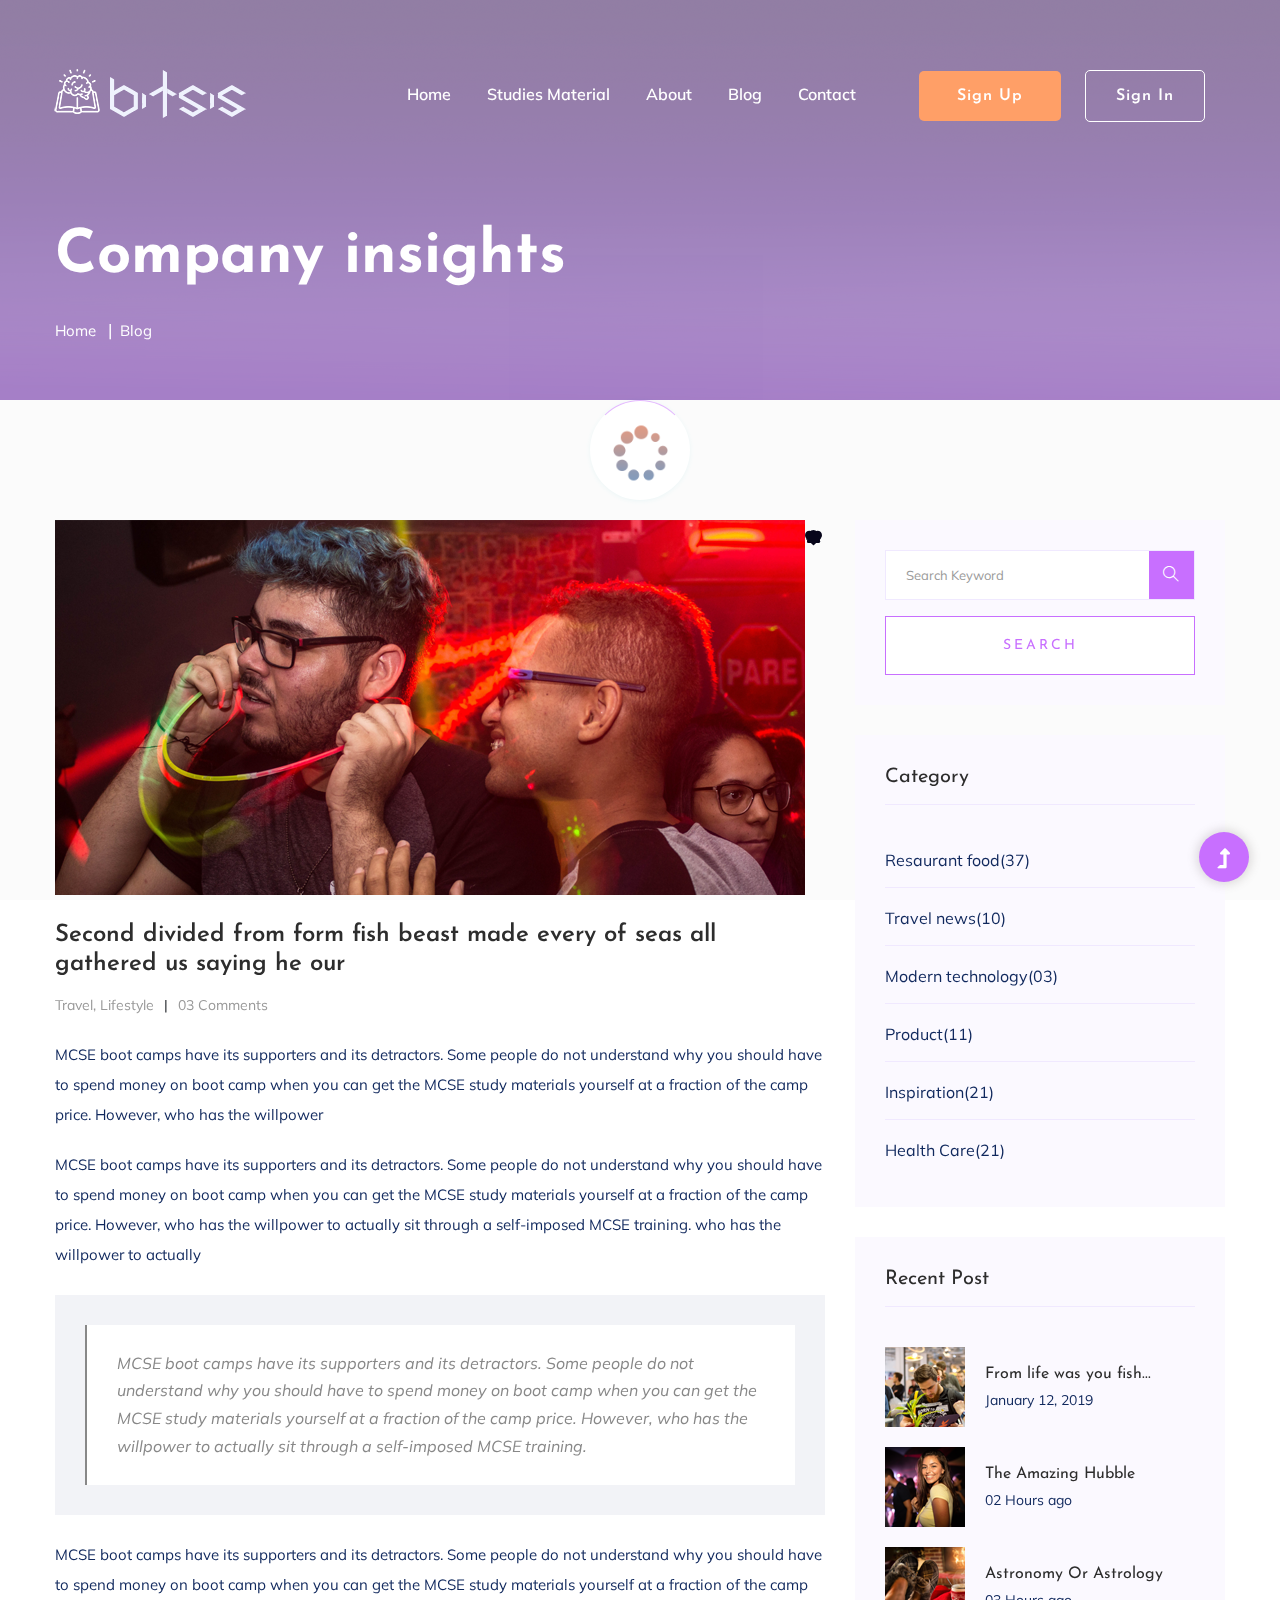
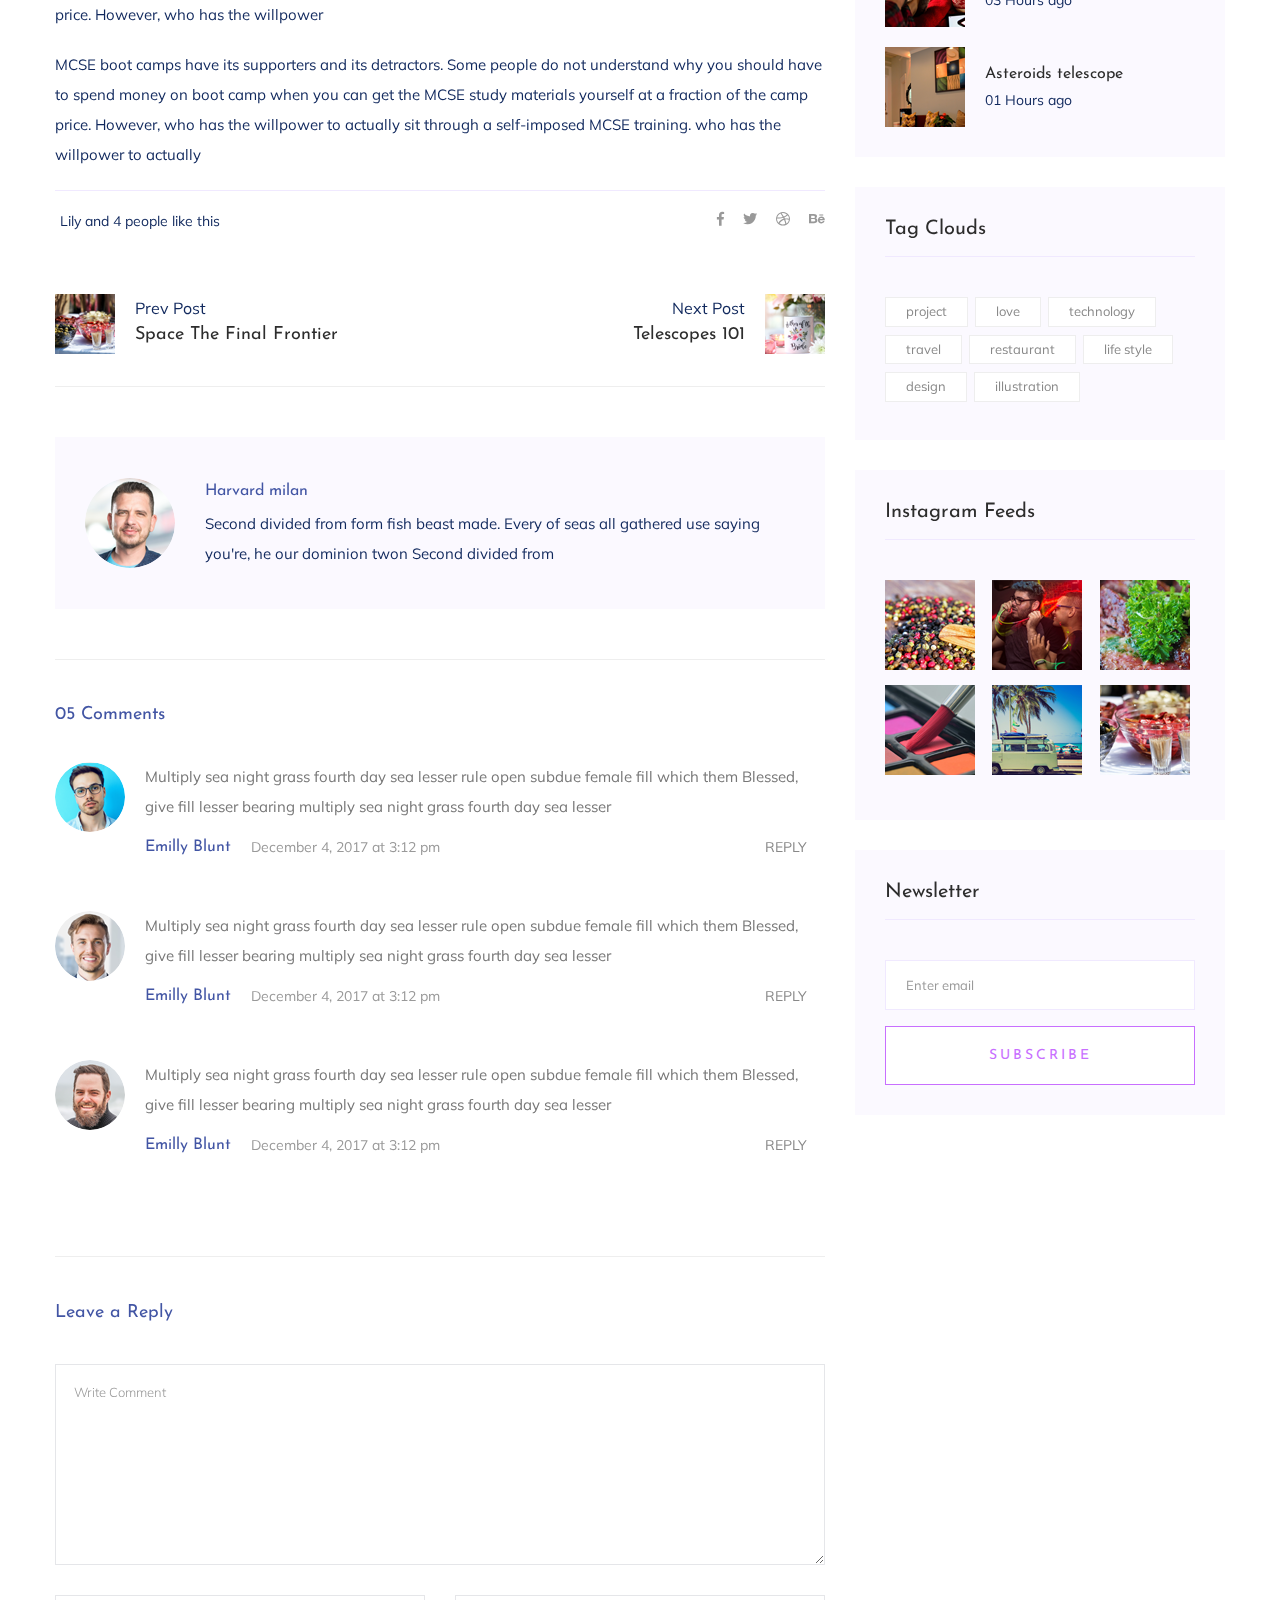
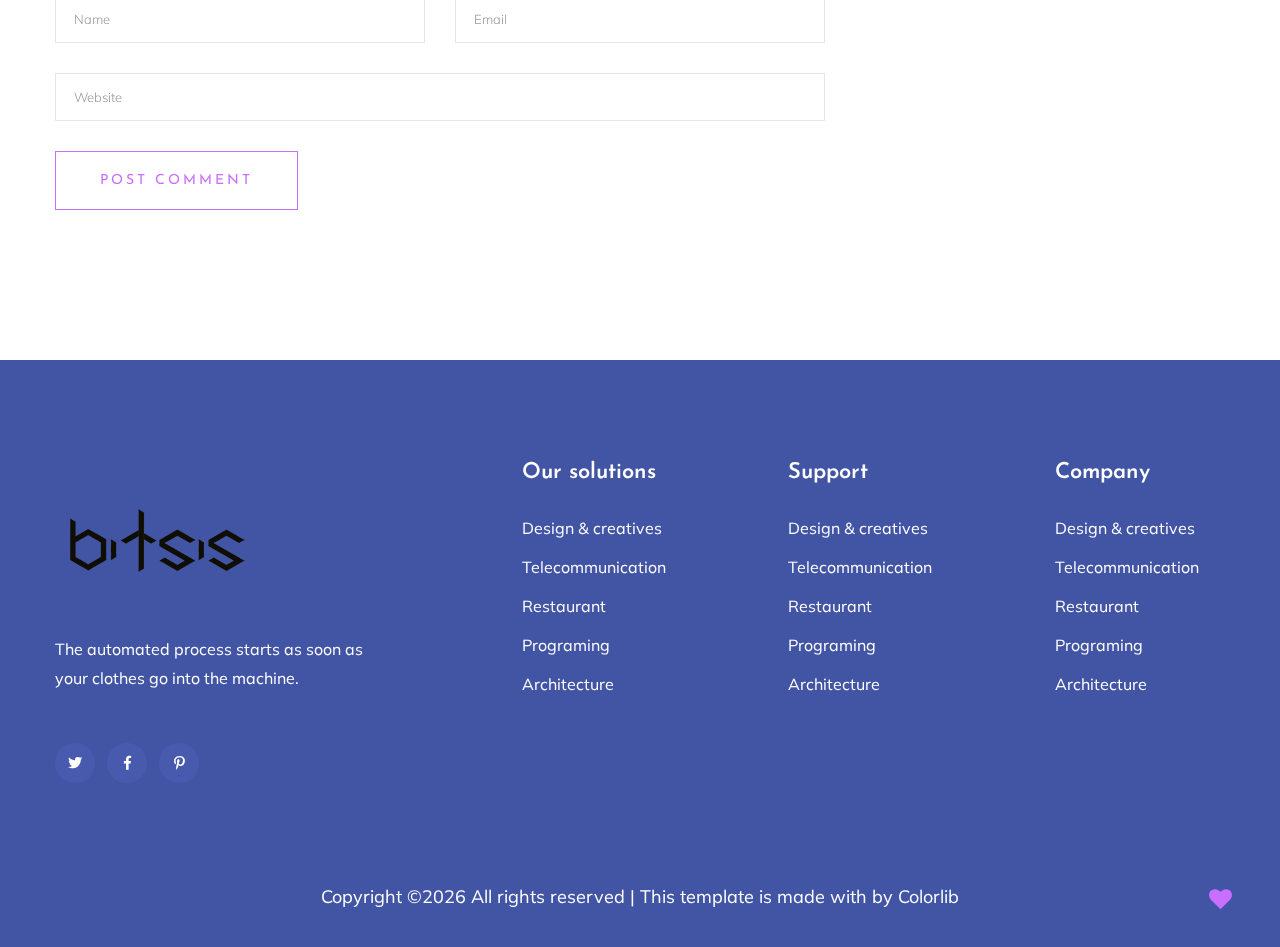
<file: blog_details.html>
<!doctype html>
<html class="no-js" lang="zxx">
<head>
   <meta charset="utf-8">
   <meta http-equiv="x-ua-compatible" content="ie=edge">
   <title>Courses | Education</title>
   <meta name="description" content="">
   <meta name="viewport" content="width=device-width, initial-scale=1">
   <link rel="shortcut icon" type="image/x-icon" href="assets/img/favicon.ico">

   <!-- CSS here -->
   <link rel="stylesheet" href="assets/css/bootstrap.min.css">
   <link rel="stylesheet" href="assets/css/owl.carousel.min.css">
   <link rel="stylesheet" href="assets/css/slicknav.css">
   <link rel="stylesheet" href="assets/css/animate.min.css">
   <link rel="stylesheet" href="assets/css/hamburgers.min.css">
   <link rel="stylesheet" href="assets/css/magnific-popup.css">
   <link rel="stylesheet" href="assets/css/fontawesome-all.min.css">
   <link rel="stylesheet" href="assets/css/themify-icons.css">
   <link rel="stylesheet" href="assets/css/slick.css">
   <link rel="stylesheet" href="assets/css/nice-select.css">
   <link rel="stylesheet" href="assets/css/style.css">
   <link rel="stylesheet" href="assets/css/submenu.css">
</head>

<body>
   <!--? Preloader Start -->
   <div id="preloader-active">
      <div class="preloader d-flex align-items-center justify-content-center">
        <div class="preloader-inner position-relative">
          <div class="preloader-circle"></div>
          <div class="preloader-img pere-text">
            <img src="assets/img/logo/loder.png" alt="">
         </div>
      </div>
   </div>
</div>
<!-- Preloader Start -->
<!-- Header Start -->
<div class="header-area header-transparent">
   <div class="main-header ">
      <div class="header-bottom  header-sticky">
         <div class="container-fluid">
            <div class="row align-items-center">
               <!-- Logo -->
               <div class="col-xl-2 col-lg-2">
                  <div class="logo">
                     <a href="index.html"><img src="assets/img/logo/logo.png" alt=""></a>
                  </div>
               </div>
               <div class="col-xl-10 col-lg-10">
                  <div class="menu-wrapper d-flex align-items-center justify-content-end">
                     <!-- Main-menu -->
                     <div class="main-menu d-none d-lg-block">
                        <nav>
                           <ul id="navigation">                                                                                          
                               <li class="active" ><a href="index.html"  class="underline">Home</a></li>
                               <li><a href="#" class="underline">studies material</a>
                                   <ul class="submenu" id="subsub1">
                                       <li><a href="videos.html" id="sublink4">videos</a></li>
                                       <li><a href="notes.html" id="sublink5">notes</a></li>
                                       <li><a href="pdf.html" id="sublink6">pdf</a></li>
                                   </ul></li>
                               
                               
                               <li><a href="about.html" class="underline">About</a></li>
                               <li><a href="#" class="underline">Blog</a>
                                   <ul class="submenu" id="subsub2">
                                       <li><a href="blog.html" id="sublink1">Blog</a></li>
                                       <li><a href="blog_details.html" id="sublink2">Blog Details</a></li>
                                       <li><a href="elements.html" id="sublink3">Element</a></li>
                                   </ul>
                               </li>
                               <li><a href="contact.html" class="underline">Contact</a></li>
                               <!-- Button -->
                               <li class="button-header margin-left "><a href="#" class="btn">sign up</a></li>
                               <li class="button-header"><a href="login.html" class="btn btn3">sign in</a></li>
                           </ul>
                       </nav>
                     </div>
                  </div>
               </div> 
               <!-- Mobile Menu -->
               <div class="col-12">
                  <div class="mobile_menu d-block d-lg-none"></div>
               </div>
            </div>
         </div>
      </div>
   </div>
</div>
<!-- Header End -->
<main>
   <!--? slider Area Start-->
   <section class="slider-area slider-area2">
     <div class="slider-active">
       <!-- Single Slider -->
       <div class="single-slider slider-height2">
         <div class="container">
           <div class="row">
             <div class="col-xl-8 col-lg-11 col-md-12">
               <div class="hero__caption hero__caption2">
                 <h1 data-animation="bounceIn" data-delay="0.2s">Company insights</h1>
                 <!-- breadcrumb Start-->
                 <nav aria-label="breadcrumb">
                   <ol class="breadcrumb">
                     <li class="breadcrumb-item"><a href="index.html">Home</a></li>
                     <li class="breadcrumb-item"><a href="#">Blog</a></li> 
                  </ol>
               </nav>
               <!-- breadcrumb End -->
            </div>
         </div>
      </div>
   </div>          
</div>
</div>
</section>
<!--? Blog Area Start -->
<section class="blog_area single-post-area section-padding">
   <div class="container">
      <div class="row">
         <div class="col-lg-8 posts-list">
            <div class="single-post">
               <div class="feature-img">
                  <img class="img-fluid" src="assets/img/blog/single_blog_1.png" alt="">
               </div>
               <div class="blog_details">
                  <h2 style="color: #2d2d2d;">Second divided from form fish beast made every of seas
                     all gathered us saying he our
                  </h2>
                  <ul class="blog-info-link mt-3 mb-4">
                     <li><a href="#"><i class="fa fa-user"></i> Travel, Lifestyle</a></li>
                     <li><a href="#"><i class="fa fa-comments"></i> 03 Comments</a></li>
                  </ul>
                  <p class="excert">
                     MCSE boot camps have its supporters and its detractors. Some people do not understand why you
                     should have to spend money on boot camp when you can get the MCSE study materials yourself at a
                     fraction of the camp price. However, who has the willpower
                  </p>
                  <p>
                     MCSE boot camps have its supporters and its detractors. Some people do not understand why you
                     should have to spend money on boot camp when you can get the MCSE study materials yourself at a
                     fraction of the camp price. However, who has the willpower to actually sit through a
                     self-imposed MCSE training. who has the willpower to actually
                  </p>
                  <div class="quote-wrapper">
                     <div class="quotes">
                        MCSE boot camps have its supporters and its detractors. Some people do not understand why you
                        should have to spend money on boot camp when you can get the MCSE study materials yourself at
                        a fraction of the camp price. However, who has the willpower to actually sit through a
                        self-imposed MCSE training.
                     </div>
                  </div>
                  <p>
                     MCSE boot camps have its supporters and its detractors. Some people do not understand why you
                     should have to spend money on boot camp when you can get the MCSE study materials yourself at a
                     fraction of the camp price. However, who has the willpower
                  </p>
                  <p>
                     MCSE boot camps have its supporters and its detractors. Some people do not understand why you
                     should have to spend money on boot camp when you can get the MCSE study materials yourself at a
                     fraction of the camp price. However, who has the willpower to actually sit through a
                     self-imposed MCSE training. who has the willpower to actually
                  </p>
               </div>
            </div>
            <div class="navigation-top">
               <div class="d-sm-flex justify-content-between text-center">
                  <p class="like-info"><span class="align-middle"><i class="fa fa-heart"></i></span> Lily and 4
                  people like this</p>
                  <div class="col-sm-4 text-center my-2 my-sm-0">
                     <!-- <p class="comment-count"><span class="align-middle"><i class="fa fa-comment"></i></span> 06 Comments</p> -->
                  </div>
                  <ul class="social-icons">
                     <li><a href="https://www.facebook.com/sai4ull"><i class="fab fa-facebook-f"></i></a></li>
                     <li><a href="#"><i class="fab fa-twitter"></i></a></li>
                     <li><a href="#"><i class="fab fa-dribbble"></i></a></li>
                     <li><a href="#"><i class="fab fa-behance"></i></a></li>
                  </ul>
               </div>
               <div class="navigation-area">
                  <div class="row">
                     <div
                     class="col-lg-6 col-md-6 col-12 nav-left flex-row d-flex justify-content-start align-items-center">
                     <div class="thumb">
                        <a href="#">
                           <img class="img-fluid" src="assets/img/post/preview.png" alt="">
                        </a>
                     </div>
                     <div class="arrow">
                        <a href="#">
                           <span class="lnr text-white ti-arrow-left"></span>
                        </a>
                     </div>
                     <div class="detials">
                        <p>Prev Post</p>
                        <a href="#">
                           <h4 style="color: #2d2d2d;">Space The Final Frontier</h4>
                        </a>
                     </div>
                  </div>
                  <div
                  class="col-lg-6 col-md-6 col-12 nav-right flex-row d-flex justify-content-end align-items-center">
                  <div class="detials">
                     <p>Next Post</p>
                     <a href="#">
                        <h4 style="color: #2d2d2d;">Telescopes 101</h4>
                     </a>
                  </div>
                  <div class="arrow">
                     <a href="#">
                        <span class="lnr text-white ti-arrow-right"></span>
                     </a>
                  </div>
                  <div class="thumb">
                     <a href="#">
                        <img class="img-fluid" src="assets/img/post/next.png" alt="">
                     </a>
                  </div>
               </div>
            </div>
         </div>
      </div>
      <div class="blog-author">
         <div class="media align-items-center">
            <img src="assets/img/blog/author.png" alt="">
            <div class="media-body">
               <a href="#">
                  <h4>Harvard milan</h4>
               </a>
               <p>Second divided from form fish beast made. Every of seas all gathered use saying you're, he
               our dominion twon Second divided from</p>
            </div>
         </div>
      </div>
      <div class="comments-area">
         <h4>05 Comments</h4>
         <div class="comment-list">
            <div class="single-comment justify-content-between d-flex">
               <div class="user justify-content-between d-flex">
                  <div class="thumb">
                     <img src="assets/img/blog/comment_1.png" alt="">
                  </div>
                  <div class="desc">
                     <p class="comment">
                        Multiply sea night grass fourth day sea lesser rule open subdue female fill which them
                        Blessed, give fill lesser bearing multiply sea night grass fourth day sea lesser
                     </p>
                     <div class="d-flex justify-content-between">
                        <div class="d-flex align-items-center">
                           <h5>
                              <a href="#">Emilly Blunt</a>
                           </h5>
                           <p class="date">December 4, 2017 at 3:12 pm </p>
                        </div>
                        <div class="reply-btn">
                           <a href="#" class="btn-reply text-uppercase">reply</a>
                        </div>
                     </div>
                  </div>
               </div>
            </div>
         </div>
         <div class="comment-list">
            <div class="single-comment justify-content-between d-flex">
               <div class="user justify-content-between d-flex">
                  <div class="thumb">
                     <img src="assets/img/blog/comment_2.png" alt="">
                  </div>
                  <div class="desc">
                     <p class="comment">
                        Multiply sea night grass fourth day sea lesser rule open subdue female fill which them
                        Blessed, give fill lesser bearing multiply sea night grass fourth day sea lesser
                     </p>
                     <div class="d-flex justify-content-between">
                        <div class="d-flex align-items-center">
                           <h5>
                              <a href="#">Emilly Blunt</a>
                           </h5>
                           <p class="date">December 4, 2017 at 3:12 pm </p>
                        </div>
                        <div class="reply-btn">
                           <a href="#" class="btn-reply text-uppercase">reply</a>
                        </div>
                     </div>
                  </div>
               </div>
            </div>
         </div>
         <div class="comment-list">
            <div class="single-comment justify-content-between d-flex">
               <div class="user justify-content-between d-flex">
                  <div class="thumb">
                     <img src="assets/img/blog/comment_3.png" alt="">
                  </div>
                  <div class="desc">
                     <p class="comment">
                        Multiply sea night grass fourth day sea lesser rule open subdue female fill which them
                        Blessed, give fill lesser bearing multiply sea night grass fourth day sea lesser
                     </p>
                     <div class="d-flex justify-content-between">
                        <div class="d-flex align-items-center">
                           <h5>
                              <a href="#">Emilly Blunt</a>
                           </h5>
                           <p class="date">December 4, 2017 at 3:12 pm </p>
                        </div>
                        <div class="reply-btn">
                           <a href="#" class="btn-reply text-uppercase">reply</a>
                        </div>
                     </div>
                  </div>
               </div>
            </div>
         </div>
      </div>
      <div class="comment-form">
         <h4>Leave a Reply</h4>
         <form class="form-contact comment_form" action="#" id="commentForm">
            <div class="row">
               <div class="col-12">
                  <div class="form-group">
                     <textarea class="form-control w-100" name="comment" id="comment" cols="30" rows="9"
                     placeholder="Write Comment"></textarea>
                  </div>
               </div>
               <div class="col-sm-6">
                  <div class="form-group">
                     <input class="form-control" name="name" id="name" type="text" placeholder="Name">
                  </div>
               </div>
               <div class="col-sm-6">
                  <div class="form-group">
                     <input class="form-control" name="email" id="email" type="email" placeholder="Email">
                  </div>
               </div>
               <div class="col-12">
                  <div class="form-group">
                     <input class="form-control" name="website" id="website" type="text" placeholder="Website">
                  </div>
               </div>
            </div>
            <div class="form-group">
               <button type="submit" class="button button-contactForm btn_1 boxed-btn">Post Comment</button>
            </div>
         </form>
      </div>
   </div>
   <div class="col-lg-4">
      <div class="blog_right_sidebar">
         <aside class="single_sidebar_widget search_widget">
            <form action="#">
               <div class="form-group">
                  <div class="input-group mb-3">
                     <input type="text" class="form-control" placeholder='Search Keyword'
                     onfocus="this.placeholder = ''" onblur="this.placeholder = 'Search Keyword'">
                     <div class="input-group-append">
                        <button class="btns" type="button"><i class="ti-search"></i></button>
                     </div>
                  </div>
               </div>
               <button class="button rounded-0 primary-bg text-white w-100 btn_1 boxed-btn"
               type="submit">Search</button>
            </form>
         </aside>
         <aside class="single_sidebar_widget post_category_widget">
            <h4 class="widget_title" style="color: #2d2d2d;">Category</h4>
            <ul class="list cat-list">
               <li>
                  <a href="#" class="d-flex">
                     <p>Resaurant food</p>
                     <p>(37)</p>
                  </a>
               </li>
               <li>
                  <a href="#" class="d-flex">
                     <p>Travel news</p>
                     <p>(10)</p>
                  </a>
               </li>
               <li>
                  <a href="#" class="d-flex">
                     <p>Modern technology</p>
                     <p>(03)</p>
                  </a>
               </li>
               <li>
                  <a href="#" class="d-flex">
                     <p>Product</p>
                     <p>(11)</p>
                  </a>
               </li>
               <li>
                  <a href="#" class="d-flex">
                     <p>Inspiration</p>
                     <p>(21)</p>
                  </a>
               </li>
               <li>
                  <a href="#" class="d-flex">
                     <p>Health Care</p>
                     <p>(21)</p>
                  </a>
               </li>
            </ul>
         </aside>
         <aside class="single_sidebar_widget popular_post_widget">
            <h3 class="widget_title" style="color: #2d2d2d;">Recent Post</h3>
            <div class="media post_item">
               <img src="assets/img/post/post_1.png" alt="post">
               <div class="media-body">
                  <a href="blog_details.html">
                     <h3 style="color: #2d2d2d;">From life was you fish...</h3>
                  </a>
                  <p>January 12, 2019</p>
               </div>
            </div>
            <div class="media post_item">
               <img src="assets/img/post/post_2.png" alt="post">
               <div class="media-body">
                  <a href="blog_details.html">
                     <h3 style="color: #2d2d2d;">The Amazing Hubble</h3>
                  </a>
                  <p>02 Hours ago</p>
               </div>
            </div>
            <div class="media post_item">
               <img src="assets/img/post/post_3.png" alt="post">
               <div class="media-body">
                  <a href="blog_details.html">
                     <h3 style="color: #2d2d2d;">Astronomy Or Astrology</h3>
                  </a>
                  <p>03 Hours ago</p>
               </div>
            </div>
            <div class="media post_item">
               <img src="assets/img/post/post_4.png" alt="post">
               <div class="media-body">
                  <a href="blog_details.html">
                     <h3 style="color: #2d2d2d;">Asteroids telescope</h3>
                  </a>
                  <p>01 Hours ago</p>
               </div>
            </div>
         </aside>
         <aside class="single_sidebar_widget tag_cloud_widget">
            <h4 class="widget_title" style="color: #2d2d2d;">Tag Clouds</h4>
            <ul class="list">
               <li>
                  <a href="#">project</a>
               </li>
               <li>
                  <a href="#">love</a>
               </li>
               <li>
                  <a href="#">technology</a>
               </li>
               <li>
                  <a href="#">travel</a>
               </li>
               <li>
                  <a href="#">restaurant</a>
               </li>
               <li>
                  <a href="#">life style</a>
               </li>
               <li>
                  <a href="#">design</a>
               </li>
               <li>
                  <a href="#">illustration</a>
               </li>
            </ul>
         </aside>
         <aside class="single_sidebar_widget instagram_feeds">
            <h4 class="widget_title" style="color: #2d2d2d;">Instagram Feeds</h4>
            <ul class="instagram_row flex-wrap">
               <li>
                  <a href="#">
                     <img class="img-fluid" src="assets/img/post/post_5.png" alt="">
                  </a>
               </li>
               <li>
                  <a href="#">
                     <img class="img-fluid" src="assets/img/post/post_6.png" alt="">
                  </a>
               </li>
               <li>
                  <a href="#">
                     <img class="img-fluid" src="assets/img/post/post_7.png" alt="">
                  </a>
               </li>
               <li>
                  <a href="#">
                     <img class="img-fluid" src="assets/img/post/post_8.png" alt="">
                  </a>
               </li>
               <li>
                  <a href="#">
                     <img class="img-fluid" src="assets/img/post/post_9.png" alt="">
                  </a>
               </li>
               <li>
                  <a href="#">
                     <img class="img-fluid" src="assets/img/post/post_10.png" alt="">
                  </a>
               </li>
            </ul>
         </aside>
         <aside class="single_sidebar_widget newsletter_widget">
            <h4 class="widget_title" style="color: #2d2d2d;">Newsletter</h4>
            <form action="#">
               <div class="form-group">
                  <input type="email" class="form-control" onfocus="this.placeholder = ''"
                  onblur="this.placeholder = 'Enter email'" placeholder='Enter email' required>
               </div>
               <button class="button rounded-0 primary-bg text-white w-100 btn_1 boxed-btn" type="submit">Subscribe</button>
            </form>
         </aside>
      </div>
   </div>
</div>
</div>
</section>
<!-- Blog Area End -->
</main>
<footer>
   <div class="footer-wrappper footer-bg">
    <!-- Footer Start-->
    <div class="footer-area footer-padding">
      <div class="container">
        <div class="row justify-content-between">
          <div class="col-xl-4 col-lg-5 col-md-4 col-sm-6">
            <div class="single-footer-caption mb-50">
              <div class="single-footer-caption mb-30">
                <!-- logo -->
                <div class="footer-logo mb-25">
                  <a href="index.html"><img src="assets/img/logo/logo2_footer.png" alt=""></a>
               </div>
               <div class="footer-tittle">
                  <div class="footer-pera">
                    <p>The automated process starts as soon as your clothes go into the machine.</p>
                 </div>
              </div>
              <!-- social -->
              <div class="footer-social">
               <a href="#"><i class="fab fa-twitter"></i></a>
               <a href="https://bit.ly/sai4ull"><i class="fab fa-facebook-f"></i></a>
               <a href="#"><i class="fab fa-pinterest-p"></i></a>
            </div>
         </div>
      </div>
   </div>
   <div class="col-xl-2 col-lg-3 col-md-4 col-sm-5">
      <div class="single-footer-caption mb-50">
        <div class="footer-tittle">
          <h4>Our solutions</h4>
          <ul>
            <li><a href="#">Design & creatives</a></li>
            <li><a href="#">Telecommunication</a></li>
            <li><a href="#">Restaurant</a></li>
            <li><a href="#">Programing</a></li>
            <li><a href="#">Architecture</a></li>
         </ul>
      </div>
   </div>
</div>
<div class="col-xl-2 col-lg-4 col-md-4 col-sm-6">
   <div class="single-footer-caption mb-50">
     <div class="footer-tittle">
       <h4>Support</h4>
       <ul>
         <li><a href="#">Design & creatives</a></li>
         <li><a href="#">Telecommunication</a></li>
         <li><a href="#">Restaurant</a></li>
         <li><a href="#">Programing</a></li>
         <li><a href="#">Architecture</a></li>
      </ul>
   </div>
</div>
</div>
<div class="col-xl-2 col-lg-3 col-md-4 col-sm-6">
   <div class="single-footer-caption mb-50">
     <div class="footer-tittle">
       <h4>Company</h4>
       <ul>
         <li><a href="#">Design & creatives</a></li>
         <li><a href="#">Telecommunication</a></li>
         <li><a href="#">Restaurant</a></li>
         <li><a href="#">Programing</a></li>
         <li><a href="#">Architecture</a></li>
      </ul>
   </div>
</div>
</div>
</div>
</div>
</div>
<!-- footer-bottom area -->
<div class="footer-bottom-area">
   <div class="container">
     <div class="footer-border">
       <div class="row d-flex align-items-center">
         <div class="col-xl-12 ">
           <div class="footer-copy-right text-center">
             <p><!-- Link back to Colorlib can't be removed. Template is licensed under CC BY 3.0. -->
                Copyright &copy;<script>document.write(new Date().getFullYear());</script> All rights reserved | This template is made with <i class="fa fa-heart" aria-hidden="true"></i> by <a href="https://colorlib.com" target="_blank">Colorlib</a>
                <!-- Link back to Colorlib can't be removed. Template is licensed under CC BY 3.0. --></p>
             </div>
          </div>
       </div>
    </div>
 </div>
</div>
<!-- Footer End-->
</div>
</footer> 
<!-- Scroll Up -->

<div id="back-top" >
   <a title="Go to Top" href="#"> <i class="fas fa-level-up-alt"></i></a>
</div>

<!-- JS here -->

<script src="./assets/js/vendor/modernizr-3.5.0.min.js"></script>
<!-- Jquery, Popper, Bootstrap -->
<script src="./assets/js/vendor/jquery-1.12.4.min.js"></script>
<script src="./assets/js/popper.min.js"></script>
<script src="./assets/js/bootstrap.min.js"></script>
<!-- Jquery Mobile Menu -->
<script src="./assets/js/jquery.slicknav.min.js"></script>

<!-- Jquery Slick , Owl-Carousel Plugins -->
<script src="./assets/js/owl.carousel.min.js"></script>
<script src="./assets/js/slick.min.js"></script>
<!-- One Page, Animated-HeadLin -->
<script src="./assets/js/wow.min.js"></script>
<script src="./assets/js/animated.headline.js"></script>
<script src="./assets/js/jquery.magnific-popup.js"></script>

<!-- Date Picker -->
<script src="./assets/js/gijgo.min.js"></script>
<!-- Nice-select, sticky -->
<script src="./assets/js/jquery.nice-select.min.js"></script>
<script src="./assets/js/jquery.sticky.js"></script>

<!-- counter , waypoint,Hover Direction -->
<script src="./assets/js/jquery.counterup.min.js"></script>
<script src="./assets/js/waypoints.min.js"></script>
<script src="./assets/js/jquery.countdown.min.js"></script>
<script src="./assets/js/hover-direction-snake.min.js"></script>

<!-- contact js -->
<script src="./assets/js/contact.js"></script>
<script src="./assets/js/jquery.form.js"></script>
<script src="./assets/js/jquery.validate.min.js"></script>
<script src="./assets/js/mail-script.js"></script>
<script src="./assets/js/jquery.ajaxchimp.min.js"></script>

<!-- Jquery Plugins, main Jquery -->	
<script src="./assets/js/plugins.js"></script>
<script src="./assets/js/main.js"></script>

</body>
</html>
</file>
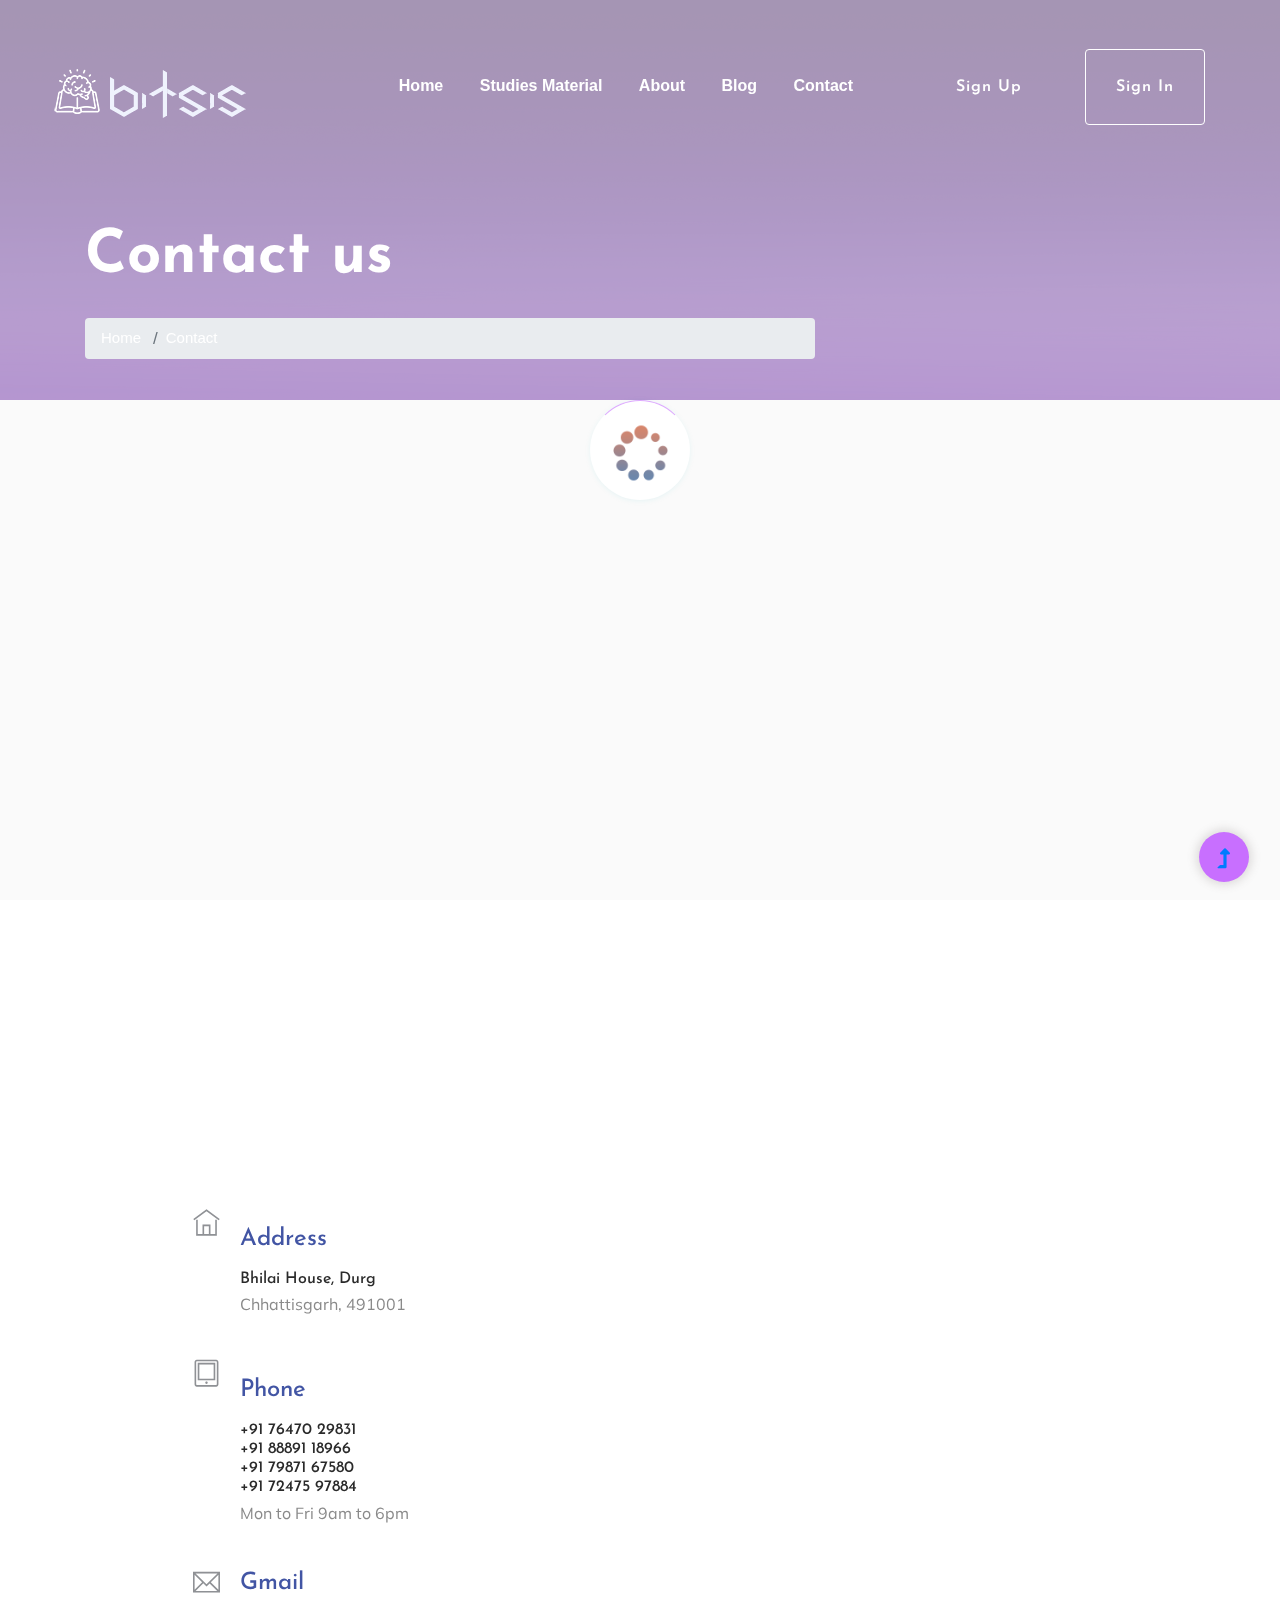
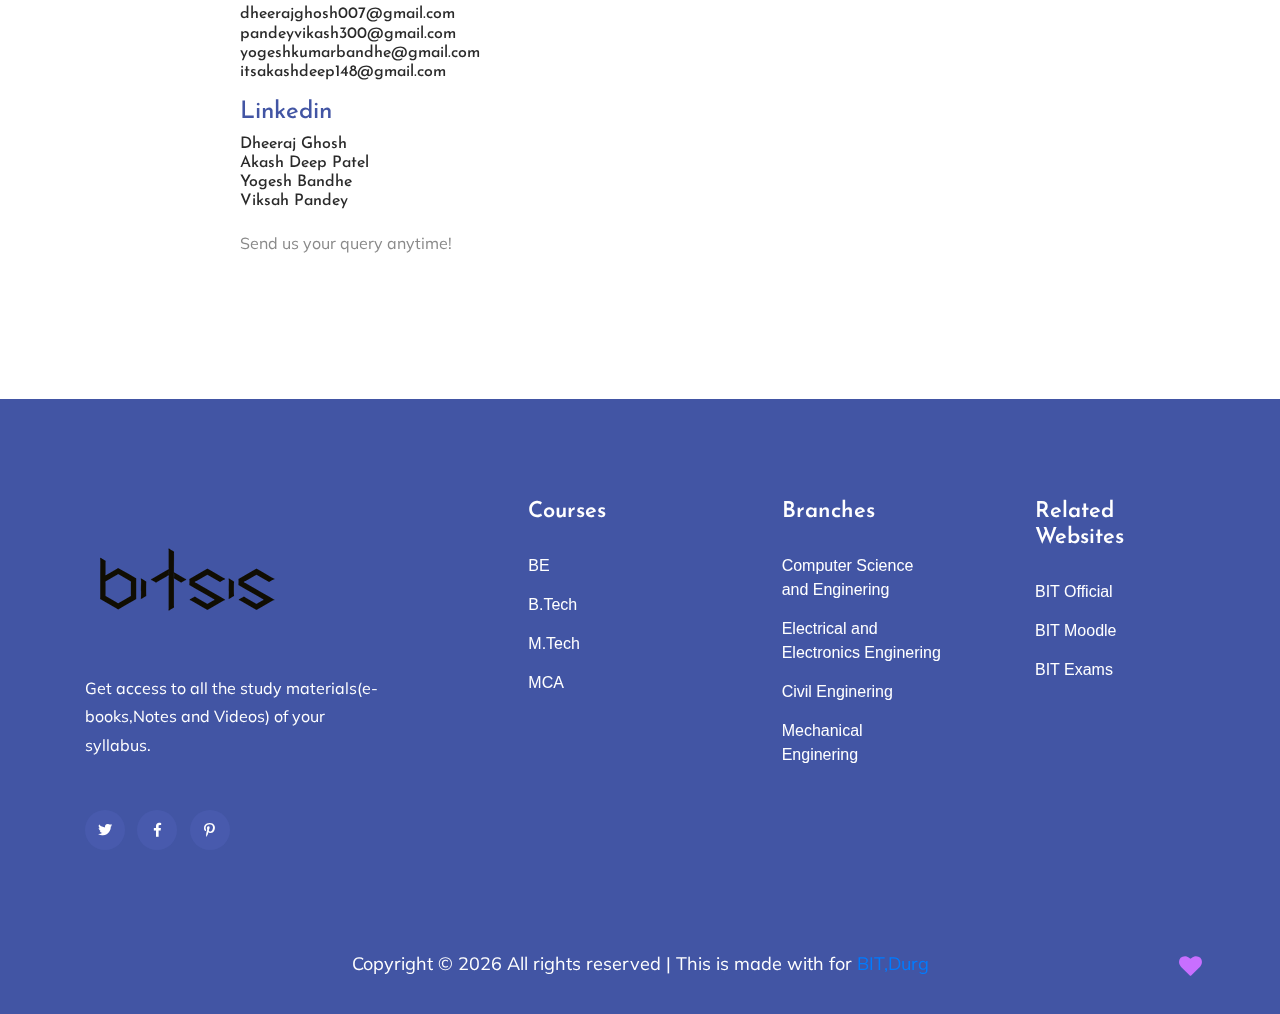
<file: contact.html>
<!doctype html>
<html class="no-js" lang="zxx">

<head>
    <meta charset="utf-8">
    <meta http-equiv="x-ua-compatible" content="ie=edge">
    <title>Courses | Education</title>
    <meta name="description" content="">
    <meta name="viewport" content="width=device-width, initial-scale=1">
    <link rel="shortcut icon" type="image/x-icon" href="assets/img/favicon.ico">

    <!-- CSS here -->
    <link rel="stylesheet" href="assets/css/bootstrap.min.css">
    <link rel="stylesheet" href="assets/css/owl.carousel.min.css">
    <link rel="stylesheet" href="assets/css/slicknav.css">
    <link rel="stylesheet" href="assets/css/animate.min.css">
    <link rel="stylesheet" href="assets/css/hamburgers.min.css">
    <link rel="stylesheet" href="assets/css/magnific-popup.css">
    <link rel="stylesheet" href="assets/css/fontawesome-all.min.css">
    <link rel="stylesheet" href="assets/css/themify-icons.css">
    <link rel="stylesheet" href="assets/css/themify-icons.css">
    <link rel="stylesheet" href="assets/css/slick.css">
    <link rel="stylesheet" href="assets/css/nice-select.css">
    <link rel="stylesheet" href="assets/css/style.css">
    <link rel="stylesheet" href="assets/css/submenu.css">
    <link rel="stylesheet" href="https://stackpath.bootstrapcdn.com/bootstrap/4.5.2/css/bootstrap.min.css">
</head>
<!--? Preloader Start -->
<div id="preloader-active">
    <div class="preloader d-flex align-items-center justify-content-center">
        <div class="preloader-inner position-relative">
            <div class="preloader-circle"></div>
            <div class="preloader-img pere-text">
                <img src="assets/img/logo/loder.png" alt="">
            </div>
        </div>
    </div>
</div>
<!-- Preloader Start -->
<!-- Header Start -->
<div class="header-area header-transparent">
    <div class="main-header ">
        <div class="header-bottom  header-sticky">
            <div class="container-fluid">
                <div class="row align-items-center">
                    <!-- Logo -->
                    <div class="col-xl-2 col-lg-2">
                        <div class="logo">
                            <a href="index.html"><img src="assets/img/logo/logo.png" alt=""></a>
                        </div>
                    </div>
                    <div class="col-xl-10 col-lg-10">
                        <div class="menu-wrapper d-flex align-items-center justify-content-end">
                            <!-- Main-menu -->
                            <div class="main-menu d-none d-lg-block">
                                <nav>
                                    <ul id="navigation">
                                        <li class="active"><a href="index.html" class="underline">Home</a></li>
                                        <li><a href="#" class="underline">studies material</a>
                                            <ul class="submenu" id="subsub1">
                                                <li><a href="videos.html" id="sublink4">videos</a></li>
                                                <li><a href="notes.html" id="sublink5">notes</a></li>
                                                <li><a href="pdf.html" id="sublink6">pdf</a></li>
                                            </ul>
                                        </li>


                                        <li><a href="about.html" class="underline">About</a></li>
                                        <li><a href="#" class="underline">Blog</a>
                                            <ul class="submenu" id="subsub2">
                                                <li><a href="blog.html" id="sublink1">Blog</a></li>
                                                <li><a href="blog_details.html" id="sublink2">Blog Details</a></li>
                                                <li><a href="elements.html" id="sublink3">Element</a></li>
                                            </ul>
                                        </li>
                                        <li><a href="contact.html" class="underline">Contact</a></li>
                                        <!-- Button -->
                                        <li class="button-header margin-left "><a href="#" class="btn">sign up</a></li>
                                        <li class="button-header"><a href="login.html" class="btn btn3">sign in</a></li>
                                    </ul>
                                </nav>
                            </div>
                        </div>
                    </div>
                    <!-- Mobile Menu -->
                    <div class="col-12">
                        <div class="mobile_menu d-block d-lg-none"></div>
                    </div>
                </div>
            </div>
        </div>
    </div>
</div>
<!-- Header End -->
<main>
    <!--? slider Area Start-->
    <section class="slider-area slider-area2">
        <div class="slider-active">
            <!-- Single Slider -->
            <div class="single-slider slider-height2">
                <div class="container">
                    <div class="row">
                        <div class="col-xl-8 col-lg-11 col-md-12">
                            <div class="hero__caption hero__caption2">
                                <h1 data-animation="bounceIn" data-delay="0.2s">Contact us</h1>
                                <!-- breadcrumb Start-->
                                <nav aria-label="breadcrumb">
                                    <ol class="breadcrumb">
                                        <li class="breadcrumb-item"><a href="index.html">Home</a></li>
                                        <li class="breadcrumb-item"><a href="#">Contact</a></li>
                                    </ol>
                                </nav>
                                <!-- breadcrumb End -->
                            </div>
                        </div>
                    </div>
                </div>
            </div>
        </div>
    </section>
    <!--?  Contact Area start  -->
    <section class="contact-section">
        <div class="container">
            <div class="d-none d-sm-block mb-5 pb-4">
                <!--
                <div id="map" style="height: 480px; position: relative; overflow: hidden;">
                    <div style="height: 100%; width: 100%; position: absolute; top: 0px; left: 0px; background-color: rgb(229, 227, 223);">
                        <div class="gm-style" style="position: absolute; z-index: 0; left: 0px; top: 0px; height: 100%; width: 100%; padding: 0px; border-width: 0px; margin: 0px;">
                            <div tabindex="0" style="position: absolute; z-index: 0; left: 0px; top: 0px; height: 100%; width: 100%; padding: 0px; border-width: 0px; margin: 0px; cursor: url(&quot;https://maps.gstatic.com/mapfiles/openhand_8_8.cur&quot;), default; touch-action: pan-x pan-y;">
                                <div style="z-index: 1; position: absolute; left: 50%; top: 50%; width: 100%; transform: translate(0px, 0px);">
                                    <div style="position: absolute; left: 0px; top: 0px; z-index: 100; width: 100%;">
                                        <div style="position: absolute; left: 0px; top: 0px; z-index: 0;">
                                            <div style="position: absolute; z-index: 991; transform: matrix(1, 0, 0, 1, -100, -189);">
                                                <div style="position: absolute; left: 0px; top: 0px; width: 256px; height: 256px;">
                                                    <div style="width: 256px; height: 256px;"></div>
                                                </div>
                                                <div style="position: absolute; left: -256px; top: 0px; width: 256px; height: 256px;">
                                                    <div style="width: 256px; height: 256px;"></div>
                                                </div>
                                                <div style="position: absolute; left: -256px; top: -256px; width: 256px; height: 256px;">
                                                    <div style="width: 256px; height: 256px;"></div>
                                                </div>
                                                <div style="position: absolute; left: 0px; top: -256px; width: 256px; height: 256px;">
                                                    <div style="width: 256px; height: 256px;"></div>
                                                </div>
                                                <div style="position: absolute; left: 256px; top: -256px; width: 256px; height: 256px;">
                                                    <div style="width: 256px; height: 256px;"></div>
                                                </div>
                                                <div style="position: absolute; left: 256px; top: 0px; width: 256px; height: 256px;">
                                                    <div style="width: 256px; height: 256px;"></div>
                                                </div>
                                                <div style="position: absolute; left: 256px; top: 256px; width: 256px; height: 256px;">
                                                    <div style="width: 256px; height: 256px;"></div>
                                                </div>
                                                <div style="position: absolute; left: 0px; top: 256px; width: 256px; height: 256px;">
                                                    <div style="width: 256px; height: 256px;"></div>
                                                </div>
                                                <div style="position: absolute; left: -256px; top: 256px; width: 256px; height: 256px;">
                                                    <div style="width: 256px; height: 256px;"></div>
                                                </div>
                                                <div style="position: absolute; left: -512px; top: 256px; width: 256px; height: 256px;">
                                                    <div style="width: 256px; height: 256px;"></div>
                                                </div>
                                                <div style="position: absolute; left: -512px; top: 0px; width: 256px; height: 256px;">
                                                    <div style="width: 256px; height: 256px;"></div>
                                                </div>
                                                <div style="position: absolute; left: -512px; top: -256px; width: 256px; height: 256px;">
                                                    <div style="width: 256px; height: 256px;"></div>
                                                </div>
                                                <div style="position: absolute; left: 512px; top: -256px; width: 256px; height: 256px;">
                                                    <div style="width: 256px; height: 256px;"></div>
                                                </div>
                                                <div style="position: absolute; left: 512px; top: 0px; width: 256px; height: 256px;">
                                                    <div style="width: 256px; height: 256px;"></div>
                                                </div>
                                                <div style="position: absolute; left: 512px; top: 256px; width: 256px; height: 256px;">
                                                    <div style="width: 256px; height: 256px;"></div>
                                                </div>
                                            </div>
                                        </div>
                                    </div>
                                    <div style="position: absolute; left: 0px; top: 0px; z-index: 101; width: 100%;"></div>
                                    <div style="position: absolute; left: 0px; top: 0px; z-index: 102; width: 100%;"></div>
                                    <div style="position: absolute; left: 0px; top: 0px; z-index: 103; width: 100%;">
                                        <div style="position: absolute; left: 0px; top: 0px; z-index: -1;">
                                            <div style="position: absolute; z-index: 991; transform: matrix(1, 0, 0, 1, -100, -189);">
                                                <div style="width: 256px; height: 256px; overflow: hidden; position: absolute; left: 0px; top: 0px;"></div>
                                                <div style="width: 256px; height: 256px; overflow: hidden; position: absolute; left: -256px; top: 0px;"></div>
                                                <div style="width: 256px; height: 256px; overflow: hidden; position: absolute; left: -256px; top: -256px;"></div>
                                                <div style="width: 256px; height: 256px; overflow: hidden; position: absolute; left: 0px; top: -256px;"></div>
                                                <div style="width: 256px; height: 256px; overflow: hidden; position: absolute; left: 256px; top: -256px;"></div>
                                                <div style="width: 256px; height: 256px; overflow: hidden; position: absolute; left: 256px; top: 0px;"></div>
                                                <div style="width: 256px; height: 256px; overflow: hidden; position: absolute; left: 256px; top: 256px;"></div>
                                                <div style="width: 256px; height: 256px; overflow: hidden; position: absolute; left: 0px; top: 256px;"></div>
                                                <div style="width: 256px; height: 256px; overflow: hidden; position: absolute; left: -256px; top: 256px;"></div>
                                                <div style="width: 256px; height: 256px; overflow: hidden; position: absolute; left: -512px; top: 256px;"></div>
                                                <div style="width: 256px; height: 256px; overflow: hidden; position: absolute; left: -512px; top: 0px;"></div>
                                                <div style="width: 256px; height: 256px; overflow: hidden; position: absolute; left: -512px; top: -256px;"></div>
                                                <div style="width: 256px; height: 256px; overflow: hidden; position: absolute; left: 512px; top: -256px;"></div>
                                                <div style="width: 256px; height: 256px; overflow: hidden; position: absolute; left: 512px; top: 0px;"></div>
                                                <div style="width: 256px; height: 256px; overflow: hidden; position: absolute; left: 512px; top: 256px;"></div>
                                            </div>
                                        </div>
                                    </div>
                                    <div style="position: absolute; left: 0px; top: 0px; z-index: 0;">
                                        <div style="position: absolute; z-index: 991; transform: matrix(1, 0, 0, 1, -100, -189);">
                                            <div style="position: absolute; left: 0px; top: 0px; width: 256px; height: 256px; transition: opacity 200ms linear 0s;"><img draggable="false" alt="" role="presentation" src="https://maps.googleapis.com/maps/vt?pb=!1m5!1m4!1i9!2i470!3i302!4i256!2m3!1e0!2sm!3i476185792!2m3!1e2!6m1!3e5!3m14!2sen-US!3sUS!5e18!12m1!1e68!12m3!1e37!2m1!1ssmartmaps!12m4!1e26!2m2!1sstyles!2zcC5zOi02MHxwLmw6LTYw!4e0&amp;key=AIzaSyDpfS1oRGreGSBU5HHjMmQ3o5NLw7VdJ6I&amp;token=70038"
                                                    style="width: 256px; height: 256px; user-select: none; border: 0px; padding: 0px; margin: 0px; max-width: none;"></div>
                                            <div style="position: absolute; left: 256px; top: 0px; width: 256px; height: 256px; transition: opacity 200ms linear 0s;"><img draggable="false" alt="" role="presentation" src="https://maps.googleapis.com/maps/vt?pb=!1m5!1m4!1i9!2i471!3i302!4i256!2m3!1e0!2sm!3i476185840!2m3!1e2!6m1!3e5!3m14!2sen-US!3sUS!5e18!12m1!1e68!12m3!1e37!2m1!1ssmartmaps!12m4!1e26!2m2!1sstyles!2zcC5zOi02MHxwLmw6LTYw!4e0&amp;key=AIzaSyDpfS1oRGreGSBU5HHjMmQ3o5NLw7VdJ6I&amp;token=84496"
                                                    style="width: 256px; height: 256px; user-select: none; border: 0px; padding: 0px; margin: 0px; max-width: none;"></div>
                                            <div style="position: absolute; left: 256px; top: 256px; width: 256px; height: 256px; transition: opacity 200ms linear 0s;"><img draggable="false" alt="" role="presentation" src="https://maps.googleapis.com/maps/vt?pb=!1m5!1m4!1i9!2i471!3i303!4i256!2m3!1e0!2sm!3i476185840!2m3!1e2!6m1!3e5!3m14!2sen-US!3sUS!5e18!12m1!1e68!12m3!1e37!2m1!1ssmartmaps!12m4!1e26!2m2!1sstyles!2zcC5zOi02MHxwLmw6LTYw!4e0&amp;key=AIzaSyDpfS1oRGreGSBU5HHjMmQ3o5NLw7VdJ6I&amp;token=107953"
                                                    style="width: 256px; height: 256px; user-select: none; border: 0px; padding: 0px; margin: 0px; max-width: none;"></div>
                                            <div style="position: absolute; left: 0px; top: 256px; width: 256px; height: 256px; transition: opacity 200ms linear 0s;"><img draggable="false" alt="" role="presentation" src="https://maps.googleapis.com/maps/vt?pb=!1m5!1m4!1i9!2i470!3i303!4i256!2m3!1e0!2sm!3i476185792!2m3!1e2!6m1!3e5!3m14!2sen-US!3sUS!5e18!12m1!1e68!12m3!1e37!2m1!1ssmartmaps!12m4!1e26!2m2!1sstyles!2zcC5zOi02MHxwLmw6LTYw!4e0&amp;key=AIzaSyDpfS1oRGreGSBU5HHjMmQ3o5NLw7VdJ6I&amp;token=93495"
                                                    style="width: 256px; height: 256px; user-select: none; border: 0px; padding: 0px; margin: 0px; max-width: none;"></div>
                                            <div style="position: absolute; left: -256px; top: 256px; width: 256px; height: 256px; transition: opacity 200ms linear 0s;"><img draggable="false" alt="" role="presentation" src="https://maps.googleapis.com/maps/vt?pb=!1m5!1m4!1i9!2i469!3i303!4i256!2m3!1e0!2sm!3i476185792!2m3!1e2!6m1!3e5!3m14!2sen-US!3sUS!5e18!12m1!1e68!12m3!1e37!2m1!1ssmartmaps!12m4!1e26!2m2!1sstyles!2zcC5zOi02MHxwLmw6LTYw!4e0&amp;key=AIzaSyDpfS1oRGreGSBU5HHjMmQ3o5NLw7VdJ6I&amp;token=85128"
                                                    style="width: 256px; height: 256px; user-select: none; border: 0px; padding: 0px; margin: 0px; max-width: none;"></div>
                                            <div style="position: absolute; left: -512px; top: 256px; width: 256px; height: 256px; transition: opacity 200ms linear 0s;"><img draggable="false" alt="" role="presentation" src="https://maps.googleapis.com/maps/vt?pb=!1m5!1m4!1i9!2i468!3i303!4i256!2m3!1e0!2sm!3i476185504!2m3!1e2!6m1!3e5!3m14!2sen-US!3sUS!5e18!12m1!1e68!12m3!1e37!2m1!1ssmartmaps!12m4!1e26!2m2!1sstyles!2zcC5zOi02MHxwLmw6LTYw!4e0&amp;key=AIzaSyDpfS1oRGreGSBU5HHjMmQ3o5NLw7VdJ6I&amp;token=46831"
                                                    style="width: 256px; height: 256px; user-select: none; border: 0px; padding: 0px; margin: 0px; max-width: none;"></div>
                                            <div style="position: absolute; left: -512px; top: 0px; width: 256px; height: 256px; transition: opacity 200ms linear 0s;"><img draggable="false" alt="" role="presentation" src="https://maps.googleapis.com/maps/vt?pb=!1m5!1m4!1i9!2i468!3i302!4i256!2m3!1e0!2sm!3i476184952!2m3!1e2!6m1!3e5!3m14!2sen-US!3sUS!5e18!12m1!1e68!12m3!1e37!2m1!1ssmartmaps!12m4!1e26!2m2!1sstyles!2zcC5zOi02MHxwLmw6LTYw!4e0&amp;key=AIzaSyDpfS1oRGreGSBU5HHjMmQ3o5NLw7VdJ6I&amp;token=10814"
                                                    style="width: 256px; height: 256px; user-select: none; border: 0px; padding: 0px; margin: 0px; max-width: none;"></div>
                                            <div style="position: absolute; left: -512px; top: -256px; width: 256px; height: 256px; transition: opacity 200ms linear 0s;"><img draggable="false" alt="" role="presentation" src="https://maps.googleapis.com/maps/vt?pb=!1m5!1m4!1i9!2i468!3i301!4i256!2m3!1e0!2sm!3i476184952!2m3!1e2!6m1!3e5!3m14!2sen-US!3sUS!5e18!12m1!1e68!12m3!1e37!2m1!1ssmartmaps!12m4!1e26!2m2!1sstyles!2zcC5zOi02MHxwLmw6LTYw!4e0&amp;key=AIzaSyDpfS1oRGreGSBU5HHjMmQ3o5NLw7VdJ6I&amp;token=118428"
                                                    style="width: 256px; height: 256px; user-select: none; border: 0px; padding: 0px; margin: 0px; max-width: none;"></div>
                                            <div style="position: absolute; left: 512px; top: -256px; width: 256px; height: 256px; transition: opacity 200ms linear 0s;"><img draggable="false" alt="" role="presentation" src="https://maps.googleapis.com/maps/vt?pb=!1m5!1m4!1i9!2i472!3i301!4i256!2m3!1e0!2sm!3i476185636!2m3!1e2!6m1!3e5!3m14!2sen-US!3sUS!5e18!12m1!1e68!12m3!1e37!2m1!1ssmartmaps!12m4!1e26!2m2!1sstyles!2zcC5zOi02MHxwLmw6LTYw!4e0&amp;key=AIzaSyDpfS1oRGreGSBU5HHjMmQ3o5NLw7VdJ6I&amp;token=43995"
                                                    style="width: 256px; height: 256px; user-select: none; border: 0px; padding: 0px; margin: 0px; max-width: none;"></div>
                                            <div style="position: absolute; left: 512px; top: 0px; width: 256px; height: 256px; transition: opacity 200ms linear 0s;"><img draggable="false" alt="" role="presentation" src="https://maps.googleapis.com/maps/vt?pb=!1m5!1m4!1i9!2i472!3i302!4i256!2m3!1e0!2sm!3i476185840!2m3!1e2!6m1!3e5!3m14!2sen-US!3sUS!5e18!12m1!1e68!12m3!1e37!2m1!1ssmartmaps!12m4!1e26!2m2!1sstyles!2zcC5zOi02MHxwLmw6LTYw!4e0&amp;key=AIzaSyDpfS1oRGreGSBU5HHjMmQ3o5NLw7VdJ6I&amp;token=905"
                                                    style="width: 256px; height: 256px; user-select: none; border: 0px; padding: 0px; margin: 0px; max-width: none;"></div>
                                            <div style="position: absolute; left: 512px; top: 256px; width: 256px; height: 256px; transition: opacity 200ms linear 0s;"><img draggable="false" alt="" role="presentation" src="https://maps.googleapis.com/maps/vt?pb=!1m5!1m4!1i9!2i472!3i303!4i256!2m3!1e0!2sm!3i476185840!2m3!1e2!6m1!3e5!3m14!2sen-US!3sUS!5e18!12m1!1e68!12m3!1e37!2m1!1ssmartmaps!12m4!1e26!2m2!1sstyles!2zcC5zOi02MHxwLmw6LTYw!4e0&amp;key=AIzaSyDpfS1oRGreGSBU5HHjMmQ3o5NLw7VdJ6I&amp;token=24362"
                                                    style="width: 256px; height: 256px; user-select: none; border: 0px; padding: 0px; margin: 0px; max-width: none;"></div>
                                            <div style="position: absolute; left: -256px; top: 0px; width: 256px; height: 256px; transition: opacity 200ms linear 0s;"><img draggable="false" alt="" role="presentation" src="https://maps.googleapis.com/maps/vt?pb=!1m5!1m4!1i9!2i469!3i302!4i256!2m3!1e0!2sm!3i476185792!2m3!1e2!6m1!3e5!3m14!2sen-US!3sUS!5e18!12m1!1e68!12m3!1e37!2m1!1ssmartmaps!12m4!1e26!2m2!1sstyles!2zcC5zOi02MHxwLmw6LTYw!4e0&amp;key=AIzaSyDpfS1oRGreGSBU5HHjMmQ3o5NLw7VdJ6I&amp;token=61671"
                                                    style="width: 256px; height: 256px; user-select: none; border: 0px; padding: 0px; margin: 0px; max-width: none;"></div>
                                            <div style="position: absolute; left: -256px; top: -256px; width: 256px; height: 256px; transition: opacity 200ms linear 0s;"><img draggable="false" alt="" role="presentation" src="https://maps.googleapis.com/maps/vt?pb=!1m5!1m4!1i9!2i469!3i301!4i256!2m3!1e0!2sm!3i476185792!2m3!1e2!6m1!3e5!3m14!2sen-US!3sUS!5e18!12m1!1e68!12m3!1e37!2m1!1ssmartmaps!12m4!1e26!2m2!1sstyles!2zcC5zOi02MHxwLmw6LTYw!4e0&amp;key=AIzaSyDpfS1oRGreGSBU5HHjMmQ3o5NLw7VdJ6I&amp;token=38214"
                                                    style="width: 256px; height: 256px; user-select: none; border: 0px; padding: 0px; margin: 0px; max-width: none;"></div>
                                            <div style="position: absolute; left: 0px; top: -256px; width: 256px; height: 256px; transition: opacity 200ms linear 0s;"><img draggable="false" alt="" role="presentation" src="https://maps.googleapis.com/maps/vt?pb=!1m5!1m4!1i9!2i470!3i301!4i256!2m3!1e0!2sm!3i476185792!2m3!1e2!6m1!3e5!3m14!2sen-US!3sUS!5e18!12m1!1e68!12m3!1e37!2m1!1ssmartmaps!12m4!1e26!2m2!1sstyles!2zcC5zOi02MHxwLmw6LTYw!4e0&amp;key=AIzaSyDpfS1oRGreGSBU5HHjMmQ3o5NLw7VdJ6I&amp;token=46581"
                                                    style="width: 256px; height: 256px; user-select: none; border: 0px; padding: 0px; margin: 0px; max-width: none;"></div>
                                            <div style="position: absolute; left: 256px; top: -256px; width: 256px; height: 256px; transition: opacity 200ms linear 0s;"><img draggable="false" alt="" role="presentation" src="https://maps.googleapis.com/maps/vt?pb=!1m5!1m4!1i9!2i471!3i301!4i256!2m3!1e0!2sm!3i476185792!2m3!1e2!6m1!3e5!3m14!2sen-US!3sUS!5e18!12m1!1e68!12m3!1e37!2m1!1ssmartmaps!12m4!1e26!2m2!1sstyles!2zcC5zOi02MHxwLmw6LTYw!4e0&amp;key=AIzaSyDpfS1oRGreGSBU5HHjMmQ3o5NLw7VdJ6I&amp;token=94061"
                                                    style="width: 256px; height: 256px; user-select: none; border: 0px; padding: 0px; margin: 0px; max-width: none;"></div>
                                        </div>
                                    </div>
                                </div>
                                <div class="gm-style-pbc" style="z-index: 2; position: absolute; height: 100%; width: 100%; padding: 0px; border-width: 0px; margin: 0px; left: 0px; top: 0px; opacity: 0;">
                                    <p class="gm-style-pbt"></p>
                                </div>
                                <div style="z-index: 3; position: absolute; height: 100%; width: 100%; padding: 0px; border-width: 0px; margin: 0px; left: 0px; top: 0px; touch-action: pan-x pan-y;">
                                    <div style="z-index: 4; position: absolute; left: 50%; top: 50%; width: 100%; transform: translate(0px, 0px);">
                                        <div style="position: absolute; left: 0px; top: 0px; z-index: 104; width: 100%;"></div>
                                        <div style="position: absolute; left: 0px; top: 0px; z-index: 105; width: 100%;"></div>
                                        <div style="position: absolute; left: 0px; top: 0px; z-index: 106; width: 100%;"></div>
                                        <div style="position: absolute; left: 0px; top: 0px; z-index: 107; width: 100%;"></div>
                                    </div>
                                </div>
                            </div>
                            <iframe aria-hidden="true" frameborder="0" style="z-index: -1; position: absolute; width: 100%; height: 100%; top: 0px; left: 0px; border: none;" src="about:blank"></iframe>
                            <div style="margin-left: 5px; margin-right: 5px; z-index: 1000000; position: absolute; left: 0px; bottom: 0px;">
                                <a target="_blank" rel="noopener" href="https://www.google.com/maps/embed?pb=!1m14!1m8!1m3!1d14879.798955269054!2d81.2991696!3d21.1941555!3m2!1i1024!2i768!4f13.1!3m3!1m2!1s0x0%3A0x88523ddfbff6ee3f!2sBhilai%20Institute%20of%20Technology%20Durg!5e0!3m2!1sen!2sin!4v1614867930960!5m2!1sen!2sin"
                                    title="Open this area in Google Maps (opens a new window)" style="position: static; overflow: visible; float: none; display: inline;">
                                    <div style="width: 66px; height: 26px; cursor: pointer;"><img alt="" src="https://maps.gstatic.com/mapfiles/api-3/images/google_white5.png" draggable="false" style="position: absolute; left: 0px; top: 0px; width: 66px; height: 26px; user-select: none; border: 0px; padding: 0px; margin: 0px;"></div>
                                </a>
                            </div>
                            <div style="background-color: white; padding: 15px 21px; border: 1px solid rgb(171, 171, 171); font-family: Roboto, Arial, sans-serif; color: rgb(34, 34, 34); box-sizing: border-box; box-shadow: rgba(0, 0, 0, 0.2) 0px 4px 16px; z-index: 10000002; display: none; width: 300px; height: 180px; position: absolute; left: 315px; top: 150px;">
                                <div style="padding: 0px 0px 10px; font-size: 16px; box-sizing: border-box;">Map Data</div>
                                <div style="font-size: 13px;">Map data ©2019 Google</div><button draggable="false" title="Close" aria-label="Close" type="button" class="gm-ui-hover-effect" style="background: none; display: block; border: 0px; margin: 0px; padding: 0px; position: absolute; cursor: pointer; user-select: none; top: 0px; right: 0px; width: 37px; height: 37px;"><img src="data:image/svg+xml,%3Csvg%20xmlns%3D%22http%3A%2F%2Fwww.w3.org%2F2000%2Fsvg%22%20width%3D%2224px%22%20height%3D%2224px%22%20viewBox%3D%220%200%2024%2024%22%20fill%3D%22%23000000%22%3E%0A%20%20%20%20%3Cpath%20d%3D%22M19%206.41L17.59%205%2012%2010.59%206.41%205%205%206.41%2010.59%2012%205%2017.59%206.41%2019%2012%2013.41%2017.59%2019%2019%2017.59%2013.41%2012z%22%2F%3E%0A%20%20%20%20%3Cpath%20d%3D%22M0%200h24v24H0z%22%20fill%3D%22none%22%2F%3E%0A%3C%2Fsvg%3E%0A" style="pointer-events: none; display: block; width: 13px; height: 13px; margin: 12px;"></button></div>
                            <div class="gmnoprint" style="z-index: 1000001; position: absolute; right: 166px; bottom: 0px; width: 121px;">
                                <div draggable="false" class="gm-style-cc" style="user-select: none; height: 14px; line-height: 14px;">
                                    <div style="opacity: 0.7; width: 100%; height: 100%; position: absolute;">
                                        <div style="width: 1px;"></div>
                                        <div style="background-color: rgb(245, 245, 245); width: auto; height: 100%; margin-left: 1px;"></div>
                                    </div>
                                    <div style="position: relative; padding-right: 6px; padding-left: 6px; box-sizing: border-box; font-family: Roboto, Arial, sans-serif; font-size: 10px; color: rgb(68, 68, 68); white-space: nowrap; direction: ltr; text-align: right; vertical-align: middle; display: inline-block;"><a style="text-decoration: none; cursor: pointer; display: none;">Map Data</a><span>Map data ©2019 Google</span></div>
                                </div>
                            </div>
                            <div class="gmnoscreen" style="position: absolute; right: 0px; bottom: 0px;">
                                <div style="font-family: Roboto, Arial, sans-serif; font-size: 11px; color: rgb(68, 68, 68); direction: ltr; text-align: right; background-color: rgb(245, 245, 245);">Map data ©2019 Google</div>
                            </div>
                            <div class="gmnoprint gm-style-cc" draggable="false" style="z-index: 1000001; user-select: none; height: 14px; line-height: 14px; position: absolute; right: 95px; bottom: 0px;">
                                <div style="opacity: 0.7; width: 100%; height: 100%; position: absolute;">
                                    <div style="width: 1px;"></div>
                                    <div style="background-color: rgb(245, 245, 245); width: auto; height: 100%; margin-left: 1px;"></div>
                                </div>
                                <div style="position: relative; padding-right: 6px; padding-left: 6px; box-sizing: border-box; font-family: Roboto, Arial, sans-serif; font-size: 10px; color: rgb(68, 68, 68); white-space: nowrap; direction: ltr; text-align: right; vertical-align: middle; display: inline-block;"><a href="https://www.google.com/intl/en-US_US/help/terms_maps.html" target="_blank" rel="noopener" style="text-decoration: none; cursor: pointer; color: rgb(68, 68, 68);">Terms of Use</a></div>
                            </div><button draggable="false" title="Toggle fullscreen view" aria-label="Toggle fullscreen view" type="button" class="gm-control-active gm-fullscreen-control" style="background: none rgb(255, 255, 255); border: 0px; margin: 10px; padding: 0px; position: absolute; cursor: pointer; user-select: none; border-radius: 2px; height: 40px; width: 40px; box-shadow: rgba(0, 0, 0, 0.3) 0px 1px 4px -1px; overflow: hidden; top: 0px; right: 0px;"><img src="data:image/svg+xml,%3Csvg%20xmlns%3D%22http%3A%2F%2Fwww.w3.org%2F2000%2Fsvg%22%20width%3D%2218%22%20height%3D%2218%22%20viewBox%3D%220%20018%2018%22%3E%0A%20%20%3Cpath%20fill%3D%22%23666%22%20d%3D%22M0%2C0v2v4h2V2h4V0H2H0z%20M16%2C0h-4v2h4v4h2V2V0H16z%20M16%2C16h-4v2h4h2v-2v-4h-2V16z%20M2%2C12H0v4v2h2h4v-2H2V12z%22%2F%3E%0A%3C%2Fsvg%3E%0A" style="height: 18px; width: 18px;"><img src="data:image/svg+xml,%3Csvg%20xmlns%3D%22http%3A%2F%2Fwww.w3.org%2F2000%2Fsvg%22%20width%3D%2218%22%20height%3D%2218%22%20viewBox%3D%220%200%2018%2018%22%3E%0A%20%20%3Cpath%20fill%3D%22%23333%22%20d%3D%22M0%2C0v2v4h2V2h4V0H2H0z%20M16%2C0h-4v2h4v4h2V2V0H16z%20M16%2C16h-4v2h4h2v-2v-4h-2V16z%20M2%2C12H0v4v2h2h4v-2H2V12z%22%2F%3E%0A%3C%2Fsvg%3E%0A" style="height: 18px; width: 18px;"><img src="data:image/svg+xml,%3Csvg%20xmlns%3D%22http%3A%2F%2Fwww.w3.org%2F2000%2Fsvg%22%20width%3D%2218%22%20height%3D%2218%22%20viewBox%3D%220%200%2018%2018%22%3E%0A%20%20%3Cpath%20fill%3D%22%23111%22%20d%3D%22M0%2C0v2v4h2V2h4V0H2H0z%20M16%2C0h-4v2h4v4h2V2V0H16z%20M16%2C16h-4v2h4h2v-2v-4h-2V16z%20M2%2C12H0v4v2h2h4v-2H2V12z%22%2F%3E%0A%3C%2Fsvg%3E%0A" style="height: 18px; width: 18px;"></button>
                            <div draggable="false" class="gm-style-cc" style="user-select: none; height: 14px; line-height: 14px; position: absolute; right: 0px; bottom: 0px;">
                                <div style="opacity: 0.7; width: 100%; height: 100%; position: absolute;">
                                    <div style="width: 1px;"></div>
                                    <div style="background-color: rgb(245, 245, 245); width: auto; height: 100%; margin-left: 1px;"></div>
                                </div>
                                <div style="position: relative; padding-right: 6px; padding-left: 6px; box-sizing: border-box; font-family: Roboto, Arial, sans-serif; font-size: 10px; color: rgb(68, 68, 68); white-space: nowrap; direction: ltr; text-align: right; vertical-align: middle; display: inline-block;"><a target="_blank" rel="noopener" title="Report errors in the road map or imagery to Google" href="https://www.google.com/maps/@-31.197,150.744,9z/data=!10m1!1e1!12b1?source=apiv3&amp;rapsrc=apiv3" style="font-family: Roboto, Arial, sans-serif; font-size: 10px; color: rgb(68, 68, 68); text-decoration: none; position: relative;">Report a map error</a></div>
                            </div>
                            <div class="gmnoprint gm-bundled-control gm-bundled-control-on-bottom" draggable="false" controlwidth="40" controlheight="81" style="margin: 10px; user-select: none; position: absolute; bottom: 95px; right: 40px;">
                                <div class="gmnoprint" controlwidth="40" controlheight="81" style="position: absolute; left: 0px; top: 0px;">
                                    <div draggable="false" style="user-select: none; box-shadow: rgba(0, 0, 0, 0.3) 0px 1px 4px -1px; border-radius: 2px; cursor: pointer; background-color: rgb(255, 255, 255); width: 40px; height: 81px;"><button draggable="false" title="Zoom in" aria-label="Zoom in" type="button" class="gm-control-active" style="background: none; display: block; border: 0px; margin: 0px; padding: 0px; position: relative; cursor: pointer; user-select: none; overflow: hidden; width: 40px; height: 40px; top: 0px; left: 0px;"><img src="data:image/svg+xml,%3Csvg%20xmlns%3D%22http%3A%2F%2Fwww.w3.org%2F2000%2Fsvg%22%20width%3D%2218%22%20height%3D%2218%22%20viewBox%3D%220%200%2018%2018%22%3E%0A%20%20%3Cpolygon%20fill%3D%22%23666%22%20points%3D%2218%2C7%2011%2C7%2011%2C0%207%2C0%207%2C7%200%2C7%200%2C11%207%2C11%207%2C18%2011%2C18%2011%2C11%2018%2C11%22%2F%3E%0A%3C%2Fsvg%3E%0A" style="height: 18px; width: 18px;"><img src="data:image/svg+xml,%3Csvg%20xmlns%3D%22http%3A%2F%2Fwww.w3.org%2F2000%2Fsvg%22%20width%3D%2218%22%20height%3D%2218%22%20viewBox%3D%220%200%2018%2018%22%3E%0A%20%20%3Cpolygon%20fill%3D%22%23333%22%20points%3D%2218%2C7%2011%2C7%2011%2C0%207%2C0%207%2C7%200%2C7%200%2C11%207%2C11%207%2C18%2011%2C18%2011%2C11%2018%2C11%22%2F%3E%0A%3C%2Fsvg%3E%0A" style="height: 18px; width: 18px;"><img src="data:image/svg+xml,%3Csvg%20xmlns%3D%22http%3A%2F%2Fwww.w3.org%2F2000%2Fsvg%22%20width%3D%2218%22%20height%3D%2218%22%20viewBox%3D%220%200%2018%2018%22%3E%0A%20%20%3Cpolygon%20fill%3D%22%23111%22%20points%3D%2218%2C7%2011%2C7%2011%2C0%207%2C0%207%2C7%200%2C7%200%2C11%207%2C11%207%2C18%2011%2C18%2011%2C11%2018%2C11%22%2F%3E%0A%3C%2Fsvg%3E%0A" style="height: 18px; width: 18px;"></button>
                                        <div style="position: relative; overflow: hidden; width: 30px; height: 1px; margin: 0px 5px; background-color: rgb(230, 230, 230); top: 0px;"></div><button draggable="false" title="Zoom out" aria-label="Zoom out" type="button" class="gm-control-active" style="background: none; display: block; border: 0px; margin: 0px; padding: 0px; position: relative; cursor: pointer; user-select: none; overflow: hidden; width: 40px; height: 40px; top: 0px; left: 0px;"><img src="data:image/svg+xml,%3Csvg%20xmlns%3D%22http%3A%2F%2Fwww.w3.org%2F2000%2Fsvg%22%20width%3D%2218%22%20height%3D%2218%22%20viewBox%3D%220%200%2018%2018%22%3E%0A%20%20%3Cpath%20fill%3D%22%23666%22%20d%3D%22M0%2C7h18v4H0V7z%22%2F%3E%0A%3C%2Fsvg%3E%0A" style="height: 18px; width: 18px;"><img src="data:image/svg+xml,%3Csvg%20xmlns%3D%22http%3A%2F%2Fwww.w3.org%2F2000%2Fsvg%22%20width%3D%2218%22%20height%3D%2218%22%20viewBox%3D%220%200%2018%2018%22%3E%0A%20%20%3Cpath%20fill%3D%22%23333%22%20d%3D%22M0%2C7h18v4H0V7z%22%2F%3E%0A%3C%2Fsvg%3E%0A" style="height: 18px; width: 18px;"><img src="data:image/svg+xml,%3Csvg%20xmlns%3D%22http%3A%2F%2Fwww.w3.org%2F2000%2Fsvg%22%20width%3D%2218%22%20height%3D%2218%22%20viewBox%3D%220%200%2018%2018%22%3E%0A%20%20%3Cpath%20fill%3D%22%23111%22%20d%3D%22M0%2C7h18v4H0V7z%22%2F%3E%0A%3C%2Fsvg%3E%0A" style="height: 18px; width: 18px;"></button></div>
                                </div>
                                <div class="gmnoprint" controlwidth="40" controlheight="40" style="display: none; position: absolute;">
                                    <div style="width: 40px; height: 40px;"><button draggable="false" title="Rotate map 90 degrees" aria-label="Rotate map 90 degrees" type="button" class="gm-control-active" style="background: none rgb(255, 255, 255); display: none; border: 0px; margin: 0px 0px 32px; padding: 0px; position: relative; cursor: pointer; user-select: none; width: 40px; height: 40px; top: 0px; left: 0px; overflow: hidden; box-shadow: rgba(0, 0, 0, 0.3) 0px 1px 4px -1px; border-radius: 2px;"><img src="data:image/svg+xml,%3Csvg%20xmlns%3D%22http%3A%2F%2Fwww.w3.org%2F2000%2Fsvg%22%20width%3D%2224%22%20height%3D%2222%22%20viewBox%3D%220%200%2024%2022%22%3E%0A%20%20%3Cpath%20fill%3D%22%23666%22%20fill-rule%3D%22evenodd%22%20d%3D%22M20%2010c0-5.52-4.48-10-10-10s-10%204.48-10%2010v5h5v-5c0-2.76%202.24-5%205-5s5%202.24%205%205v5h-4l6.5%207%206.5-7h-4v-5z%22%20clip-rule%3D%22evenodd%22%2F%3E%0A%3C%2Fsvg%3E%0A" style="height: 18px; width: 18px;"><img src="data:image/svg+xml,%3Csvg%20xmlns%3D%22http%3A%2F%2Fwww.w3.org%2F2000%2Fsvg%22%20width%3D%2224%22%20height%3D%2222%22%20viewBox%3D%220%200%2024%2022%22%3E%0A%20%20%3Cpath%20fill%3D%22%23333%22%20fill-rule%3D%22evenodd%22%20d%3D%22M20%2010c0-5.52-4.48-10-10-10s-10%204.48-10%2010v5h5v-5c0-2.76%202.24-5%205-5s5%202.24%205%205v5h-4l6.5%207%206.5-7h-4v-5z%22%20clip-rule%3D%22evenodd%22%2F%3E%0A%3C%2Fsvg%3E%0A" style="height: 18px; width: 18px;"><img src="data:image/svg+xml,%3Csvg%20xmlns%3D%22http%3A%2F%2Fwww.w3.org%2F2000%2Fsvg%22%20width%3D%2224%22%20height%3D%2222%22%20viewBox%3D%220%200%2024%2022%22%3E%0A%20%20%3Cpath%20fill%3D%22%23111%22%20fill-rule%3D%22evenodd%22%20d%3D%22M20%2010c0-5.52-4.48-10-10-10s-10%204.48-10%2010v5h5v-5c0-2.76%202.24-5%205-5s5%202.24%205%205v5h-4l6.5%207%206.5-7h-4v-5z%22%20clip-rule%3D%22evenodd%22%2F%3E%0A%3C%2Fsvg%3E%0A" style="height: 18px; width: 18px;"></button>
                                        <button draggable="false" title="Tilt map" aria-label="Tilt map" type="button" class="gm-tilt gm-control-active" style="background: none rgb(255, 255, 255); display: block; border: 0px; margin: 0px; padding: 0px; position: relative; cursor: pointer; user-select: none; width: 40px; height: 40px; top: 0px; left: 0px; overflow: hidden; box-shadow: rgba(0, 0, 0, 0.3) 0px 1px 4px -1px; border-radius: 2px;"><img src="data:image/svg+xml,%3Csvg%20xmlns%3D%22http%3A%2F%2Fwww.w3.org%2F2000%2Fsvg%22%20width%3D%2218px%22%20height%3D%2216px%22%20viewBox%3D%220%200%2018%2016%22%3E%0A%20%20%3Cpath%20fill%3D%22%23666%22%20d%3D%22M0%2C16h8V9H0V16z%20M10%2C16h8V9h-8V16z%20M0%2C7h8V0H0V7z%20M10%2C0v7h8V0H10z%22%2F%3E%0A%3C%2Fsvg%3E%0A"
                                    style="width: 18px;"><img src="data:image/svg+xml,%3Csvg%20xmlns%3D%22http%3A%2F%2Fwww.w3.org%2F2000%2Fsvg%22%20width%3D%2218px%22%20height%3D%2216px%22%20viewBox%3D%220%200%2018%2016%22%3E%0A%20%20%3Cpath%20fill%3D%22%23333%22%20d%3D%22M0%2C16h8V9H0V16z%20M10%2C16h8V9h-8V16z%20M0%2C7h8V0H0V7z%20M10%2C0v7h8V0H10z%22%2F%3E%0A%3C%2Fsvg%3E%0A"
                                    style="width: 18px;"><img src="data:image/svg+xml,%3Csvg%20xmlns%3D%22http%3A%2F%2Fwww.w3.org%2F2000%2Fsvg%22%20width%3D%2218px%22%20height%3D%2216px%22%20viewBox%3D%220%200%2018%2016%22%3E%0A%20%20%3Cpath%20fill%3D%22%23111%22%20d%3D%22M0%2C16h8V9H0V16z%20M10%2C16h8V9h-8V16z%20M0%2C7h8V0H0V7z%20M10%2C0v7h8V0H10z%22%2F%3E%0A%3C%2Fsvg%3E%0A"
                                    style="width: 18px;"></button>
                                    </div>
                                </div>
                            </div>
                        </div>
                    </div>
                    <div style="background-color: white; font-weight: 500; font-family: Roboto, sans-serif; padding: 15px 25px; box-sizing: border-box; top: 5px; border: 1px solid rgba(0, 0, 0, 0.12); border-radius: 5px; left: 50%; max-width: 375px; position: absolute; transform: translateX(-50%); width: calc(100% - 10px); z-index: 1;">
                        <div><img alt="" src="https://maps.gstatic.com/mapfiles/api-3/images/google_gray.svg" draggable="false" style="padding: 0px; margin: 0px; border: 0px; height: 17px; vertical-align: middle; width: 52px; user-select: none;"></div>
                        <div style="line-height: 20px; margin: 15px 0px;"><span style="color: rgba(0, 0, 0, 0.87); font-size: 14px;">This page can't load Google Maps correctly.</span></div>
                        <table style="width: 100%;">
                            <tr>
                                <td style="line-height: 16px; vertical-align: middle;"><a href="https://developers.google.com/maps/documentation/javascript/error-messages?utm_source=maps_js&amp;utm_medium=degraded&amp;utm_campaign=billing#api-key-and-billing-errors" target="_blank" rel="noopener" style="color: rgba(0, 0, 0, 0.54); font-size: 12px;">Do you own this website?</a></td>
                                <td style="text-align: right;"><button class="dismissButton">OK</button></td>
                            </tr>
                        </table>
                    </div>
                </div>
                -->
                <!--
                <script>
                    function initMap() {
                        var uluru = {
                            lat: -25.363,
                            lng: 131.044
                        };
                        var grayStyles = [{
                            featureType: "all",
                            stylers: [{
                                saturation: -90
                            }, {
                                lightness: 50
                            }]
                        }, {
                            elementType: 'labels.text.fill',
                            stylers: [{
                                color: '#ccdee9'
                            }]
                        }];
                        var map = new google.maps.Map(document.getElementById('map'), {
                            center: {
                                lat: -31.197,
                                lng: 150.744
                            },
                            zoom: 9,
                            styles: grayStyles,
                            scrollwheel: false
                        });
                    }
                </script>
                <script src="https://maps.googleapis.com/maps/api/js?key=AIzaSyDpfS1oRGreGSBU5HHjMmQ3o5NLw7VdJ6I&amp;callback=initMap">
                </script>
                -->
                <iframe src="https://www.google.com/maps/embed?pb=!1m14!1m8!1m3!1d14879.798955269054!2d81.2991696!3d21.1941555!3m2!1i1024!2i768!4f13.1!3m3!1m2!1s0x0%3A0x88523ddfbff6ee3f!2sBhilai%20Institute%20of%20Technology%20Durg!5e0!3m2!1sen!2sin!4v1614871111350!5m2!1sen!2sin"
                    width="800" height="600" style="border:0;" allowfullscreen="" loading="lazy"></iframe>
            </div>
            <!-- <div class="row">
                <div class="col-12">
                    <h2 class="contact-title">Get in Touch</h2>
                </div>
                <div class="col-lg-8">
                    <form class="form-contact contact_form" action="contact_process.php" method="post" id="contactForm" novalidate="novalidate">
                        <div class="row">
                            <div class="col-12">
                                <div class="form-group">
                                    <textarea class="form-control w-100" name="message" id="message" cols="30" rows="9" onfocus="this.placeholder = ''" onblur="this.placeholder = 'Enter Message'" placeholder=" Enter Message"></textarea>
                                </div>
                            </div>
                            <div class="col-sm-6">
                                <div class="form-group">
                                    <input class="form-control valid" name="name" id="name" type="text" onfocus="this.placeholder = ''" onblur="this.placeholder = 'Enter your name'" placeholder="Enter your name">
                                </div>
                            </div>
                            <div class="col-sm-6">
                                <div class="form-group">
                                    <input class="form-control valid" name="email" id="email" type="email" onfocus="this.placeholder = ''" onblur="this.placeholder = 'Enter email address'" placeholder="Email">
                                </div>
                            </div>
                            <div class="col-12">
                                <div class="form-group">
                                    <input class="form-control" name="subject" id="subject" type="text" onfocus="this.placeholder = ''" onblur="this.placeholder = 'Enter Subject'" placeholder="Enter Subject">
                                </div>
                            </div>
                        </div>
                        <div class="form-group mt-3">
                            <a href="https://accounts.google.com/signin/v2/identifier?continue=https%3A%2F%2Fmail.google.com%2Fmail%2F&service=mail&sacu=1&rip=1&flowName=GlifWebSignIn&flowEntry=ServiceLogin">
                                <button type="submit" class="button button-contactForm boxed-btn">Send</button>
                            </a>

                        </div>
                    </form>
                </div> -->
            <div class="col-lg-3 offset-lg-1">
                <div class="media contact-info">
                    <span class="contact-info__icon"><i class="ti-home"></i></span>
                    <div class="media-body">
                        <p>
                            <h4>Address</h4>
                        </p>
                        <h3>Bhilai House, Durg</h3>
                        <p> Chhattisgarh, 491001</p>
                    </div>
                </div>
                <div class="media contact-info">
                    <span class="contact-info__icon"><i class="ti-tablet"></i></span>
                    <div class="media-body">
                        <p>
                            <h4>Phone</h4>
                        </p>
                        <h3>+91 76470 29831</h3>
                        <h3>+91 88891 18966</h3>
                        <h3>+91 79871 67580</h3>
                        <h3>+91 72475 97884</h3>

                        <p>Mon to Fri 9am to 6pm</p>
                    </div>
                </div>
                <div class="media contact-info">
                    <span class="contact-info__icon"><i class="ti-email"></i></span>
                    <div class="media-body">

                        <a href="https://accounts.google.com/signin/v2/identifier?continue=https%3A%2F%2Fmail.google.com%2Fmail%2F&service=mail&sacu=1&rip=1&flowName=GlifWebSignIn&flowEntry=ServiceLogin">
                            <h4>Gmail</h4>
                        </a>

                        <a href=" https://mail.google.com/mail/?view=cm&fs=1&tf=1&to=dheerajghosh007@gmail.com " target="_blank">
                            <h3>dheerajghosh007@gmail.com</h3>
                        </a>

                        <a href="https://mail.google.com/mail/?view=cm&fs=1&tf=1&to=pandeyvikash300@gmail.com" target="_blank">
                            <h3>pandeyvikash300@gmail.com</h3>
                        </a>

                        <a href="https://mail.google.com/mail/?view=cm&fs=1&tf=1&to=yogeshkumarbandhe@gmail.com" target="_blank">
                            <h3>yogeshkumarbandhe@gmail.com</h3>
                        </a>

                        <a href="https://mail.google.com/mail/?view=cm&fs=1&tf=1&to=itsakashdeep148@gmail.com" target="_blank">
                            <h3>itsakashdeep148@gmail.com</h3>
                        </a>


                        <p>

                            <h4>Linkedin</h4>

                            <a href="https://www.linkedin.com/in/dheeraj-ghosh-00a8831b3">
                                <h3>Dheeraj Ghosh</h3>
                            </a>
                            <a href="https://www.linkedin.com/in/akash-deep-patel-1a22a0197">
                                <h3>Akash Deep Patel</h3>
                            </a>
                            <a href="https://www.linkedin.com/in/yogesh-bandhe-023">
                                <h3>Yogesh Bandhe</h3>
                            </a>
                            <a href="https://www.linkedin.com/in/vikash-pandey-776530198">
                                <h3>Viksah Pandey</h3>
                            </a>
                        </p>
                        <p>Send us your query anytime!</p>
                    </div>
                </div>
            </div>
        </div>
        </div>
    </section>
    <!-- Contact Area End -->
</main>
<footer>
    <div class="footer-wrappper footer-bg">
        <!-- Footer Start-->
        <div class="footer-area footer-padding">
            <div class="container">
                <div class="row justify-content-between">
                    <div class="col-xl-4 col-lg-5 col-md-4 col-sm-6">
                        <div class="single-footer-caption mb-50">
                            <div class="single-footer-caption mb-30">
                                <!-- logo -->
                                <div class="footer-logo mb-25">
                                    <a href="index.html"><img src="assets/img/logo/logo2_footer.png" alt=""></a>
                                </div>
                                <div class="footer-tittle">
                                    <div class="footer-pera">
                                        <p>Get access to all the study materials(e-books,Notes and Videos) of your syllabus.</p>
                                    </div>
                                </div>
                                <!-- social -->
                                <div class="footer-social">
                                    <a href="#"><i class="fab fa-twitter"></i></a>
                                    <a href="#"><i class="fab fa-facebook-f"></i></a>
                                    <a href="#"><i class="fab fa-pinterest-p"></i></a>
                                </div>
                            </div>
                        </div>
                    </div>
                    <div class="col-xl-2 col-lg-3 col-md-4 col-sm-5">
                        <div class="single-footer-caption mb-50">
                            <div class="footer-tittle">
                                <h4>Courses</h4>
                                <ul>
                                    <li><a href="#">BE</a></li>
                                    <li><a href="#">B.Tech</a></li>
                                    <li><a href="#">M.Tech</a></li>
                                    <li><a href="#">MCA</a></li>

                                </ul>
                            </div>
                        </div>
                    </div>
                    <div class="col-xl-2 col-lg-4 col-md-4 col-sm-6">
                        <div class="single-footer-caption mb-50">
                            <div class="footer-tittle">
                                <h4>Branches</h4>
                                <ul>
                                    <li><a href="#">Computer Science and Enginering</a></li>
                                    <li><a href="#">Electrical and Electronics Enginering</a></li>

                                    <li><a href="#">Civil Enginering</a></li>
                                    <li><a href="#">Mechanical Enginering</a></li>
                                </ul>
                            </div>
                        </div>
                    </div>
                    <div class="col-xl-2 col-lg-3 col-md-4 col-sm-6">
                        <div class="single-footer-caption mb-50">
                            <div class="footer-tittle">
                                <h4>Related Websites</h4>
                                <ul>
                                    <li><a href="http://www.bitdurg.ac.in/">BIT Official</a></li>
                                    <li><a href="https://bitdurg.edu.in/">BIT Moodle</a></li>
                                    <li><a href="www.exams.bitdurg.ac.in">BIT Exams</a></li>

                                </ul>
                            </div>
                        </div>
                    </div>
                </div>
            </div>
        </div>
        <!-- footer-bottom area -->
        <div class="footer-bottom-area">
            <div class="container">
                <div class="footer-border">
                    <div class="row d-flex align-items-center">
                        <div class="col-xl-12 ">
                            <div class="footer-copy-right text-center">
                                <p>
                                    <!-- Link back to Colorlib can't be removed. Template is licensed under CC BY 3.0. -->
                                    Copyright &copy;
                                    <script>
                                        document.write(new Date().getFullYear());
                                    </script> All rights reserved | This is made with <i class="fa fa-heart" aria-hidden="true"></i> for <a href="#" target="_blank">BIT,Durg</a>
                                    <!-- Link back to Colorlib can't be removed. Template is licensed under CC BY 3.0. -->
                                </p>
                            </div>
                        </div>
                    </div>
                </div>
            </div>
        </div>
        <!-- Footer End-->
    </div>
</footer>
<div id="back-top">
    <a title="Go to Top" href="#"> <i class="fas fa-level-up-alt"></i></a>
</div>
<!-- JS here -->

<script src="./assets/js/vendor/modernizr-3.5.0.min.js"></script>
<!-- Jquery, Popper, Bootstrap -->
<script src="./assets/js/vendor/jquery-1.12.4.min.js"></script>
<script src="./assets/js/popper.min.js"></script>
<script src="./assets/js/bootstrap.min.js"></script>
<!-- Jquery Mobile Menu -->
<script src="./assets/js/jquery.slicknav.min.js"></script>

<!-- Jquery Slick , Owl-Carousel Plugins -->
<script src="./assets/js/owl.carousel.min.js"></script>
<script src="./assets/js/slick.min.js"></script>
<!-- One Page, Animated-HeadLin -->
<script src="./assets/js/wow.min.js"></script>
<script src="./assets/js/animated.headline.js"></script>
<script src="./assets/js/jquery.magnific-popup.js"></script>

<!-- Date Picker -->
<script src="./assets/js/gijgo.min.js"></script>
<!-- Nice-select, sticky -->
<script src="./assets/js/jquery.nice-select.min.js"></script>
<script src="./assets/js/jquery.sticky.js"></script>

<!-- counter , waypoint,Hover Direction -->
<script src="./assets/js/jquery.counterup.min.js"></script>
<script src="./assets/js/waypoints.min.js"></script>
<script src="./assets/js/jquery.countdown.min.js"></script>
<script src="./assets/js/hover-direction-snake.min.js"></script>

<!-- contact js -->
<script src="./assets/js/contact.js"></script>
<script src="./assets/js/jquery.form.js"></script>
<script src="./assets/js/jquery.validate.min.js"></script>
<script src="./assets/js/mail-script.js"></script>
<script src="./assets/js/jquery.ajaxchimp.min.js"></script>

<!-- Jquery Plugins, main Jquery -->
<script src="./assets/js/plugins.js"></script>
<script src="./assets/js/main.js"></script>

</body>

</html>
</file>
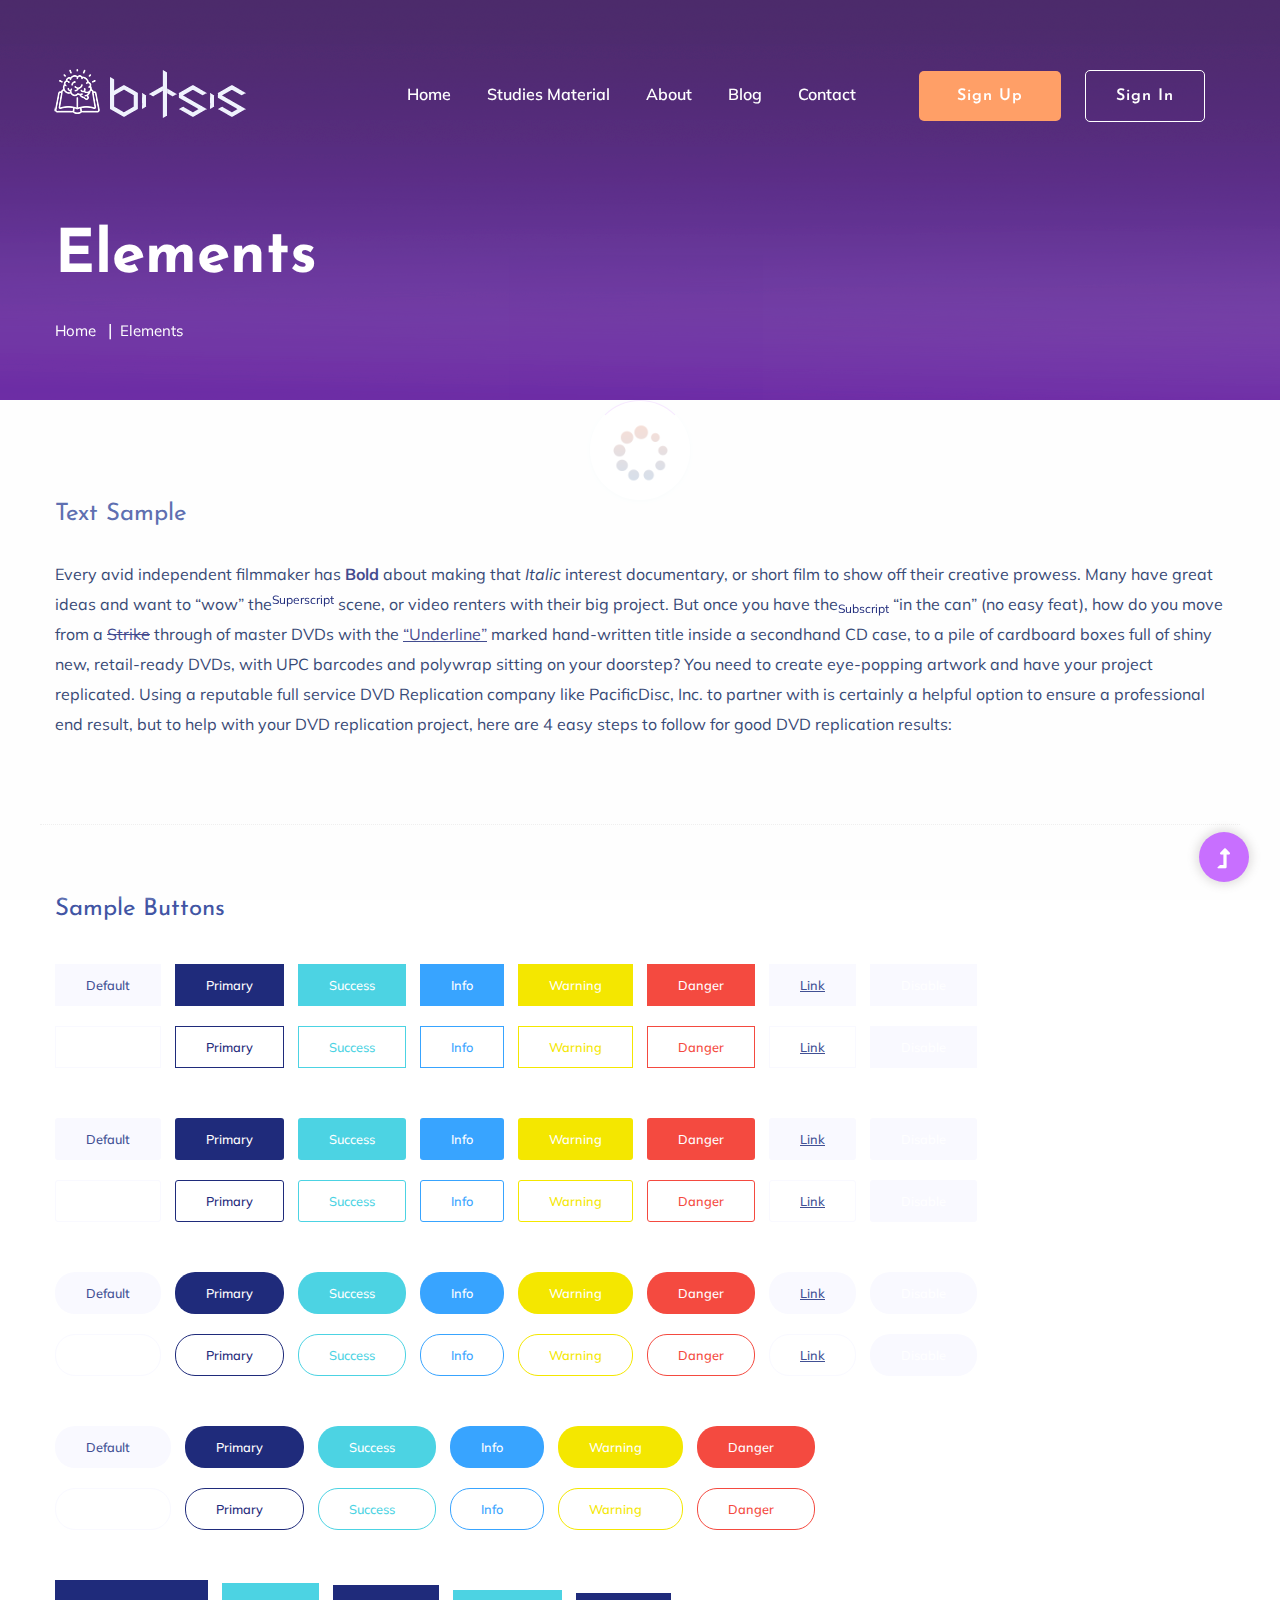
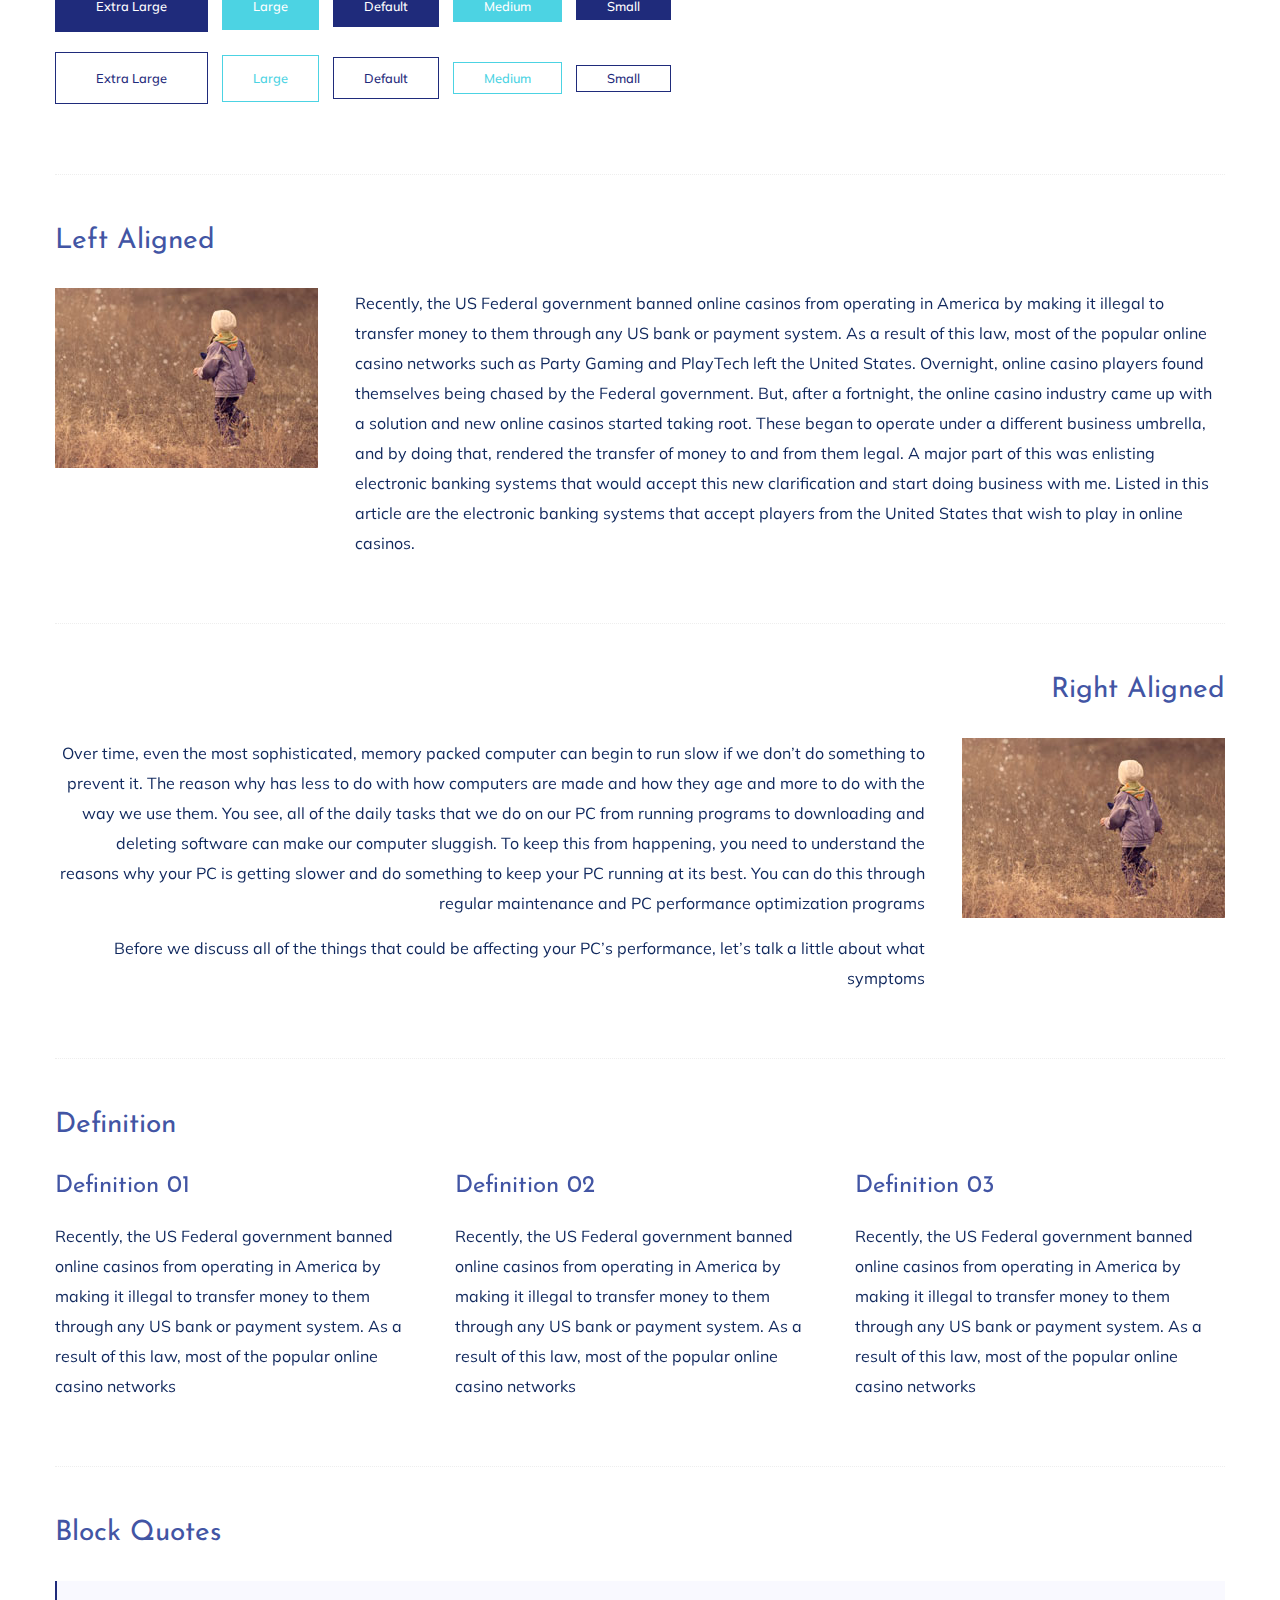
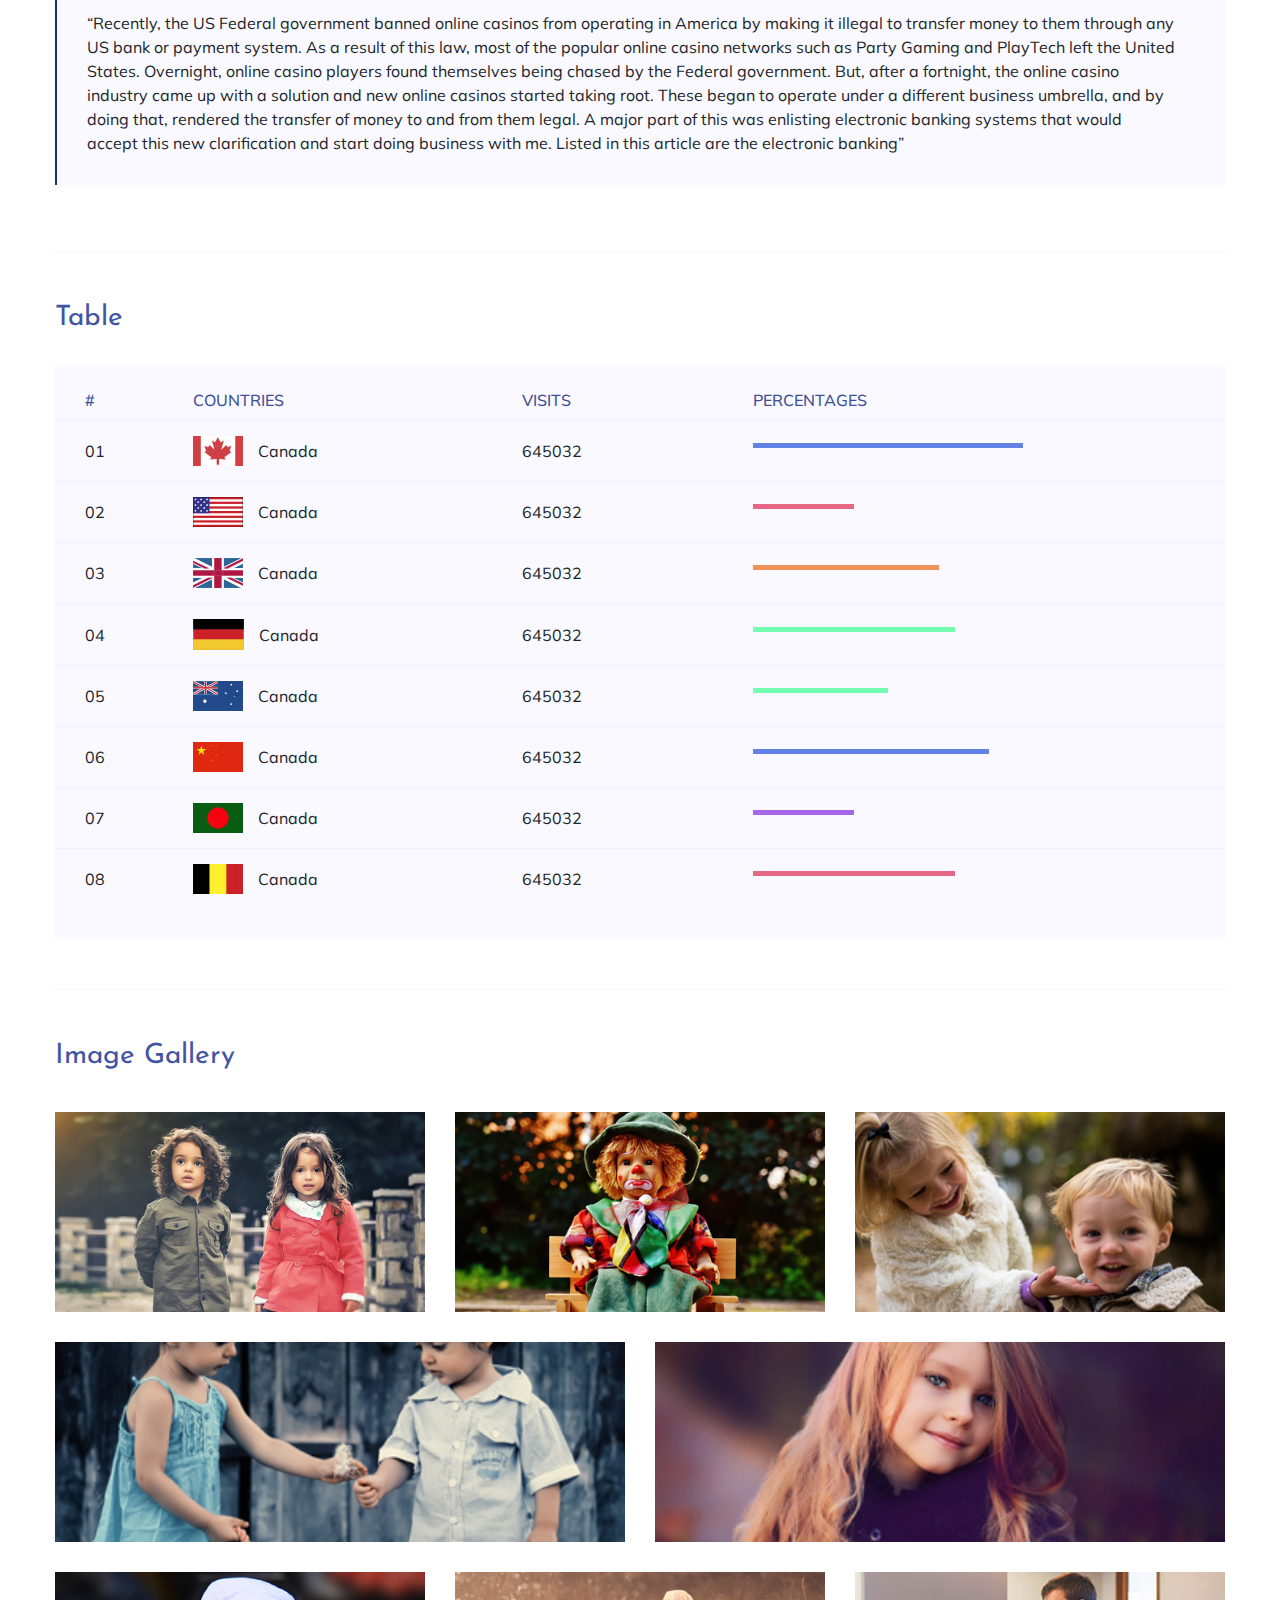
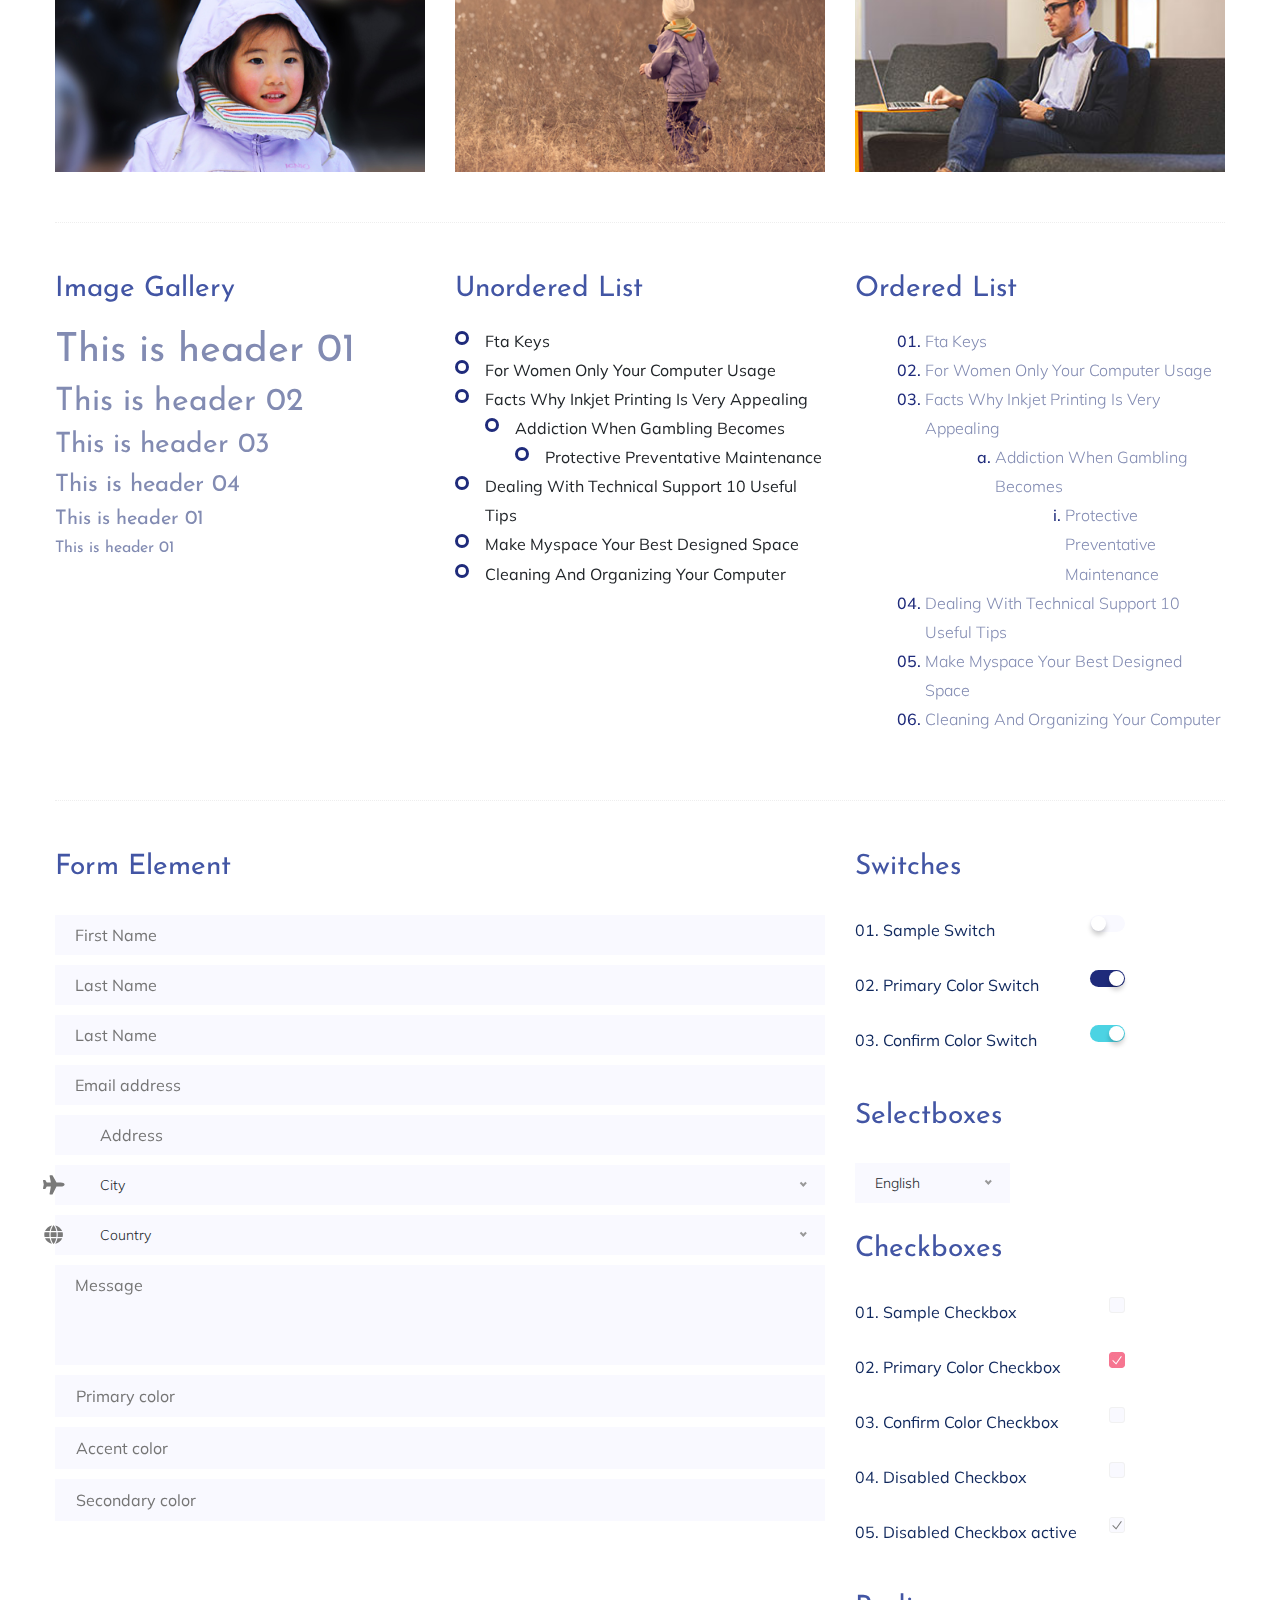
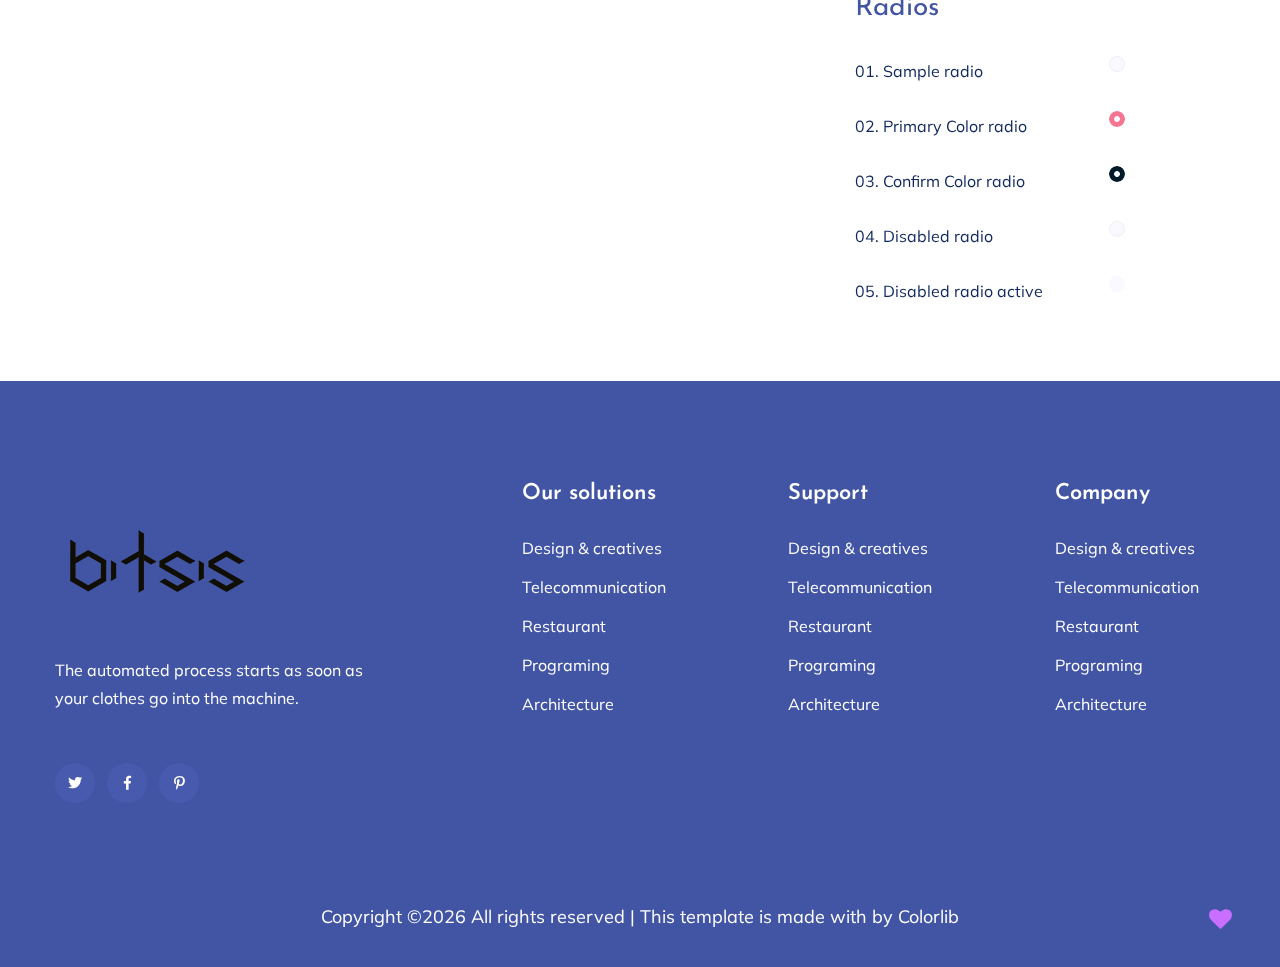
<file: elements.html>
<!doctype html>
<html class="no-js" lang="zxx">
<head>
	<meta charset="utf-8">
	<meta http-equiv="x-ua-compatible" content="ie=edge">
	<title>Courses | Education</title>
	<meta name="description" content="">
	<meta name="viewport" content="width=device-width, initial-scale=1">
	<link rel="shortcut icon" type="image/x-icon" href="assets/img/favicon.ico">

	<!-- CSS here -->
	<link rel="stylesheet" href="assets/css/bootstrap.min.css">
	<link rel="stylesheet" href="assets/css/owl.carousel.min.css">
	<link rel="stylesheet" href="assets/css/slicknav.css">
	<link rel="stylesheet" href="assets/css/animate.min.css">
	<link rel="stylesheet" href="assets/css/hamburgers.min.css">
	<link rel="stylesheet" href="assets/css/magnific-popup.css">
	<link rel="stylesheet" href="assets/css/fontawesome-all.min.css">
	<link rel="stylesheet" href="assets/css/themify-icons.css">
	<link rel="stylesheet" href="assets/css/slick.css">
	<link rel="stylesheet" href="assets/css/nice-select.css">
	<link rel="stylesheet" href="assets/css/style.css">
	<link rel="stylesheet" href="assets/css/submenu.css">
</head>
<body>
	<!--? Preloader Start -->
	<div id="preloader-active">
		<div class="preloader d-flex align-items-center justify-content-center">
			<div class="preloader-inner position-relative">
				<div class="preloader-circle"></div>
				<div class="preloader-img pere-text">
					<img src="assets/img/logo/loder.png" alt="">
				</div>
			</div>
		</div>
	</div>
	<!-- Preloader Start -->
	<!-- Header Start -->
	<div class="header-area header-transparent">
		<div class="main-header ">
			<div class="header-bottom  header-sticky">
				<div class="container-fluid">
					<div class="row align-items-center">
						<!-- Logo -->
						<div class="col-xl-2 col-lg-2">
							<div class="logo">
								<a href="index.html"><img src="assets/img/logo/logo.png" alt=""></a>
							</div>
						</div>
						<div class="col-xl-10 col-lg-10">
							<div class="menu-wrapper d-flex align-items-center justify-content-end">
								<!-- Main-menu -->
								<div class="main-menu d-none d-lg-block">
									<nav>
                                        <ul id="navigation">                                                                                          
                                            <li class="active" ><a href="index.html"  class="underline">Home</a></li>
                                            <li><a href="#" class="underline">studies material</a>
                                                <ul class="submenu" id="subsub1">
                                                    <li><a href="videos.html" id="sublink4">videos</a></li>
                                                    <li><a href="notes.html" id="sublink5">notes</a></li>
                                                    <li><a href="pdf.html" id="sublink6">pdf</a></li>
                                                </ul></li>
                                            
                                            
                                            <li><a href="about.html" class="underline">About</a></li>
                                            <li><a href="#" class="underline">Blog</a>
                                                <ul class="submenu" id="subsub2">
                                                    <li><a href="blog.html" id="sublink1">Blog</a></li>
                                                    <li><a href="blog_details.html" id="sublink2">Blog Details</a></li>
                                                    <li><a href="elements.html" id="sublink3">Element</a></li>
                                                </ul>
                                            </li>
                                            <li><a href="contact.html" class="underline">Contact</a></li>
                                            <!-- Button -->
                                            <li class="button-header margin-left "><a href="#" class="btn">sign up</a></li>
                                            <li class="button-header"><a href="login.html" class="btn btn3">sign in</a></li>
                                        </ul>
                                    </nav>
								</div>
							</div>
						</div> 
						<!-- Mobile Menu -->
						<div class="col-12">
							<div class="mobile_menu d-block d-lg-none"></div>
						</div>
					</div>
				</div>
			</div>
		</div>
	</div>
	<!-- Header End -->
	<main>
		<!--? slider Area Start-->
		<section class="slider-area slider-area2">
			<div class="slider-active">
				<!-- Single Slider -->
				<div class="single-slider slider-height2">
					<div class="container">
						<div class="row">
							<div class="col-xl-8 col-lg-11 col-md-12">
								<div class="hero__caption hero__caption2">
									<h1 data-animation="bounceIn" data-delay="0.2s">Elements</h1>
									<!-- breadcrumb Start-->
									<nav aria-label="breadcrumb">
										<ol class="breadcrumb">
											<li class="breadcrumb-item"><a href="index.html">Home</a></li>
											<li class="breadcrumb-item"><a href="#">Elements</a></li> 
										</ol>
									</nav>
									<!-- breadcrumb End -->
								</div>
							</div>
						</div>
					</div>          
				</div>
			</div>
		</section>
		<!--? Start Sample Area -->
		<section class="sample-text-area">
			<div class="container box_1170">
				<h3 class="text-heading">Text Sample</h3>
				<p class="sample-text">
					Every avid independent filmmaker has <b>Bold</b> about making that <i>Italic</i> interest documentary,
					or short
					film to show off their creative prowess. Many have great ideas and want to “wow”
					the<sup>Superscript</sup> scene,
					or video renters with their big project. But once you have the<sub>Subscript</sub> “in the can” (no easy
					feat), how
					do you move from a <del>Strike</del> through of master DVDs with the <u>“Underline”</u> marked
					hand-written title
					inside a secondhand CD case, to a pile of cardboard boxes full of shiny new, retail-ready DVDs, with UPC
					barcodes
					and polywrap sitting on your doorstep? You need to create eye-popping artwork and have your project
					replicated.
					Using a reputable full service DVD Replication company like PacificDisc, Inc. to partner with is
					certainly a
					helpful option to ensure a professional end result, but to help with your DVD replication project, here
					are 4 easy
					steps to follow for good DVD replication results:
					
				</p>
			</div>
		</section>
		<!-- End Sample Area -->
		<!--? Start Button -->
		<section class="button-area">
			<div class="container box_1170 border-top-generic">
				<h3 class="text-heading">Sample Buttons</h3>
				<div class="button-group-area">
					<a href="#" class="genric-btn default">Default</a>
					<a href="#" class="genric-btn primary">Primary</a>
					<a href="#" class="genric-btn success">Success</a>
					<a href="#" class="genric-btn info">Info</a>
					<a href="#" class="genric-btn warning">Warning</a>
					<a href="#" class="genric-btn danger">Danger</a>
					<a href="#" class="genric-btn link">Link</a>
					<a href="#" class="genric-btn disable">Disable</a>
				</div>
				<div class="button-group-area mt-10">
					<a href="#" class="genric-btn default-border">Default</a>
					<a href="#" class="genric-btn primary-border">Primary</a>
					<a href="#" class="genric-btn success-border">Success</a>
					<a href="#" class="genric-btn info-border">Info</a>
					<a href="#" class="genric-btn warning-border">Warning</a>
					<a href="#" class="genric-btn danger-border">Danger</a>
					<a href="#" class="genric-btn link-border">Link</a>
					<a href="#" class="genric-btn disable">Disable</a>
				</div>
				<div class="button-group-area mt-40">
					<a href="#" class="genric-btn default radius">Default</a>
					<a href="#" class="genric-btn primary radius">Primary</a>
					<a href="#" class="genric-btn success radius">Success</a>
					<a href="#" class="genric-btn info radius">Info</a>
					<a href="#" class="genric-btn warning radius">Warning</a>
					<a href="#" class="genric-btn danger radius">Danger</a>
					<a href="#" class="genric-btn link radius">Link</a>
					<a href="#" class="genric-btn disable radius">Disable</a>
				</div>
				<div class="button-group-area mt-10">
					<a href="#" class="genric-btn default-border radius">Default</a>
					<a href="#" class="genric-btn primary-border radius">Primary</a>
					<a href="#" class="genric-btn success-border radius">Success</a>
					<a href="#" class="genric-btn info-border radius">Info</a>
					<a href="#" class="genric-btn warning-border radius">Warning</a>
					<a href="#" class="genric-btn danger-border radius">Danger</a>
					<a href="#" class="genric-btn link-border radius">Link</a>
					<a href="#" class="genric-btn disable radius">Disable</a>
				</div>
				<div class="button-group-area mt-40">
					<a href="#" class="genric-btn default circle">Default</a>
					<a href="#" class="genric-btn primary circle">Primary</a>
					<a href="#" class="genric-btn success circle">Success</a>
					<a href="#" class="genric-btn info circle">Info</a>
					<a href="#" class="genric-btn warning circle">Warning</a>
					<a href="#" class="genric-btn danger circle">Danger</a>
					<a href="#" class="genric-btn link circle">Link</a>
					<a href="#" class="genric-btn disable circle">Disable</a>
				</div>
				<div class="button-group-area mt-10">
					<a href="#" class="genric-btn default-border circle">Default</a>
					<a href="#" class="genric-btn primary-border circle">Primary</a>
					<a href="#" class="genric-btn success-border circle">Success</a>
					<a href="#" class="genric-btn info-border circle">Info</a>
					<a href="#" class="genric-btn warning-border circle">Warning</a>
					<a href="#" class="genric-btn danger-border circle">Danger</a>
					<a href="#" class="genric-btn link-border circle">Link</a>
					<a href="#" class="genric-btn disable circle">Disable</a>
				</div>
				<div class="button-group-area mt-40">
					<a href="#" class="genric-btn default circle arrow">Default<span class="lnr lnr-arrow-right"></span></a>
					<a href="#" class="genric-btn primary circle arrow">Primary<span class="lnr lnr-arrow-right"></span></a>
					<a href="#" class="genric-btn success circle arrow">Success<span class="lnr lnr-arrow-right"></span></a>
					<a href="#" class="genric-btn info circle arrow">Info<span class="lnr lnr-arrow-right"></span></a>
					<a href="#" class="genric-btn warning circle arrow">Warning<span class="lnr lnr-arrow-right"></span></a>
					<a href="#" class="genric-btn danger circle arrow">Danger<span class="lnr lnr-arrow-right"></span></a>
				</div>
				<div class="button-group-area mt-10">
					<a href="#" class="genric-btn default-border circle arrow">Default<span
						class="lnr lnr-arrow-right"></span></a>
						<a href="#" class="genric-btn primary-border circle arrow">Primary<span
							class="lnr lnr-arrow-right"></span></a>
							<a href="#" class="genric-btn success-border circle arrow">Success<span
								class="lnr lnr-arrow-right"></span></a>
								<a href="#" class="genric-btn info-border circle arrow">Info<span
									class="lnr lnr-arrow-right"></span></a>
									<a href="#" class="genric-btn warning-border circle arrow">Warning<span
										class="lnr lnr-arrow-right"></span></a>
										<a href="#" class="genric-btn danger-border circle arrow">Danger<span
											class="lnr lnr-arrow-right"></span></a>
										</div>
										<div class="button-group-area mt-40">
											<a href="#" class="genric-btn primary e-large">Extra Large</a>
											<a href="#" class="genric-btn success large">Large</a>
											<a href="#" class="genric-btn primary">Default</a>
											<a href="#" class="genric-btn success medium">Medium</a>
											<a href="#" class="genric-btn primary small">Small</a>
										</div>
										<div class="button-group-area mt-10">
											<a href="#" class="genric-btn primary-border e-large">Extra Large</a>
											<a href="#" class="genric-btn success-border large">Large</a>
											<a href="#" class="genric-btn primary-border">Default</a>
											<a href="#" class="genric-btn success-border medium">Medium</a>
											<a href="#" class="genric-btn primary-border small">Small</a>
										</div>
									</div>
								</section>
								<!-- End Button -->
								<!--? Start Align Area -->
								<div class="whole-wrap">
									<div class="container box_1170">
										<div class="section-top-border">
											<h3 class="mb-30">Left Aligned</h3>
											<div class="row">
												<div class="col-md-3">
													<img src="assets/img/elements/d.jpg" alt="" class="img-fluid">
												</div>
												<div class="col-md-9 mt-sm-20">
													<p>Recently, the US Federal government banned online casinos from operating in America by making
														it illegal to
														transfer money to them through any US bank or payment system. As a result of this law, most
														of the popular
														online casino networks such as Party Gaming and PlayTech left the United States. Overnight,
														online casino
														players found themselves being chased by the Federal government. But, after a fortnight, the
														online casino
														industry came up with a solution and new online casinos started taking root. These began to
														operate under a
														different business umbrella, and by doing that, rendered the transfer of money to and from
														them legal. A major
														part of this was enlisting electronic banking systems that would accept this new
														clarification and start doing
														business with me. Listed in this article are the electronic banking systems that accept
														players from the United
													States that wish to play in online casinos.</p>
												</div>
											</div>
										</div>
										<div class="section-top-border text-right">
											<h3 class="mb-30">Right Aligned</h3>
											<div class="row">
												<div class="col-md-9">
													<p class="text-right">Over time, even the most sophisticated, memory packed computer can begin
														to run slow if we
														don’t do something to prevent it. The reason why has less to do with how computers are made
														and how they age and
														more to do with the way we use them. You see, all of the daily tasks that we do on our PC
														from running programs
														to downloading and deleting software can make our computer sluggish. To keep this from
														happening, you need to
														understand the reasons why your PC is getting slower and do something to keep your PC
														running at its best. You
													can do this through regular maintenance and PC performance optimization programs</p>
													<p class="text-right">Before we discuss all of the things that could be affecting your PC’s
														performance, let’s
													talk a little about what symptoms</p>
												</div>
												<div class="col-md-3">
													<img src="assets/img/elements/d.jpg" alt="" class="img-fluid">
												</div>
											</div>
										</div>
										<div class="section-top-border">
											<h3 class="mb-30">Definition</h3>
											<div class="row">
												<div class="col-md-4">
													<div class="single-defination">
														<h4 class="mb-20">Definition 01</h4>
														<p>Recently, the US Federal government banned online casinos from operating in America by
															making it illegal to
															transfer money to them through any US bank or payment system. As a result of this law,
															most of the popular
														online casino networks</p>
													</div>
												</div>
												<div class="col-md-4">
													<div class="single-defination">
														<h4 class="mb-20">Definition 02</h4>
														<p>Recently, the US Federal government banned online casinos from operating in America by
															making it illegal to
															transfer money to them through any US bank or payment system. As a result of this law,
															most of the popular
														online casino networks</p>
													</div>
												</div>
												<div class="col-md-4">
													<div class="single-defination">
														<h4 class="mb-20">Definition 03</h4>
														<p>Recently, the US Federal government banned online casinos from operating in America by
															making it illegal to
															transfer money to them through any US bank or payment system. As a result of this law,
															most of the popular
														online casino networks</p>
													</div>
												</div>
											</div>
										</div>
										<div class="section-top-border">
											<h3 class="mb-30">Block Quotes</h3>
											<div class="row">
												<div class="col-lg-12">
													<blockquote class="generic-blockquote">
														“Recently, the US Federal government banned online casinos from operating in America by
														making it illegal to
														transfer money to them through any US bank or payment system. As a result of this law, most
														of the popular
														online casino networks such as Party Gaming and PlayTech left the United States. Overnight,
														online casino
														players found themselves being chased by the Federal government. But, after a fortnight, the
														online casino
														industry came up with a solution and new online casinos started taking root. These began to
														operate under a
														different business umbrella, and by doing that, rendered the transfer of money to and from
														them legal. A major
														part of this was enlisting electronic banking systems that would accept this new
														clarification and start doing
														business with me. Listed in this article are the electronic banking”
													</blockquote>
												</div>
											</div>
										</div>
										<div class="section-top-border">
											<h3 class="mb-30">Table</h3>
											<div class="progress-table-wrap">
												<div class="progress-table">
													<div class="table-head">
														<div class="serial">#</div>
														<div class="country">Countries</div>
														<div class="visit">Visits</div>
														<div class="percentage">Percentages</div>
													</div>
													<div class="table-row">
														<div class="serial">01</div>
														<div class="country"> <img src="assets/img/elements/f1.jpg" alt="flag">Canada</div>
														<div class="visit">645032</div>
														<div class="percentage">
															<div class="progress">
																<div class="progress-bar color-1" role="progressbar" style="width: 80%"
																aria-valuenow="80" aria-valuemin="0" aria-valuemax="100"></div>
															</div>
														</div>
													</div>
													<div class="table-row">
														<div class="serial">02</div>
														<div class="country"> <img src="assets/img/elements/f2.jpg" alt="flag">Canada</div>
														<div class="visit">645032</div>
														<div class="percentage">
															<div class="progress">
																<div class="progress-bar color-2" role="progressbar" style="width: 30%"
																aria-valuenow="30" aria-valuemin="0" aria-valuemax="100"></div>
															</div>
														</div>
													</div>
													<div class="table-row">
														<div class="serial">03</div>
														<div class="country"> <img src="assets/img/elements/f3.jpg" alt="flag">Canada</div>
														<div class="visit">645032</div>
														<div class="percentage">
															<div class="progress">
																<div class="progress-bar color-3" role="progressbar" style="width: 55%"
																aria-valuenow="55" aria-valuemin="0" aria-valuemax="100"></div>
															</div>
														</div>
													</div>
													<div class="table-row">
														<div class="serial">04</div>
														<div class="country"> <img src="assets/img/elements/f4.jpg" alt="flag">Canada</div>
														<div class="visit">645032</div>
														<div class="percentage">
															<div class="progress">
																<div class="progress-bar color-4" role="progressbar" style="width: 60%"
																aria-valuenow="60" aria-valuemin="0" aria-valuemax="100"></div>
															</div>
														</div>
													</div>
													<div class="table-row">
														<div class="serial">05</div>
														<div class="country"> <img src="assets/img/elements/f5.jpg" alt="flag">Canada</div>
														<div class="visit">645032</div>
														<div class="percentage">
															<div class="progress">
																<div class="progress-bar color-5" role="progressbar" style="width: 40%"
																aria-valuenow="40" aria-valuemin="0" aria-valuemax="100"></div>
															</div>
														</div>
													</div>
													<div class="table-row">
														<div class="serial">06</div>
														<div class="country"> <img src="assets/img/elements/f6.jpg" alt="flag">Canada</div>
														<div class="visit">645032</div>
														<div class="percentage">
															<div class="progress">
																<div class="progress-bar color-6" role="progressbar" style="width: 70%"
																aria-valuenow="70" aria-valuemin="0" aria-valuemax="100"></div>
															</div>
														</div>
													</div>
													<div class="table-row">
														<div class="serial">07</div>
														<div class="country"> <img src="assets/img/elements/f7.jpg" alt="flag">Canada</div>
														<div class="visit">645032</div>
														<div class="percentage">
															<div class="progress">
																<div class="progress-bar color-7" role="progressbar" style="width: 30%"
																aria-valuenow="30" aria-valuemin="0" aria-valuemax="100"></div>
															</div>
														</div>
													</div>
													<div class="table-row">
														<div class="serial">08</div>
														<div class="country"> <img src="assets/img/elements/f8.jpg" alt="flag">Canada</div>
														<div class="visit">645032</div>
														<div class="percentage">
															<div class="progress">
																<div class="progress-bar color-8" role="progressbar" style="width: 60%"
																aria-valuenow="60" aria-valuemin="0" aria-valuemax="100"></div>
															</div>
														</div>
													</div>
												</div>
											</div>
										</div>
										<div class="section-top-border">
											<h3>Image Gallery</h3>
											<div class="row gallery-item">
												<div class="col-md-4">
													<a href="assets/img/elements/g1.jpg" class="img-pop-up">
														<div class="single-gallery-image" style="background: url(assets/img/elements/g1.jpg);"></div>
													</a>
												</div>
												<div class="col-md-4">
													<a href="assets/img/elements/g2.jpg" class="img-pop-up">
														<div class="single-gallery-image" style="background: url(assets/img/elements/g2.jpg);"></div>
													</a>
												</div>
												<div class="col-md-4">
													<a href="assets/img/elements/g3.jpg" class="img-pop-up">
														<div class="single-gallery-image" style="background: url(assets/img/elements/g3.jpg);"></div>
													</a>
												</div>
												<div class="col-md-6">
													<a href="assets/img/elements/g4.jpg" class="img-pop-up">
														<div class="single-gallery-image" style="background: url(assets/img/elements/g4.jpg);"></div>
													</a>
												</div>
												<div class="col-md-6">
													<a href="assets/img/elements/g5.jpg" class="img-pop-up">
														<div class="single-gallery-image" style="background: url(assets/img/elements/g5.jpg);"></div>
													</a>
												</div>
												<div class="col-md-4">
													<a href="assets/img/elements/g6.jpg" class="img-pop-up">
														<div class="single-gallery-image" style="background: url(assets/img/elements/g6.jpg);"></div>
													</a>
												</div>
												<div class="col-md-4">
													<a href="assets/img/elements/g7.jpg" class="img-pop-up">
														<div class="single-gallery-image" style="background: url(assets/img/elements/g7.jpg);"></div>
													</a>
												</div>
												<div class="col-md-4">
													<a href="assets/img/elements/g8.jpg" class="img-pop-up">
														<div class="single-gallery-image" style="background: url(assets/img/elements/g8.jpg);"></div>
													</a>
												</div>
											</div>
										</div>
										<div class="section-top-border">
											<div class="row">
												<div class="col-md-4">
													<h3 class="mb-20">Image Gallery</h3>
													<div class="typography">
														<h1>This is header 01</h1>
														<h2>This is header 02</h2>
														<h3>This is header 03</h3>
														<h4>This is header 04</h4>
														<h5>This is header 01</h5>
														<h6>This is header 01</h6>
													</div>
												</div>
												<div class="col-md-4 mt-sm-30">
													<h3 class="mb-20">Unordered List</h3>
													<div class="">
														<ul class="unordered-list">
															<li>Fta Keys</li>
															<li>For Women Only Your Computer Usage</li>
															<li>Facts Why Inkjet Printing Is Very Appealing
																<ul>
																	<li>Addiction When Gambling Becomes
																		<ul>
																			<li>Protective Preventative Maintenance</li>
																		</ul>
																	</li>
																</ul>
															</li>
															<li>Dealing With Technical Support 10 Useful Tips</li>
															<li>Make Myspace Your Best Designed Space</li>
															<li>Cleaning And Organizing Your Computer</li>
														</ul>
													</div>
												</div>
												<div class="col-md-4 mt-sm-30">
													<h3 class="mb-20">Ordered List</h3>
													<div class="">
														<ol class="ordered-list">
															<li><span>Fta Keys</span></li>
															<li><span>For Women Only Your Computer Usage</span></li>
															<li><span>Facts Why Inkjet Printing Is Very Appealing</span>
																<ol class="ordered-list-alpha">
																	<li><span>Addiction When Gambling Becomes</span>
																		<ol class="ordered-list-roman">
																			<li><span>Protective Preventative Maintenance</span></li>
																		</ol>
																	</li>
																</ol>
															</li>
															<li><span>Dealing With Technical Support 10 Useful Tips</span></li>
															<li><span>Make Myspace Your Best Designed Space</span></li>
															<li><span>Cleaning And Organizing Your Computer</span></li>
														</ol>
													</div>
												</div>
											</div>
										</div>
										<div class="section-top-border">
											<div class="row">
												<div class="col-lg-8 col-md-8">
													<h3 class="mb-30">Form Element</h3>
													<form action="#">
														<div class="mt-10">
															<input type="text" name="first_name" placeholder="First Name"
															onfocus="this.placeholder = ''" onblur="this.placeholder = 'First Name'" required
															class="single-input">
														</div>
														<div class="mt-10">
															<input type="text" name="last_name" placeholder="Last Name"
															onfocus="this.placeholder = ''" onblur="this.placeholder = 'Last Name'" required
															class="single-input">
														</div>
														<div class="mt-10">
															<input type="text" name="last_name" placeholder="Last Name"
															onfocus="this.placeholder = ''" onblur="this.placeholder = 'Last Name'" required
															class="single-input">
														</div>
														<div class="mt-10">
															<input type="email" name="EMAIL" placeholder="Email address"
															onfocus="this.placeholder = ''" onblur="this.placeholder = 'Email address'" required
															class="single-input">
														</div>
														<div class="input-group-icon mt-10">
															<div class="icon"><i class="fa fa-thumb-tack" aria-hidden="true"></i></div>
															<input type="text" name="address" placeholder="Address" onfocus="this.placeholder = ''"
															onblur="this.placeholder = 'Address'" required class="single-input">
														</div>
														<div class="input-group-icon mt-10">
															<div class="icon"><i class="fa fa-plane" aria-hidden="true"></i></div>
															<div class="form-select" id="default-select"">
																<select>
																	<option value=" 1">City</option>
																	<option value="1">Dhaka</option>
																	<option value="1">Dilli</option>
																	<option value="1">Newyork</option>
																	<option value="1">Islamabad</option>
																</select>
															</div>
														</div>
														<div class="input-group-icon mt-10">
															<div class="icon"><i class="fa fa-globe" aria-hidden="true"></i></div>
															<div class="form-select" id="default-select"">
																<select>
																	<option value=" 1">Country</option>
																	<option value="1">Bangladesh</option>
																	<option value="1">India</option>
																	<option value="1">England</option>
																	<option value="1">Srilanka</option>
																</select>
															</div>
														</div>
														
														<div class="mt-10">
															<textarea class="single-textarea" placeholder="Message" onfocus="this.placeholder = ''"
															onblur="this.placeholder = 'Message'" required></textarea>
														</div>
														<div class="mt-10">
															<input type="text" name="first_name" placeholder="Primary color"
															onfocus="this.placeholder = ''" onblur="this.placeholder = 'Primary color'" required
															class="single-input-primary">
														</div>
														<div class="mt-10">
															<input type="text" name="first_name" placeholder="Accent color"
															onfocus="this.placeholder = ''" onblur="this.placeholder = 'Accent color'" required
															class="single-input-accent">
														</div>
														<div class="mt-10">
															<input type="text" name="first_name" placeholder="Secondary color"
															onfocus="this.placeholder = ''" onblur="this.placeholder = 'Secondary color'"
															required class="single-input-secondary">
														</div>
													</form>
												</div>
												<div class="col-lg-3 col-md-4 mt-sm-30">
													<div class="single-element-widget">
														<h3 class="mb-30">Switches</h3>
														<div class="switch-wrap d-flex justify-content-between">
															<p>01. Sample Switch</p>
															<div class="primary-switch">
																<input type="checkbox" id="default-switch">
																<label for="default-switch"></label>
															</div>
														</div>
														<div class="switch-wrap d-flex justify-content-between">
															<p>02. Primary Color Switch</p>
															<div class="primary-switch">
																<input type="checkbox" id="primary-switch" checked>
																<label for="primary-switch"></label>
															</div>
														</div>
														<div class="switch-wrap d-flex justify-content-between">
															<p>03. Confirm Color Switch</p>
															<div class="confirm-switch">
																<input type="checkbox" id="confirm-switch" checked>
																<label for="confirm-switch"></label>
															</div>
														</div>
													</div>
													<div class="single-element-widget mt-30">
														<h3 class="mb-30">Selectboxes</h3>
														<div class="default-select" id="default-select"">
															<select>
																<option value=" 1">English</option>
																<option value="1">Spanish</option>
																<option value="1">Arabic</option>
																<option value="1">Portuguise</option>
																<option value="1">Bengali</option>
															</select>
														</div>
													</div>
													<div class="single-element-widget mt-30">
														<h3 class="mb-30">Checkboxes</h3>
														<div class="switch-wrap d-flex justify-content-between">
															<p>01. Sample Checkbox</p>
															<div class="primary-checkbox">
																<input type="checkbox" id="default-checkbox">
																<label for="default-checkbox"></label>
															</div>
														</div>
														<div class="switch-wrap d-flex justify-content-between">
															<p>02. Primary Color Checkbox</p>
															<div class="primary-checkbox">
																<input type="checkbox" id="primary-checkbox" checked>
																<label for="primary-checkbox"></label>
															</div>
														</div>
														<div class="switch-wrap d-flex justify-content-between">
															<p>03. Confirm Color Checkbox</p>
															<div class="confirm-checkbox">
																<input type="checkbox" id="confirm-checkbox">
																<label for="confirm-checkbox"></label>
															</div>
														</div>
														<div class="switch-wrap d-flex justify-content-between">
															<p>04. Disabled Checkbox</p>
															<div class="disabled-checkbox">
																<input type="checkbox" id="disabled-checkbox" disabled>
																<label for="disabled-checkbox"></label>
															</div>
														</div>
														<div class="switch-wrap d-flex justify-content-between">
															<p>05. Disabled Checkbox active</p>
															<div class="disabled-checkbox">
																<input type="checkbox" id="disabled-checkbox-active" checked disabled>
																<label for="disabled-checkbox-active"></label>
															</div>
														</div>
													</div>
													<div class="single-element-widget mt-30">
														<h3 class="mb-30">Radios</h3>
														<div class="switch-wrap d-flex justify-content-between">
															<p>01. Sample radio</p>
															<div class="primary-radio">
																<input type="checkbox" id="default-radio">
																<label for="default-radio"></label>
															</div>
														</div>
														<div class="switch-wrap d-flex justify-content-between">
															<p>02. Primary Color radio</p>
															<div class="primary-radio">
																<input type="checkbox" id="primary-radio" checked>
																<label for="primary-radio"></label>
															</div>
														</div>
														<div class="switch-wrap d-flex justify-content-between">
															<p>03. Confirm Color radio</p>
															<div class="confirm-radio">
																<input type="checkbox" id="confirm-radio" checked>
																<label for="confirm-radio"></label>
															</div>
														</div>
														<div class="switch-wrap d-flex justify-content-between">
															<p>04. Disabled radio</p>
															<div class="disabled-radio">
																<input type="checkbox" id="disabled-radio" disabled>
																<label for="disabled-radio"></label>
															</div>
														</div>
														<div class="switch-wrap d-flex justify-content-between">
															<p>05. Disabled radio active</p>
															<div class="disabled-radio">
																<input type="checkbox" id="disabled-radio-active" checked disabled>
																<label for="disabled-radio-active"></label>
															</div>
														</div>
													</div>
												</div>
											</div>
										</div>
									</div>
								</div>
								<!-- End Align Area -->
							</main>
							<footer>
								<div class="footer-wrappper footer-bg">
									<!-- Footer Start-->
									<div class="footer-area footer-padding">
										<div class="container">
											<div class="row justify-content-between">
												<div class="col-xl-4 col-lg-5 col-md-4 col-sm-6">
													<div class="single-footer-caption mb-50">
														<div class="single-footer-caption mb-30">
															<!-- logo -->
															<div class="footer-logo mb-25">
																<a href="index.html"><img src="assets/img/logo/logo2_footer.png" alt=""></a>
															</div>
															<div class="footer-tittle">
																<div class="footer-pera">
																	<p>The automated process starts as soon as your clothes go into the machine.</p>
																</div>
															</div>
															<!-- social -->
															<div class="footer-social">
																<a href="#"><i class="fab fa-twitter"></i></a>
																<a href="https://bit.ly/sai4ull"><i class="fab fa-facebook-f"></i></a>
																<a href="#"><i class="fab fa-pinterest-p"></i></a>
															</div>
														</div>
													</div>
												</div>
												<div class="col-xl-2 col-lg-3 col-md-4 col-sm-5">
													<div class="single-footer-caption mb-50">
														<div class="footer-tittle">
															<h4>Our solutions</h4>
															<ul>
																<li><a href="#">Design & creatives</a></li>
																<li><a href="#">Telecommunication</a></li>
																<li><a href="#">Restaurant</a></li>
																<li><a href="#">Programing</a></li>
																<li><a href="#">Architecture</a></li>
															</ul>
														</div>
													</div>
												</div>
												<div class="col-xl-2 col-lg-4 col-md-4 col-sm-6">
													<div class="single-footer-caption mb-50">
														<div class="footer-tittle">
															<h4>Support</h4>
															<ul>
																<li><a href="#">Design & creatives</a></li>
																<li><a href="#">Telecommunication</a></li>
																<li><a href="#">Restaurant</a></li>
																<li><a href="#">Programing</a></li>
																<li><a href="#">Architecture</a></li>
															</ul>
														</div>
													</div>
												</div>
												<div class="col-xl-2 col-lg-3 col-md-4 col-sm-6">
													<div class="single-footer-caption mb-50">
														<div class="footer-tittle">
															<h4>Company</h4>
															<ul>
																<li><a href="#">Design & creatives</a></li>
																<li><a href="#">Telecommunication</a></li>
																<li><a href="#">Restaurant</a></li>
																<li><a href="#">Programing</a></li>
																<li><a href="#">Architecture</a></li>
															</ul>
														</div>
													</div>
												</div>
											</div>
										</div>
									</div>
									<!-- footer-bottom area -->
									<div class="footer-bottom-area">
										<div class="container">
											<div class="footer-border">
												<div class="row d-flex align-items-center">
													<div class="col-xl-12 ">
														<div class="footer-copy-right text-center">
															<p><!-- Link back to Colorlib can't be removed. Template is licensed under CC BY 3.0. -->
																Copyright &copy;<script>document.write(new Date().getFullYear());</script> All rights reserved | This template is made with <i class="fa fa-heart" aria-hidden="true"></i> by <a href="https://colorlib.com" target="_blank">Colorlib</a>
																<!-- Link back to Colorlib can't be removed. Template is licensed under CC BY 3.0. --></p>
															</div>
														</div>
													</div>
												</div>
											</div>
										</div>
										<!-- Footer End-->
									</div>
								</footer> 
								<!-- Scroll Up -->
								<div id="back-top" >
									<a title="Go to Top" href="#"> <i class="fas fa-level-up-alt"></i></a>
								</div>
								<!-- JS here -->

								<script src="./assets/js/vendor/modernizr-3.5.0.min.js"></script>
								<!-- Jquery, Popper, Bootstrap -->
								<script src="./assets/js/vendor/jquery-1.12.4.min.js"></script>
								<script src="./assets/js/popper.min.js"></script>
								<script src="./assets/js/bootstrap.min.js"></script>
								<!-- Jquery Mobile Menu -->
								<script src="./assets/js/jquery.slicknav.min.js"></script>

								<!-- Jquery Slick , Owl-Carousel Plugins -->
								<script src="./assets/js/owl.carousel.min.js"></script>
								<script src="./assets/js/slick.min.js"></script>
								<!-- One Page, Animated-HeadLin -->
								<script src="./assets/js/wow.min.js"></script>
								<script src="./assets/js/animated.headline.js"></script>
								<script src="./assets/js/jquery.magnific-popup.js"></script>

								<!-- Date Picker -->
								<script src="./assets/js/gijgo.min.js"></script>
								<!-- Nice-select, sticky -->
								<script src="./assets/js/jquery.nice-select.min.js"></script>
								<script src="./assets/js/jquery.sticky.js"></script>
								
								<!-- counter , waypoint,Hover Direction -->
								<script src="./assets/js/jquery.counterup.min.js"></script>
								<script src="./assets/js/waypoints.min.js"></script>
								<script src="./assets/js/jquery.countdown.min.js"></script>
								<script src="./assets/js/hover-direction-snake.min.js"></script>

								<!-- contact js -->
								<script src="./assets/js/contact.js"></script>
								<script src="./assets/js/jquery.form.js"></script>
								<script src="./assets/js/jquery.validate.min.js"></script>
								<script src="./assets/js/mail-script.js"></script>
								<script src="./assets/js/jquery.ajaxchimp.min.js"></script>
								
								<!-- Jquery Plugins, main Jquery -->	
								<script src="./assets/js/plugins.js"></script>
								<script src="./assets/js/main.js"></script>
								
							</body>
							</html>
</file>
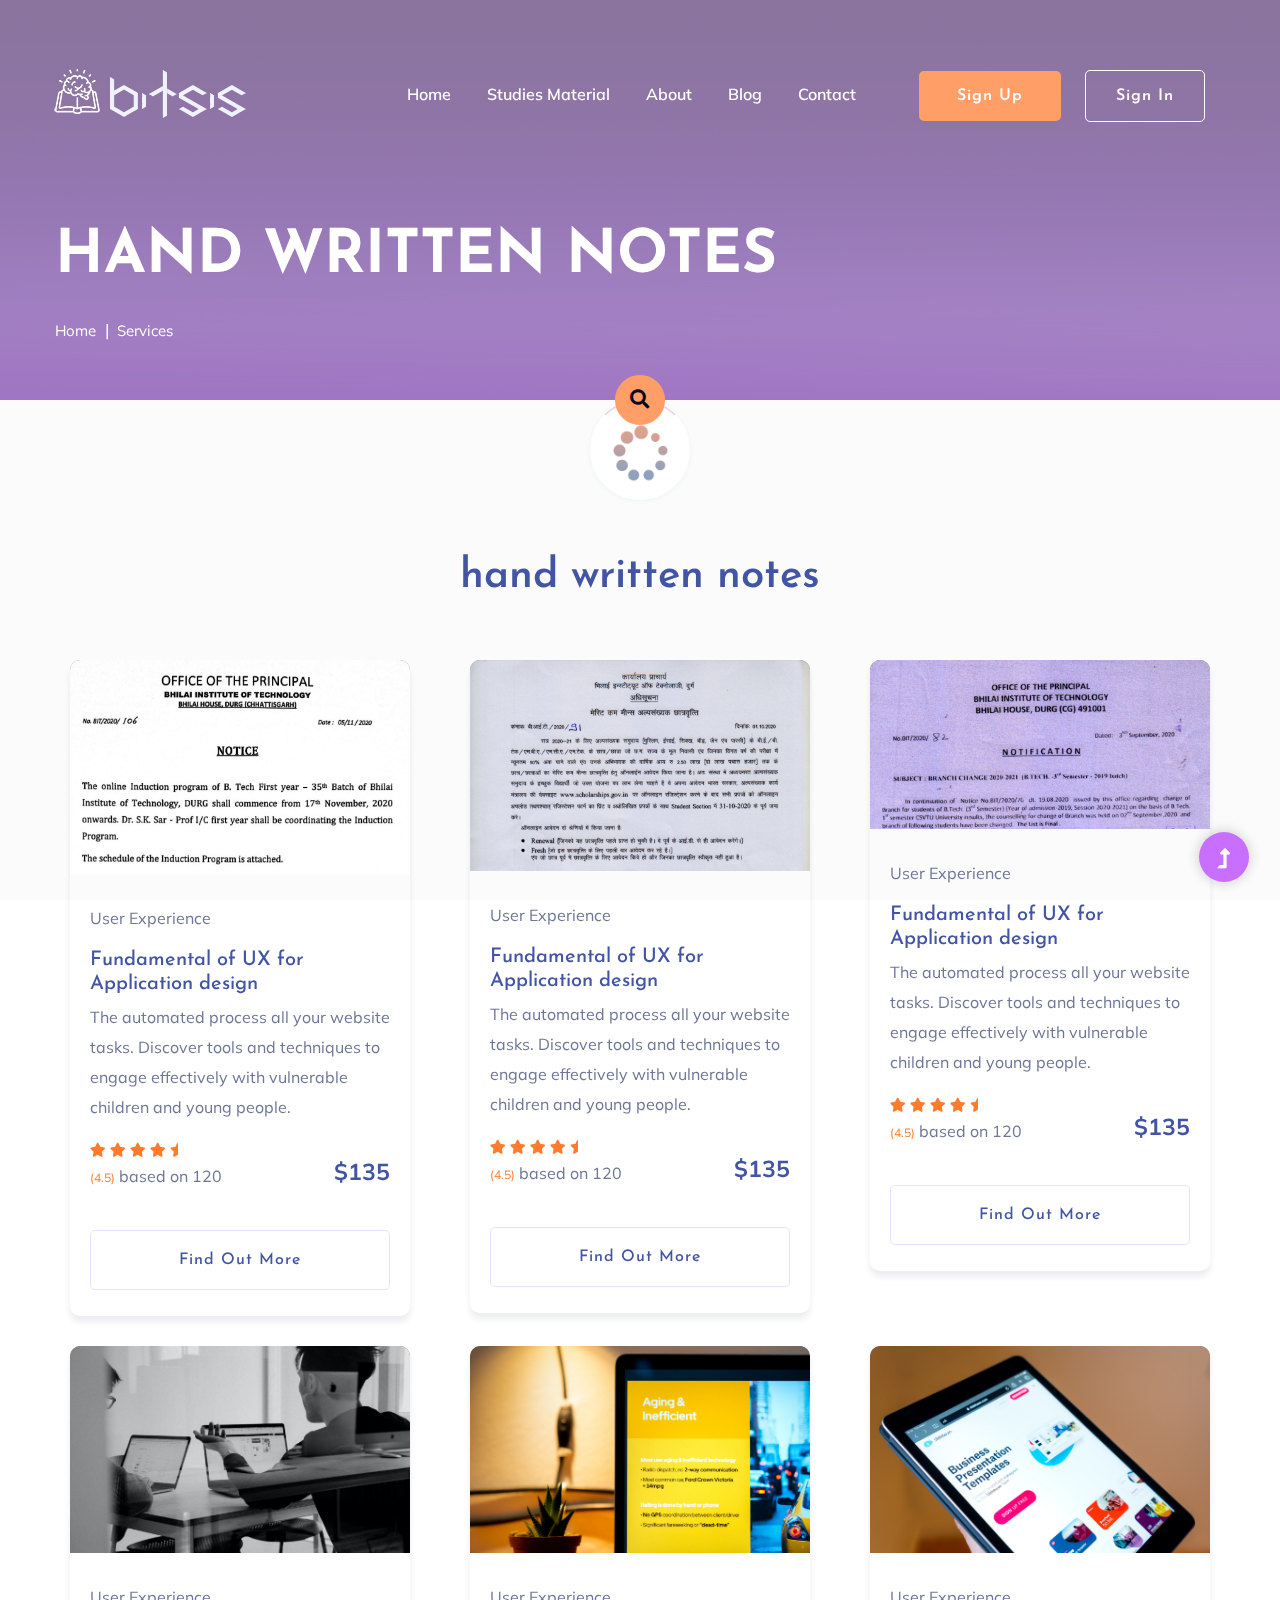
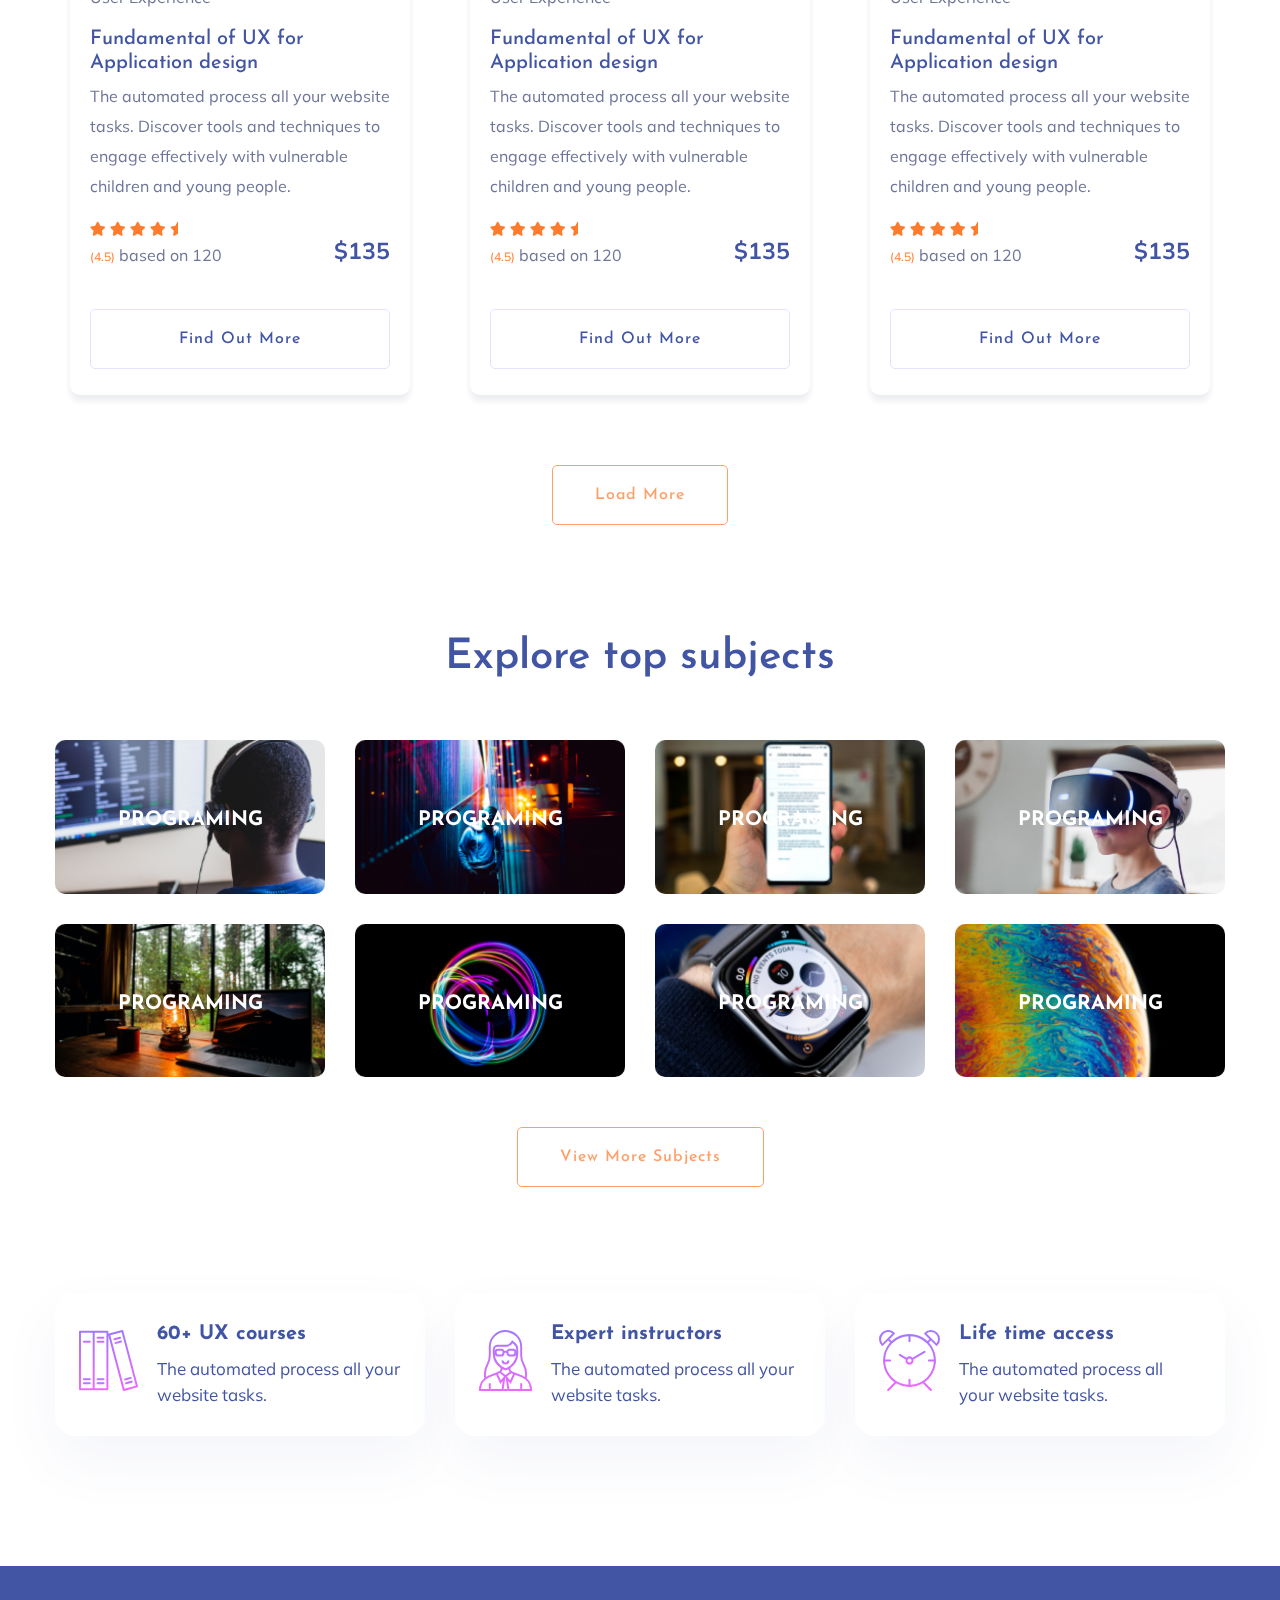
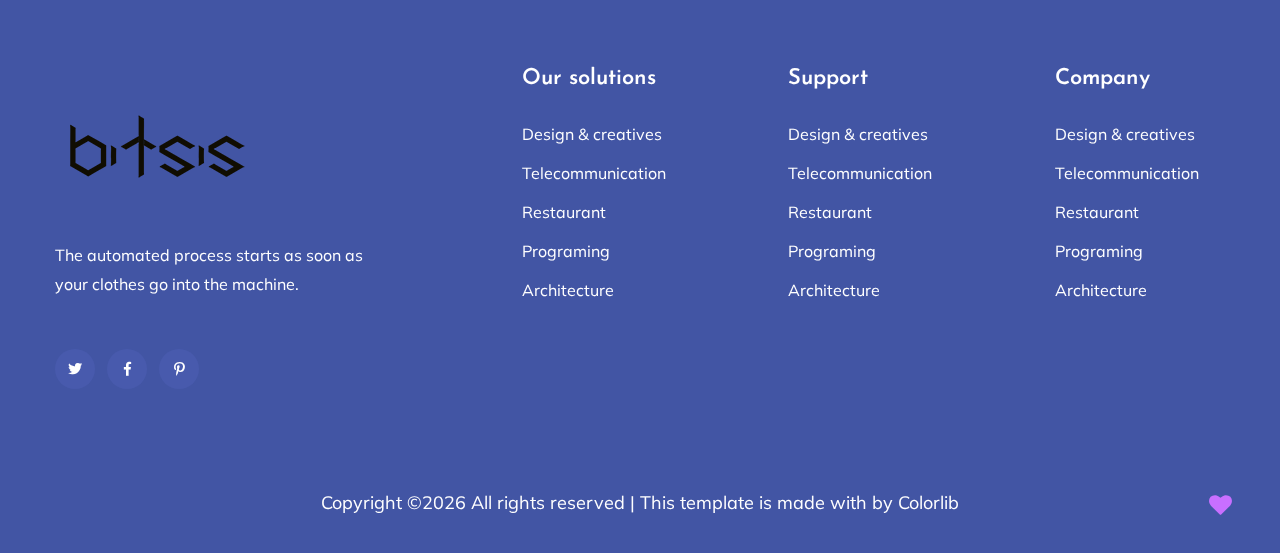
<file: notes.html>
<!doctype html>
<html class="no-js" lang="zxx">
<head>
    <meta charset="utf-8">
    <meta http-equiv="x-ua-compatible" content="ie=edge">
    <title>studies material | Education</title>
    <meta name="description" content="">
    <meta name="viewport" content="width=device-width, initial-scale=1">
    <link rel="manifest" href="site.webmanifest">
    <link rel="shortcut icon" type="image/x-icon" href="assets/img/favicon.ico">

    <!-- CSS here -->
    <link rel="stylesheet" href="assets/css/bootstrap.min.css">
    <link rel="stylesheet" href="assets/css/owl.carousel.min.css">
    <link rel="stylesheet" href="assets/css/slicknav.css">
    <link rel="stylesheet" href="assets/css/flaticon.css">
    <link rel="stylesheet" href="assets/css/progressbar_barfiller.css">
    <link rel="stylesheet" href="assets/css/gijgo.css">
    <link rel="stylesheet" href="assets/css/animate.min.css">
    <link rel="stylesheet" href="assets/css/animated-headline.css">
    <link rel="stylesheet" href="assets/css/magnific-popup.css">
    <link rel="stylesheet" href="assets/css/fontawesome-all.min.css">
    <link rel="stylesheet" href="assets/css/themify-icons.css">
    <link rel="stylesheet" href="assets/css/slick.css">
    <link rel="stylesheet" href="assets/css/nice-select.css">
    <link rel="stylesheet" href="assets/css/style.css">
    <link rel="stylesheet" href="assets/css/submenu.css">
</head>

<body>
    <!-- ? Preloader Start -->
    <div id="preloader-active">
        <div class="preloader d-flex align-items-center justify-content-center">
            <div class="preloader-inner position-relative">
                <div class="preloader-circle"></div>
                <div class="preloader-img pere-text">
                    <img src="assets/img/logo/loder.png" alt="">
                </div>
            </div>
        </div>
    </div>
    <!-- Preloader Start -->
    <!-- Header Start -->
    <div class="header-area header-transparent">
        <div class="main-header ">
            <div class="header-bottom  header-sticky">
                <div class="container-fluid">
                    <div class="row align-items-center">
                        <!-- Logo -->
                        <div class="col-xl-2 col-lg-2">
                            <div class="logo">
                                <a href="index.html"><img src="assets/img/logo/logo.png" alt=""></a>
                            </div>
                        </div>
                        <div class="col-xl-10 col-lg-10">
                            <div class="menu-wrapper d-flex align-items-center justify-content-end">
                                <!-- Main-menu -->
                                <div class="main-menu d-none d-lg-block">
                                    <nav>
                                        <ul id="navigation">                                                                                          
                                            <li class="active" ><a href="index.html"  class="underline">Home</a></li>
                                            <li><a href="#" class="underline">studies material</a>
                                                <ul class="submenu" id="subsub1">
                                                    <li><a href="videos.html" id="sublink4">videos</a></li>
                                                    <li><a href="notes.html" id="sublink5">notes</a></li>
                                                    <li><a href="pdf.html" id="sublink6">pdf</a></li>
                                                </ul></li>
                                            
                                            
                                            <li><a href="about.html" class="underline">About</a></li>
                                            <li><a href="#" class="underline">Blog</a>
                                                <ul class="submenu" id="subsub2">
                                                    <li><a href="blog.html" id="sublink1">Blog</a></li>
                                                    <li><a href="blog_details.html" id="sublink2">Blog Details</a></li>
                                                    <li><a href="elements.html" id="sublink3">Element</a></li>
                                                </ul>
                                            </li>
                                            <li><a href="contact.html" class="underline">Contact</a></li>
                                            <!-- Button -->
                                            <li class="button-header margin-left "><a href="#" class="btn">sign up</a></li>
                                            <li class="button-header"><a href="login.html" class="btn btn3">sign in</a></li>
                                        </ul>
                                    </nav>
                                </div>
                            </div>
                        </div> 
                        <!-- Mobile Menu -->
                        <div class="col-12">
                            <div class="mobile_menu d-block d-lg-none"></div>
                        </div>
                    </div>
                </div>
            </div>
        </div>
    </div>
    <!-- Header End -->
    <main>
        <!--? slider Area Start-->
        <section class="slider-area slider-area2">
            <div class="slider-active">
                <!-- Single Slider -->
                <div class="single-slider slider-height2">
                    <div class="container">
                        <div class="row">
                            <div class="col-xl-8 col-lg-11 col-md-12">
                                <div class="hero__caption hero__caption2">
                                    <h1 data-animation="bounceIn" data-delay="0.2s">HAND WRITTEN NOTES</h1>
                                    <!-- breadcrumb Start-->
                                    <nav aria-label="breadcrumb">
                                        <ol class="breadcrumb">
                                            <li class="breadcrumb-item"><a href="index.html">Home</a></li>
                                            <li class="breadcrumb-item"><a href="#">Services</a></li> 
                                        </ol>
                                    </nav>
                                    <!-- breadcrumb End -->
                                </div>
                            </div>
                        </div>
                    </div>          
                </div>
            </div>
        </section>
        <!-- Courses area start -->
        <form action="" id="serachforyou">
            <input type="search" id="serachboxforyou" placeholder="search">
            <i class="fa fa-search"></i>
          </form>
        <div class="courses-area section-padding40 fix">
            <div class="container">
                <div class="row justify-content-center">
                    <div class="col-xl-7 col-lg-8">
                        <div class="section-tittle text-center mb-55">
                            <h2>hand written notes</h2>
                        </div>
                    </div>
                </div>
                <div class="row">
                    <div class="col-lg-4">
                        <div class="properties properties2 mb-30">
                            <div class="properties__card">
                                <div class="properties__img overlay1">
                                    <a href="#"><img src="assets/img/gallery/featured1.png" alt=""></a>
                                </div>
                                <div class="properties__caption">
                                    <p>User Experience</p>
                                    <h3><a href="#">Fundamental of UX for Application design</a></h3>
                                    <p>The automated process all your website tasks. Discover tools and techniques to engage effectively with vulnerable children and young people.
                                    </p>
                                    <div class="properties__footer d-flex justify-content-between align-items-center">
                                        <div class="restaurant-name">
                                            <div class="rating">
                                                <i class="fas fa-star"></i>
                                                <i class="fas fa-star"></i>
                                                <i class="fas fa-star"></i>
                                                <i class="fas fa-star"></i>
                                                <i class="fas fa-star-half"></i>
                                            </div>
                                            <p><span>(4.5)</span> based on 120</p>
                                        </div>
                                        <div class="price">
                                            <span>$135</span>
                                        </div>
                                    </div>
                                    <a href="#" class="border-btn border-btn2">Find out more</a>
                                </div>
                            </div>
                        </div>
                    </div>
                    <div class="col-lg-4">
                        <div class="properties properties2 mb-30">
                            <div class="properties__card">
                                <div class="properties__img overlay1">
                                    <a href="#"><img src="assets/img/gallery/featured2.png" alt=""></a>
                                </div>
                                <div class="properties__caption">
                                    <p>User Experience</p>
                                    <h3><a href="#">Fundamental of UX for Application design</a></h3>
                                    <p>The automated process all your website tasks. Discover tools and techniques to engage effectively with vulnerable children and young people.
                                        
                                    </p>
                                    <div class="properties__footer d-flex justify-content-between align-items-center">
                                        <div class="restaurant-name">
                                            <div class="rating">
                                                <i class="fas fa-star"></i>
                                                <i class="fas fa-star"></i>
                                                <i class="fas fa-star"></i>
                                                <i class="fas fa-star"></i>
                                                <i class="fas fa-star-half"></i>
                                            </div>
                                            <p><span>(4.5)</span> based on 120</p>
                                        </div>
                                        <div class="price">
                                            <span>$135</span>
                                        </div>
                                    </div>
                                    <a href="#" class="border-btn border-btn2">Find out more</a>
                                </div>
                                
                            </div>
                        </div>
                    </div>
                    <div class="col-lg-4">
                        <div class="properties properties2 mb-30">
                            <div class="properties__card">
                                <div class="properties__img overlay1">
                                    <a href="#"><img src="assets/img/gallery/featured3.png" alt=""></a>
                                </div>
                                <div class="properties__caption">
                                    <p>User Experience</p>
                                    <h3><a href="#">Fundamental of UX for Application design</a></h3>
                                    <p>The automated process all your website tasks. Discover tools and techniques to engage effectively with vulnerable children and young people.
                                        
                                    </p>
                                    <div class="properties__footer d-flex justify-content-between align-items-center">
                                        <div class="restaurant-name">
                                            <div class="rating">
                                                <i class="fas fa-star"></i>
                                                <i class="fas fa-star"></i>
                                                <i class="fas fa-star"></i>
                                                <i class="fas fa-star"></i>
                                                <i class="fas fa-star-half"></i>
                                            </div>
                                            <p><span>(4.5)</span> based on 120</p>
                                        </div>
                                        <div class="price">
                                            <span>$135</span>
                                        </div>
                                    </div>
                                    <a href="#" class="border-btn border-btn2">Find out more</a>
                                </div>
                                
                            </div>
                        </div>
                    </div>
                    <div class="col-lg-4">
                        <div class="properties properties2 mb-30">
                            <div class="properties__card">
                                <div class="properties__img overlay1">
                                    <a href="#"><img src="assets/img/gallery/featured4.png" alt=""></a>
                                </div>
                                <div class="properties__caption">
                                    <p>User Experience</p>
                                    <h3><a href="#">Fundamental of UX for Application design</a></h3>
                                    <p>The automated process all your website tasks. Discover tools and techniques to engage effectively with vulnerable children and young people.
                                        
                                    </p>
                                    <div class="properties__footer d-flex justify-content-between align-items-center">
                                        <div class="restaurant-name">
                                            <div class="rating">
                                                <i class="fas fa-star"></i>
                                                <i class="fas fa-star"></i>
                                                <i class="fas fa-star"></i>
                                                <i class="fas fa-star"></i>
                                                <i class="fas fa-star-half"></i>
                                            </div>
                                            <p><span>(4.5)</span> based on 120</p>
                                        </div>
                                        <div class="price">
                                            <span>$135</span>
                                        </div>
                                    </div>
                                    <a href="#" class="border-btn border-btn2">Find out more</a>
                                </div>
                                
                            </div>
                        </div>
                    </div>
                    <div class="col-lg-4">
                        <div class="properties properties2 mb-30">
                            <div class="properties__card">
                                <div class="properties__img overlay1">
                                    <a href="#"><img src="assets/img/gallery/featured5.png" alt=""></a>
                                </div>
                                <div class="properties__caption">
                                    <p>User Experience</p>
                                    <h3><a href="#">Fundamental of UX for Application design</a></h3>
                                    <p>The automated process all your website tasks. Discover tools and techniques to engage effectively with vulnerable children and young people.
                                        
                                    </p>
                                    <div class="properties__footer d-flex justify-content-between align-items-center">
                                        <div class="restaurant-name">
                                            <div class="rating">
                                                <i class="fas fa-star"></i>
                                                <i class="fas fa-star"></i>
                                                <i class="fas fa-star"></i>
                                                <i class="fas fa-star"></i>
                                                <i class="fas fa-star-half"></i>
                                            </div>
                                            <p><span>(4.5)</span> based on 120</p>
                                        </div>
                                        <div class="price">
                                            <span>$135</span>
                                        </div>
                                    </div>
                                    <a href="#" class="border-btn border-btn2">Find out more</a>
                                </div>
                                
                            </div>
                        </div>
                    </div>
                    <div class="col-lg-4">
                        <div class="properties properties2 mb-30">
                            <div class="properties__card">
                                <div class="properties__img overlay1">
                                    <a href="#"><img src="assets/img/gallery/featured6.png" alt=""></a>
                                </div>
                                <div class="properties__caption">
                                    <p>User Experience</p>
                                    <h3><a href="#">Fundamental of UX for Application design</a></h3>
                                    <p>The automated process all your website tasks. Discover tools and techniques to engage effectively with vulnerable children and young people.
                                    </p>
                                    <div class="properties__footer d-flex justify-content-between align-items-center">
                                        <div class="restaurant-name">
                                            <div class="rating">
                                                <i class="fas fa-star"></i>
                                                <i class="fas fa-star"></i>
                                                <i class="fas fa-star"></i>
                                                <i class="fas fa-star"></i>
                                                <i class="fas fa-star-half"></i>
                                            </div>
                                            <p><span>(4.5)</span> based on 120</p>
                                        </div>
                                        <div class="price">
                                            <span>$135</span>
                                        </div>
                                    </div>
                                    <a href="#" class="border-btn border-btn2">Find out more</a>
                                </div>
                            </div>
                        </div>
                    </div>
                </div>
                <div class="row justify-content-center">
                    <div class="col-xl-7 col-lg-8">
                        <div class="section-tittle text-center mt-40">
                            <a href="#" class="border-btn">Load More</a>
                        </div>
                    </div>
                </div>
            </div>
        </div>
        <!-- Courses area End -->
        <!--? top subjects Area Start -->
        <div class="topic-area">
            <div class="container">
                <div class="row justify-content-center">
                    <div class="col-xl-7 col-lg-8">
                        <div class="section-tittle text-center mb-55">
                            <h2>Explore top subjects</h2>
                        </div>
                    </div>
                </div>
                <div class="row">
                    <div class="col-lg-3 col-md-4 col-sm-6">
                        <div class="single-topic text-center mb-30">
                            <div class="topic-img">
                                <img src="assets/img/gallery/topic1.png" alt="">
                                <div class="topic-content-box">
                                    <div class="topic-content">
                                        <h3><a href="#">Programing</a></h3>
                                    </div>
                                </div>
                            </div>
                        </div>
                    </div>
                    <div class="col-lg-3 col-md-4 col-sm-6">
                        <div class="single-topic text-center mb-30">
                            <div class="topic-img">
                                <img src="assets/img/gallery/topic2.png" alt="">
                                <div class="topic-content-box">
                                    <div class="topic-content">
                                        <h3><a href="#">Programing</a></h3>
                                    </div>
                                </div>
                            </div>
                        </div>
                    </div>
                    <div class="col-lg-3 col-md-4 col-sm-6">
                        <div class="single-topic text-center mb-30">
                            <div class="topic-img">
                                <img src="assets/img/gallery/topic3.png" alt="">
                                <div class="topic-content-box">
                                    <div class="topic-content">
                                        <h3><a href="#">Programing</a></h3>
                                    </div>
                                </div>
                            </div>
                        </div>
                    </div>
                    <div class="col-lg-3 col-md-4 col-sm-6">
                        <div class="single-topic text-center mb-30">
                            <div class="topic-img">
                                <img src="assets/img/gallery/topic4.png" alt="">
                                <div class="topic-content-box">
                                    <div class="topic-content">
                                        <h3><a href="#">Programing</a></h3>
                                    </div>
                                </div>
                            </div>
                        </div>
                    </div>
                    <div class="col-lg-3 col-md-4 col-sm-6">
                        <div class="single-topic text-center mb-30">
                            <div class="topic-img">
                                <img src="assets/img/gallery/topic5.png" alt="">
                                <div class="topic-content-box">
                                    <div class="topic-content">
                                        <h3><a href="#">Programing</a></h3>
                                    </div>
                                </div>
                            </div>
                        </div>
                    </div>
                    <div class="col-lg-3 col-md-4 col-sm-6">
                        <div class="single-topic text-center mb-30">
                            <div class="topic-img">
                                <img src="assets/img/gallery/topic6.png" alt="">
                                <div class="topic-content-box">
                                    <div class="topic-content">
                                        <h3><a href="#">Programing</a></h3>
                                    </div>
                                </div>
                            </div>
                        </div>
                    </div>
                    <div class="col-lg-3 col-md-4 col-sm-6">
                        <div class="single-topic text-center mb-30">
                            <div class="topic-img">
                                <img src="assets/img/gallery/topic7.png" alt="">
                                <div class="topic-content-box">
                                    <div class="topic-content">
                                        <h3><a href="#">Programing</a></h3>
                                    </div>
                                </div>
                            </div>
                        </div>
                    </div>
                    <div class="col-lg-3 col-md-4 col-sm-6">
                        <div class="single-topic text-center mb-30">
                            <div class="topic-img">
                                <img src="assets/img/gallery/topic8.png" alt="">
                                <div class="topic-content-box">
                                    <div class="topic-content">
                                        <h3><a href="#">Programing</a></h3>
                                    </div>
                                </div>
                            </div>
                        </div>
                    </div>
                </div>
                <div class="row justify-content-center">
                    <div class="col-xl-12">
                        <div class="section-tittle text-center mt-20">
                            <a href="courses.html" class="border-btn">View More Subjects</a>
                        </div>
                    </div>
                </div>
            </div>
        </div>
        <!-- top subjects End -->  
        <!-- ? services-area -->
        <div class="services-area services-area2 section-padding40">
            <div class="container">
                <div class="row justify-content-sm-center">
                    <div class="col-lg-4 col-md-6 col-sm-8">
                        <div class="single-services mb-30">
                            <div class="features-icon">
                                <img src="assets/img/icon/icon1.svg" alt="">
                            </div>
                            <div class="features-caption">
                                <h3>60+ UX courses</h3>
                                <p>The automated process all your website tasks.</p>
                            </div>
                        </div>
                    </div>
                    <div class="col-lg-4 col-md-6 col-sm-8">
                        <div class="single-services mb-30">
                            <div class="features-icon">
                                <img src="assets/img/icon/icon2.svg" alt="">
                            </div>
                            <div class="features-caption">
                                <h3>Expert instructors</h3>
                                <p>The automated process all your website tasks.</p>
                            </div>
                        </div>
                    </div>
                    <div class="col-lg-4 col-md-6 col-sm-8">
                        <div class="single-services mb-30">
                            <div class="features-icon">
                                <img src="assets/img/icon/icon3.svg" alt="">
                            </div>
                            <div class="features-caption">
                                <h3>Life time access</h3>
                                <p>The automated process all your website tasks.</p>
                            </div>
                        </div>
                    </div>
                </div>
            </div>
        </div>
    </main>
    <footer>
        <div class="footer-wrappper footer-bg">
           <!-- Footer Start-->
           <div class="footer-area footer-padding">
               <div class="container">
                   <div class="row justify-content-between">
                       <div class="col-xl-4 col-lg-5 col-md-4 col-sm-6">
                           <div class="single-footer-caption mb-50">
                               <div class="single-footer-caption mb-30">
                                   <!-- logo -->
                                   <div class="footer-logo mb-25">
                                       <a href="index.html"><img src="assets/img/logo/logo2_footer.png" alt=""></a>
                                   </div>
                                   <div class="footer-tittle">
                                       <div class="footer-pera">
                                           <p>The automated process starts as soon as your clothes go into the machine.</p>
                                       </div>
                                   </div>
                                   <!-- social -->
                                   <div class="footer-social">
                                       <a href="#"><i class="fab fa-twitter"></i></a>
                                       <a href="https://bit.ly/sai4ull"><i class="fab fa-facebook-f"></i></a>
                                       <a href="#"><i class="fab fa-pinterest-p"></i></a>
                                   </div>
                               </div>
                           </div>
                       </div>
                       <div class="col-xl-2 col-lg-3 col-md-4 col-sm-5">
                           <div class="single-footer-caption mb-50">
                               <div class="footer-tittle">
                                   <h4>Our solutions</h4>
                                   <ul>
                                       <li><a href="#">Design & creatives</a></li>
                                       <li><a href="#">Telecommunication</a></li>
                                       <li><a href="#">Restaurant</a></li>
                                       <li><a href="#">Programing</a></li>
                                       <li><a href="#">Architecture</a></li>
                                   </ul>
                               </div>
                           </div>
                       </div>
                       <div class="col-xl-2 col-lg-4 col-md-4 col-sm-6">
                           <div class="single-footer-caption mb-50">
                               <div class="footer-tittle">
                                   <h4>Support</h4>
                                   <ul>
                                       <li><a href="#">Design & creatives</a></li>
                                       <li><a href="#">Telecommunication</a></li>
                                       <li><a href="#">Restaurant</a></li>
                                       <li><a href="#">Programing</a></li>
                                       <li><a href="#">Architecture</a></li>
                                   </ul>
                               </div>
                           </div>
                       </div>
                       <div class="col-xl-2 col-lg-3 col-md-4 col-sm-6">
                           <div class="single-footer-caption mb-50">
                               <div class="footer-tittle">
                                   <h4>Company</h4>
                                   <ul>
                                       <li><a href="#">Design & creatives</a></li>
                                       <li><a href="#">Telecommunication</a></li>
                                       <li><a href="#">Restaurant</a></li>
                                       <li><a href="#">Programing</a></li>
                                       <li><a href="#">Architecture</a></li>
                                   </ul>
                               </div>
                           </div>
                       </div>
                   </div>
               </div>
           </div>
           <!-- footer-bottom area -->
           <div class="footer-bottom-area">
               <div class="container">
                   <div class="footer-border">
                       <div class="row d-flex align-items-center">
                           <div class="col-xl-12 ">
                               <div class="footer-copy-right text-center">
                                   <p><!-- Link back to Colorlib can't be removed. Template is licensed under CC BY 3.0. -->
                                      Copyright &copy;<script>document.write(new Date().getFullYear());</script> All rights reserved | This template is made with <i class="fa fa-heart" aria-hidden="true"></i> by <a href="https://colorlib.com" target="_blank">Colorlib</a>
                                      <!-- Link back to Colorlib can't be removed. Template is licensed under CC BY 3.0. --></p>
                                  </div>
                              </div>
                          </div>
                      </div>
                  </div>
              </div>
              <!-- Footer End-->
          </div>
      </footer> 
      <!-- Scroll Up -->
      <div id="back-top" >
        <a title="Go to Top" href="#"> <i class="fas fa-level-up-alt"></i></a>
    </div>

    <!-- JS here -->
    <script src="./assets/js/vendor/modernizr-3.5.0.min.js"></script>
    <!-- Jquery, Popper, Bootstrap -->
    <script src="./assets/js/vendor/jquery-1.12.4.min.js"></script>
    <script src="./assets/js/popper.min.js"></script>
    <script src="./assets/js/bootstrap.min.js"></script>
    <!-- Jquery Mobile Menu -->
    <script src="./assets/js/jquery.slicknav.min.js"></script>

    <!-- Jquery Slick , Owl-Carousel Plugins -->
    <script src="./assets/js/owl.carousel.min.js"></script>
    <script src="./assets/js/slick.min.js"></script>
    <!-- One Page, Animated-HeadLin -->
    <script src="./assets/js/wow.min.js"></script>
    <script src="./assets/js/animated.headline.js"></script>
    <script src="./assets/js/jquery.magnific-popup.js"></script>

    <!-- Date Picker -->
    <script src="./assets/js/gijgo.min.js"></script>
    <!-- Nice-select, sticky -->
    <script src="./assets/js/jquery.nice-select.min.js"></script>
    <script src="./assets/js/jquery.sticky.js"></script>
    <!-- Progress -->
    <script src="./assets/js/jquery.barfiller.js"></script>
    
    <!-- counter , waypoint,Hover Direction -->
    <script src="./assets/js/jquery.counterup.min.js"></script>
    <script src="./assets/js/waypoints.min.js"></script>
    <script src="./assets/js/jquery.countdown.min.js"></script>
    <script src="./assets/js/hover-direction-snake.min.js"></script>

    <!-- contact js -->
    <script src="./assets/js/contact.js"></script>
    <script src="./assets/js/jquery.form.js"></script>
    <script src="./assets/js/jquery.validate.min.js"></script>
    <script src="./assets/js/mail-script.js"></script>
    <script src="./assets/js/jquery.ajaxchimp.min.js"></script>
    
    <!-- Jquery Plugins, main Jquery -->	
    <script src="./assets/js/plugins.js"></script>
    <script src="./assets/js/main.js"></script>
    
</body>
</html>
</file>
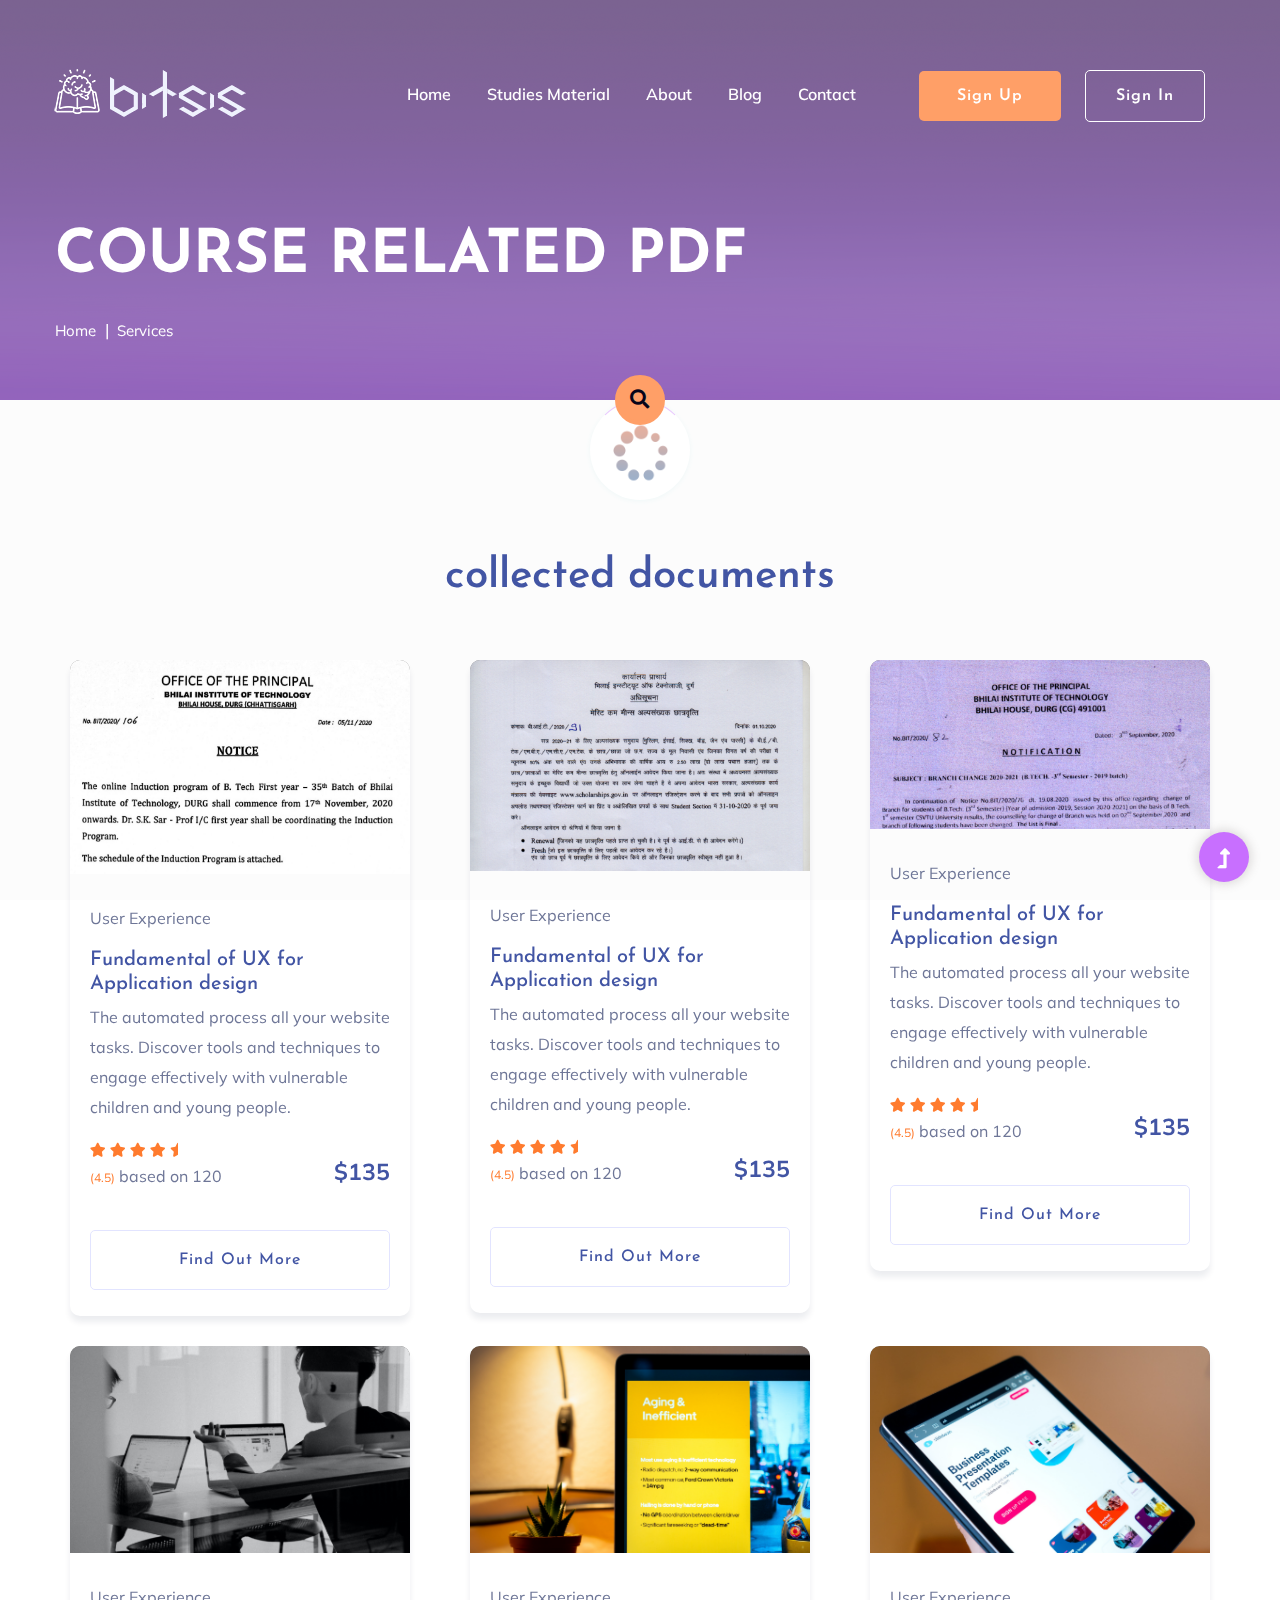
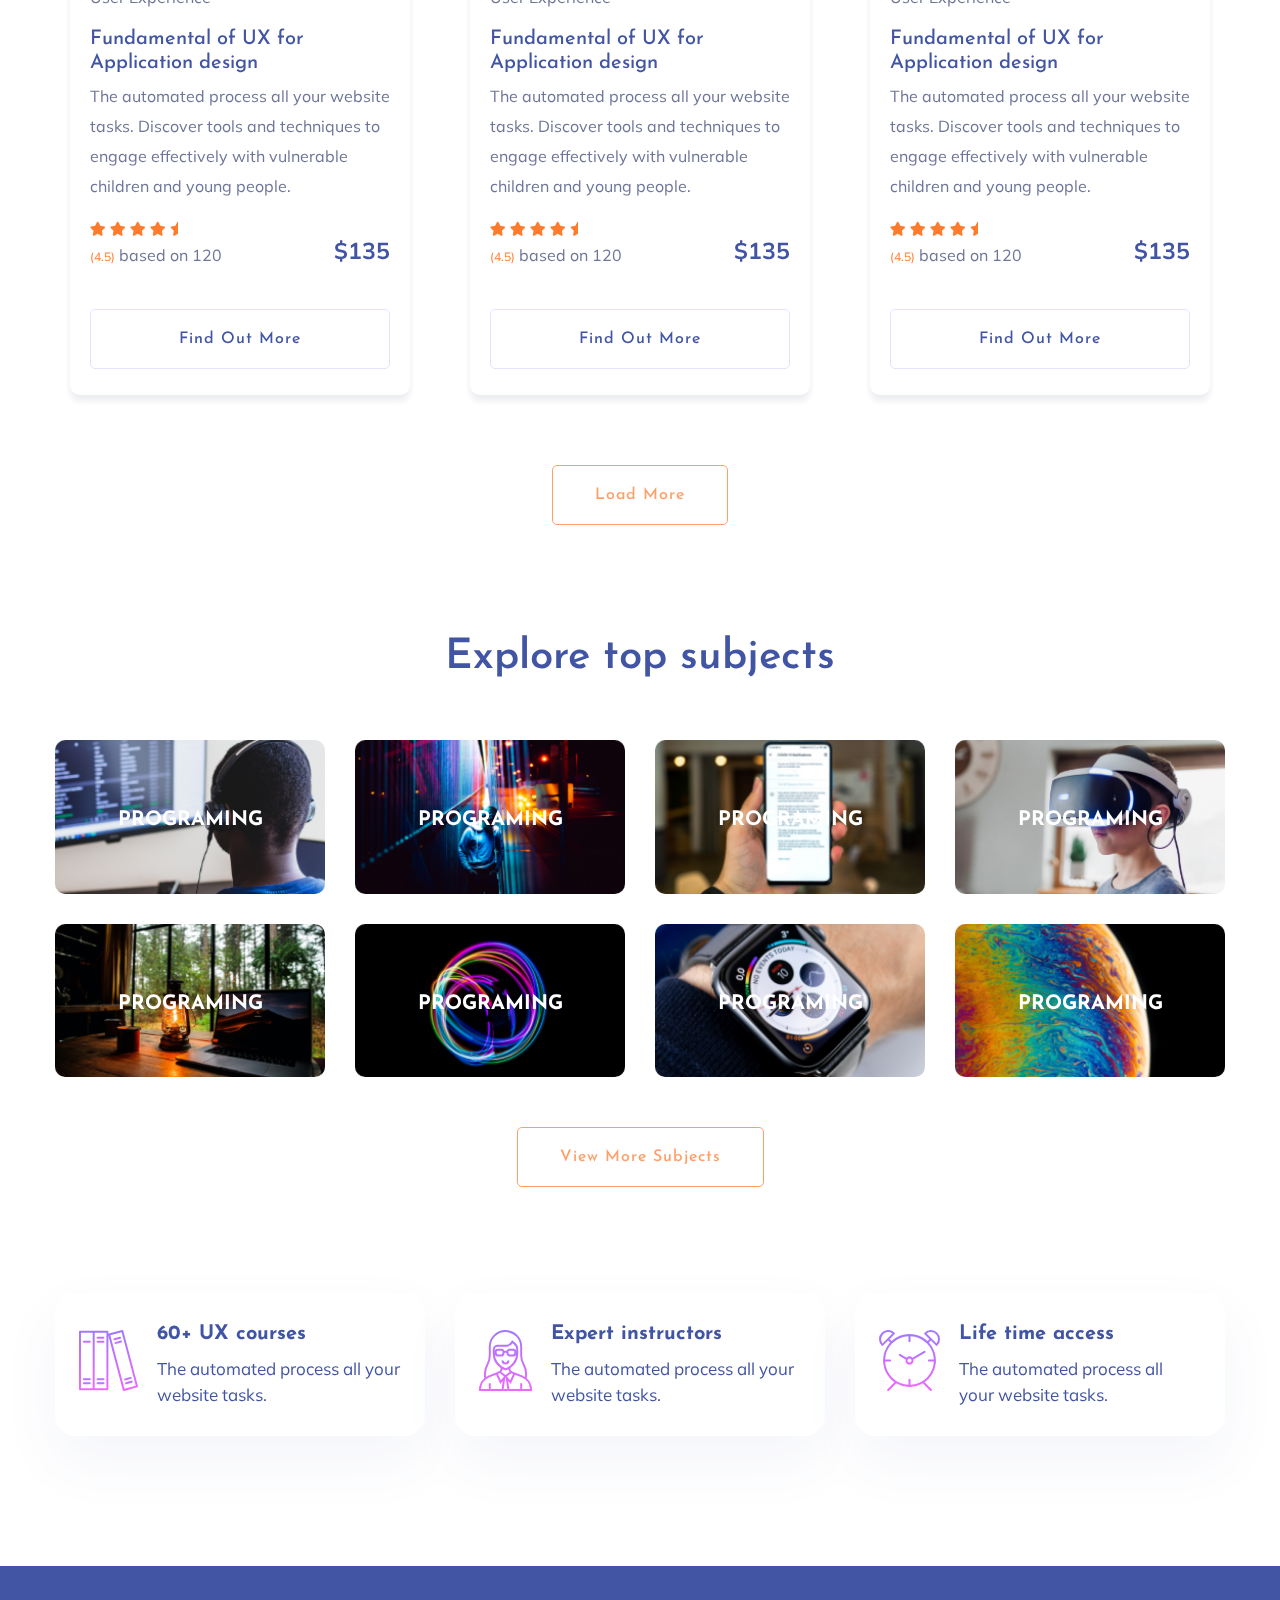
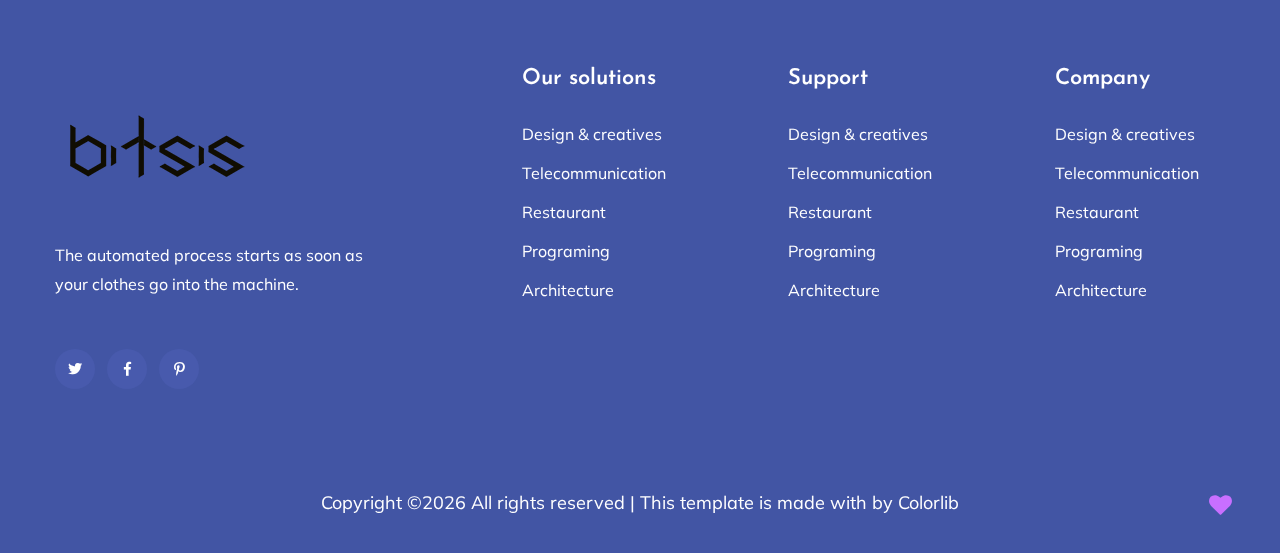
<file: pdf.html>
<!doctype html>
<html class="no-js" lang="zxx">
<head>
    <meta charset="utf-8">
    <meta http-equiv="x-ua-compatible" content="ie=edge">
    <title>studies material | Education</title>
    <meta name="description" content="">
    <meta name="viewport" content="width=device-width, initial-scale=1">
    <link rel="manifest" href="site.webmanifest">
    <link rel="shortcut icon" type="image/x-icon" href="assets/img/favicon.ico">

    <!-- CSS here -->
    <link rel="stylesheet" href="assets/css/bootstrap.min.css">
    <link rel="stylesheet" href="assets/css/owl.carousel.min.css">
    <link rel="stylesheet" href="assets/css/slicknav.css">
    <link rel="stylesheet" href="assets/css/flaticon.css">
    <link rel="stylesheet" href="assets/css/progressbar_barfiller.css">
    <link rel="stylesheet" href="assets/css/gijgo.css">
    <link rel="stylesheet" href="assets/css/animate.min.css">
    <link rel="stylesheet" href="assets/css/animated-headline.css">
    <link rel="stylesheet" href="assets/css/magnific-popup.css">
    <link rel="stylesheet" href="assets/css/fontawesome-all.min.css">
    <link rel="stylesheet" href="assets/css/themify-icons.css">
    <link rel="stylesheet" href="assets/css/slick.css">
    <link rel="stylesheet" href="assets/css/nice-select.css">
    <link rel="stylesheet" href="assets/css/style.css">
    <link rel="stylesheet" href="assets/css/submenu.css">
</head>

<body>
    <!-- ? Preloader Start -->
    <div id="preloader-active">
        <div class="preloader d-flex align-items-center justify-content-center">
            <div class="preloader-inner position-relative">
                <div class="preloader-circle"></div>
                <div class="preloader-img pere-text">
                    <img src="assets/img/logo/loder.png" alt="">
                </div>
            </div>
        </div>
    </div>
    <!-- Preloader Start -->
    <!-- Header Start -->
    <div class="header-area header-transparent">
        <div class="main-header ">
            <div class="header-bottom  header-sticky">
                <div class="container-fluid">
                    <div class="row align-items-center">
                        <!-- Logo -->
                        <div class="col-xl-2 col-lg-2">
                            <div class="logo">
                                <a href="index.html"><img src="assets/img/logo/logo.png" alt=""></a>
                            </div>
                        </div>
                        <div class="col-xl-10 col-lg-10">
                            <div class="menu-wrapper d-flex align-items-center justify-content-end">
                                <!-- Main-menu -->
                                <div class="main-menu d-none d-lg-block">
                                    <nav>
                                        <ul id="navigation">                                                                                          
                                            <li class="active" ><a href="index.html"  class="underline">Home</a></li>
                                            <li><a href="#" class="underline">studies material</a>
                                                <ul class="submenu" id="subsub1">
                                                    <li><a href="videos.html" id="sublink4">videos</a></li>
                                                    <li><a href="notes.html" id="sublink5">notes</a></li>
                                                    <li><a href="pdf.html" id="sublink6">pdf</a></li>
                                                </ul></li>
                                            
                                            
                                            <li><a href="about.html" class="underline">About</a></li>
                                            <li><a href="#" class="underline">Blog</a>
                                                <ul class="submenu" id="subsub2">
                                                    <li><a href="blog.html" id="sublink1">Blog</a></li>
                                                    <li><a href="blog_details.html" id="sublink2">Blog Details</a></li>
                                                    <li><a href="elements.html" id="sublink3">Element</a></li>
                                                </ul>
                                            </li>
                                            <li><a href="contact.html" class="underline">Contact</a></li>
                                            <!-- Button -->
                                            <li class="button-header margin-left "><a href="#" class="btn">sign up</a></li>
                                            <li class="button-header"><a href="login.html" class="btn btn3">sign in</a></li>
                                        </ul>
                                    </nav>
                                </div>
                            </div>
                        </div> 
                        <!-- Mobile Menu -->
                        <div class="col-12">
                            <div class="mobile_menu d-block d-lg-none"></div>
                        </div>
                    </div>
                </div>
            </div>
        </div>
    </div>
    <!-- Header End -->
    <main>
        <!--? slider Area Start-->
        <section class="slider-area slider-area2">
            <div class="slider-active">
                <!-- Single Slider -->
                <div class="single-slider slider-height2">
                    <div class="container">
                        <div class="row">
                            <div class="col-xl-8 col-lg-11 col-md-12">
                                <div class="hero__caption hero__caption2">
                                    <h1 data-animation="bounceIn" data-delay="0.2s">COURSE RELATED PDF</h1>
                                    <!-- breadcrumb Start-->
                                    <nav aria-label="breadcrumb">
                                        <ol class="breadcrumb">
                                            <li class="breadcrumb-item"><a href="index.html">Home</a></li>
                                            <li class="breadcrumb-item"><a href="#">Services</a></li> 
                                        </ol>
                                    </nav>
                                    <!-- breadcrumb End -->
                                </div>
                            </div>
                        </div>
                    </div>          
                </div>
            </div>
        </section>
        <!-- Courses area start -->
        <form action="" id="serachforyou">
            <input type="search" id="serachboxforyou" placeholder="search">
            <i class="fa fa-search"></i>
          </form>
        <div class="courses-area section-padding40 fix">
            <div class="container">
                <div class="row justify-content-center">
                    <div class="col-xl-7 col-lg-8">
                        <div class="section-tittle text-center mb-55">
                            <h2>collected documents</h2>
                        </div>
                    </div>
                </div>
                <div class="row">
                    <div class="col-lg-4">
                        <div class="properties properties2 mb-30">
                            <div class="properties__card">
                                <div class="properties__img overlay1">
                                    <a href="#"><img src="assets/img/gallery/featured1.png" alt=""></a>
                                </div>
                                <div class="properties__caption">
                                    <p>User Experience</p>
                                    <h3><a href="#">Fundamental of UX for Application design</a></h3>
                                    <p>The automated process all your website tasks. Discover tools and techniques to engage effectively with vulnerable children and young people.
                                    </p>
                                    <div class="properties__footer d-flex justify-content-between align-items-center">
                                        <div class="restaurant-name">
                                            <div class="rating">
                                                <i class="fas fa-star"></i>
                                                <i class="fas fa-star"></i>
                                                <i class="fas fa-star"></i>
                                                <i class="fas fa-star"></i>
                                                <i class="fas fa-star-half"></i>
                                            </div>
                                            <p><span>(4.5)</span> based on 120</p>
                                        </div>
                                        <div class="price">
                                            <span>$135</span>
                                        </div>
                                    </div>
                                    <a href="#" class="border-btn border-btn2">Find out more</a>
                                </div>
                            </div>
                        </div>
                    </div>
                    <div class="col-lg-4">
                        <div class="properties properties2 mb-30">
                            <div class="properties__card">
                                <div class="properties__img overlay1">
                                    <a href="#"><img src="assets/img/gallery/featured2.png" alt=""></a>
                                </div>
                                <div class="properties__caption">
                                    <p>User Experience</p>
                                    <h3><a href="#">Fundamental of UX for Application design</a></h3>
                                    <p>The automated process all your website tasks. Discover tools and techniques to engage effectively with vulnerable children and young people.
                                        
                                    </p>
                                    <div class="properties__footer d-flex justify-content-between align-items-center">
                                        <div class="restaurant-name">
                                            <div class="rating">
                                                <i class="fas fa-star"></i>
                                                <i class="fas fa-star"></i>
                                                <i class="fas fa-star"></i>
                                                <i class="fas fa-star"></i>
                                                <i class="fas fa-star-half"></i>
                                            </div>
                                            <p><span>(4.5)</span> based on 120</p>
                                        </div>
                                        <div class="price">
                                            <span>$135</span>
                                        </div>
                                    </div>
                                    <a href="#" class="border-btn border-btn2">Find out more</a>
                                </div>
                                
                            </div>
                        </div>
                    </div>
                    <div class="col-lg-4">
                        <div class="properties properties2 mb-30">
                            <div class="properties__card">
                                <div class="properties__img overlay1">
                                    <a href="#"><img src="assets/img/gallery/featured3.png" alt=""></a>
                                </div>
                                <div class="properties__caption">
                                    <p>User Experience</p>
                                    <h3><a href="#">Fundamental of UX for Application design</a></h3>
                                    <p>The automated process all your website tasks. Discover tools and techniques to engage effectively with vulnerable children and young people.
                                        
                                    </p>
                                    <div class="properties__footer d-flex justify-content-between align-items-center">
                                        <div class="restaurant-name">
                                            <div class="rating">
                                                <i class="fas fa-star"></i>
                                                <i class="fas fa-star"></i>
                                                <i class="fas fa-star"></i>
                                                <i class="fas fa-star"></i>
                                                <i class="fas fa-star-half"></i>
                                            </div>
                                            <p><span>(4.5)</span> based on 120</p>
                                        </div>
                                        <div class="price">
                                            <span>$135</span>
                                        </div>
                                    </div>
                                    <a href="#" class="border-btn border-btn2">Find out more</a>
                                </div>
                                
                            </div>
                        </div>
                    </div>
                    <div class="col-lg-4">
                        <div class="properties properties2 mb-30">
                            <div class="properties__card">
                                <div class="properties__img overlay1">
                                    <a href="#"><img src="assets/img/gallery/featured4.png" alt=""></a>
                                </div>
                                <div class="properties__caption">
                                    <p>User Experience</p>
                                    <h3><a href="#">Fundamental of UX for Application design</a></h3>
                                    <p>The automated process all your website tasks. Discover tools and techniques to engage effectively with vulnerable children and young people.
                                        
                                    </p>
                                    <div class="properties__footer d-flex justify-content-between align-items-center">
                                        <div class="restaurant-name">
                                            <div class="rating">
                                                <i class="fas fa-star"></i>
                                                <i class="fas fa-star"></i>
                                                <i class="fas fa-star"></i>
                                                <i class="fas fa-star"></i>
                                                <i class="fas fa-star-half"></i>
                                            </div>
                                            <p><span>(4.5)</span> based on 120</p>
                                        </div>
                                        <div class="price">
                                            <span>$135</span>
                                        </div>
                                    </div>
                                    <a href="#" class="border-btn border-btn2">Find out more</a>
                                </div>
                                
                            </div>
                        </div>
                    </div>
                    <div class="col-lg-4">
                        <div class="properties properties2 mb-30">
                            <div class="properties__card">
                                <div class="properties__img overlay1">
                                    <a href="#"><img src="assets/img/gallery/featured5.png" alt=""></a>
                                </div>
                                <div class="properties__caption">
                                    <p>User Experience</p>
                                    <h3><a href="#">Fundamental of UX for Application design</a></h3>
                                    <p>The automated process all your website tasks. Discover tools and techniques to engage effectively with vulnerable children and young people.
                                        
                                    </p>
                                    <div class="properties__footer d-flex justify-content-between align-items-center">
                                        <div class="restaurant-name">
                                            <div class="rating">
                                                <i class="fas fa-star"></i>
                                                <i class="fas fa-star"></i>
                                                <i class="fas fa-star"></i>
                                                <i class="fas fa-star"></i>
                                                <i class="fas fa-star-half"></i>
                                            </div>
                                            <p><span>(4.5)</span> based on 120</p>
                                        </div>
                                        <div class="price">
                                            <span>$135</span>
                                        </div>
                                    </div>
                                    <a href="#" class="border-btn border-btn2">Find out more</a>
                                </div>
                                
                            </div>
                        </div>
                    </div>
                    <div class="col-lg-4">
                        <div class="properties properties2 mb-30">
                            <div class="properties__card">
                                <div class="properties__img overlay1">
                                    <a href="#"><img src="assets/img/gallery/featured6.png" alt=""></a>
                                </div>
                                <div class="properties__caption">
                                    <p>User Experience</p>
                                    <h3><a href="#">Fundamental of UX for Application design</a></h3>
                                    <p>The automated process all your website tasks. Discover tools and techniques to engage effectively with vulnerable children and young people.
                                    </p>
                                    <div class="properties__footer d-flex justify-content-between align-items-center">
                                        <div class="restaurant-name">
                                            <div class="rating">
                                                <i class="fas fa-star"></i>
                                                <i class="fas fa-star"></i>
                                                <i class="fas fa-star"></i>
                                                <i class="fas fa-star"></i>
                                                <i class="fas fa-star-half"></i>
                                            </div>
                                            <p><span>(4.5)</span> based on 120</p>
                                        </div>
                                        <div class="price">
                                            <span>$135</span>
                                        </div>
                                    </div>
                                    <a href="#" class="border-btn border-btn2">Find out more</a>
                                </div>
                            </div>
                        </div>
                    </div>
                </div>
                <div class="row justify-content-center">
                    <div class="col-xl-7 col-lg-8">
                        <div class="section-tittle text-center mt-40">
                            <a href="#" class="border-btn">Load More</a>
                        </div>
                    </div>
                </div>
            </div>
        </div>
        <!-- Courses area End -->
        <!--? top subjects Area Start -->
        <div class="topic-area">
            <div class="container">
                <div class="row justify-content-center">
                    <div class="col-xl-7 col-lg-8">
                        <div class="section-tittle text-center mb-55">
                            <h2>Explore top subjects</h2>
                        </div>
                    </div>
                </div>
                <div class="row">
                    <div class="col-lg-3 col-md-4 col-sm-6">
                        <div class="single-topic text-center mb-30">
                            <div class="topic-img">
                                <img src="assets/img/gallery/topic1.png" alt="">
                                <div class="topic-content-box">
                                    <div class="topic-content">
                                        <h3><a href="#">Programing</a></h3>
                                    </div>
                                </div>
                            </div>
                        </div>
                    </div>
                    <div class="col-lg-3 col-md-4 col-sm-6">
                        <div class="single-topic text-center mb-30">
                            <div class="topic-img">
                                <img src="assets/img/gallery/topic2.png" alt="">
                                <div class="topic-content-box">
                                    <div class="topic-content">
                                        <h3><a href="#">Programing</a></h3>
                                    </div>
                                </div>
                            </div>
                        </div>
                    </div>
                    <div class="col-lg-3 col-md-4 col-sm-6">
                        <div class="single-topic text-center mb-30">
                            <div class="topic-img">
                                <img src="assets/img/gallery/topic3.png" alt="">
                                <div class="topic-content-box">
                                    <div class="topic-content">
                                        <h3><a href="#">Programing</a></h3>
                                    </div>
                                </div>
                            </div>
                        </div>
                    </div>
                    <div class="col-lg-3 col-md-4 col-sm-6">
                        <div class="single-topic text-center mb-30">
                            <div class="topic-img">
                                <img src="assets/img/gallery/topic4.png" alt="">
                                <div class="topic-content-box">
                                    <div class="topic-content">
                                        <h3><a href="#">Programing</a></h3>
                                    </div>
                                </div>
                            </div>
                        </div>
                    </div>
                    <div class="col-lg-3 col-md-4 col-sm-6">
                        <div class="single-topic text-center mb-30">
                            <div class="topic-img">
                                <img src="assets/img/gallery/topic5.png" alt="">
                                <div class="topic-content-box">
                                    <div class="topic-content">
                                        <h3><a href="#">Programing</a></h3>
                                    </div>
                                </div>
                            </div>
                        </div>
                    </div>
                    <div class="col-lg-3 col-md-4 col-sm-6">
                        <div class="single-topic text-center mb-30">
                            <div class="topic-img">
                                <img src="assets/img/gallery/topic6.png" alt="">
                                <div class="topic-content-box">
                                    <div class="topic-content">
                                        <h3><a href="#">Programing</a></h3>
                                    </div>
                                </div>
                            </div>
                        </div>
                    </div>
                    <div class="col-lg-3 col-md-4 col-sm-6">
                        <div class="single-topic text-center mb-30">
                            <div class="topic-img">
                                <img src="assets/img/gallery/topic7.png" alt="">
                                <div class="topic-content-box">
                                    <div class="topic-content">
                                        <h3><a href="#">Programing</a></h3>
                                    </div>
                                </div>
                            </div>
                        </div>
                    </div>
                    <div class="col-lg-3 col-md-4 col-sm-6">
                        <div class="single-topic text-center mb-30">
                            <div class="topic-img">
                                <img src="assets/img/gallery/topic8.png" alt="">
                                <div class="topic-content-box">
                                    <div class="topic-content">
                                        <h3><a href="#">Programing</a></h3>
                                    </div>
                                </div>
                            </div>
                        </div>
                    </div>
                </div>
                <div class="row justify-content-center">
                    <div class="col-xl-12">
                        <div class="section-tittle text-center mt-20">
                            <a href="courses.html" class="border-btn">View More Subjects</a>
                        </div>
                    </div>
                </div>
            </div>
        </div>
        <!-- top subjects End -->  
        <!-- ? services-area -->
        <div class="services-area services-area2 section-padding40">
            <div class="container">
                <div class="row justify-content-sm-center">
                    <div class="col-lg-4 col-md-6 col-sm-8">
                        <div class="single-services mb-30">
                            <div class="features-icon">
                                <img src="assets/img/icon/icon1.svg" alt="">
                            </div>
                            <div class="features-caption">
                                <h3>60+ UX courses</h3>
                                <p>The automated process all your website tasks.</p>
                            </div>
                        </div>
                    </div>
                    <div class="col-lg-4 col-md-6 col-sm-8">
                        <div class="single-services mb-30">
                            <div class="features-icon">
                                <img src="assets/img/icon/icon2.svg" alt="">
                            </div>
                            <div class="features-caption">
                                <h3>Expert instructors</h3>
                                <p>The automated process all your website tasks.</p>
                            </div>
                        </div>
                    </div>
                    <div class="col-lg-4 col-md-6 col-sm-8">
                        <div class="single-services mb-30">
                            <div class="features-icon">
                                <img src="assets/img/icon/icon3.svg" alt="">
                            </div>
                            <div class="features-caption">
                                <h3>Life time access</h3>
                                <p>The automated process all your website tasks.</p>
                            </div>
                        </div>
                    </div>
                </div>
            </div>
        </div>
    </main>
    <footer>
        <div class="footer-wrappper footer-bg">
           <!-- Footer Start-->
           <div class="footer-area footer-padding">
               <div class="container">
                   <div class="row justify-content-between">
                       <div class="col-xl-4 col-lg-5 col-md-4 col-sm-6">
                           <div class="single-footer-caption mb-50">
                               <div class="single-footer-caption mb-30">
                                   <!-- logo -->
                                   <div class="footer-logo mb-25">
                                       <a href="index.html"><img src="assets/img/logo/logo2_footer.png" alt=""></a>
                                   </div>
                                   <div class="footer-tittle">
                                       <div class="footer-pera">
                                           <p>The automated process starts as soon as your clothes go into the machine.</p>
                                       </div>
                                   </div>
                                   <!-- social -->
                                   <div class="footer-social">
                                       <a href="#"><i class="fab fa-twitter"></i></a>
                                       <a href="https://bit.ly/sai4ull"><i class="fab fa-facebook-f"></i></a>
                                       <a href="#"><i class="fab fa-pinterest-p"></i></a>
                                   </div>
                               </div>
                           </div>
                       </div>
                       <div class="col-xl-2 col-lg-3 col-md-4 col-sm-5">
                           <div class="single-footer-caption mb-50">
                               <div class="footer-tittle">
                                   <h4>Our solutions</h4>
                                   <ul>
                                       <li><a href="#">Design & creatives</a></li>
                                       <li><a href="#">Telecommunication</a></li>
                                       <li><a href="#">Restaurant</a></li>
                                       <li><a href="#">Programing</a></li>
                                       <li><a href="#">Architecture</a></li>
                                   </ul>
                               </div>
                           </div>
                       </div>
                       <div class="col-xl-2 col-lg-4 col-md-4 col-sm-6">
                           <div class="single-footer-caption mb-50">
                               <div class="footer-tittle">
                                   <h4>Support</h4>
                                   <ul>
                                       <li><a href="#">Design & creatives</a></li>
                                       <li><a href="#">Telecommunication</a></li>
                                       <li><a href="#">Restaurant</a></li>
                                       <li><a href="#">Programing</a></li>
                                       <li><a href="#">Architecture</a></li>
                                   </ul>
                               </div>
                           </div>
                       </div>
                       <div class="col-xl-2 col-lg-3 col-md-4 col-sm-6">
                           <div class="single-footer-caption mb-50">
                               <div class="footer-tittle">
                                   <h4>Company</h4>
                                   <ul>
                                       <li><a href="#">Design & creatives</a></li>
                                       <li><a href="#">Telecommunication</a></li>
                                       <li><a href="#">Restaurant</a></li>
                                       <li><a href="#">Programing</a></li>
                                       <li><a href="#">Architecture</a></li>
                                   </ul>
                               </div>
                           </div>
                       </div>
                   </div>
               </div>
           </div>
           <!-- footer-bottom area -->
           <div class="footer-bottom-area">
               <div class="container">
                   <div class="footer-border">
                       <div class="row d-flex align-items-center">
                           <div class="col-xl-12 ">
                               <div class="footer-copy-right text-center">
                                   <p><!-- Link back to Colorlib can't be removed. Template is licensed under CC BY 3.0. -->
                                      Copyright &copy;<script>document.write(new Date().getFullYear());</script> All rights reserved | This template is made with <i class="fa fa-heart" aria-hidden="true"></i> by <a href="https://colorlib.com" target="_blank">Colorlib</a>
                                      <!-- Link back to Colorlib can't be removed. Template is licensed under CC BY 3.0. --></p>
                                  </div>
                              </div>
                          </div>
                      </div>
                  </div>
              </div>
              <!-- Footer End-->
          </div>
      </footer> 
      <!-- Scroll Up -->
      <div id="back-top" >
        <a title="Go to Top" href="#"> <i class="fas fa-level-up-alt"></i></a>
    </div>

    <!-- JS here -->
    <script src="./assets/js/vendor/modernizr-3.5.0.min.js"></script>
    <!-- Jquery, Popper, Bootstrap -->
    <script src="./assets/js/vendor/jquery-1.12.4.min.js"></script>
    <script src="./assets/js/popper.min.js"></script>
    <script src="./assets/js/bootstrap.min.js"></script>
    <!-- Jquery Mobile Menu -->
    <script src="./assets/js/jquery.slicknav.min.js"></script>

    <!-- Jquery Slick , Owl-Carousel Plugins -->
    <script src="./assets/js/owl.carousel.min.js"></script>
    <script src="./assets/js/slick.min.js"></script>
    <!-- One Page, Animated-HeadLin -->
    <script src="./assets/js/wow.min.js"></script>
    <script src="./assets/js/animated.headline.js"></script>
    <script src="./assets/js/jquery.magnific-popup.js"></script>

    <!-- Date Picker -->
    <script src="./assets/js/gijgo.min.js"></script>
    <!-- Nice-select, sticky -->
    <script src="./assets/js/jquery.nice-select.min.js"></script>
    <script src="./assets/js/jquery.sticky.js"></script>
    <!-- Progress -->
    <script src="./assets/js/jquery.barfiller.js"></script>
    
    <!-- counter , waypoint,Hover Direction -->
    <script src="./assets/js/jquery.counterup.min.js"></script>
    <script src="./assets/js/waypoints.min.js"></script>
    <script src="./assets/js/jquery.countdown.min.js"></script>
    <script src="./assets/js/hover-direction-snake.min.js"></script>

    <!-- contact js -->
    <script src="./assets/js/contact.js"></script>
    <script src="./assets/js/jquery.form.js"></script>
    <script src="./assets/js/jquery.validate.min.js"></script>
    <script src="./assets/js/mail-script.js"></script>
    <script src="./assets/js/jquery.ajaxchimp.min.js"></script>
    
    <!-- Jquery Plugins, main Jquery -->	
    <script src="./assets/js/plugins.js"></script>
    <script src="./assets/js/main.js"></script>
    
</body>
</html>
</file>
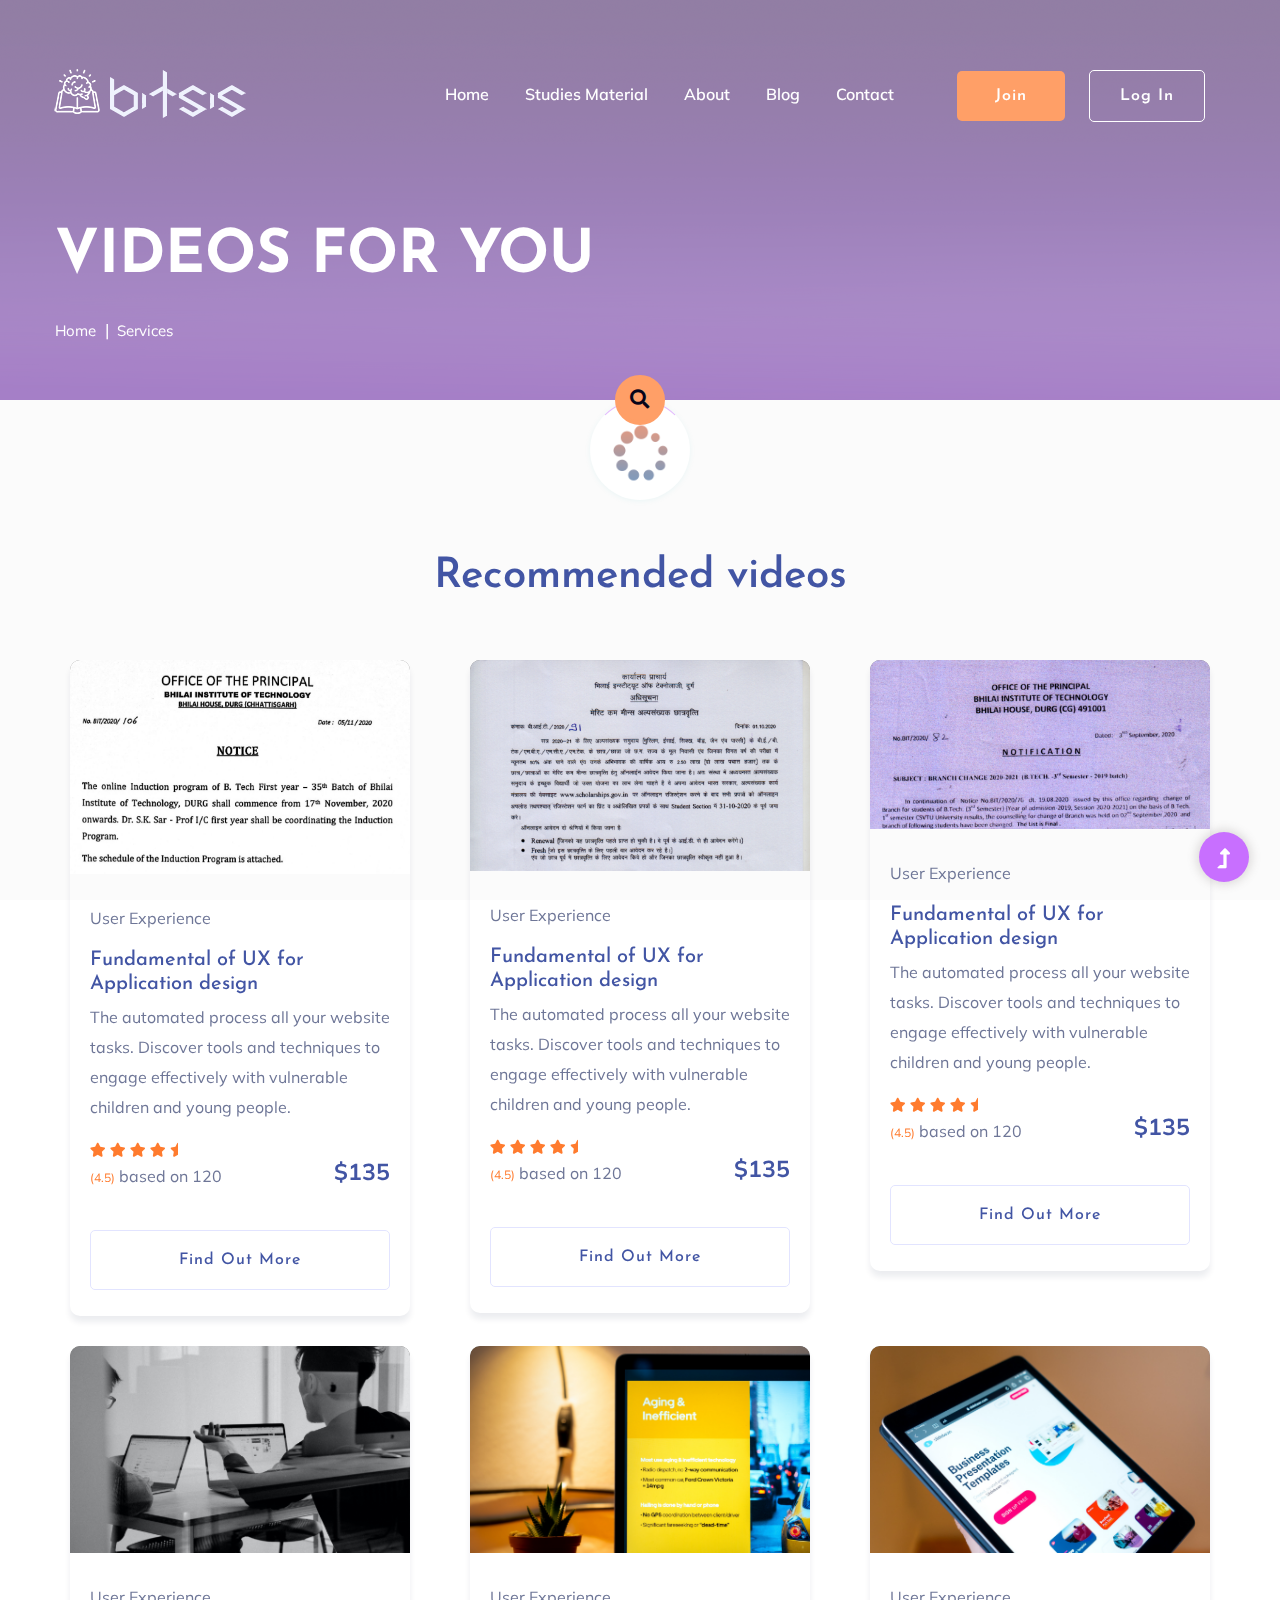
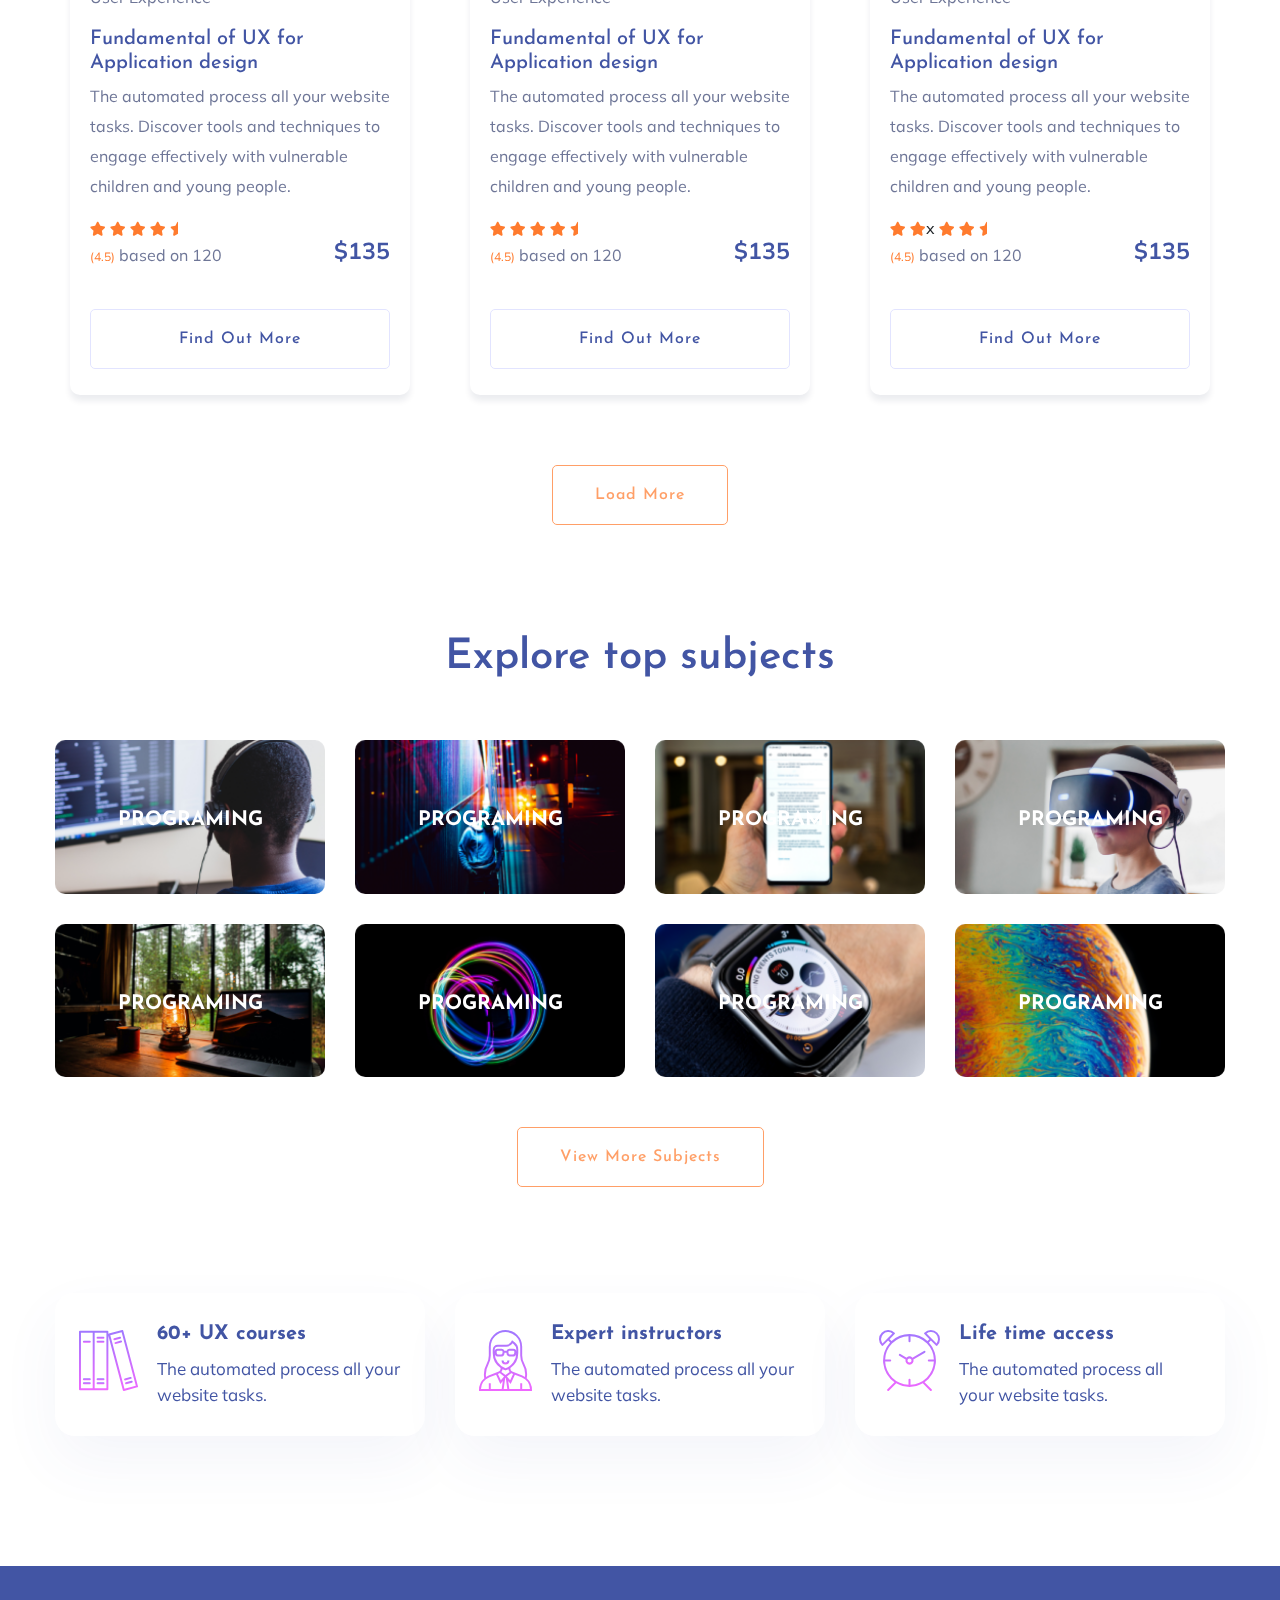
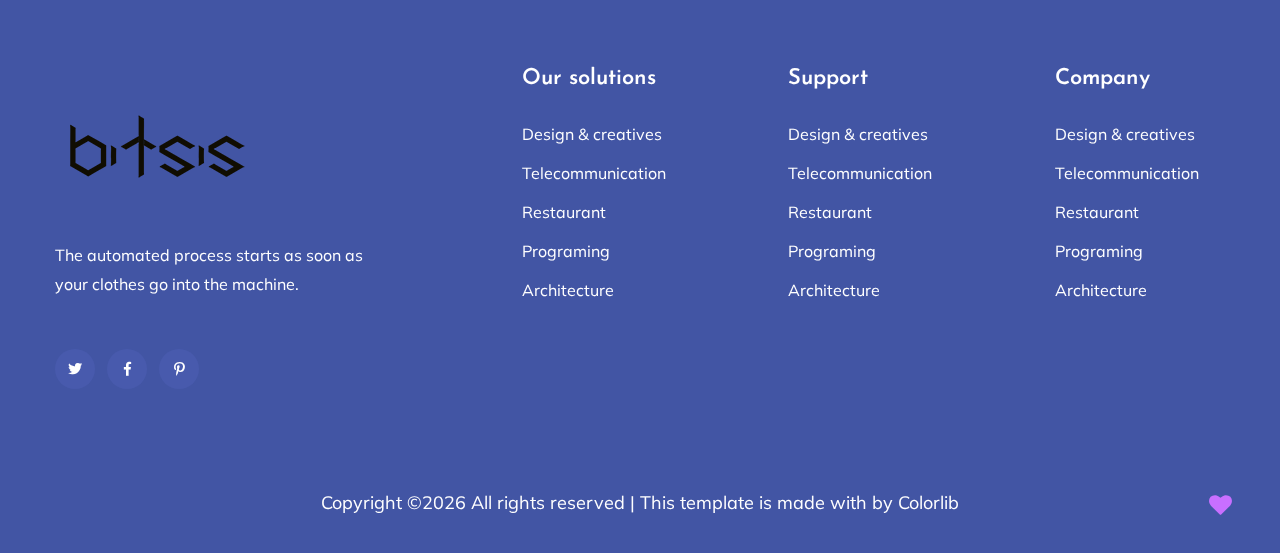
<file: videos.html>
<!doctype html>
<html class="no-js" lang="zxx">
<head>
    <meta charset="utf-8">
    <meta http-equiv="x-ua-compatible" content="ie=edge">
    <title>studies material | Education</title>
    <meta name="description" content="">
    <meta name="viewport" content="width=device-width, initial-scale=1">
    <link rel="manifest" href="site.webmanifest">
    <link rel="shortcut icon" type="image/x-icon" href="assets/img/favicon.ico">

    <!-- CSS here -->
    <link rel="stylesheet" href="assets/css/bootstrap.min.css">
    <link rel="stylesheet" href="assets/css/owl.carousel.min.css">
    <link rel="stylesheet" href="assets/css/slicknav.css">
    <link rel="stylesheet" href="assets/css/flaticon.css">
    <link rel="stylesheet" href="assets/css/progressbar_barfiller.css">
    <link rel="stylesheet" href="assets/css/gijgo.css">
    <link rel="stylesheet" href="assets/css/animate.min.css">
    <link rel="stylesheet" href="assets/css/animated-headline.css">
    <link rel="stylesheet" href="assets/css/magnific-popup.css">
    <link rel="stylesheet" href="assets/css/fontawesome-all.min.css">
    <link rel="stylesheet" href="assets/css/themify-icons.css">
    <link rel="stylesheet" href="assets/css/slick.css">
    <link rel="stylesheet" href="assets/css/nice-select.css">
    <link rel="stylesheet" href="assets/css/style.css">
    <link rel="stylesheet" href="assets/css/submenu.css">
</head>

<body>
    <!-- ? Preloader Start -->
    <div id="preloader-active">
        <div class="preloader d-flex align-items-center justify-content-center">
            <div class="preloader-inner position-relative">
                <div class="preloader-circle"></div>
                <div class="preloader-img pere-text">
                    <img src="assets/img/logo/loder.png" alt="">
                </div>
            </div>
        </div>
    </div>
    <!-- Preloader Start -->
    <!-- Header Start -->
    <div class="header-area header-transparent">
        <div class="main-header ">
            <div class="header-bottom  header-sticky">
                <div class="container-fluid">
                    <div class="row align-items-center">
                        <!-- Logo -->
                        <div class="col-xl-2 col-lg-2">
                            <div class="logo">
                                <a href="index.html"><img src="assets/img/logo/logo.png" alt=""></a>
                            </div>
                        </div>
                        <div class="col-xl-10 col-lg-10">
                            <div class="menu-wrapper d-flex align-items-center justify-content-end">
                                <!-- Main-menu -->
                                <div class="main-menu d-none d-lg-block">
                                    <nav>
                                        <ul id="navigation">                                                                                          
                                            <li class="active" ><a href="index.html">Home</a></li>
                                            <li><a href="#">studies material</a>
                                                <ul class="submenu" id="subsub1">
                                                    <li><a href="videos.html" id="sublink4">videos</a></li>
                                                    <li><a href="notes.html" id="sublink5">notes</a></li>
                                                    <li><a href="pdf.html" id="sublink6">pdf</a></li>
                                                </ul></li>
                                            
                                            
                                            <li><a href="about.html">About</a></li>
                                            <li><a href="#">Blog</a>
                                                <ul class="submenu" id="subsub2">
                                                    <li><a href="blog.html" id="sublink1">Blog</a></li>
                                                    <li><a href="blog_details.html" id="sublink2">Blog Details</a></li>
                                                    <li><a href="elements.html" id="sublink3">Element</a></li>
                                                </ul>
                                            </li>
                                            <li><a href="contact.html">Contact</a></li>
                                            <!-- Button -->
                                            <li class="button-header margin-left "><a href="#" class="btn">Join</a></li>
                                            <li class="button-header"><a href="login.html" class="btn btn3">Log in</a></li>
                                        </ul>
                                    </nav>
                                </div>
                            </div>
                        </div> 
                        <!-- Mobile Menu -->
                        <div class="col-12">
                            <div class="mobile_menu d-block d-lg-none"></div>
                        </div>
                    </div>
                </div>
            </div>
        </div>
    </div>
    <!-- Header End -->
    <main>
        <!--? slider Area Start-->
        <section class="slider-area slider-area2">
            <div class="slider-active">
                <!-- Single Slider -->
                <div class="single-slider slider-height2">
                    <div class="container">
                        <div class="row">
                            <div class="col-xl-8 col-lg-11 col-md-12">
                                <div class="hero__caption hero__caption2">
                                    <h1 data-animation="bounceIn" data-delay="0.2s">VIDEOS FOR YOU</h1>
                                    <!-- breadcrumb Start-->
                                    <nav aria-label="breadcrumb">
                                        <ol class="breadcrumb">
                                            <li class="breadcrumb-item"><a href="index.html">Home</a></li>
                                            <li class="breadcrumb-item"><a href="#">Services</a></li> 
                                        </ol>
                                    </nav>
                                    <!-- breadcrumb End -->
                                </div>
                            </div>
                        </div>
                    </div>          
                </div>
            </div>
        </section>
        <!-- Courses area start -->
        
<form action="" id="serachforyou">
    <input type="search" id="serachboxforyou" placeholder="search">
    <i class="fa fa-search"></i>
  </form>
        <div class="courses-area section-padding40 fix">
            <div class="container">
                <div class="row justify-content-center">
                    <div class="col-xl-7 col-lg-8">
                        <div class="section-tittle text-center mb-55">
                            <h2>Recommended videos</h2>
                        </div>
                    </div>
                </div>
                <div class="row">
                    <div class="col-lg-4">
                        <div class="properties properties2 mb-30">
                            <div class="properties__card">
                                <div class="properties__img overlay1">
                                    <a href="#"><img src="assets/img/gallery/featured1.png" alt=""></a>
                                </div>
                                <div class="properties__caption">
                                    <p>User Experience</p>
                                    <h3><a href="#">Fundamental of UX for Application design</a></h3>
                                    <p>The automated process all your website tasks. Discover tools and techniques to engage effectively with vulnerable children and young people.
                                    </p>
                                    <div class="properties__footer d-flex justify-content-between align-items-center">
                                        <div class="restaurant-name">
                                            <div class="rating">
                                                <i class="fas fa-star"></i>
                                                <i class="fas fa-star"></i>
                                                <i class="fas fa-star"></i>
                                                <i class="fas fa-star"></i>
                                                <i class="fas fa-star-half"></i>
                                            </div>
                                            <p><span>(4.5)</span> based on 120</p>
                                        </div>
                                        <div class="price">
                                            <span>$135</span>
                                        </div>
                                    </div>
                                    <a href="#" class="border-btn border-btn2">Find out more</a>
                                </div>
                            </div>
                        </div>
                    </div>
                    <div class="col-lg-4">
                        <div class="properties properties2 mb-30">
                            <div class="properties__card">
                                <div class="properties__img overlay1">
                                    <a href="#"><img src="assets/img/gallery/featured2.png" alt=""></a>
                                </div>
                                <div class="properties__caption">
                                    <p>User Experience</p>
                                    <h3><a href="#">Fundamental of UX for Application design</a></h3>
                                    <p>The automated process all your website tasks. Discover tools and techniques to engage effectively with vulnerable children and young people.
                                        
                                    </p>
                                    <div class="properties__footer d-flex justify-content-between align-items-center">
                                        <div class="restaurant-name">
                                            <div class="rating">
                                                <i class="fas fa-star"></i>
                                                <i class="fas fa-star"></i>
                                                <i class="fas fa-star"></i>
                                                <i class="fas fa-star"></i>
                                                <i class="fas fa-star-half"></i>
                                            </div>
                                            <p><span>(4.5)</span> based on 120</p>
                                        </div>
                                        <div class="price">
                                            <span>$135</span>
                                        </div>
                                    </div>
                                    <a href="#" class="border-btn border-btn2">Find out more</a>
                                </div>
                                
                            </div>
                        </div>
                    </div>
                    <div class="col-lg-4">
                        <div class="properties properties2 mb-30">
                            <div class="properties__card">
                                <div class="properties__img overlay1">
                                    <a href="#"><img src="assets/img/gallery/featured3.png" alt=""></a>
                                </div>
                                <div class="properties__caption">
                                    <p>User Experience</p>
                                    <h3><a href="#">Fundamental of UX for Application design</a></h3>
                                    <p>The automated process all your website tasks. Discover tools and techniques to engage effectively with vulnerable children and young people.
                                        
                                    </p>
                                    <div class="properties__footer d-flex justify-content-between align-items-center">
                                        <div class="restaurant-name">
                                            <div class="rating">
                                                <i class="fas fa-star"></i>
                                                <i class="fas fa-star"></i>
                                                <i class="fas fa-star"></i>
                                                <i class="fas fa-star"></i>
                                                <i class="fas fa-star-half"></i>
                                            </div>
                                            <p><span>(4.5)</span> based on 120</p>
                                        </div>
                                        <div class="price">
                                            <span>$135</span>
                                        </div>
                                    </div>
                                    <a href="#" class="border-btn border-btn2">Find out more</a>
                                </div>
                                
                            </div>
                        </div>
                    </div>
                    <div class="col-lg-4">
                        <div class="properties properties2 mb-30">
                            <div class="properties__card">
                                <div class="properties__img overlay1">
                                    <a href="#"><img src="assets/img/gallery/featured4.png" alt=""></a>
                                </div>
                                <div class="properties__caption">
                                    <p>User Experience</p>
                                    <h3><a href="#">Fundamental of UX for Application design</a></h3>
                                    <p>The automated process all your website tasks. Discover tools and techniques to engage effectively with vulnerable children and young people.
                                        
                                    </p>
                                    <div class="properties__footer d-flex justify-content-between align-items-center">
                                        <div class="restaurant-name">
                                            <div class="rating">
                                                <i class="fas fa-star"></i>
                                                <i class="fas fa-star"></i>
                                                <i class="fas fa-star"></i>
                                                <i class="fas fa-star"></i>
                                                <i class="fas fa-star-half"></i>
                                            </div>
                                            <p><span>(4.5)</span> based on 120</p>
                                        </div>
                                        <div class="price">
                                            <span>$135</span>
                                        </div>
                                    </div>
                                    <a href="#" class="border-btn border-btn2">Find out more</a>
                                </div>
                                
                            </div>
                        </div>
                    </div>
                    <div class="col-lg-4">
                        <div class="properties properties2 mb-30">
                            <div class="properties__card">
                                <div class="properties__img overlay1">
                                    <a href="#"><img src="assets/img/gallery/featured5.png" alt=""></a>
                                </div>
                                <div class="properties__caption">
                                    <p>User Experience</p>
                                    <h3><a href="#">Fundamental of UX for Application design</a></h3>
                                    <p>The automated process all your website tasks. Discover tools and techniques to engage effectively with vulnerable children and young people.
                                        
                                    </p>
                                    <div class="properties__footer d-flex justify-content-between align-items-center">
                                        <div class="restaurant-name">
                                            <div class="rating">
                                                <i class="fas fa-star"></i>
                                                <i class="fas fa-star"></i>
                                                <i class="fas fa-star"></i>
                                                <i class="fas fa-star"></i>
                                                <i class="fas fa-star-half"></i>
                                            </div>
                                            <p><span>(4.5)</span> based on 120</p>
                                        </div>
                                        <div class="price">
                                            <span>$135</span>
                                        </div>
                                    </div>
                                    <a href="#" class="border-btn border-btn2">Find out more </a>
                                </div>
                                
                            </div>
                        </div>
                    </div>
                    <div class="col-lg-4">
                        <div class="properties properties2 mb-30">
                            <div class="properties__card">
                                <div class="properties__img overlay1">
                                    <a href="#"><img src="assets/img/gallery/featured6.png" alt=""></a>
                                </div>
                                <div class="properties__caption">
                                    <p>User Experience</p>
                                    <h3><a href="#">Fundamental of UX for Application design</a></h3>
                                    <p>The automated process all your website tasks. Discover tools and techniques to engage effectively with vulnerable children and young people.
                                    </p>
                                    <div class="properties__footer d-flex justify-content-between align-items-center">
                                        <div class="restaurant-name">
                                            <div class="rating">
                                                <i class="fas fa-star"></i>
                                                <i class="fas fa-star"></i>x    
                                                <i class="fas fa-star"></i>
                                                <i class="fas fa-star"></i>
                                                <i class="fas fa-star-half"></i>
                                            </div>
                                            <p><span>(4.5)</span> based on 120</p>
                                        </div>
                                        <div class="price">
                                            <span>$135</span>
                                        </div>
                                    </div>
                                    <a href="#" class="border-btn border-btn2">Find out more</a>
                                </div>
                            </div>
                        </div>
                    </div>
                </div>
                <div class="row justify-content-center">
                    <div class="col-xl-7 col-lg-8">
                        <div class="section-tittle text-center mt-40">
                            <a href="#" class="border-btn">Load More</a>
                        </div>
                    </div>
                </div>
            </div>
        </div>
        <!-- Courses area End -->
        <!--? top subjects Area Start -->
        <div class="topic-area">
            <div class="container">
                <div class="row justify-content-center">
                    <div class="col-xl-7 col-lg-8">
                        <div class="section-tittle text-center mb-55">
                            <h2>Explore top subjects</h2>
                        </div>
                    </div>
                </div>
                <div class="row">
                    <div class="col-lg-3 col-md-4 col-sm-6">
                        <div class="single-topic text-center mb-30">
                            <div class="topic-img">
                                <img src="assets/img/gallery/topic1.png" alt="">
                                <div class="topic-content-box">
                                    <div class="topic-content">
                                        <h3><a href="#">Programing</a></h3>
                                    </div>
                                </div>
                            </div>
                        </div>
                    </div>
                    <div class="col-lg-3 col-md-4 col-sm-6">
                        <div class="single-topic text-center mb-30">
                            <div class="topic-img">
                                <img src="assets/img/gallery/topic2.png" alt="">
                                <div class="topic-content-box">
                                    <div class="topic-content">
                                        <h3><a href="#">Programing</a></h3>
                                    </div>
                                </div>
                            </div>
                        </div>
                    </div>
                    <div class="col-lg-3 col-md-4 col-sm-6">
                        <div class="single-topic text-center mb-30">
                            <div class="topic-img">
                                <img src="assets/img/gallery/topic3.png" alt="">
                                <div class="topic-content-box">
                                    <div class="topic-content">
                                        <h3><a href="#">Programing</a></h3>
                                    </div>
                                </div>
                            </div>
                        </div>
                    </div>
                    <div class="col-lg-3 col-md-4 col-sm-6">
                        <div class="single-topic text-center mb-30">
                            <div class="topic-img">
                                <img src="assets/img/gallery/topic4.png" alt="">
                                <div class="topic-content-box">
                                    <div class="topic-content">
                                        <h3><a href="#">Programing</a></h3>
                                    </div>
                                </div>
                            </div>
                        </div>
                    </div>
                    <div class="col-lg-3 col-md-4 col-sm-6">
                        <div class="single-topic text-center mb-30">
                            <div class="topic-img">
                                <img src="assets/img/gallery/topic5.png" alt="">
                                <div class="topic-content-box">
                                    <div class="topic-content">
                                        <h3><a href="#">Programing</a></h3>
                                    </div>
                                </div>
                            </div>
                        </div>
                    </div>
                    <div class="col-lg-3 col-md-4 col-sm-6">
                        <div class="single-topic text-center mb-30">
                            <div class="topic-img">
                                <img src="assets/img/gallery/topic6.png" alt="">
                                <div class="topic-content-box">
                                    <div class="topic-content">
                                        <h3><a href="#">Programing</a></h3>
                                    </div>
                                </div>
                            </div>
                        </div>
                    </div>
                    <div class="col-lg-3 col-md-4 col-sm-6">
                        <div class="single-topic text-center mb-30">
                            <div class="topic-img">
                                <img src="assets/img/gallery/topic7.png" alt="">
                                <div class="topic-content-box">
                                    <div class="topic-content">
                                        <h3><a href="#">Programing</a></h3>
                                    </div>
                                </div>
                            </div>
                        </div>
                    </div>
                    <div class="col-lg-3 col-md-4 col-sm-6">
                        <div class="single-topic text-center mb-30">
                            <div class="topic-img">
                                <img src="assets/img/gallery/topic8.png" alt="">
                                <div class="topic-content-box">
                                    <div class="topic-content">
                                        <h3><a href="#">Programing</a></h3>
                                    </div>
                                </div>
                            </div>
                        </div>
                    </div>
                </div>
                <div class="row justify-content-center">
                    <div class="col-xl-12">
                        <div class="section-tittle text-center mt-20">
                            <a href="courses.html" class="border-btn">View More Subjects</a>
                        </div>
                    </div>
                </div>
            </div>
        </div>
        <!-- top subjects End -->  
        <!-- ? services-area -->
        <div class="services-area services-area2 section-padding40">
            <div class="container">
                <div class="row justify-content-sm-center">
                    <div class="col-lg-4 col-md-6 col-sm-8">
                        <div class="single-services mb-30">
                            <div class="features-icon">
                                <img src="assets/img/icon/icon1.svg" alt="">
                            </div>
                            <div class="features-caption">
                                <h3>60+ UX courses</h3>
                                <p>The automated process all your website tasks.</p>
                            </div>
                        </div>
                    </div>
                    <div class="col-lg-4 col-md-6 col-sm-8">
                        <div class="single-services mb-30">
                            <div class="features-icon">
                                <img src="assets/img/icon/icon2.svg" alt="">
                            </div>
                            <div class="features-caption">
                                <h3>Expert instructors</h3>
                                <p>The automated process all your website tasks.</p>
                            </div>
                        </div>
                    </div>
                    <div class="col-lg-4 col-md-6 col-sm-8">
                        <div class="single-services mb-30">
                            <div class="features-icon">
                                <img src="assets/img/icon/icon3.svg" alt="">
                            </div>
                            <div class="features-caption">
                                <h3>Life time access</h3>
                                <p>The automated process all your website tasks.</p>
                            </div>
                        </div>
                    </div>
                </div>
            </div>
        </div>
    </main>
    <footer>
        <div class="footer-wrappper footer-bg">
           <!-- Footer Start-->
           <div class="footer-area footer-padding">
               <div class="container">
                   <div class="row justify-content-between">
                       <div class="col-xl-4 col-lg-5 col-md-4 col-sm-6">
                           <div class="single-footer-caption mb-50">
                               <div class="single-footer-caption mb-30">
                                   <!-- logo -->
                                   <div class="footer-logo mb-25">
                                       <a href="index.html"><img src="assets/img/logo/logo2_footer.png" alt=""></a>
                                   </div>
                                   <div class="footer-tittle">
                                       <div class="footer-pera">
                                           <p>The automated process starts as soon as your clothes go into the machine.</p>
                                       </div>
                                   </div>
                                   <!-- social -->
                                   <div class="footer-social">
                                       <a href="#"><i class="fab fa-twitter"></i></a>
                                       <a href="https://bit.ly/sai4ull"><i class="fab fa-facebook-f"></i></a>
                                       <a href="#"><i class="fab fa-pinterest-p"></i></a>
                                   </div>
                               </div>
                           </div>
                       </div>
                       <div class="col-xl-2 col-lg-3 col-md-4 col-sm-5">
                           <div class="single-footer-caption mb-50">
                               <div class="footer-tittle">
                                   <h4>Our solutions</h4>
                                   <ul>
                                       <li><a href="#">Design & creatives</a></li>
                                       <li><a href="#">Telecommunication</a></li>
                                       <li><a href="#">Restaurant</a></li>
                                       <li><a href="#">Programing</a></li>
                                       <li><a href="#">Architecture</a></li>
                                   </ul>
                               </div>
                           </div>
                       </div>
                       <div class="col-xl-2 col-lg-4 col-md-4 col-sm-6">
                           <div class="single-footer-caption mb-50">
                               <div class="footer-tittle">
                                   <h4>Support</h4>
                                   <ul>
                                       <li><a href="#">Design & creatives</a></li>
                                       <li><a href="#">Telecommunication</a></li>
                                       <li><a href="#">Restaurant</a></li>
                                       <li><a href="#">Programing</a></li>
                                       <li><a href="#">Architecture</a></li>
                                   </ul>
                               </div>
                           </div>
                       </div>
                       <div class="col-xl-2 col-lg-3 col-md-4 col-sm-6">
                           <div class="single-footer-caption mb-50">
                               <div class="footer-tittle">
                                   <h4>Company</h4>
                                   <ul>
                                       <li><a href="#">Design & creatives</a></li>
                                       <li><a href="#">Telecommunication</a></li>
                                       <li><a href="#">Restaurant</a></li>
                                       <li><a href="#">Programing</a></li>
                                       <li><a href="#">Architecture</a></li>
                                   </ul>
                               </div>
                           </div>
                       </div>
                   </div>
               </div>
           </div>
           <!-- footer-bottom area -->
           <div class="footer-bottom-area">
               <div class="container">
                   <div class="footer-border">
                       <div class="row d-flex align-items-center">
                           <div class="col-xl-12 ">
                               <div class="footer-copy-right text-center">
                                   <p><!-- Link back to Colorlib can't be removed. Template is licensed under CC BY 3.0. -->
                                      Copyright &copy;<script>document.write(new Date().getFullYear());</script> All rights reserved | This template is made with <i class="fa fa-heart" aria-hidden="true"></i> by <a href="https://colorlib.com" target="_blank">Colorlib</a>
                                      <!-- Link back to Colorlib can't be removed. Template is licensed under CC BY 3.0. --></p>
                                  </div>
                              </div>
                          </div>
                      </div>
                  </div>
              </div>
              <!-- Footer End-->
          </div>
      </footer> 
      <!-- Scroll Up -->
      <div id="back-top" >
        <a title="Go to Top" href="#"> <i class="fas fa-level-up-alt"></i></a>
    </div>

    <!-- JS here -->
    <script src="./assets/js/vendor/modernizr-3.5.0.min.js"></script>
    <!-- Jquery, Popper, Bootstrap -->
    <script src="./assets/js/vendor/jquery-1.12.4.min.js"></script>
    <script src="./assets/js/popper.min.js"></script>
    <script src="./assets/js/bootstrap.min.js"></script>
    <!-- Jquery Mobile Menu -->
    <script src="./assets/js/jquery.slicknav.min.js"></script>

    <!-- Jquery Slick , Owl-Carousel Plugins -->
    <script src="./assets/js/owl.carousel.min.js"></script>
    <script src="./assets/js/slick.min.js"></script>
    <!-- One Page, Animated-HeadLin -->
    <script src="./assets/js/wow.min.js"></script>
    <script src="./assets/js/animated.headline.js"></script>
    <script src="./assets/js/jquery.magnific-popup.js"></script>

    <!-- Date Picker -->
    <script src="./assets/js/gijgo.min.js"></script>
    <!-- Nice-select, sticky -->
    <script src="./assets/js/jquery.nice-select.min.js"></script>
    <script src="./assets/js/jquery.sticky.js"></script>
    <!-- Progress -->
    <script src="./assets/js/jquery.barfiller.js"></script>
    
    <!-- counter , waypoint,Hover Direction -->
    <script src="./assets/js/jquery.counterup.min.js"></script>
    <script src="./assets/js/waypoints.min.js"></script>
    <script src="./assets/js/jquery.countdown.min.js"></script>
    <script src="./assets/js/hover-direction-snake.min.js"></script>

    <!-- contact js -->
    <script src="./assets/js/contact.js"></script>
    <script src="./assets/js/jquery.form.js"></script>
    <script src="./assets/js/jquery.validate.min.js"></script>
    <script src="./assets/js/mail-script.js"></script>
    <script src="./assets/js/jquery.ajaxchimp.min.js"></script>
    
    <!-- Jquery Plugins, main Jquery -->	
    <script src="./assets/js/plugins.js"></script>
    <script src="./assets/js/main.js"></script>
    
</body>
</html>
</file>
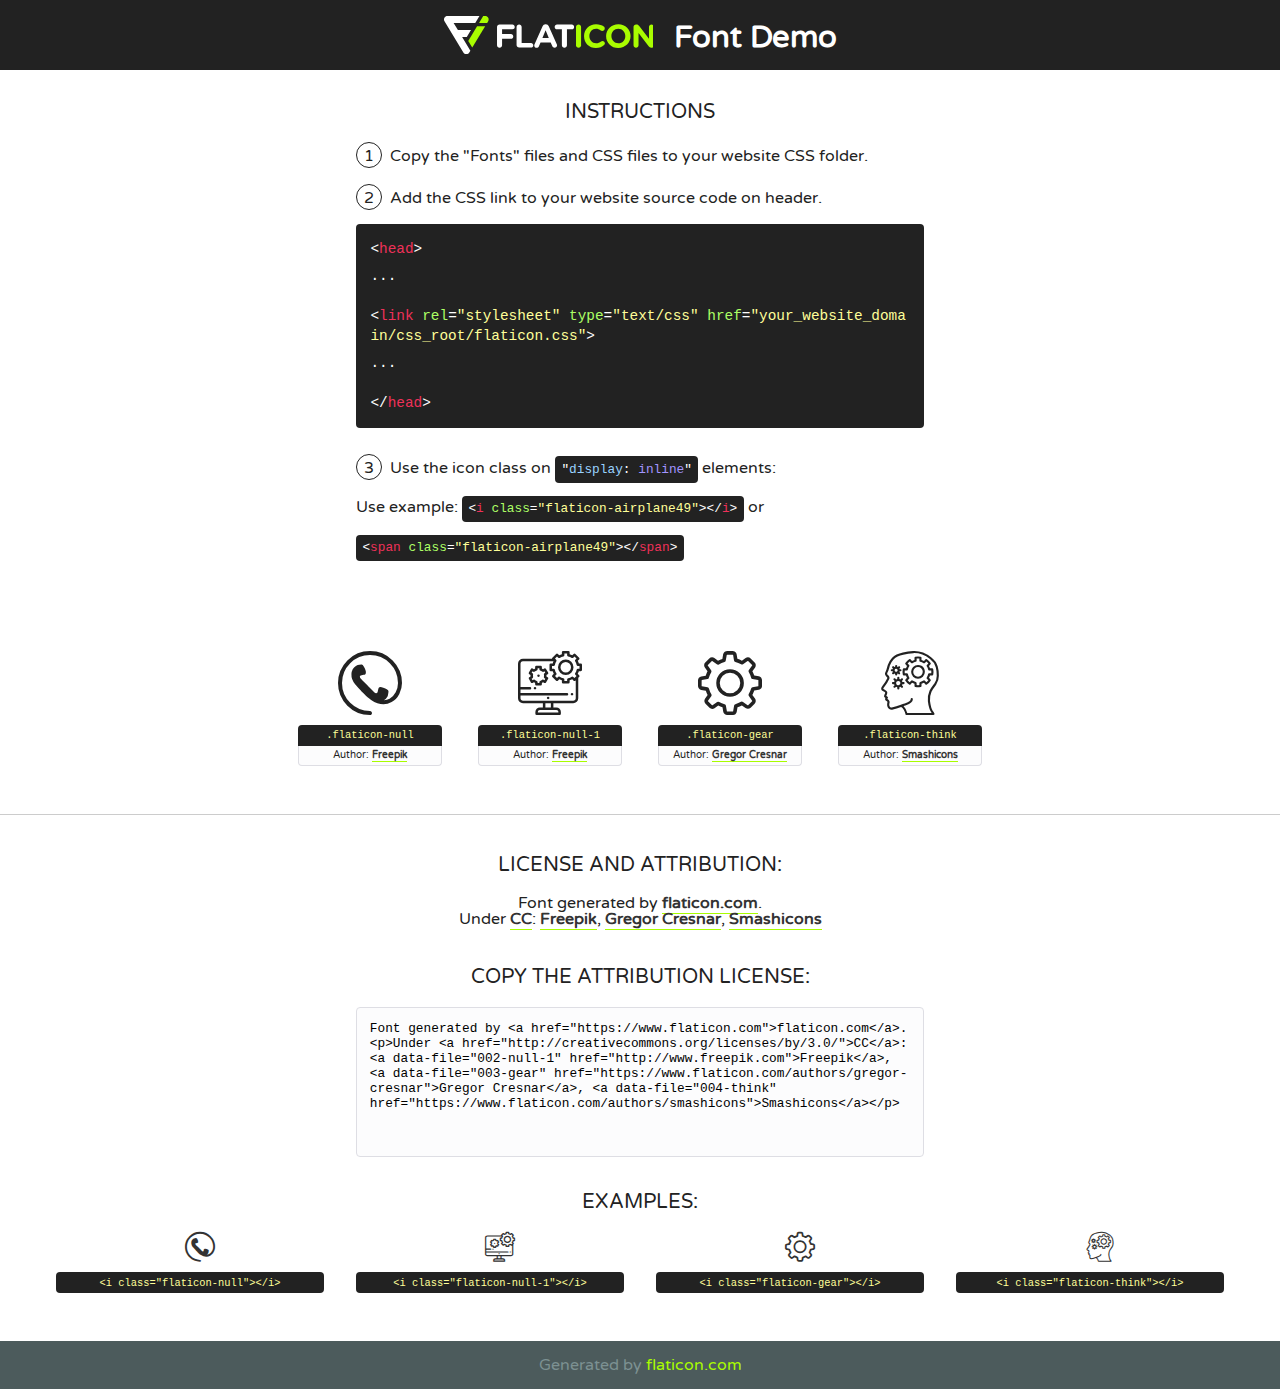
<file: assets/fonts/flaticon.html>
<!DOCTYPE html>
<!--
  Flaticon icon font: Flaticon
  Creation date: 02/06/2020 05:24
-->
<html>
<!DOCTYPE html>
<html>

<head>
    <title>Flaticon WebFont</title>
    <link href="http://fonts.googleapis.com/css?family=Varela+Round" rel="stylesheet" type="text/css" />
    <link rel="stylesheet" type="text/css" href="flaticon.css">
    <meta charset="UTF-8">
    <style>
    html, body, div, span, applet, object, iframe,
    h1, h2, h3, h4, h5, h6, p, blockquote, pre,
    a, abbr, acronym, address, big, cite, code,
    del, dfn, em, img, ins, kbd, q, s, samp,
    small, strike, strong, sub, sup, tt, var,
    b, u, i, center,
    dl, dt, dd, ol, ul, li,
    fieldset, form, label, legend,
    table, caption, tbody, tfoot, thead, tr, th, td,
    article, aside, canvas, details, embed, 
    figure, figcaption, footer, header, hgroup, 
    menu, nav, output, ruby, section, summary,
    time, mark, audio, video {
        margin: 0;
        padding: 0;
        border: 0;
        font-size: 100%;
        font: inherit;
        vertical-align: baseline;
    }
    /* HTML5 display-role reset for older browsers */
    article, aside, details, figcaption, figure, 
    footer, header, hgroup, menu, nav, section {
        display: block;
    }
    body {
        line-height: 1;
    }
    ol, ul {
        list-style: none;
    }
    blockquote, q {
        quotes: none;
    }
    blockquote:before, blockquote:after,
    q:before, q:after {
        content: '';
        content: none;
    }
    table {
        border-collapse: collapse;
        border-spacing: 0;
    }
    body {
        font-family: 'Varela Round', Helvetica, Arial, sans-serif;
        font-size: 16px;
        color: #222;
    }
    a {
        color: #333;
        border-bottom: 1px solid #a9fd00;
        font-weight: bold;
        text-decoration: none;
    }
    * {
        -moz-box-sizing: border-box;
        -webkit-box-sizing: border-box;
        box-sizing: border-box;
        margin: 0;
        padding: 0;
    }
    [class^="flaticon-"]:before, [class*=" flaticon-"]:before, [class^="flaticon-"]:after, [class*=" flaticon-"]:after {
        font-family: Flaticon;
        font-size: 30px;
        font-style: normal;
        margin-left: 20px;
        color: #333;
    }
    .wrapper {
        max-width: 600px;
        margin: auto;
        padding: 0 1em;
    }
    .title {
        font-size: 1.25em;
        text-align: center;
        margin-bottom: 1em;
        text-transform: uppercase;
    }
    header {
        text-align: center;
        background-color: #222;
        color: #fff;
        padding: 1em;
    }
    header .logo {
        width: 210px;
        height: 38px;
        display: inline-block;
        vertical-align: middle;
        margin-right: 1em;
        border: none;
    }
    header strong {
        font-size: 1.95em;
        font-weight: bold;
        vertical-align: middle;
        margin-top: 5px;
        display: inline-block;
    }
    .demo {
        margin: 2em auto;
        line-height: 1.25em;
    }
    .demo ul li {
        margin-bottom: 1em;
    }
    .demo ul li .num {
        color: #222;
        border-radius: 20px;
        display: inline-block;
        width: 26px;
        padding: 3px;
        height: 26px;
        text-align: center;
        margin-right: 0.5em;
        border: 1px solid #222;
    }
    .demo ul li code {
        background-color: #222;
        border-radius: 4px;
        padding: 0.25em 0.5em;
        display: inline-block;
        color: #fff;
        font-family: Consolas,Monaco,Lucida Console,Liberation Mono,DejaVu Sans Mono,Bitstream Vera Sans Mono,Courier New, monospace;
        font-weight: lighter;
        margin-top: 1em;
        font-size: 0.8em;
        word-break: break-all;
    }
    .demo ul li code.big {
        padding: 1em;
        font-size: 0.9em;
    }
    .demo ul li code .red {
        color: #EF3159;
    }
    .demo ul li code .green {
        color: #ACFF65;
    }
    .demo ul li code .yellow {
        color: #FFFF99;
    }
    .demo ul li code .blue {
        color: #99D3FF;
    }
    .demo ul li code .purple {
        color: #A295FF;
    }
    .demo ul li code .dots {
        margin-top: 0.5em;
        display: block;
    }
    #glyphs {
        border-bottom: 1px solid #ccc;
        padding: 2em 0;
        text-align: center;
    }
    .glyph {
        display: inline-block;
        width: 9em;
        margin: 1em;
        text-align: center;
        vertical-align: top;
        background: #FFF;
    }
    .glyph .glyph-icon {
        padding: 10px;
        display: block;
        font-family:"Flaticon";
        font-size: 64px;
        line-height: 1;
    }
    .glyph .glyph-icon:before {
        font-size: 64px;
        color: #222;
        margin-left: 0;
    }
    .class-name {
        font-size: 0.65em;
        background-color: #222;
        color: #fff;
        border-radius: 4px 4px 0 0;
        padding: 0.5em;
        color: #FFFF99;
        font-family: Consolas,Monaco,Lucida Console,Liberation Mono,DejaVu Sans Mono,Bitstream Vera Sans Mono,Courier New, monospace;
    }
    .author-name {
        font-size: 0.6em;
        background-color: #fcfcfd;
        border: 1px solid #DEDEE4;
        border-top: 0;
        border-radius: 0 0 4px 4px;
        padding: 0.5em;
    }
    .class-name:last-child {
        font-size: 10px;
        color:#888;
    }
    .class-name:last-child a {
        font-size: 10px;
        color:#555;
    }
    .class-name:last-child a:hover {
        color:#a9fd00;
    }
    .glyph > input {
        display: block;
        width: 100px;
        margin: 5px auto;
        text-align: center;
        font-size: 12px;
        cursor: text;
    }
    .glyph > input.icon-input {
        font-family:"Flaticon";
        font-size: 16px;
        margin-bottom: 10px;
    }
    .attribution .title {
        margin-top: 2em;
    }
    .attribution textarea {
        background-color: #fcfcfd;
        padding: 1em;
        border: none;
        box-shadow: none;
        border: 1px solid #DEDEE4;
        border-radius: 4px;
        resize: none;
        width: 100%;
        height: 150px;
        font-size: 0.8em;
        font-family: Consolas,Monaco,Lucida Console,Liberation Mono,DejaVu Sans Mono,Bitstream Vera Sans Mono,Courier New, monospace;
        -webkit-appearance: none;
    }
    .iconsuse {
        margin: 2em auto;
        text-align: center;
        max-width: 1200px;
    }
    .iconsuse:after {
        content: '';
        display: table;
        clear: both;
    }
    .iconsuse .image {
        float: left;
        width: 25%;
        padding: 0 1em;
    }
    .iconsuse .image p {
        margin-bottom: 1em;
    }
    .iconsuse .image span {
        display: block;
        font-size: 0.65em;
        background-color: #222;
        color: #fff;
        border-radius: 4px;
        padding: 0.5em;
        color: #FFFF99;
        margin-top: 1em;
        font-family: Consolas,Monaco,Lucida Console,Liberation Mono,DejaVu Sans Mono,Bitstream Vera Sans Mono,Courier New, monospace;
    }
    #footer {
        text-align: center;
        background-color: #4C5B5C;
        color: #7c9192;
        padding: 1em;
    }
    #footer a {
        border: none;
        color: #a9fd00;
        font-weight: normal;
    }
    @media (max-width: 960px) {
        .iconsuse .image {
            width: 50%;
        }
    }
    @media (max-width: 560px) {
        .iconsuse .image {
            width: 100%;
        }
    }
    </style>
</head>

<body class="characters-off">

    <header>
        <a href="https://www.flaticon.com" target="_blank" class="logo">
            <svg version="1.1" xmlns="http://www.w3.org/2000/svg" xmlns:xlink="http://www.w3.org/1999/xlink" xmlns:a="http://ns.adobe.com/AdobeSVGViewerExtensions/3.0/" viewBox="0 0 560.875 102.036" enable-background="new 0 0 560.875 102.036" xml:space="preserve">
                <defs>
                </defs>
                <g>
                    <g class="letters">
                        <path fill="#ffffff" d="M141.596,29.675c0-3.777,2.985-6.767,6.764-6.767h34.438c3.426,0,6.15,2.728,6.15,6.15
                        c0,3.43-2.724,6.149-6.15,6.149h-27.674v13.091h23.719c3.429,0,6.151,2.724,6.151,6.15c0,3.43-2.723,6.149-6.151,6.149h-23.719
                        v17.574c0,3.773-2.986,6.761-6.764,6.761c-3.779,0-6.764-2.989-6.764-6.761V29.675z"></path>
                        <path fill="#ffffff" d="M193.844,29.149c0-3.781,2.985-6.767,6.764-6.767c3.776,0,6.763,2.985,6.763,6.767v42.957h25.039
                        c3.426,0,6.149,2.726,6.149,6.153c0,3.425-2.723,6.15-6.149,6.15h-31.802c-3.779,0-6.764-2.986-6.764-6.768V29.149z"></path>
                        <path fill="#ffffff" d="M241.891,75.71l21.438-48.407c1.492-3.341,4.215-5.357,7.906-5.357h0.792
                        c3.686,0,6.323,2.017,7.815,5.357l21.439,48.407c0.436,0.967,0.701,1.845,0.701,2.723c0,3.602-2.809,6.501-6.414,6.501
                        c-3.161,0-5.269-1.845-6.499-4.655l-4.132-9.661h-27.059l-4.301,10.102c-1.144,2.631-3.426,4.214-6.237,4.214
                        c-3.517,0-6.24-2.81-6.24-6.325C241.1,77.64,241.451,76.677,241.891,75.71z M279.932,58.666l-8.521-20.297l-8.526,20.297H279.932
                        z"></path>
                        <path fill="#ffffff" d="M314.864,35.387H301.86c-3.429,0-6.239-2.813-6.239-6.238c0-3.429,2.811-6.24,6.239-6.24h39.533
                        c3.426,0,6.237,2.811,6.237,6.24c0,3.425-2.811,6.238-6.237,6.238h-13.001v42.785c0,3.773-2.99,6.761-6.764,6.761
                        c-3.779,0-6.764-2.989-6.764-6.761V35.387z"></path>
                        <path fill="#A9FD00" d="M352.615,29.149c0-3.781,2.985-6.767,6.767-6.767c3.774,0,6.761,2.985,6.761,6.767v49.024
                        c0,3.773-2.987,6.761-6.761,6.761c-3.781,0-6.767-2.989-6.767-6.761V29.149z"></path>
                        <path fill="#A9FD00" d="M374.132,53.836v-0.179c0-17.481,13.178-31.801,32.065-31.801c9.22,0,15.459,2.458,20.557,6.238
                        c1.402,1.054,2.637,2.985,2.637,5.357c0,3.692-2.985,6.59-6.681,6.59c-1.845,0-3.071-0.702-4.044-1.319
                        c-3.776-2.813-7.729-4.393-12.562-4.393c-10.364,0-17.831,8.611-17.831,19.154v0.173c0,10.542,7.291,19.329,17.831,19.329
                        c5.715,0,9.492-1.756,13.359-4.834c1.049-0.874,2.458-1.491,4.039-1.491c3.429,0,6.325,2.813,6.325,6.236
                        c0,2.106-1.056,3.78-2.282,4.834c-5.539,4.834-12.036,7.733-21.878,7.733C387.572,85.464,374.132,71.493,374.132,53.836z"></path>
                        <path fill="#A9FD00" d="M433.009,53.836v-0.179c0-17.481,13.79-31.801,32.766-31.801c18.981,0,32.592,14.143,32.592,31.628v0.173
                        c0,17.483-13.785,31.807-32.769,31.807C446.625,85.464,433.009,71.32,433.009,53.836z M484.224,53.836v-0.179
                        c0-10.539-7.725-19.326-18.626-19.326c-10.893,0-18.449,8.611-18.449,19.154v0.173c0,10.542,7.73,19.329,18.626,19.329
                        C476.676,72.986,484.224,64.378,484.224,53.836z"></path>
                        <path fill="#A9FD00" d="M506.233,29.321c0-3.774,2.99-6.763,6.767-6.763h1.401c3.252,0,5.183,1.583,7.029,3.953l26.093,34.265
                        V29.059c0-3.692,2.99-6.677,6.681-6.677c3.683,0,6.671,2.985,6.671,6.677v48.934c0,3.78-2.987,6.765-6.764,6.765h-0.436
                        c-3.257,0-5.188-1.581-7.034-3.953l-27.056-35.492v32.944c0,3.687-2.985,6.676-6.678,6.676c-3.683,0-6.673-2.989-6.673-6.676
                        V29.321z"></path>
                    </g>
                    <g class="insignia">
                        <path fill="#ffffff" d="M48.372,56.137h12.517l11.156-18.537H37.186L25.688,18.539h57.825L94.668,0H9.271
                        C5.925,0,2.842,1.801,1.198,4.716c-1.644,2.907-1.593,6.482,0.134,9.343l50.38,83.501c1.678,2.781,4.689,4.476,7.938,4.476
                        c3.246,0,6.257-1.695,7.935-4.476l2.898-4.804L48.372,56.137z"></path>
                        <g class="i">
                            <path fill="#A9FD00" d="M93.575,18.539h0.031v0.004l21.652,0.004l2.705-4.488c1.727-2.861,1.778-6.436,0.133-9.343
                            C116.454,1.801,113.371,0,110.026,0h-5.294L93.575,18.539z"></path>
                            <polygon fill="#A9FD00" points="88.291,27.356 64.725,66.486 75.519,84.404 109.942,27.356"></polygon>
                        </g>
                    </g>
                </g>
            </svg>
        </a>
        <strong>Font Demo</strong>
    </header>


    <section class="demo wrapper">

        <p class="title">Instructions</p>

        <ul>
            <li>
                <span class="num">1</span>Copy the "Fonts" files and CSS files to your website CSS folder.
            </li>
            <li>
                <span class="num">2</span>Add the CSS link to your website source code on header.
                <code class="big">
                    &lt;<span class="red">head</span>&gt;
                    <br/><span class="dots">...</span>
                    <br/>&lt;<span class="red">link</span> <span class="green">rel</span>=<span class="yellow">"stylesheet"</span> <span class="green">type</span>=<span class="yellow">"text/css"</span> <span class="green">href</span>=<span class="yellow">"your_website_domain/css_root/flaticon.css"</span>&gt;
                    <br/><span class="dots">...</span>
                    <br/>&lt;/<span class="red">head</span>&gt;
                </code>
            </li>

            <li>
                <p>
                    <span class="num">3</span>Use the icon class on <code>"<span class="blue">display</span>:<span class="purple"> inline</span>"</code> elements:
                    <br />
                    Use example: <code>&lt;<span class="red">i</span> <span class="green">class</span>=<span class="yellow">&quot;flaticon-airplane49&quot;</span>&gt;&lt;/<span class="red">i</span>&gt;</code> or <code>&lt;<span class="red">span</span> <span class="green">class</span>=<span class="yellow">&quot;flaticon-airplane49&quot;</span>&gt;&lt;/<span class="red">span</span>&gt;</code>
            </li>
        </ul>

    </section>




   <section id="glyphs">          
    
      
        <div class="glyph"><div class="glyph-icon flaticon-null"></div>
            <div class="class-name">.flaticon-null</div>
            <div class="author-name">Author: <a data-file="001-null" href="http://www.freepik.com">Freepik</a> </div> 
        </div>        
        
        <div class="glyph"><div class="glyph-icon flaticon-null-1"></div>
            <div class="class-name">.flaticon-null-1</div>
            <div class="author-name">Author: <a data-file="002-null-1" href="http://www.freepik.com">Freepik</a> </div> 
        </div>        
        
        <div class="glyph"><div class="glyph-icon flaticon-gear"></div>
            <div class="class-name">.flaticon-gear</div>
            <div class="author-name">Author: <a data-file="003-gear" href="https://www.flaticon.com/authors/gregor-cresnar">Gregor Cresnar</a> </div> 
        </div>        
        
        <div class="glyph"><div class="glyph-icon flaticon-think"></div>
            <div class="class-name">.flaticon-think</div>
            <div class="author-name">Author: <a data-file="004-think" href="https://www.flaticon.com/authors/smashicons">Smashicons</a> </div> 
        </div>        
        

    </section>



    <section class="attribution wrapper"   style="text-align:center;">

      <div class="title">License and attribution:</div><div class="attrDiv">Font generated by <a href="https://www.flaticon.com">flaticon.com</a>. <div><p>Under <a href="http://creativecommons.org/licenses/by/3.0/">CC</a>: <a data-file="002-null-1" href="http://www.freepik.com">Freepik</a>, <a data-file="003-gear" href="https://www.flaticon.com/authors/gregor-cresnar">Gregor Cresnar</a>, <a data-file="004-think" href="https://www.flaticon.com/authors/smashicons">Smashicons</a></p>  </div>
      </div>
      <div class="title">Copy the Attribution License:</div>

    <textarea onclick="this.focus();this.select();">Font generated by &lt;a href=&quot;https://www.flaticon.com&quot;&gt;flaticon.com&lt;/a&gt;. <p>Under <a href="http://creativecommons.org/licenses/by/3.0/">CC</a>: <a data-file="002-null-1" href="http://www.freepik.com">Freepik</a>, <a data-file="003-gear" href="https://www.flaticon.com/authors/gregor-cresnar">Gregor Cresnar</a>, <a data-file="004-think" href="https://www.flaticon.com/authors/smashicons">Smashicons</a></p>  
     </textarea>

    </section>

    <section class="iconsuse">

          <div class="title">Examples:</div>            
             
            <div class="image">
                <p>
                    <i class="glyph-icon flaticon-null"></i> 
                    <span>&lt;i class=&quot;flaticon-null&quot;&gt;&lt;/i&gt;</span>
                </p>
            </div>
            
            <div class="image">
                <p>
                    <i class="glyph-icon flaticon-null-1"></i> 
                    <span>&lt;i class=&quot;flaticon-null-1&quot;&gt;&lt;/i&gt;</span>
                </p>
            </div>
            
            <div class="image">
                <p>
                    <i class="glyph-icon flaticon-gear"></i> 
                    <span>&lt;i class=&quot;flaticon-gear&quot;&gt;&lt;/i&gt;</span>
                </p>
            </div>
            
            <div class="image">
                <p>
                    <i class="glyph-icon flaticon-think"></i> 
                    <span>&lt;i class=&quot;flaticon-think&quot;&gt;&lt;/i&gt;</span>
                </p>
            </div>
                       
        </div>
                            
    </section>

<div id="footer">
    <div>Generated by <a href="https://www.flaticon.com">flaticon.com</a>
    </div>
</div>



</body>
</html>
</file>
<file: assets/css/themify-icons.css>
@font-face {
	font-family: 'themify';
	src:url('../fonts/themify.eot?-fvbane');


	src:url('../fonts/themify.eot?#iefix-fvbane') format('embedded-opentype'),
		url('../fonts/themify.woff?-fvbane') format('woff'),
		url('../fonts/themify.ttf?-fvbane') format('truetype'),
		url('../fonts/themify.svg?-fvbane#themify') format('svg');
	font-weight: normal;
	font-style: normal;
}

[class^="ti-"], [class*=" ti-"] {
	font-family: 'themify';
	speak: none;
	font-style: normal;
	font-weight: normal;
	font-variant: normal;
	text-transform: none;
	line-height: 1;

	/* Better Font Rendering =========== */
	-webkit-font-smoothing: antialiased;
	-moz-osx-font-smoothing: grayscale;
}

.ti-wand:before {
	content: "\e600";
}
.ti-volume:before {
	content: "\e601";
}
.ti-user:before {
	content: "\e602";
}
.ti-unlock:before {
	content: "\e603";
}
.ti-unlink:before {
	content: "\e604";
}
.ti-trash:before {
	content: "\e605";
}
.ti-thought:before {
	content: "\e606";
}
.ti-target:before {
	content: "\e607";
}
.ti-tag:before {
	content: "\e608";
}
.ti-tablet:before {
	content: "\e609";
}
.ti-star:before {
	content: "\e60a";
}
.ti-spray:before {
	content: "\e60b";
}
.ti-signal:before {
	content: "\e60c";
}
.ti-shopping-cart:before {
	content: "\e60d";
}
.ti-shopping-cart-full:before {
	content: "\e60e";
}
.ti-settings:before {
	content: "\e60f";
}
.ti-search:before {
	content: "\e610";
}
.ti-zoom-in:before {
	content: "\e611";
}
.ti-zoom-out:before {
	content: "\e612";
}
.ti-cut:before {
	content: "\e613";
}
.ti-ruler:before {
	content: "\e614";
}
.ti-ruler-pencil:before {
	content: "\e615";
}
.ti-ruler-alt:before {
	content: "\e616";
}
.ti-bookmark:before {
	content: "\e617";
}
.ti-bookmark-alt:before {
	content: "\e618";
}
.ti-reload:before {
	content: "\e619";
}
.ti-plus:before {
	content: "\e61a";
}
.ti-pin:before {
	content: "\e61b";
}
.ti-pencil:before {
	content: "\e61c";
}
.ti-pencil-alt:before {
	content: "\e61d";
}
.ti-paint-roller:before {
	content: "\e61e";
}
.ti-paint-bucket:before {
	content: "\e61f";
}
.ti-na:before {
	content: "\e620";
}
.ti-mobile:before {
	content: "\e621";
}
.ti-minus:before {
	content: "\e622";
}
.ti-medall:before {
	content: "\e623";
}
.ti-medall-alt:before {
	content: "\e624";
}
.ti-marker:before {
	content: "\e625";
}
.ti-marker-alt:before {
	content: "\e626";
}
.ti-arrow-up:before {
	content: "\e627";
}
.ti-arrow-right:before {
	content: "\e628";
}
.ti-arrow-left:before {
	content: "\e629";
}
.ti-arrow-down:before {
	content: "\e62a";
}
.ti-lock:before {
	content: "\e62b";
}
.ti-location-arrow:before {
	content: "\e62c";
}
.ti-link:before {
	content: "\e62d";
}
.ti-layout:before {
	content: "\e62e";
}
.ti-layers:before {
	content: "\e62f";
}
.ti-layers-alt:before {
	content: "\e630";
}
.ti-key:before {
	content: "\e631";
}
.ti-import:before {
	content: "\e632";
}
.ti-image:before {
	content: "\e633";
}
.ti-heart:before {
	content: "\e634";
}
.ti-heart-broken:before {
	content: "\e635";
}
.ti-hand-stop:before {
	content: "\e636";
}
.ti-hand-open:before {
	content: "\e637";
}
.ti-hand-drag:before {
	content: "\e638";
}
.ti-folder:before {
	content: "\e639";
}
.ti-flag:before {
	content: "\e63a";
}
.ti-flag-alt:before {
	content: "\e63b";
}
.ti-flag-alt-2:before {
	content: "\e63c";
}
.ti-eye:before {
	content: "\e63d";
}
.ti-export:before {
	content: "\e63e";
}
.ti-exchange-vertical:before {
	content: "\e63f";
}
.ti-desktop:before {
	content: "\e640";
}
.ti-cup:before {
	content: "\e641";
}
.ti-crown:before {
	content: "\e642";
}
.ti-comments:before {
	content: "\e643";
}
.ti-comment:before {
	content: "\e644";
}
.ti-comment-alt:before {
	content: "\e645";
}
.ti-close:before {
	content: "\e646";
}
.ti-clip:before {
	content: "\e647";
}
.ti-angle-up:before {
	content: "\e648";
}
.ti-angle-right:before {
	content: "\e649";
}
.ti-angle-left:before {
	content: "\e64a";
}
.ti-angle-down:before {
	content: "\e64b";
}
.ti-check:before {
	content: "\e64c";
}
.ti-check-box:before {
	content: "\e64d";
}
.ti-camera:before {
	content: "\e64e";
}
.ti-announcement:before {
	content: "\e64f";
}
.ti-brush:before {
	content: "\e650";
}
.ti-briefcase:before {
	content: "\e651";
}
.ti-bolt:before {
	content: "\e652";
}
.ti-bolt-alt:before {
	content: "\e653";
}
.ti-blackboard:before {
	content: "\e654";
}
.ti-bag:before {
	content: "\e655";
}
.ti-move:before {
	content: "\e656";
}
.ti-arrows-vertical:before {
	content: "\e657";
}
.ti-arrows-horizontal:before {
	content: "\e658";
}
.ti-fullscreen:before {
	content: "\e659";
}
.ti-arrow-top-right:before {
	content: "\e65a";
}
.ti-arrow-top-left:before {
	content: "\e65b";
}
.ti-arrow-circle-up:before {
	content: "\e65c";
}
.ti-arrow-circle-right:before {
	content: "\e65d";
}
.ti-arrow-circle-left:before {
	content: "\e65e";
}
.ti-arrow-circle-down:before {
	content: "\e65f";
}
.ti-angle-double-up:before {
	content: "\e660";
}
.ti-angle-double-right:before {
	content: "\e661";
}
.ti-angle-double-left:before {
	content: "\e662";
}
.ti-angle-double-down:before {
	content: "\e663";
}
.ti-zip:before {
	content: "\e664";
}
.ti-world:before {
	content: "\e665";
}
.ti-wheelchair:before {
	content: "\e666";
}
.ti-view-list:before {
	content: "\e667";
}
.ti-view-list-alt:before {
	content: "\e668";
}
.ti-view-grid:before {
	content: "\e669";
}
.ti-uppercase:before {
	content: "\e66a";
}
.ti-upload:before {
	content: "\e66b";
}
.ti-underline:before {
	content: "\e66c";
}
.ti-truck:before {
	content: "\e66d";
}
.ti-timer:before {
	content: "\e66e";
}
.ti-ticket:before {
	content: "\e66f";
}
.ti-thumb-up:before {
	content: "\e670";
}
.ti-thumb-down:before {
	content: "\e671";
}
.ti-text:before {
	content: "\e672";
}
.ti-stats-up:before {
	content: "\e673";
}
.ti-stats-down:before {
	content: "\e674";
}
.ti-split-v:before {
	content: "\e675";
}
.ti-split-h:before {
	content: "\e676";
}
.ti-smallcap:before {
	content: "\e677";
}
.ti-shine:before {
	content: "\e678";
}
.ti-shift-right:before {
	content: "\e679";
}
.ti-shift-left:before {
	content: "\e67a";
}
.ti-shield:before {
	content: "\e67b";
}
.ti-notepad:before {
	content: "\e67c";
}
.ti-server:before {
	content: "\e67d";
}
.ti-quote-right:before {
	content: "\e67e";
}
.ti-quote-left:before {
	content: "\e67f";
}
.ti-pulse:before {
	content: "\e680";
}
.ti-printer:before {
	content: "\e681";
}
.ti-power-off:before {
	content: "\e682";
}
.ti-plug:before {
	content: "\e683";
}
.ti-pie-chart:before {
	content: "\e684";
}
.ti-paragraph:before {
	content: "\e685";
}
.ti-panel:before {
	content: "\e686";
}
.ti-package:before {
	content: "\e687";
}
.ti-music:before {
	content: "\e688";
}
.ti-music-alt:before {
	content: "\e689";
}
.ti-mouse:before {
	content: "\e68a";
}
.ti-mouse-alt:before {
	content: "\e68b";
}
.ti-money:before {
	content: "\e68c";
}
.ti-microphone:before {
	content: "\e68d";
}
.ti-menu:before {
	content: "\e68e";
}
.ti-menu-alt:before {
	content: "\e68f";
}
.ti-map:before {
	content: "\e690";
}
.ti-map-alt:before {
	content: "\e691";
}
.ti-loop:before {
	content: "\e692";
}
.ti-location-pin:before {
	content: "\e693";
}
.ti-list:before {
	content: "\e694";
}
.ti-light-bulb:before {
	content: "\e695";
}
.ti-Italic:before {
	content: "\e696";
}
.ti-info:before {
	content: "\e697";
}
.ti-infinite:before {
	content: "\e698";
}
.ti-id-badge:before {
	content: "\e699";
}
.ti-hummer:before {
	content: "\e69a";
}
.ti-home:before {
	content: "\e69b";
}
.ti-help:before {
	content: "\e69c";
}
.ti-headphone:before {
	content: "\e69d";
}
.ti-harddrives:before {
	content: "\e69e";
}
.ti-harddrive:before {
	content: "\e69f";
}
.ti-gift:before {
	content: "\e6a0";
}
.ti-game:before {
	content: "\e6a1";
}
.ti-filter:before {
	content: "\e6a2";
}
.ti-files:before {
	content: "\e6a3";
}
.ti-file:before {
	content: "\e6a4";
}
.ti-eraser:before {
	content: "\e6a5";
}
.ti-envelope:before {
	content: "\e6a6";
}
.ti-download:before {
	content: "\e6a7";
}
.ti-direction:before {
	content: "\e6a8";
}
.ti-direction-alt:before {
	content: "\e6a9";
}
.ti-dashboard:before {
	content: "\e6aa";
}
.ti-control-stop:before {
	content: "\e6ab";
}
.ti-control-shuffle:before {
	content: "\e6ac";
}
.ti-control-play:before {
	content: "\e6ad";
}
.ti-control-pause:before {
	content: "\e6ae";
}
.ti-control-forward:before {
	content: "\e6af";
}
.ti-control-backward:before {
	content: "\e6b0";
}
.ti-cloud:before {
	content: "\e6b1";
}
.ti-cloud-up:before {
	content: "\e6b2";
}
.ti-cloud-down:before {
	content: "\e6b3";
}
.ti-clipboard:before {
	content: "\e6b4";
}
.ti-car:before {
	content: "\e6b5";
}
.ti-calendar:before {
	content: "\e6b6";
}
.ti-book:before {
	content: "\e6b7";
}
.ti-bell:before {
	content: "\e6b8";
}
.ti-basketball:before {
	content: "\e6b9";
}
.ti-bar-chart:before {
	content: "\e6ba";
}
.ti-bar-chart-alt:before {
	content: "\e6bb";
}
.ti-back-right:before {
	content: "\e6bc";
}
.ti-back-left:before {
	content: "\e6bd";
}
.ti-arrows-corner:before {
	content: "\e6be";
}
.ti-archive:before {
	content: "\e6bf";
}
.ti-anchor:before {
	content: "\e6c0";
}
.ti-align-right:before {
	content: "\e6c1";
}
.ti-align-left:before {
	content: "\e6c2";
}
.ti-align-justify:before {
	content: "\e6c3";
}
.ti-align-center:before {
	content: "\e6c4";
}
.ti-alert:before {
	content: "\e6c5";
}
.ti-alarm-clock:before {
	content: "\e6c6";
}
.ti-agenda:before {
	content: "\e6c7";
}
.ti-write:before {
	content: "\e6c8";
}
.ti-window:before {
	content: "\e6c9";
}
.ti-widgetized:before {
	content: "\e6ca";
}
.ti-widget:before {
	content: "\e6cb";
}
.ti-widget-alt:before {
	content: "\e6cc";
}
.ti-wallet:before {
	content: "\e6cd";
}
.ti-video-clapper:before {
	content: "\e6ce";
}
.ti-video-camera:before {
	content: "\e6cf";
}
.ti-vector:before {
	content: "\e6d0";
}
.ti-themify-logo:before {
	content: "\e6d1";
}
.ti-themify-favicon:before {
	content: "\e6d2";
}
.ti-themify-favicon-alt:before {
	content: "\e6d3";
}
.ti-support:before {
	content: "\e6d4";
}
.ti-stamp:before {
	content: "\e6d5";
}
.ti-split-v-alt:before {
	content: "\e6d6";
}
.ti-slice:before {
	content: "\e6d7";
}
.ti-shortcode:before {
	content: "\e6d8";
}
.ti-shift-right-alt:before {
	content: "\e6d9";
}
.ti-shift-left-alt:before {
	content: "\e6da";
}
.ti-ruler-alt-2:before {
	content: "\e6db";
}
.ti-receipt:before {
	content: "\e6dc";
}
.ti-pin2:before {
	content: "\e6dd";
}
.ti-pin-alt:before {
	content: "\e6de";
}
.ti-pencil-alt2:before {
	content: "\e6df";
}
.ti-palette:before {
	content: "\e6e0";
}
.ti-more:before {
	content: "\e6e1";
}
.ti-more-alt:before {
	content: "\e6e2";
}
.ti-microphone-alt:before {
	content: "\e6e3";
}
.ti-magnet:before {
	content: "\e6e4";
}
.ti-line-double:before {
	content: "\e6e5";
}
.ti-line-dotted:before {
	content: "\e6e6";
}
.ti-line-dashed:before {
	content: "\e6e7";
}
.ti-layout-width-full:before {
	content: "\e6e8";
}
.ti-layout-width-default:before {
	content: "\e6e9";
}
.ti-layout-width-default-alt:before {
	content: "\e6ea";
}
.ti-layout-tab:before {
	content: "\e6eb";
}
.ti-layout-tab-window:before {
	content: "\e6ec";
}
.ti-layout-tab-v:before {
	content: "\e6ed";
}
.ti-layout-tab-min:before {
	content: "\e6ee";
}
.ti-layout-slider:before {
	content: "\e6ef";
}
.ti-layout-slider-alt:before {
	content: "\e6f0";
}
.ti-layout-sidebar-right:before {
	content: "\e6f1";
}
.ti-layout-sidebar-none:before {
	content: "\e6f2";
}
.ti-layout-sidebar-left:before {
	content: "\e6f3";
}
.ti-layout-placeholder:before {
	content: "\e6f4";
}
.ti-layout-menu:before {
	content: "\e6f5";
}
.ti-layout-menu-v:before {
	content: "\e6f6";
}
.ti-layout-menu-separated:before {
	content: "\e6f7";
}
.ti-layout-menu-full:before {
	content: "\e6f8";
}
.ti-layout-media-right-alt:before {
	content: "\e6f9";
}
.ti-layout-media-right:before {
	content: "\e6fa";
}
.ti-layout-media-overlay:before {
	content: "\e6fb";
}
.ti-layout-media-overlay-alt:before {
	content: "\e6fc";
}
.ti-layout-media-overlay-alt-2:before {
	content: "\e6fd";
}
.ti-layout-media-left-alt:before {
	content: "\e6fe";
}
.ti-layout-media-left:before {
	content: "\e6ff";
}
.ti-layout-media-center-alt:before {
	content: "\e700";
}
.ti-layout-media-center:before {
	content: "\e701";
}
.ti-layout-list-thumb:before {
	content: "\e702";
}
.ti-layout-list-thumb-alt:before {
	content: "\e703";
}
.ti-layout-list-post:before {
	content: "\e704";
}
.ti-layout-list-large-image:before {
	content: "\e705";
}
.ti-layout-line-solid:before {
	content: "\e706";
}
.ti-layout-grid4:before {
	content: "\e707";
}
.ti-layout-grid3:before {
	content: "\e708";
}
.ti-layout-grid2:before {
	content: "\e709";
}
.ti-layout-grid2-thumb:before {
	content: "\e70a";
}
.ti-layout-cta-right:before {
	content: "\e70b";
}
.ti-layout-cta-left:before {
	content: "\e70c";
}
.ti-layout-cta-center:before {
	content: "\e70d";
}
.ti-layout-cta-btn-right:before {
	content: "\e70e";
}
.ti-layout-cta-btn-left:before {
	content: "\e70f";
}
.ti-layout-column4:before {
	content: "\e710";
}
.ti-layout-column3:before {
	content: "\e711";
}
.ti-layout-column2:before {
	content: "\e712";
}
.ti-layout-accordion-separated:before {
	content: "\e713";
}
.ti-layout-accordion-merged:before {
	content: "\e714";
}
.ti-layout-accordion-list:before {
	content: "\e715";
}
.ti-ink-pen:before {
	content: "\e716";
}
.ti-info-alt:before {
	content: "\e717";
}
.ti-help-alt:before {
	content: "\e718";
}
.ti-headphone-alt:before {
	content: "\e719";
}
.ti-hand-point-up:before {
	content: "\e71a";
}
.ti-hand-point-right:before {
	content: "\e71b";
}
.ti-hand-point-left:before {
	content: "\e71c";
}
.ti-hand-point-down:before {
	content: "\e71d";
}
.ti-gallery:before {
	content: "\e71e";
}
.ti-face-smile:before {
	content: "\e71f";
}
.ti-face-sad:before {
	content: "\e720";
}
.ti-credit-card:before {
	content: "\e721";
}
.ti-control-skip-forward:before {
	content: "\e722";
}
.ti-control-skip-backward:before {
	content: "\e723";
}
.ti-control-record:before {
	content: "\e724";
}
.ti-control-eject:before {
	content: "\e725";
}
.ti-comments-smiley:before {
	content: "\e726";
}
.ti-brush-alt:before {
	content: "\e727";
}
.ti-youtube:before {
	content: "\e728";
}
.ti-vimeo:before {
	content: "\e729";
}
.ti-twitter:before {
	content: "\e72a";
}
.ti-time:before {
	content: "\e72b";
}
.ti-tumblr:before {
	content: "\e72c";
}
.ti-skype:before {
	content: "\e72d";
}
.ti-share:before {
	content: "\e72e";
}
.ti-share-alt:before {
	content: "\e72f";
}
.ti-rocket:before {
	content: "\e730";
}
.ti-pinterest:before {
	content: "\e731";
}
.ti-new-window:before {
	content: "\e732";
}
.ti-microsoft:before {
	content: "\e733";
}
.ti-list-ol:before {
	content: "\e734";
}
.ti-linkedin:before {
	content: "\e735";
}
.ti-layout-sidebar-2:before {
	content: "\e736";
}
.ti-layout-grid4-alt:before {
	content: "\e737";
}
.ti-layout-grid3-alt:before {
	content: "\e738";
}
.ti-layout-grid2-alt:before {
	content: "\e739";
}
.ti-layout-column4-alt:before {
	content: "\e73a";
}
.ti-layout-column3-alt:before {
	content: "\e73b";
}
.ti-layout-column2-alt:before {
	content: "\e73c";
}
.ti-instagram:before {
	content: "\e73d";
}
.ti-google:before {
	content: "\e73e";
}
.ti-github:before {
	content: "\e73f";
}
.ti-flickr:before {
	content: "\e740";
}
.ti-facebook:before {
	content: "\e741";
}
.ti-dropbox:before {
	content: "\e742";
}
.ti-dribbble:before {
	content: "\e743";
}
.ti-apple:before {
	content: "\e744";
}
.ti-android:before {
	content: "\e745";
}
.ti-save:before {
	content: "\e746";
}
.ti-save-alt:before {
	content: "\e747";
}
.ti-yahoo:before {
	content: "\e748";
}
.ti-wordpress:before {
	content: "\e749";
}
.ti-vimeo-alt:before {
	content: "\e74a";
}
.ti-twitter-alt:before {
	content: "\e74b";
}
.ti-tumblr-alt:before {
	content: "\e74c";
}
.ti-trello:before {
	content: "\e74d";
}
.ti-stack-overflow:before {
	content: "\e74e";
}
.ti-soundcloud:before {
	content: "\e74f";
}
.ti-sharethis:before {
	content: "\e750";
}
.ti-sharethis-alt:before {
	content: "\e751";
}
.ti-reddit:before {
	content: "\e752";
}
.ti-pinterest-alt:before {
	content: "\e753";
}
.ti-microsoft-alt:before {
	content: "\e754";
}
.ti-linux:before {
	content: "\e755";
}
.ti-jsfiddle:before {
	content: "\e756";
}
.ti-joomla:before {
	content: "\e757";
}
.ti-html5:before {
	content: "\e758";
}
.ti-flickr-alt:before {
	content: "\e759";
}
.ti-email:before {
	content: "\e75a";
}
.ti-drupal:before {
	content: "\e75b";
}
.ti-dropbox-alt:before {
	content: "\e75c";
}
.ti-css3:before {
	content: "\e75d";
}
.ti-rss:before {
	content: "\e75e";
}
.ti-rss-alt:before {
	content: "\e75f";
}
</file>
<file: assets/css/nice-select.css>
.nice-select {
  -webkit-tap-highlight-color: transparent;
  background-color: #fff;
  border-radius: 5px;
  border: solid 1px #e8e8e8;
  box-sizing: border-box;
  clear: both;
  cursor: pointer;
  display: block;
  float: left;
  font-family: inherit;
  font-size: 14px;
  font-weight: normal;
  height: 42px;
  line-height: 40px;
  outline: none;
  padding-left: 18px;
  padding-right: 30px;
  position: relative;
  text-align: left !important;
  -webkit-transition: all 0.2s ease-in-out;
  transition: all 0.2s ease-in-out;
  -webkit-user-select: none;
     -moz-user-select: none;
      -ms-user-select: none;
          user-select: none;
  white-space: nowrap;
  width: auto; }
  .nice-select:hover {
    border-color: #dbdbdb; }
  .nice-select:active, .nice-select.open, .nice-select:focus {
    border-color: #999; }
  .nice-select:after {
    border-bottom: 2px solid #999;
    border-right: 2px solid #999;
    content: '';
    display: block;
    height: 5px;
    margin-top: -4px;
    pointer-events: none;
    position: absolute;
    right: 12px;
    top: 50%;
    -webkit-transform-origin: 66% 66%;
        -ms-transform-origin: 66% 66%;
            transform-origin: 66% 66%;
    -webkit-transform: rotate(45deg);
        -ms-transform: rotate(45deg);
            transform: rotate(45deg);
    -webkit-transition: all 0.15s ease-in-out;
    transition: all 0.15s ease-in-out;
    width: 5px; }
  .nice-select.open:after {
    -webkit-transform: rotate(-135deg);
        -ms-transform: rotate(-135deg);
            transform: rotate(-135deg); }
  .nice-select.open .list {
    opacity: 1;
    pointer-events: auto;
    -webkit-transform: scale(1) translateY(0);
        -ms-transform: scale(1) translateY(0);
            transform: scale(1) translateY(0); }
  .nice-select.disabled {
    border-color: #ededed;
    color: #999;
    pointer-events: none; }
    .nice-select.disabled:after {
      border-color: #cccccc; }
  .nice-select.wide {
    width: 100%; }
    .nice-select.wide .list {
      left: 0 !important;
      right: 0 !important; }
  .nice-select.right {
    float: right; }
    .nice-select.right .list {
      left: auto;
      right: 0; }
  .nice-select.small {
    font-size: 12px;
    height: 36px;
    line-height: 34px; }
    .nice-select.small:after {
      height: 4px;
      width: 4px; }
    .nice-select.small .option {
      line-height: 34px;
      min-height: 34px; }
  .nice-select .list {
    background-color: #fff;
    border-radius: 5px;
    box-shadow: 0 0 0 1px rgba(68, 68, 68, 0.11);
    box-sizing: border-box;
    margin-top: 4px;
    opacity: 0;
    overflow: hidden;
    padding: 0;
    pointer-events: none;
    position: absolute;
    top: 100%;
    left: 0;
    -webkit-transform-origin: 50% 0;
        -ms-transform-origin: 50% 0;
            transform-origin: 50% 0;
    -webkit-transform: scale(0.75) translateY(-21px);
        -ms-transform: scale(0.75) translateY(-21px);
            transform: scale(0.75) translateY(-21px);
    -webkit-transition: all 0.2s cubic-bezier(0.5, 0, 0, 1.25), opacity 0.15s ease-out;
    transition: all 0.2s cubic-bezier(0.5, 0, 0, 1.25), opacity 0.15s ease-out;
    z-index: 9; }
    .nice-select .list:hover .option:not(:hover) {
      background-color: transparent !important; }
  .nice-select .option {
    cursor: pointer;
    font-weight: 400;
    line-height: 40px;
    list-style: none;
    min-height: 40px;
    outline: none;
    padding-left: 18px;
    padding-right: 29px;
    text-align: left;
    -webkit-transition: all 0.2s;
    transition: all 0.2s; }
    .nice-select .option:hover, .nice-select .option.focus, .nice-select .option.selected.focus {
      background-color: #f6f6f6; }
    .nice-select .option.selected {
      font-weight: bold; }
    .nice-select .option.disabled {
      background-color: transparent;
      color: #999;
      cursor: default; }

.no-csspointerevents .nice-select .list {
  display: none; }

.no-csspointerevents .nice-select.open .list {
  display: block; }
</file>
<file: assets/css/style.css>
@import url("https://fonts.googleapis.com/css2?family=Josefin+Sans:wght@300;400;500;600;700&family=Mulish:wght@400;500;600;700&display=swap");.white-bg{background:#ffffff}.gray-bg{background:#f5f5f5}.gray-bg{background:#f7f7fd}.white-bg{background:#fff}.black-bg{background:#16161a}.theme-bg{background:#C86FFF}.brand-bg{background:#f1f4fa}.testimonial-bg{background:#f9fafc}.white-color{color:#fff}.black-color{color:#16161a}.theme-color{color:#C86FFF}.boxed-btn{background:#fff;color:#C86FFF !important;display:inline-block;padding:18px 44px;font-family:"Josefin Sans",sans-serif;font-size:14px;font-weight:400;border:0;border:1px solid #C86FFF;letter-spacing:3px;text-align:center;color:#C86FFF;text-transform:uppercase;cursor:pointer}.boxed-btn:hover{background:#C86FFF;color:#fff !important;border:1px solid #C86FFF}.boxed-btn:focus{outline:none}.boxed-btn.large-width{width:220px}[data-overlay]{position:relative;background-size:cover;background-repeat:no-repeat;background-position:center center}[data-overlay]::before{position:absolute;left:0;top:0;right:0;bottom:0;content:""}[data-opacity="1"]::before{opacity:0.1}[data-opacity="2"]::before{opacity:0.2}[data-opacity="3"]::before{opacity:0.3}[data-opacity="4"]::before{opacity:0.4}[data-opacity="5"]::before{opacity:0.5}[data-opacity="6"]::before{opacity:0.6}[data-opacity="7"]::before{opacity:0.7}[data-opacity="8"]::before{opacity:0.8}[data-opacity="9"]::before{opacity:0.9}body{font-family:"Mulish",sans-serif;font-weight:normal;font-style:normal;font-size:16px}h1,h2,h3,h4,h5,h6{font-family:"Josefin Sans",sans-serif;color:#4255A4;margin-top:0px;font-style:normal;font-weight:400;text-transform:normal}p{font-family:"Mulish",sans-serif;color:#10285d;font-size:16px;line-height:30px;margin-bottom:15px;font-weight:normal}.bg-img-1{background-image:url(../img/slider/slider-img-1.jpg)}.bg-img-2{background-image:url(../img/background-img/bg-img-2.jpg)}.cta-bg-1{background-image:url(../img/background-img/bg-img-3.jpg)}.img{max-width:100%;-webkit-transition:.3s;-moz-transition:.3s;-o-transition:.3s;transition:.3s}.f-left{float:left}.f-right{float:right}.fix{overflow:hidden}.clear{clear:both}a,.button{-webkit-transition:.3s;-moz-transition:.3s;-o-transition:.3s;transition:.3s}a:focus,.button:focus{text-decoration:none;outline:none}a{color:#635c5c}a:hover{color:#fff}a:focus,a:hover,.portfolio-cat a:hover,.footer -menu li a:hover{text-decoration:none}a,button{color:#fff;outline:medium none}button:focus,input:focus,input:focus,textarea,textarea:focus{outline:0}.uppercase{text-transform:uppercase}input:focus::-moz-placeholder{opacity:0;-webkit-transition:.4s;-o-transition:.4s;transition:.4s}.capitalize{text-transform:capitalize}h1 a,h2 a,h3 a,h4 a,h5 a,h6 a{color:inherit}ul{margin:0px;padding:0px}li{list-style:none}hr{border-bottom:1px solid #eceff8;border-top:0 none;margin:30px 0;padding:0}.overlay1{position:relative;z-index:1}.overlay1::before{position:absolute;content:"";background-color:rgba(0,1,2,0.5);width:100%;height:100%;left:0;top:0;bottom:0;right:0;z-index:0;background-repeat:no-repeat;border-radius:10px 10px 0 0}.section-padding{padding-top:120px;padding-bottom:120px}.separator{border-top:1px solid #f2f2f2}.mb-90{margin-bottom:90px}@media (max-width: 767px){.mb-90{margin-bottom:30px}}@media (min-width: 768px) and (max-width: 991px){.mb-90{margin-bottom:45px}}.owl-carousel .owl-nav div{background:rgba(255,255,255,0.8) none repeat scroll 0 0;height:40px;left:20px;line-height:40px;font-size:22px;color:#646464;opacity:1;visibility:visible;position:absolute;text-align:center;top:50%;transform:translateY(-50%);transition:all 0.3s ease 0s;width:40px}.owl-carousel .owl-nav div.owl-next{left:auto;right:-30px}.owl-carousel .owl-nav div.owl-next i{position:relative;right:0;top:1px}.owl-carousel .owl-nav div.owl-prev i{position:relative;right:1px;top:0px}.owl-carousel:hover .owl-nav div{opacity:1;visibility:visible}.owl-carousel:hover .owl-nav div:hover{color:#fff;background:#ff3500}.btn{background:#FF9F67;font-family:"Josefin Sans",sans-serif;text-transform:capitalize;padding:25px 38px !important;color:#fff;cursor:pointer;display:inline-blockc !important;font-size:16px;font-weight:600;border-radius:5px;line-height:1;-moz-user-select:none;letter-spacing:1px;line-height:0;margin-bottom:0;cursor:pointer;transition:color 0.4s linear;position:relative;z-index:1;border:0;overflow:hidden;margin:0;display:inline-block !important}.btn::before{content:"";position:absolute;left:0;top:0;width:101%;height:101%;background:#AE59FF;z-index:1;border-radius:5px;transition:transform 0.5s;transition-timing-function:ease;transform-origin:0 0;transition-timing-function:cubic-bezier(0.5, 1.6, 0.4, 0.7);transform:scaleX(0);border-radius:0px}.btn:hover{background-position:right}.btn:hover::before{transform:scaleX(1);color:#fff !important;z-index:-1}.btn:hover.btn3{background-position:right;border:1px solid transparent}.btn.btn3{background:none;border:1px solid #fff;margin-left:20px;color:#fff;padding:25px 30px !important}.btn.btn3::before{border:1px solid transparent;background:transparent}.btn.btn3:hover::before{background:#FF9F67;border:1px solid transparent}@media only screen and (min-width: 768px) and (max-width: 991px){.btn.btn3{margin-left:0px !important}}@media only screen and (min-width: 576px) and (max-width: 767px){.btn.btn3{margin-left:0px !important}}@media (max-width: 575px){.btn.btn3{margin-left:0px !important}}.btn.focus,.btn:focus{outline:0;box-shadow:none}.about-btn{padding:19px 97px 19px 20px}.header-btn{padding:30px 57px}.hero-btn{padding:30px 29px}.white-btn{padding:30px 39px;background:#fff;color:#072366 !important}.white-btn::before{background:#C86FFF;color:#fff !important}.black-btn{padding:14px 35px;background:#000}.black-btn::before{background:#331391}.cal-btn i{color:#09cc7f !important;font-size:31px;font-weight:300;margin-right:10px}.cal-btn>p{color:#072366 !important;font-weight:700;font-size:16px;display:inline-block;margin:0 !important;position:relative;top:-7px}.submit-btn2{background:#FF9F67;width:100%;height:60px;padding:10px 20px;border:0;color:#fff;text-transform:capitalize;cursor:pointer;font-size:16px;border-radius:0px}.btn2{padding:15px 65px 20px 31px;text-transform:capitalize;border-radius:0px;cursor:pointer;color:#FF3514;display:inline-block;font-size:16px;box-shadow:0px 7px 21px 0px rgba(0,0,0,0.12);border:1px solid #FF3514;background:none}.border-btn{border:1px solid #FF9F67;color:#FF9F67;font-family:"Josefin Sans",sans-serif;background:none;border-radius:5px;text-transform:capitalize;padding:17px 42px;-moz-user-select:none;cursor:pointer;display:inline-block;font-size:16px;font-weight:500;letter-spacing:1px;margin-bottom:0;position:relative;transition:color 0.4s linear;position:relative;overflow:hidden;margin:0}.border-btn i{font-size:16px;margin-right:10px;color:#C86FFF;-webkit-transition:.3s;-moz-transition:.3s;-o-transition:.3s;transition:.3s}.border-btn::before{border:1px solid transparent;content:"";position:absolute;left:0;top:0;width:101%;height:101%;background:#FF9F67;z-index:-1;transition:transform 0.5s;transition-timing-function:ease;transform-origin:0 0;transition-timing-function:cubic-bezier(0.5, 1.6, 0.4, 0.7);transform:scaleY(0);border-radius:0}.border-btn:hover::before{transform:scaleY(1);border:1px solid transparent;color:#fff}.border-btn.border-btn2{width:100%;text-align:center;border:1px solid #E2E4FF;color:#4255A4}.border-btn.border-btn2:hover{color:#fff}.border-btn2{width:100%}.section-over1{position:relative;z-index:1}.section-over1::before{position:absolute;content:"";background-color:rgba(6,7,6,0.6);width:100%;height:100%;left:0;top:0;bottom:0;right:0;z-index:-1;background-repeat:no-repeat}.breadcrumb>.active{color:#888}#scrollUp,#back-top{background:#C86FFF;height:50px;width:50px;right:31px;bottom:18px;position:fixed;color:#fff;font-size:20px;text-align:center;border-radius:50%;line-height:48px;border:2px solid transparent;box-shadow:0 0 10px 3px rgba(108,98,98,0.2)}@media (max-width: 575px){#scrollUp,#back-top{right:16px}}#scrollUp a i,#back-top a i{display:block;line-height:50px}#scrollUp:hover{color:#fff}.all-btn{color:#C86FFF;text-decoration:underline;font-size:16px}.all-btn:hover{color:#C86FFF;text-decoration:underline;letter-spacing:1px}.sticky-bar{left:0;margin:auto;position:fixed;top:0;width:100%;-webkit-box-shadow:0 10px 15px rgba(25,25,25,0.1);box-shadow:0 10px 15px rgba(25,25,25,0.1);z-index:9999;-webkit-animation:300ms ease-in-out 0s normal none 1 running fadeInDown;animation:300ms ease-in-out 0s normal none 1 running fadeInDown;-webkit-box-shadow:0 10px 15px rgba(25,25,25,0.1);background:#fff}.mt-5{margin-top:5px}.mt-10{margin-top:10px}.mt-15{margin-top:15px}.mt-20{margin-top:20px}.mt-25{margin-top:25px}.mt-30{margin-top:30px}.mt-35{margin-top:35px}.mt-40{margin-top:40px}.mt-45{margin-top:45px}.mt-50{margin-top:50px}.mt-55{margin-top:55px}.mt-60{margin-top:60px}.mt-65{margin-top:65px}.mt-70{margin-top:70px}.mt-75{margin-top:75px}.mt-80{margin-top:80px}.mt-85{margin-top:85px}.mt-90{margin-top:90px}.mt-95{margin-top:95px}.mt-100{margin-top:100px}.mt-105{margin-top:105px}.mt-110{margin-top:110px}.mt-115{margin-top:115px}.mt-120{margin-top:120px}.mt-125{margin-top:125px}.mt-130{margin-top:130px}.mt-135{margin-top:135px}.mt-140{margin-top:140px}.mt-145{margin-top:145px}.mt-150{margin-top:150px}.mt-155{margin-top:155px}.mt-160{margin-top:160px}.mt-165{margin-top:165px}.mt-170{margin-top:170px}.mt-175{margin-top:175px}.mt-180{margin-top:180px}.mt-185{margin-top:185px}.mt-190{margin-top:190px}.mt-195{margin-top:195px}.mt-200{margin-top:200px}.mb-5{margin-bottom:5px}.mb-10{margin-bottom:10px}.mb-15{margin-bottom:15px}.mb-20{margin-bottom:20px}.mb-25{margin-bottom:25px}.mb-30{margin-bottom:30px}.mb-35{margin-bottom:35px}.mb-40{margin-bottom:40px}.mb-45{margin-bottom:45px}.mb-50{margin-bottom:50px}.mb-55{margin-bottom:55px}.mb-60{margin-bottom:60px}.mb-65{margin-bottom:65px}.mb-70{margin-bottom:70px}.mb-75{margin-bottom:75px}.mb-80{margin-bottom:80px}.mb-85{margin-bottom:85px}.mb-90{margin-bottom:90px}.mb-95{margin-bottom:95px}.mb-100{margin-bottom:100px}.mb-105{margin-bottom:105px}.mb-110{margin-bottom:110px}.mb-115{margin-bottom:115px}.mb-120{margin-bottom:120px}.mb-125{margin-bottom:125px}.mb-130{margin-bottom:130px}.mb-135{margin-bottom:135px}.mb-140{margin-bottom:140px}.mb-145{margin-bottom:145px}.mb-150{margin-bottom:150px}.mb-155{margin-bottom:155px}.mb-160{margin-bottom:160px}.mb-165{margin-bottom:165px}.mb-170{margin-bottom:170px}.mb-175{margin-bottom:175px}.mb-180{margin-bottom:180px}.mb-185{margin-bottom:185px}.mb-190{margin-bottom:190px}.mb-195{margin-bottom:195px}.mb-200{margin-bottom:200px}.ml-5{margin-left:5px}.ml-10{margin-left:10px}.ml-15{margin-left:15px}.ml-20{margin-left:20px}.ml-25{margin-left:25px}.ml-30{margin-left:30px}.ml-35{margin-left:35px}.ml-40{margin-left:40px}.ml-45{margin-left:45px}.ml-50{margin-left:50px}.ml-55{margin-left:55px}.ml-60{margin-left:60px}.ml-65{margin-left:65px}.ml-70{margin-left:70px}.ml-75{margin-left:75px}.ml-80{margin-left:80px}.ml-85{margin-left:85px}.ml-90{margin-left:90px}.ml-95{margin-left:95px}.ml-100{margin-left:100px}.ml-105{margin-left:105px}.ml-110{margin-left:110px}.ml-115{margin-left:115px}.ml-120{margin-left:120px}.ml-125{margin-left:125px}.ml-130{margin-left:130px}.ml-135{margin-left:135px}.ml-140{margin-left:140px}.ml-145{margin-left:145px}.ml-150{margin-left:150px}.ml-155{margin-left:155px}.ml-160{margin-left:160px}.ml-165{margin-left:165px}.ml-170{margin-left:170px}.ml-175{margin-left:175px}.ml-180{margin-left:180px}.ml-185{margin-left:185px}.ml-190{margin-left:190px}.ml-195{margin-left:195px}.ml-200{margin-left:200px}.mr-5{margin-right:5px}.mr-10{margin-right:10px}.mr-15{margin-right:15px}.mr-20{margin-right:20px}.mr-25{margin-right:25px}.mr-30{margin-right:30px}.mr-35{margin-right:35px}.mr-40{margin-right:40px}.mr-45{margin-right:45px}.mr-50{margin-right:50px}.mr-55{margin-right:55px}.mr-60{margin-right:60px}.mr-65{margin-right:65px}.mr-70{margin-right:70px}.mr-75{margin-right:75px}.mr-80{margin-right:80px}.mr-85{margin-right:85px}.mr-90{margin-right:90px}.mr-95{margin-right:95px}.mr-100{margin-right:100px}.mr-105{margin-right:105px}.mr-110{margin-right:110px}.mr-115{margin-right:115px}.mr-120{margin-right:120px}.mr-125{margin-right:125px}.mr-130{margin-right:130px}.mr-135{margin-right:135px}.mr-140{margin-right:140px}.mr-145{margin-right:145px}.mr-150{margin-right:150px}.mr-155{margin-right:155px}.mr-160{margin-right:160px}.mr-165{margin-right:165px}.mr-170{margin-right:170px}.mr-175{margin-right:175px}.mr-180{margin-right:180px}.mr-185{margin-right:185px}.mr-190{margin-right:190px}.mr-195{margin-right:195px}.mr-200{margin-right:200px}.pt-5{padding-top:5px}.pt-10{padding-top:10px}.pt-15{padding-top:15px}.pt-20{padding-top:20px}.pt-25{padding-top:25px}.pt-30{padding-top:30px}.pt-35{padding-top:35px}.pt-40{padding-top:40px}.pt-45{padding-top:45px}.pt-50{padding-top:50px}.pt-55{padding-top:55px}.pt-60{padding-top:60px}.pt-65{padding-top:65px}.pt-70{padding-top:70px}.pt-75{padding-top:75px}.pt-80{padding-top:80px}.pt-85{padding-top:85px}.pt-90{padding-top:90px}.pt-95{padding-top:95px}.pt-100{padding-top:100px}.pt-105{padding-top:105px}.pt-110{padding-top:110px}.pt-115{padding-top:115px}.pt-120{padding-top:120px}.pt-125{padding-top:125px}.pt-130{padding-top:130px}.pt-135{padding-top:135px}.pt-140{padding-top:140px}.pt-145{padding-top:145px}.pt-150{padding-top:150px}.pt-155{padding-top:155px}.pt-160{padding-top:160px}.pt-165{padding-top:165px}.pt-170{padding-top:170px}.pt-175{padding-top:175px}.pt-180{padding-top:180px}.pt-185{padding-top:185px}.pt-190{padding-top:190px}.pt-195{padding-top:195px}.pt-200{padding-top:200px}.pt-260{padding-top:260px}.pb-5{padding-bottom:5px}.pb-10{padding-bottom:10px}.pb-15{padding-bottom:15px}.pb-20{padding-bottom:20px}.pb-25{padding-bottom:25px}.pb-30{padding-bottom:30px}.pb-35{padding-bottom:35px}.pb-40{padding-bottom:40px}.pb-45{padding-bottom:45px}.pb-50{padding-bottom:50px}.pb-55{padding-bottom:55px}.pb-60{padding-bottom:60px}.pb-65{padding-bottom:65px}.pb-70{padding-bottom:70px}.pb-75{padding-bottom:75px}.pb-80{padding-bottom:80px}.pb-85{padding-bottom:85px}.pb-90{padding-bottom:90px}.pb-95{padding-bottom:95px}.pb-100{padding-bottom:100px}.pb-105{padding-bottom:105px}.pb-110{padding-bottom:110px}.pb-115{padding-bottom:115px}.pb-120{padding-bottom:120px}.pb-125{padding-bottom:125px}.pb-130{padding-bottom:130px}.pb-135{padding-bottom:135px}.pb-140{padding-bottom:140px}.pb-145{padding-bottom:145px}.pb-150{padding-bottom:150px}.pb-155{padding-bottom:155px}.pb-160{padding-bottom:160px}.pb-165{padding-bottom:165px}.pb-170{padding-bottom:170px}.pb-175{padding-bottom:175px}.pb-180{padding-bottom:180px}.pb-185{padding-bottom:185px}.pb-190{padding-bottom:190px}.pb-195{padding-bottom:195px}.pb-200{padding-bottom:200px}.pl-5{padding-left:5px}.pl-10{padding-left:10px}.pl-15{padding-left:15px}.pl-20{padding-left:20px}.pl-25{padding-left:25px}.pl-30{padding-left:30px}.pl-35{padding-left:35px}.pl-40{padding-left:40px}.pl-45{padding-left:45px}.pl-50{padding-left:50px}.pl-55{padding-left:55px}.pl-60{padding-left:60px}.pl-65{padding-left:65px}.pl-70{padding-left:70px}.pl-75{padding-left:75px}.pl-80{padding-left:80px}.pl-85{padding-left:85px}.pl-90{padding-left:90px}.pl-95{padding-left:95px}.pl-100{padding-left:100px}.pl-105{padding-left:105px}.pl-110{padding-left:110px}.pl-115{padding-left:115px}.pl-120{padding-left:120px}.pl-125{padding-left:125px}.pl-130{padding-left:130px}.pl-135{padding-left:135px}.pl-140{padding-left:140px}.pl-145{padding-left:145px}.pl-150{padding-left:150px}.pl-155{padding-left:155px}.pl-160{padding-left:160px}.pl-165{padding-left:165px}.pl-170{padding-left:170px}.pl-175{padding-left:175px}.pl-180{padding-left:180px}.pl-185{padding-left:185px}.pl-190{padding-left:190px}.pl-195{padding-left:195px}.pl-200{padding-left:200px}.pr-5{padding-right:5px}.pr-10{padding-right:10px}.pr-15{padding-right:15px}.pr-20{padding-right:20px}.pr-25{padding-right:25px}.pr-30{padding-right:30px}.pr-35{padding-right:35px}.pr-40{padding-right:40px}.pr-45{padding-right:45px}.pr-50{padding-right:50px}.pr-55{padding-right:55px}.pr-60{padding-right:60px}.pr-65{padding-right:65px}.pr-70{padding-right:70px}.pr-75{padding-right:75px}.pr-80{padding-right:80px}.pr-85{padding-right:85px}.pr-90{padding-right:90px}.pr-95{padding-right:95px}.pr-100{padding-right:100px}.pr-105{padding-right:105px}.pr-110{padding-right:110px}.pr-115{padding-right:115px}.pr-120{padding-right:120px}.pr-125{padding-right:125px}.pr-130{padding-right:130px}.pr-135{padding-right:135px}.pr-140{padding-right:140px}.pr-145{padding-right:145px}.pr-150{padding-right:150px}.pr-155{padding-right:155px}.pr-160{padding-right:160px}.pr-165{padding-right:165px}.pr-170{padding-right:170px}.pr-175{padding-right:175px}.pr-180{padding-right:180px}.pr-185{padding-right:185px}.pr-190{padding-right:190px}.pr-195{padding-right:195px}.pr-200{padding-right:200px}.bounce-animate{animation-name:float-bob;animation-duration:2s;animation-iteration-count:infinite;-moz-animation-name:float-bob;-moz-animation-duration:2s;-moz-animation-iteration-count:infinite;-moz-animation-timing-function:linear;-ms-animation-name:float-bob;-ms-animation-duration:2s;-ms-animation-iteration-count:infinite;-ms-animation-timing-function:linear;-o-animation-name:float-bob;-o-animation-duration:2s;-o-animation-iteration-count:infinite;-o-animation-timing-function:linear}@-webkit-keyframes float-bob{0%{-webkit-transform:translateY(-20px);transform:translateY(-20px)}50%{-webkit-transform:translateY(-10px);transform:translateY(-10px)}100%{-webkit-transform:translateY(-20px);transform:translateY(-20px)}}.heartbeat{animation:heartbeat 1s infinite alternate}@-webkit-keyframes heartbeat{to{-webkit-transform:scale(1.03);transform:scale(1.03)}}.rotateme{-webkit-animation-name:rotateme;animation-name:rotateme;-webkit-animation-duration:30s;animation-duration:30s;-webkit-animation-iteration-count:infinite;animation-iteration-count:infinite;-webkit-animation-timing-function:linear;animation-timing-function:linear}@keyframes rotateme{from{-webkit-transform:rotate(0deg);transform:rotate(0deg)}to{-webkit-transform:rotate(360deg);transform:rotate(360deg)}}@-webkit-keyframes rotateme{from{-webkit-transform:rotate(0deg)}to{-webkit-transform:rotate(360deg)}}.preloader{background-color:#f7f7f7;width:100%;height:100%;position:fixed;top:0;left:0;right:0;bottom:0;z-index:999999;-webkit-transition:.6s;-o-transition:.6s;transition:.6s;margin:0 auto}.preloader .preloader-circle{width:100px;height:100px;position:relative;border-style:solid;border-width:1px;border-top-color:#C86FFF;border-bottom-color:transparent;border-left-color:transparent;border-right-color:transparent;z-index:10;border-radius:50%;-webkit-box-shadow:0 1px 5px 0 rgba(35,181,185,0.15);box-shadow:0 1px 5px 0 rgba(35,181,185,0.15);background-color:#fff;-webkit-animation:zoom 2000ms infinite ease;animation:zoom 2000ms infinite ease;-webkit-transition:.6s;-o-transition:.6s;transition:.6s}.preloader .preloader-circle2{border-top-color:#0078ff}.preloader .preloader-img{position:absolute;top:50%;z-index:200;left:0;right:0;margin:0 auto;text-align:center;display:inline-block;-webkit-transform:translateY(-50%);-ms-transform:translateY(-50%);transform:translateY(-50%);padding-top:6px;-webkit-transition:.6s;-o-transition:.6s;transition:.6s}.preloader .preloader-img img{max-width:55px}.preloader .pere-text strong{font-weight:800;color:#dca73a;text-transform:uppercase}@-webkit-keyframes zoom{0%{-webkit-transform:rotate(0deg);transform:rotate(0deg);-webkit-transition:.6s;-o-transition:.6s;transition:.6s}100%{-webkit-transform:rotate(360deg);transform:rotate(360deg);-webkit-transition:.6s;-o-transition:.6s;transition:.6s}}@keyframes zoom{0%{-webkit-transform:rotate(0deg);transform:rotate(0deg);-webkit-transition:.6s;-o-transition:.6s;transition:.6s}100%{-webkit-transform:rotate(360deg);transform:rotate(360deg);-webkit-transition:.6s;-o-transition:.6s;transition:.6s}}.slick-initialized .slick-slide{outline:0}.section-padding2{padding-top:200px;padding-bottom:200px}@media only screen and (min-width: 1200px) and (max-width: 1600px){.section-padding2{padding-top:200px;padding-bottom:200px}}@media only screen and (min-width: 992px) and (max-width: 1199px){.section-padding2{padding-top:200px;padding-bottom:200px}}@media only screen and (min-width: 768px) and (max-width: 991px){.section-padding2{padding-top:100px;padding-bottom:100px}}@media only screen and (min-width: 576px) and (max-width: 767px){.section-padding2{padding-top:70px;padding-bottom:70px}}@media (max-width: 575px){.section-padding2{padding-top:70px;padding-bottom:70px}}.pb-bottom{padding-bottom:100px}@media only screen and (min-width: 768px) and (max-width: 991px){.pb-bottom{padding-bottom:50px}}@media only screen and (min-width: 576px) and (max-width: 767px){.pb-bottom{padding-bottom:10px}}@media (max-width: 575px){.pb-bottom{padding-bottom:10px}}.pb-top{padding-top:100px}@media only screen and (min-width: 768px) and (max-width: 991px){.pb-top{padding-top:70px}}@media only screen and (min-width: 576px) and (max-width: 767px){.pb-top{padding-top:70px}}@media (max-width: 575px){.pb-top{padding-top:70px}}.w-padding2{padding:51px 33px;box-shadow:0 20px 40px rgba(29,37,71,0.04)}@media (max-width: 575px){.w-padding2{padding:31px 13px}}.testimonial-padding{padding-top:190px;padding-bottom:170px}@media only screen and (min-width: 992px) and (max-width: 1199px){.testimonial-padding{padding-top:190px;padding-bottom:170px}}@media only screen and (min-width: 768px) and (max-width: 991px){.testimonial-padding{padding-top:70px;padding-bottom:60px}}@media only screen and (min-width: 576px) and (max-width: 767px){.testimonial-padding{padding-top:60px;padding-bottom:40px}}@media (max-width: 575px){.testimonial-padding{padding-top:60px;padding-bottom:40px}}.w-padding{padding-top:100px;padding-bottom:95px}@media only screen and (min-width: 576px) and (max-width: 767px){.w-padding{padding-top:70px;padding-bottom:70px}}@media (max-width: 575px){.w-padding{padding-top:70px;padding-bottom:70px}}.section-padding30{padding-top:195px;padding-bottom:180px}@media only screen and (min-width: 992px) and (max-width: 1199px){.section-padding30{padding-top:150px;padding-bottom:140px}}@media only screen and (min-width: 768px) and (max-width: 991px){.section-padding30{padding-top:100px;padding-bottom:70px}}@media only screen and (min-width: 576px) and (max-width: 767px){.section-padding30{padding-top:65px;padding-bottom:70px}}@media (max-width: 575px){.section-padding30{padding-top:65px;padding-bottom:70px}}.section-padding40{padding-top:100px;padding-bottom:100px}@media only screen and (min-width: 768px) and (max-width: 991px){.section-padding40{padding-top:70px;padding-bottom:70px}}@media only screen and (min-width: 576px) and (max-width: 767px){.section-padding40{padding-top:60px;padding-bottom:60px}}@media (max-width: 575px){.section-padding40{padding-top:60px;padding-bottom:60px}}.pb-padding{padding-bottom:100px}@media only screen and (min-width: 768px) and (max-width: 991px){.pb-padding{padding-bottom:100px}}@media only screen and (min-width: 576px) and (max-width: 767px){.pb-padding{padding-bottom:60px}}@media (max-width: 575px){.pb-padding{padding-bottom:60px}}.pt-padding{padding-top:140px}@media only screen and (min-width: 768px) and (max-width: 991px){.pt-padding{padding-top:140px}}@media only screen and (min-width: 576px) and (max-width: 767px){.pt-padding{padding-top:70px}}@media (max-width: 575px){.pt-padding{padding-top:70px}}.services-padding{padding-top:145px;padding-bottom:170px}@media only screen and (min-width: 992px) and (max-width: 1199px){.services-padding{padding-top:145px;padding-bottom:170px}}@media only screen and (min-width: 768px) and (max-width: 991px){.services-padding{padding-top:100px;padding-bottom:70px}}@media only screen and (min-width: 576px) and (max-width: 767px){.services-padding{padding-top:65px;padding-bottom:70px}}@media (max-width: 575px){.services-padding{padding-top:65px;padding-bottom:70px}}.section-paddingt30{padding-top:195px;padding-bottom:90px}@media only screen and (min-width: 992px) and (max-width: 1199px){.section-paddingt30{padding-top:150px;padding-bottom:90px}}@media only screen and (min-width: 768px) and (max-width: 991px){.section-paddingt30{padding-top:100px;padding-bottom:40px}}@media only screen and (min-width: 576px) and (max-width: 767px){.section-paddingt30{padding-top:65px;padding-bottom:10px}}@media (max-width: 575px){.section-paddingt30{padding-top:65px;padding-bottom:10px}}.section-padding3{padding-top:150px;padding-bottom:0}@media only screen and (min-width: 992px) and (max-width: 1199px){.section-padding3{padding-top:150px;padding-bottom:0}}@media only screen and (min-width: 768px) and (max-width: 991px){.section-padding3{padding-top:60px;padding-bottom:0}}@media only screen and (min-width: 576px) and (max-width: 767px){.section-padding3{padding-top:60px;padding-bottom:0}}@media (max-width: 575px){.section-padding3{padding-top:60px;padding-bottom:0}}.footer-padding{padding-top:100px;padding-bottom:13px}@media only screen and (min-width: 576px) and (max-width: 767px){.footer-padding{padding-top:70px;padding-bottom:0}}@media (max-width: 575px){.footer-padding{padding-top:70px;padding-bottom:0}}@media (max-width: 575px){.section-tittle{margin-bottom:50px}}@media only screen and (min-width: 576px) and (max-width: 767px){.section-tittle{margin-bottom:50px}}.section-tittle h2{font-size:42px;display:block;font-weight:600;line-height:1.3;margin-bottom:21px}@media only screen and (min-width: 992px) and (max-width: 1199px){.section-tittle h2{font-size:41px}}@media only screen and (min-width: 576px) and (max-width: 767px){.section-tittle h2{font-size:31px}}@media (max-width: 575px){.section-tittle h2{font-size:27px}}@media (max-width: 575px){.small-section-tittle{margin-bottom:50px;text-align:left !important}}@media only screen and (min-width: 576px) and (max-width: 767px){.small-section-tittle{margin-bottom:50px}}.small-section-tittle span{font-size:18px;font-weight:700;margin-bottom:22px;color:#C86FFF;text-transform:capitalize;display:inline-block;letter-spacing:0.05em}@media (max-width: 575px){.small-section-tittle span{font-size:14px;padding-left:0px;text-align:left}}.small-section-tittle h4{color:#28395a;font-size:18px;font-weight:600;line-height:1.2;margin-bottom:20px}.section-bg{background-size:cover;background-repeat:no-repeat;background-position:center center;background-attachment:fixed}.section-bg2{background-size:cover;background-repeat:no-repeat;background-position:center center}.border-bottom{border-bottom:1px solid #ECEBF0}.white-bg{background:#ffffff}.gray-bg{background:#f5f5f5}.gray-bg{background:#f7f7fd}.white-bg{background:#fff}.black-bg{background:#16161a}.theme-bg{background:#C86FFF}.brand-bg{background:#f1f4fa}.testimonial-bg{background:#f9fafc}.white-color{color:#fff}.black-color{color:#16161a}.theme-color{color:#C86FFF}@media only screen and (min-width: 768px) and (max-width: 991px){.header-area{box-shadow:0 10px 15px rgba(25,25,25,0.1)}}@media only screen and (min-width: 576px) and (max-width: 767px){.header-area{box-shadow:0 10px 15px rgba(25,25,25,0.1)}}@media (max-width: 575px){.header-area{box-shadow:0 10px 15px rgba(25,25,25,0.1)}}.header-area .header-top{padding:9px 130px;border-bottom:1px solid #f0f1f2}@media only screen and (min-width: 1200px) and (max-width: 1600px){.header-area .header-top{padding:9px 30px}}@media only screen and (min-width: 992px) and (max-width: 1199px){.header-area .header-top{padding:9px 15px}}@media only screen and (min-width: 768px) and (max-width: 991px){.header-area .header-top{padding:9px 50px}}@media only screen and (min-width: 576px) and (max-width: 767px){.header-area .header-top{padding:9px 20px}}@media (max-width: 575px){.header-area .header-top{padding:9px 0px}}.header-area .header-bottom{padding:0px 130px}@media only screen and (min-width: 1200px) and (max-width: 1600px){.header-area .header-bottom{padding:0px 30px}}@media only screen and (min-width: 992px) and (max-width: 1199px){.header-area .header-bottom{padding:0px 15px}}@media only screen and (min-width: 768px) and (max-width: 991px){.header-area .header-bottom{padding:15px 50px}}@media only screen and (min-width: 576px) and (max-width: 767px){.header-area .header-bottom{padding:15px 20px}}@media (max-width: 575px){.header-area .header-bottom{padding:15px 20px}}@media only screen and (min-width: 768px) and (max-width: 991px){.header-area .header-bottom.header-sticky.sticky-bar .header-right-btn{display:none !important}}@media only screen and (min-width: 576px) and (max-width: 767px){.header-area .header-bottom.header-sticky.sticky-bar .header-right-btn{display:none !important}}@media (max-width: 575px){.header-area .header-bottom.header-sticky.sticky-bar .header-right-btn{display:none !important}}.main-header{position:relative;z-index:3}@media only screen and (min-width: 1200px) and (max-width: 1600px){.main-header .main-menu{margin-right:30px}}.main-header .main-menu ul li{display:inline-block;position:relative;z-index:1;margin:0 27px}@media only screen and (min-width: 1200px) and (max-width: 1600px){.main-header .main-menu ul li{margin:0 14px}}@media only screen and (min-width: 992px) and (max-width: 1199px){.main-header .main-menu ul li{margin:0 8px}}.main-header .main-menu ul li a{color:#fff;font-weight:600;padding:39px 2px;display:block;font-size:16px;-webkit-transition:.3s;-moz-transition:.3s;-o-transition:.3s;transition:.3s;text-transform:capitalize}.main-header .main-menu ul li:hover>a{color:#fff}.main-header .main-menu ul ul.submenu{position:absolute;width:170px;background:#fff;left:0;top:90%;visibility:hidden;opacity:0;box-shadow:0 0 10px 3px rgba(0,0,0,0.05);padding:17px 0;-webkit-transition:.3s;-moz-transition:.3s;-o-transition:.3s;transition:.3s}.main-header .main-menu ul ul.submenu>li{margin-left:7px;display:block}.main-header .main-menu ul ul.submenu>li>a{padding:6px 10px !important;font-size:16px;color:#367FFF}.main-header .main-menu ul ul.submenu>li>a:hover{color:#C86FFF;background:none;padding-left:13px !important}.button-header.margin-left{margin-left:43px !important}@media only screen and (min-width: 768px) and (max-width: 991px){.button-header.margin-left{margin-left:0px !important;margin-bottom:8px !important}}@media only screen and (min-width: 576px) and (max-width: 767px){.button-header.margin-left{margin-left:0px !important;margin-bottom:8px !important}}@media (max-width: 575px){.button-header.margin-left{margin-left:0px !important;margin-bottom:8px !important}}.button-header{margin:0 !important}.main-header ul>li:hover>ul.submenu{visibility:visible;opacity:1;top:100%}@media only screen and (min-width: 768px) and (max-width: 991px){.header-right-btn{position:absolute;bottom:-82px;right:11px}}@media only screen and (min-width: 576px) and (max-width: 767px){.header-right-btn{position:absolute;bottom:-82px;right:11px}}@media (max-width: 575px){.header-right-btn{position:absolute;bottom:-82px;right:11px;margin:0}}.header-transparent{position:absolute;top:0;right:0;left:0;z-index:9}.header-sticky.sticky-bar.sticky .main-menu ul li a{padding:20px 20px !important}@media only screen and (min-width: 768px) and (max-width: 991px){.header-sticky.sticky-bar.sticky{padding:15px 0px}}@media only screen and (min-width: 576px) and (max-width: 767px){.header-sticky.sticky-bar.sticky{padding:15px 0px}}@media (max-width: 575px){.header-sticky.sticky-bar.sticky{padding:15px 0px}}.mobile_menu{position:absolute;right:0px;width:100%;z-index:99}.mobile_menu .slicknav_menu{background:transparent;margin-top:0px !important}.mobile_menu .slicknav_menu .slicknav_btn{top:-27px}.mobile_menu .slicknav_menu .slicknav_btn .slicknav_icon-bar{background-color:#fff !important}.mobile_menu .slicknav_menu .slicknav_nav{margin-top:9px !important;background:#C86FFF}.mobile_menu .slicknav_menu .slicknav_nav a:hover{background:transparent;color:#C86FFF}.mobile_menu .slicknav_menu .slicknav_nav a{font-size:15px;padding:7px 10px}.mobile_menu .slicknav_menu .slicknav_nav .slicknav_item a{padding:0 !important}.slider-height{min-height:854px;background-repeat:no-repeat;background-position:center center;background-size:cover}@media only screen and (min-width: 992px) and (max-width: 1199px){.slider-height{min-height:700px}}@media only screen and (min-width: 768px) and (max-width: 991px){.slider-height{min-height:650px}}@media only screen and (min-width: 576px) and (max-width: 767px){.slider-height{min-height:650px}}@media (max-width: 575px){.slider-height{min-height:600px}}.slider-height2{min-height:400px;background-repeat:no-repeat;background-position:center center;background-size:cover}@media only screen and (min-width: 576px) and (max-width: 767px){.slider-height2{min-height:320px}}@media (max-width: 575px){.slider-height2{min-height:320px}}.slider-height3{min-height:588px;background-repeat:no-repeat;background-position:center center;background-size:cover}@media only screen and (min-width: 992px) and (max-width: 1199px){.slider-height3{min-height:400px}}@media only screen and (min-width: 768px) and (max-width: 991px){.slider-height3{min-height:500px}}@media only screen and (min-width: 576px) and (max-width: 767px){.slider-height3{min-height:308px}}@media (max-width: 575px){.slider-height3{min-height:308px}}.slider-area,.slider-area2{background-image:url(../img/hero/h1_hero.png);background-size:cover;background-repeat:no-repeat;background-position:center center}.slider-area.slider-area2,.slider-area2.slider-area2{background-image:url(../img/hero/hero2.png)}.slider-area .hero__caption,.slider-area2 .hero__caption{overflow:hidden}.slider-area .hero__caption span,.slider-area2 .hero__caption span{color:#31ff7a;font-size:60px;line-height:1.2;font-weight:400;margin-bottom:30px;display:block}@media (max-width: 575px){.slider-area .hero__caption span,.slider-area2 .hero__caption span{margin-bottom:30px;font-size:56px}}.slider-area .hero__caption h1,.slider-area2 .hero__caption h1{font-size:60px;font-weight:700;color:#fff;line-height:1.3;margin-bottom:22px}@media only screen and (min-width: 992px) and (max-width: 1199px){.slider-area .hero__caption h1,.slider-area2 .hero__caption h1{font-size:60px;line-height:1.2}}@media only screen and (min-width: 768px) and (max-width: 991px){.slider-area .hero__caption h1,.slider-area2 .hero__caption h1{font-size:50px;line-height:1.2}}@media only screen and (min-width: 576px) and (max-width: 767px){.slider-area .hero__caption h1,.slider-area2 .hero__caption h1{font-size:38px;line-height:1.2;margin-bottom:20px}}@media (max-width: 575px){.slider-area .hero__caption h1,.slider-area2 .hero__caption h1{font-size:28px;line-height:1.2;margin-bottom:20px}}.slider-area .hero__caption p,.slider-area2 .hero__caption p{color:#fff;font-size:18px;margin-bottom:34px}@media (max-width: 575px){.slider-area .hero__caption p,.slider-area2 .hero__caption p{font-size:16px;padding:0 0px}}.slider-area .hero__caption.hero__caption2,.slider-area2 .hero__caption.hero__caption2{padding-top:218px}@media (max-width: 575px){.slider-area .hero__caption.hero__caption2,.slider-area2 .hero__caption.hero__caption2{padding-top:184px}}@media only screen and (min-width: 576px) and (max-width: 767px){.slider-area .hero__caption.hero__caption2,.slider-area2 .hero__caption.hero__caption2{padding-top:184px}}.project-screen{margin-top:-500px}@media only screen and (min-width: 992px) and (max-width: 1199px){.project-screen{margin-top:-416px}}@media only screen and (min-width: 768px) and (max-width: 991px){.project-screen{margin-top:-361px}}@media only screen and (min-width: 576px) and (max-width: 767px){.project-screen{margin-top:-331px}}@media (max-width: 575px){.project-screen{margin-top:-140px}}.hero-overly{position:relative;z-index:1}.hero-overly::before{position:absolute;content:"";background-color:rgba(0,1,2,0.4);width:100%;height:100%;left:0;top:0;bottom:0;right:0;z-index:0;background-repeat:no-repeat}.hero-overly2{position:relative;z-index:1}.hero-overly2::before{position:absolute;content:"";background-color:rgba(0,0,50,0.7);width:100%;height:100%;left:0;top:0;bottom:0;right:0;z-index:0;background-repeat:no-repeat}.header-transparent{position:absolute;top:0;right:0;left:0;z-index:9}.about-area1 .support-wrapper{display:flex;justify-content:space-between;flex-wrap:wrap}@media only screen and (min-width: 992px) and (max-width: 1199px){.about-area1 .support-wrapper{display:block}}.about-area1 .support-wrapper .left-content1{width:49%;padding-left:366px}@media only screen and (min-width: 1200px) and (max-width: 1600px){.about-area1 .support-wrapper .left-content1{width:45%;padding-left:100px}}@media only screen and (min-width: 1601px) and (max-width: 1800px){.about-area1 .support-wrapper .left-content1{width:42%;padding-left:120px}}@media only screen and (min-width: 1200px) and (max-width: 1440px){.about-area1 .support-wrapper .left-content1{padding-left:30px;width:48%}}@media only screen and (min-width: 1200px) and (max-width: 1300px){.about-area1 .support-wrapper .left-content1{padding-left:100px;width:49%}}@media only screen and (min-width: 992px) and (max-width: 1199px){.about-area1 .support-wrapper .left-content1{width:67%;padding-left:120px}}@media only screen and (min-width: 768px) and (max-width: 991px){.about-area1 .support-wrapper .left-content1{width:82%;padding-left:30px;padding-left:50px}}@media only screen and (min-width: 576px) and (max-width: 767px){.about-area1 .support-wrapper .left-content1{width:100%;padding-left:30px}}@media (max-width: 575px){.about-area1 .support-wrapper .left-content1{width:100%;padding-left:30px}}.about-area1 .support-wrapper .left-content1 .about-icon{width:80px;height:80px;border-radius:50px;display:inline-block;position:relative;margin-bottom:31px;line-height:80px;text-align:center;box-shadow:0px 15px 25px rgba(66,85,164,0.08)}.about-area1 .support-wrapper .left-content1 .single-features{display:flex}.about-area1 .support-wrapper .left-content1 .single-features .features-icon{position:relative;top:8px}.about-area1 .support-wrapper .left-content1 .single-features .features-icon img{display:block}.about-area1 .support-wrapper .left-content1 .single-features .features-caption{padding-left:19px}.about-area1 .support-wrapper .left-content1 .single-features .features-caption h3{font-size:25px;line-height:1.2;margin-bottom:16px;font-weight:400}.about-area1 .support-wrapper .left-content1 .single-features .features-caption p{font-size:16px;line-height:1.8;color:#4255A4}.about-area1 .support-wrapper .right-content1{width:40%;margin-right:100px;position:relative}@media only screen and (min-width: 1200px) and (max-width: 1600px){.about-area1 .support-wrapper .right-content1{width:46%;margin-right:50px}}@media only screen and (min-width: 992px) and (max-width: 1199px){.about-area1 .support-wrapper .right-content1{width:78%;margin-left:119px;padding-top:50px}}@media only screen and (min-width: 768px) and (max-width: 991px){.about-area1 .support-wrapper .right-content1{width:80%;padding-top:50px;margin-right:50px;padding-left:50px}}@media only screen and (min-width: 768px) and (max-width: 991px){.about-area1 .support-wrapper .right-content1{width:100%;padding-top:50px;margin-right:30px}}@media only screen and (min-width: 576px) and (max-width: 767px){.about-area1 .support-wrapper .right-content1{width:100%;padding-top:50px;padding-left:30px;margin-right:30px}}@media (max-width: 575px){.about-area1 .support-wrapper .right-content1{width:100%;padding-top:50px;padding-left:20px;margin-right:20px}}.about-area1 .support-wrapper .right-content1 .right-img img{width:100%}.about-area2 .support-wrapper{display:flex;justify-content:start;flex-wrap:wrap}@media only screen and (min-width: 992px) and (max-width: 1199px){.about-area2 .support-wrapper{display:block}}.about-area2 .support-wrapper .left-content2{width:28%;padding-left:60px}@media only screen and (min-width: 1200px) and (max-width: 1440px){.about-area2 .support-wrapper .left-content2{width:46%;padding-left:60px}}@media (min-width: 1401px) and (max-width: 1600px){.about-area2 .support-wrapper .left-content2{width:35%;padding-left:60px}}@media only screen and (min-width: 1601px) and (max-width: 1800px){.about-area2 .support-wrapper .left-content2{width:40%;padding-left:60px}}@media only screen and (min-width: 992px) and (max-width: 1199px){.about-area2 .support-wrapper .left-content2{width:60%;padding-left:60px;padding-right:60px;padding-top:50px}}@media only screen and (min-width: 768px) and (max-width: 991px){.about-area2 .support-wrapper .left-content2{width:82%;padding-left:50px;padding-right:60px;padding-top:50px}}@media only screen and (min-width: 576px) and (max-width: 767px){.about-area2 .support-wrapper .left-content2{width:100%;padding-left:30px;padding-right:60px;padding-top:50px}}@media (max-width: 575px){.about-area2 .support-wrapper .left-content2{width:100%;padding-left:30px;padding-right:60px;padding-top:50px}}.about-area2 .support-wrapper .right-content2{width:40%;margin-left:100px;position:relative}@media only screen and (min-width: 1200px) and (max-width: 1600px){.about-area2 .support-wrapper .right-content2{width:46%;margin-left:50px}}@media only screen and (min-width: 992px) and (max-width: 1199px){.about-area2 .support-wrapper .right-content2{width:78%;margin-left:119px;padding-top:50px}}@media only screen and (min-width: 768px) and (max-width: 991px){.about-area2 .support-wrapper .right-content2{width:80%;padding-top:50px;margin-left:50px;margin-right:50px}}@media only screen and (min-width: 768px) and (max-width: 991px){.about-area2 .support-wrapper .right-content2{width:100%;padding-top:50px;margin-left:30px;margin-right:30px}}@media only screen and (min-width: 576px) and (max-width: 767px){.about-area2 .support-wrapper .right-content2{width:100%;padding-top:50px;margin-left:30px;margin-right:30px}}@media (max-width: 575px){.about-area2 .support-wrapper .right-content2{width:100%;padding-top:50px;margin-left:20px;margin-right:20px}}.about-area2 .support-wrapper .right-content2 .right-img img{width:100%}.about-area2 .support-wrapper{display:flex;justify-content:start;flex-wrap:wrap}@media only screen and (min-width: 992px) and (max-width: 1199px){.about-area2 .support-wrapper{display:block}}.about-area2 .support-wrapper .left-content2{width:28%;padding-left:60px}@media only screen and (min-width: 1200px) and (max-width: 1440px){.about-area2 .support-wrapper .left-content2{width:46%;padding-left:60px}}@media (min-width: 1401px) and (max-width: 1600px){.about-area2 .support-wrapper .left-content2{width:35%;padding-left:60px}}@media only screen and (min-width: 1601px) and (max-width: 1800px){.about-area2 .support-wrapper .left-content2{width:40%;padding-left:60px}}@media only screen and (min-width: 992px) and (max-width: 1199px){.about-area2 .support-wrapper .left-content2{width:60%;padding-left:60px;padding-right:60px;padding-top:50px}}@media only screen and (min-width: 768px) and (max-width: 991px){.about-area2 .support-wrapper .left-content2{width:82%;padding-left:50px;padding-right:60px;padding-top:50px}}@media only screen and (min-width: 576px) and (max-width: 767px){.about-area2 .support-wrapper .left-content2{width:100%;padding-left:30px;padding-right:60px;padding-top:50px}}@media (max-width: 575px){.about-area2 .support-wrapper .left-content2{width:100%;padding-left:30px;padding-right:60px;padding-top:50px}}.about-area2 .support-wrapper .right-content2{width:40%;margin-left:100px;position:relative}@media only screen and (min-width: 1200px) and (max-width: 1600px){.about-area2 .support-wrapper .right-content2{width:46%;margin-left:50px}}@media only screen and (min-width: 992px) and (max-width: 1199px){.about-area2 .support-wrapper .right-content2{width:78%;margin-left:119px;padding-top:50px}}@media only screen and (min-width: 768px) and (max-width: 991px){.about-area2 .support-wrapper .right-content2{width:80%;padding-top:50px;margin-left:50px;margin-right:50px}}@media only screen and (min-width: 768px) and (max-width: 991px){.about-area2 .support-wrapper .right-content2{width:100%;padding-top:50px;margin-left:30px;margin-right:30px}}@media only screen and (min-width: 576px) and (max-width: 767px){.about-area2 .support-wrapper .right-content2{width:100%;padding-top:50px;margin-left:30px;margin-right:30px}}@media (max-width: 575px){.about-area2 .support-wrapper .right-content2{width:100%;padding-top:50px;margin-left:20px;margin-right:20px}}.about-area2 .support-wrapper .right-content2 .right-img img{width:100%}.about-area3 .support-wrapper{display:flex;justify-content:start;flex-wrap:wrap}.about-area3 .support-wrapper .left-content3{width:28%;padding-left:60px}@media only screen and (min-width: 1200px) and (max-width: 1440px){.about-area3 .support-wrapper .left-content3{width:46%;padding-left:60px}}@media (min-width: 1401px) and (max-width: 1600px){.about-area3 .support-wrapper .left-content3{width:35%;padding-left:60px}}@media only screen and (min-width: 1601px) and (max-width: 1800px){.about-area3 .support-wrapper .left-content3{width:40%;padding-left:60px}}@media only screen and (min-width: 992px) and (max-width: 1199px){.about-area3 .support-wrapper .left-content3{width:57%;padding-left:60px;padding-right:60px;padding-top:0}}@media only screen and (min-width: 768px) and (max-width: 991px){.about-area3 .support-wrapper .left-content3{width:82%;padding-left:50px;padding-right:60px;padding-top:50px}}@media only screen and (min-width: 576px) and (max-width: 767px){.about-area3 .support-wrapper .left-content3{width:100%;padding-left:30px;padding-right:60px;padding-top:50px}}@media (max-width: 575px){.about-area3 .support-wrapper .left-content3{width:100%;padding-left:30px;padding-right:60px;padding-top:50px}}.about-area3 .support-wrapper .right-content3{width:40%;margin-left:100px;position:relative}@media only screen and (min-width: 1200px) and (max-width: 1600px){.about-area3 .support-wrapper .right-content3{width:46%;margin-left:50px}}@media only screen and (min-width: 992px) and (max-width: 1199px){.about-area3 .support-wrapper .right-content3{width:41%;margin-left:19px;padding-top:0px}}@media only screen and (min-width: 768px) and (max-width: 991px){.about-area3 .support-wrapper .right-content3{width:80%;padding-top:50px;margin-left:50px;margin-right:50px}}@media only screen and (min-width: 768px) and (max-width: 991px){.about-area3 .support-wrapper .right-content3{width:100%;padding-top:50px;margin-left:30px;margin-right:30px}}@media only screen and (min-width: 576px) and (max-width: 767px){.about-area3 .support-wrapper .right-content3{width:100%;padding-top:50px;margin-left:30px;margin-right:30px}}@media (max-width: 575px){.about-area3 .support-wrapper .right-content3{width:100%;padding-top:50px;margin-left:20px;margin-right:20px}}.about-area3 .support-wrapper .right-content3 .right-img img{width:100%}.video-icon{position:absolute;right:0;top:50%;transform:translateY(-50%);left:0;margin:0 auto;text-align:center}.video-icon a{background:#FF9F67;color:#ffff;width:60px;height:60px;display:inline-block;text-align:center;line-height:60px;border-radius:50%}.video-icon a::after{position:absolute;content:"";border-radius:50%;left:-39px;top:-38px;right:0;z-index:0;background:#0000}@media only screen and (min-width: 576px) and (max-width: 767px){.video-icon a::after{border:50px solid rgba(241,65,5,0.1);left:-19px;top:-19px;right:0}}@media (max-width: 575px){.video-icon a::after{border:50px solid rgba(241,65,5,0.1);left:-19px;top:-19px;right:0}}@media only screen and (min-width: 576px) and (max-width: 767px){.video-icon a{width:60px;height:60px;line-height:60px}}@media (max-width: 575px){.video-icon a{width:60px;height:60px;line-height:60px}}.video-icon a i{font-size:20px;font-size:20px;line-height:1;position:relative;right:-2px;top:2px}.video-icon a.btn-icon{position:relative}.video-icon a.btn-icon::before{content:'';display:inline-block;position:absolute;top:-2px;left:-2px;bottom:-2px;right:-2px;border-radius:inherit;border:1px solid #FFF;-webkit-animation:btnIconRipple 2s cubic-bezier(0.23, 1, 0.32, 1) both infinite;animation:btnIconRipple 2s cubic-bezier(0.23, 1, 0.32, 1) both infinite}@-webkit-keyframes btnIconRipple{0%{border-width:4px;-webkit-transform:scale(1);transform:scale(1)}50%{border-width:1px;-webkit-transform:scale(1.5);transform:scale(1.5)}80%{border-width:1px;-webkit-transform:scale(1.9);transform:scale(1.9)}100%{opacity:0}}.team-area .single-cat{margin:0 15px;-webkit-transition:.4s;-moz-transition:.4s;-o-transition:.4s;transition:.4s;z-index:1}.team-area .single-cat .cat-icon img{margin:0 auto;margin-bottom:30px}.team-area .single-cat .cat-cap span{color:#6785FF;font-size:46px;font-weight:600;margin-bottom:10px;display:block}.team-area .single-cat .cat-cap h5>a{font-size:24px;font-weight:600;margin-bottom:14px;display:block;-webkit-transition:.2s;-moz-transition:.2s;-o-transition:.2s;transition:.2s;text-transform:capitalize;color:#4255A4}@media only screen and (min-width: 576px) and (max-width: 767px){.team-area .single-cat .cat-cap h5>a{font-size:21px}}@media (max-width: 575px){.team-area .single-cat .cat-cap h5>a{font-size:23px}}.team-area .single-cat .cat-cap p{color:#57667e;font-size:16px;-webkit-transition:.2s;-moz-transition:.2s;-o-transition:.2s;transition:.2s;margin:0}@media only screen and (min-width: 576px) and (max-width: 767px){.team-area .single-cat .cat-cap p{font-size:15px}}.team-area .single-cat .cat-cap a{color:#1c165c;font-size:16px;font-weight:600;-webkit-transition:.2s;-moz-transition:.2s;-o-transition:.2s;transition:.2s}.team-area .single-cat:hover .cat-cap h5{color:#000}.team-active button.slick-arrow{position:absolute;border:0;padding:0;z-index:2;cursor:pointer;top:50%;transform:translateY(-50%);left:auto;background:none}.team-active button.slick-arrow i{font-size:20px;color:#C86FFF;-webkit-transition:.2s;-moz-transition:.2s;-o-transition:.2s;transition:.2s}.team-active button.slick-arrow i:hover{color:#4255A4}.team-active button.slick-prev{left:-58px}.team-active button.slick-prev i{color:#ddd}.team-active button.slick-next{right:-58px}.team-active button.slick-next i{color:#ddd}.courses-area .properties{margin:0 15px}.courses-area .properties.properties2{margin-bottom:30px}.courses-area .properties__card{box-shadow:0px 6px 6px 0px rgba(2,25,65,0.08);border-radius:10px;-webkit-transition:.4s;-moz-transition:.4s;-o-transition:.4s;transition:.4s}.courses-area .properties__card:hover{box-shadow:0px 8px 8px 0px rgba(2,25,65,0.08)}.courses-area .properties__img img{width:100%;border-radius:10px 10px 0 0;position:relative}.courses-area .properties__caption{padding:29px 20px 20px 20px}.courses-area .properties__caption h3{font-size:20px;font-weight:500;margin-bottom:6px}@media only screen and (min-width: 992px) and (max-width: 1199px){.courses-area .properties__caption h3{font-size:16px}}.courses-area .properties__caption h3 a{text-decoration:underline transparent}.courses-area .properties__caption h3 a:hover{text-decoration:underline;color:#4255A4}.courses-area .properties__caption P{color:#6E7697}.courses-area .properties__caption P span{color:#C86FFF;font-size:16px}@media only screen and (min-width: 768px) and (max-width: 991px){.courses-area .properties__caption P span{font-size:12px}}.courses-area .properties__footer{margin-bottom:22px;-webkit-transition:.4s;-moz-transition:.4s;-o-transition:.4s;transition:.4s}@media (max-width: 575px){.courses-area .properties__footer{padding:19px 10px 20px 12px}}.courses-area .properties__footer .restaurant-name p{display:inline-block;color:#6E7697}.courses-area .properties__footer .restaurant-name p span{color:#FF7B2E;font-size:12px}.courses-area .properties__footer .price span{cursor:pointer;font-weight:700;color:#4255A4;font-size:23px}.courses-area .properties:hover .border-btn2{color:#fff;background:#FF9F67;-webkit-transition:.4s;-moz-transition:.4s;-o-transition:.4s;transition:.4s}.rating i{font-size:14px;color:#FF7B2E}.courses-actives button.slick-arrow{position:absolute;border:0;padding:0;z-index:2;cursor:pointer;top:50%;transform:translateY(-50%);left:auto;background:none}.courses-actives button.slick-arrow i{font-size:20px;color:#C86FFF;-webkit-transition:.2s;-moz-transition:.2s;-o-transition:.2s;transition:.2s}.courses-actives button.slick-arrow i:hover{color:#4255A4}.courses-actives button.slick-prev{left:-58px}.courses-actives button.slick-prev i{color:#ddd}.courses-actives button.slick-next{right:-58px}.courses-actives button.slick-next i{color:#ddd}.single-features{display:flex}.single-features .features-icon img{display:block}.single-features .features-caption{padding-left:19px}.single-features .features-caption h3{font-size:25px;line-height:1.2;margin-bottom:16px;font-weight:400}.single-features .features-caption p{font-size:15px;line-height:1.8}.topic-area .single-topic{position:relative}.topic-area .single-topic::before{position:absolute;top:0;left:0;right:0;height:100%;width:100%;content:"";background-color:rgba(66,85,164,0.7);opacity:0;z-index:1;-webkit-transition:.4s;-moz-transition:.4s;-o-transition:.4s;transition:.4s;border-radius:12px}.topic-area .single-topic:hover::before{opacity:1;visibility:visible}.topic-area .single-topic .topic-img{border-radius:12px}.topic-area .single-topic .topic-img img{width:100%}.topic-area .single-topic .topic-content-box{position:absolute;top:50%;left:0;right:0;margin:0 auto;transform:translateY(-50%);height:100%;width:100%;transition:.4s;z-index:2}.topic-area .single-topic .topic-content-box .topic-content{position:absolute;top:53%;transform:translateY(-47%);left:0;right:0;text-align:center}.topic-area .single-topic .topic-content-box .topic-content h3 a{color:#ffffff;font-weight:700;font-size:20px;margin-bottom:0px;text-transform:uppercase;text-decoration:underline #fff transparent;-webkit-transition:.4s;-moz-transition:.4s;-o-transition:.4s;transition:.4s}.topic-area .single-topic .topic-content-box .topic-content h3 a:hover{text-decoration:underline}.topic-area .single-topic .topic-content-box .topic-content p{font-size:16px;color:#ffff;padding:0 82px;line-height:1.6}@media (max-width: 575px){.topic-area .single-topic .topic-content-box .topic-content p{padding:0 18px}}.services-area{margin-top:-100px}.services-area.services-area2{margin-top:0}.services-area .single-services{display:flex;box-shadow:0px 25px 60px rgba(66,85,164,0.06);padding:29px 24px;border-radius:20px;background:#fff}@media only screen and (min-width: 992px) and (max-width: 1199px){.services-area .single-services{padding:18px 14px}}@media (max-width: 575px){.services-area .single-services{padding:18px 14px}}.services-area .single-services .features-icon{position:relative;top:8px}.services-area .single-services .features-icon img{display:block}.services-area .single-services .features-caption{padding-left:19px}.services-area .single-services .features-caption h3{font-size:20px;line-height:1.2;margin-bottom:10px;font-weight:700}.services-area .single-services .features-caption p{font-size:17px;line-height:1.5;color:#4255A4;margin-bottom:0}@media only screen and (min-width: 992px) and (max-width: 1199px){.services-area .single-services .features-caption p{font-size:15px}}@media (max-width: 575px){.services-area .single-services .features-caption p{font-size:15px}}.footer-area .footer-pera p{color:#fff;padding-right:52px;font-size:16px;margin-bottom:50px;line-height:1.8}@media only screen and (min-width: 768px) and (max-width: 991px){.footer-area .footer-pera p{padding-right:0px}}.footer-area .footer-pera.footer-pera2 p{padding:0}.footer-area .footer-tittle h4{color:#fff;font-size:22px;margin-bottom:29px;font-weight:600}.footer-area .footer-tittle ul li{margin-bottom:15px}.footer-area .footer-tittle ul li a{color:#fff;font-weight:400;font-size:16px;text-decoration:underline transparent;-webkit-transition:.2s;-moz-transition:.2s;-o-transition:.2s;transition:.2s}.footer-area .footer-tittle ul li a:hover{color:#fff;text-decoration:underline}.footer-area .footer-tittle p{color:#fff}.footer-area .footer-form{margin-top:40px}.footer-area .footer-form form{position:relative}.footer-area .footer-form form input{width:100%;height:43px;padding:10px 20px;border:1px solid #fff;border-radius:30px}.footer-area .footer-form form .form-icon button{position:absolute;top:0;right:0;background:none;border:0;cursor:pointer;padding:13px 22px;line-height:1;border-radius:0 3px 3px 0}.footer-area .info.error{color:#C86FFF}.footer-bottom-area .footer-border{padding:33px 0px 20px}.footer-bottom-area .footer-copy-right p{color:#fff;font-weight:400;font-size:18px;line-height:2;margin-bottom:12px}.footer-bottom-area .footer-copy-right p i{color:#C86FFF}.footer-social a{background:rgba(128,136,255,0.1);color:#fff;width:40px;height:40px;border-radius:50%;font-size:14px;line-height:40px;display:inline-block;text-align:center;margin-right:8px}.footer-social a:hover{color:#fff;background:#C86FFF}.footer-social a i{display:inline-block}.footer-bg{background:#4255A4}.login-body{margin:0;padding:0;width:100%;height:100vh}.login-form{position:absolute;top:50%;left:50%;width:480px;padding:90px 45px 60px 45px;transform:translate(-50%, -50%);background:rgba(0,0,0,0.4);box-shadow:0 15px 20px rgba(0,0,0,0.2);border-radius:5px}@media (max-width: 575px){.login-form{width:282px;padding:90px 15px 15px 15px}}.login-form .logo-login img{width:99px;height:95px;position:absolute;top:-57px;left:0;right:0;margin:0 auto;border:15px solid rgba(255,255,255,0.1);box-shadow:0 15px 20px rgba(0,0,0,0.7);border-radius:50%}.login-form h2{color:#fff;font-size:30px;margin:0;text-align:center;font-weight:600;margin-bottom:40px}.login-form .form-input{position:relative;margin:20px 0}.login-form .form-input label{font-size:18px;font-weight:600;color:#fff}.login-form .form-input input{outline:none;height:40px;padding:10px;box-sizing:border-box;width:100%;border:1px solid rgba(0,0,0,0.5);background:transparent;font-size:18px;border:none;color:#fff;border-bottom:1px solid #fff}.login-form .form-input input::placeholder{color:#fff}.login-form .form-input input[type="submit"]{background:#fff;color:#000;border:none;cursor:pointer;text-transform:capitalize;line-height:1;font-size:18px;font-weight:700;border-radius:20px;transition:.4s}.login-form .form-input input[type="submit"]:hover{background:#000;background:#fff}.login-form .forget{display:block;margin-top:30px;color:#fff;font-weight:600;text-decoration:underline;margin-bottom:5px}.login-form .forget:hover{color:#fff}.login-form .registration{display:block;color:#fff;font-weight:600;text-decoration:underline;margin-bottom:5px}.login-form .registration:hover{color:#fff}.home-blog-area{background:#f8fcff}.home-blog-area .home-blog-single{-webkit-transition:.4s;-moz-transition:.4s;-o-transition:.4s;transition:.4s}.home-blog-area .home-blog-single .blog-img-cap .blog-img{overflow:hidden;position:relative}.home-blog-area .home-blog-single .blog-img-cap .blog-img img{width:100%;-webkit-transform:scale 1;-ms-transform:scale 1;transform:scale 1;transition:all 0.3s ease-out 0s}.home-blog-area .home-blog-single .blog-img-cap .blog-img .blog-date{background:#09cc7f;padding:15px 34px;display:inline-block;position:absolute;bottom:0;left:0;-webkit-transition:.4s;-moz-transition:.4s;-o-transition:.4s;transition:.4s}@media only screen and (min-width: 768px) and (max-width: 991px){.home-blog-area .home-blog-single .blog-img-cap .blog-img .blog-date{padding:8px 20px}}@media only screen and (min-width: 576px) and (max-width: 767px){.home-blog-area .home-blog-single .blog-img-cap .blog-img .blog-date{padding:8px 20px}}@media (max-width: 575px){.home-blog-area .home-blog-single .blog-img-cap .blog-img .blog-date{padding:8px 20px}}.home-blog-area .home-blog-single .blog-img-cap .blog-img .blog-date span{color:#fff;font-size:25px;font-weight:600;line-height:1;margin:0}@media only screen and (min-width: 768px) and (max-width: 991px){.home-blog-area .home-blog-single .blog-img-cap .blog-img .blog-date span{font-size:22px}}@media only screen and (min-width: 576px) and (max-width: 767px){.home-blog-area .home-blog-single .blog-img-cap .blog-img .blog-date span{font-size:22px}}@media (max-width: 575px){.home-blog-area .home-blog-single .blog-img-cap .blog-img .blog-date span{font-size:22px}}.home-blog-area .home-blog-single .blog-img-cap .blog-img .blog-date p{color:#fff;margin:0}.home-blog-area .home-blog-single .blog-img-cap .blog-cap{background:#fff;padding:37px 129px 37px 50px;border:1px solid #f7f7f7;border-top:0;-webkit-transition:.4s;-moz-transition:.4s;-o-transition:.4s;transition:.4s}@media only screen and (min-width: 992px) and (max-width: 1199px){.home-blog-area .home-blog-single .blog-img-cap .blog-cap{padding:37px 23px 37px 45px}}@media only screen and (min-width: 576px) and (max-width: 767px){.home-blog-area .home-blog-single .blog-img-cap .blog-cap{padding:19px 8px 17px 18px}}@media only screen and (min-width: 768px) and (max-width: 991px){.home-blog-area .home-blog-single .blog-img-cap .blog-cap{padding:19px 8px 17px 18px}}@media (max-width: 575px){.home-blog-area .home-blog-single .blog-img-cap .blog-cap{padding:19px 8px 17px 18px}}.home-blog-area .home-blog-single .blog-img-cap .blog-cap p{color:#707b8e}.home-blog-area .home-blog-single .blog-img-cap .blog-cap h3 a{color:#191d34;font-size:24px;font-weight:700;line-height:1.4;margin-bottom:19px;display:block;text-transform:capitalize}.home-blog-area .home-blog-single .blog-img-cap .blog-cap h3 a:hover{color:#C86FFF}@media only screen and (min-width: 768px) and (max-width: 991px){.home-blog-area .home-blog-single .blog-img-cap .blog-cap h3 a{font-size:19px}}@media only screen and (min-width: 576px) and (max-width: 767px){.home-blog-area .home-blog-single .blog-img-cap .blog-cap h3 a{font-size:19px}}@media (max-width: 575px){.home-blog-area .home-blog-single .blog-img-cap .blog-cap h3 a{font-size:19px}}.home-blog-area .home-blog-single .blog-img-cap .blog-cap .more-btn{color:#3a3a3a;text-transform:uppercase;font-size:14px;font-family:"Josefin Sans",sans-serif;color:#3a3a3a}.home-blog-area .home-blog-single .blog-img-cap .blog-cap .more-btn:hover{color:#014b85}.home-blog-single:hover .blog-img-cap .blog-img .blog-date{background:#C86FFF}.home-blog-single:hover .blog-img-cap .blog-img img{-webkit-transform:scale(1.04);-ms-transform:scale(1.04);transform:scale(1.04)}.home-blog-single:hover .blog-img-cap .blog-cap{border-top:0}.latest-blog-area .area-heading{margin-bottom:70px}.blog_area a{color:"Josefin Sans",sans-serif !important;text-decoration:none;transition:.4s}.blog_area a:hover,.blog_area a :hover{background:-webkit-linear-gradient(131deg, #C86FFF 0%, #C86FFF 99%);-webkit-background-clip:text;-webkit-text-fill-color:transparent;text-decoration:none;transition:.4s}.single-blog{overflow:hidden;margin-bottom:30px}.single-blog:hover{box-shadow:0px 10px 20px 0px rgba(42,34,123,0.1)}.single-blog .thumb{overflow:hidden;position:relative}.single-blog .thumb:after{content:'';position:absolute;left:0;top:0;width:100%;height:100%;background:#000;opacity:0;-webkit-transition:.3s;-moz-transition:.3s;-o-transition:.3s;transition:.3s}.single-blog h4{border-bottom:1px solid #dfdfdf;padding-bottom:34px;margin-bottom:25px}.single-blog a{font-size:20px;font-weight:600}.single-blog .date{color:#666666;text-align:left;display:inline-block;font-size:13px;font-weight:300}.single-blog .tag{text-align:left;display:inline-block;float:left;font-size:13px;font-weight:300;margin-right:22px;position:relative}.single-blog .tag:after{content:'';position:absolute;width:1px;height:10px;background:#acacac;right:-12px;top:7px}@media (max-width: 1199px){.single-blog .tag{margin-right:8px}.single-blog .tag:after{display:none}}.single-blog .likes{margin-right:16px}@media (max-width: 800px){.single-blog{margin-bottom:30px}}.single-blog .single-blog-content{padding:30px}.single-blog .single-blog-content .meta-bottom p{font-size:13px;font-weight:300}.single-blog .single-blog-content .meta-bottom i{color:#fdcb9e;font-size:13px;margin-right:7px}@media (max-width: 1199px){.single-blog .single-blog-content{padding:15px}}.single-blog:hover .thumb:after{opacity:.7;-webkit-transition:.3s;-moz-transition:.3s;-o-transition:.3s;transition:.3s}@media (max-width: 1199px){.single-blog h4{transition:all 300ms linear 0s;border-bottom:1px solid #dfdfdf;padding-bottom:14px;margin-bottom:12px}.single-blog h4 a{font-size:18px}}.full_image.single-blog{position:relative}.full_image.single-blog .single-blog-content{position:absolute;left:35px;bottom:0;opacity:0;visibility:hidden;-webkit-transition:.3s;-moz-transition:.3s;-o-transition:.3s;transition:.3s}@media (min-width: 992px){.full_image.single-blog .single-blog-content{bottom:100px}}.full_image.single-blog h4{-webkit-transition:.3s;-moz-transition:.3s;-o-transition:.3s;transition:.3s;border-bottom:none;padding-bottom:5px}.full_image.single-blog a{font-size:20px;font-weight:600}.full_image.single-blog .date{color:#fff}.full_image.single-blog:hover .single-blog-content{opacity:1;visibility:visible;-webkit-transition:.3s;-moz-transition:.3s;-o-transition:.3s;transition:.3s}.l_blog_item .l_blog_text .date{margin-top:24px;margin-bottom:15px}.l_blog_item .l_blog_text .date a{font-size:12px}.l_blog_item .l_blog_text h4{font-size:18px;border-bottom:1px solid #eeeeee;margin-bottom:0px;padding-bottom:20px;-webkit-transition:.3s;-moz-transition:.3s;-o-transition:.3s;transition:.3s}.l_blog_item .l_blog_text p{margin-bottom:0px;padding-top:20px}.causes_slider .owl-dots{text-align:center;margin-top:80px}.causes_slider .owl-dots .owl-dot{height:14px;width:14px;background:#eeeeee;display:inline-block;margin-right:7px}.causes_slider .owl-dots .owl-dot:last-child{margin-right:0px}.causes_item{background:#fff}.causes_item .causes_img{position:relative}.causes_item .causes_img .c_parcent{position:absolute;bottom:0px;width:100%;left:0px;height:3px;background:rgba(255,255,255,0.5)}.causes_item .causes_img .c_parcent span{width:70%;height:3px;position:absolute;left:0px;bottom:0px}.causes_item .causes_img .c_parcent span:before{content:"75%";position:absolute;right:-10px;bottom:0px;color:#fff;padding:0px 5px}.causes_item .causes_text{padding:30px 35px 40px 30px}.causes_item .causes_text h4{font-size:18px;font-weight:600;margin-bottom:15px;cursor:pointer}.causes_item .causes_text p{font-size:14px;line-height:24px;font-weight:300;margin-bottom:0px}.causes_item .causes_bottom a{width:50%;border:1px solid;text-align:center;float:left;line-height:50px;color:#fff;font-size:14px;font-weight:500}.causes_item .causes_bottom a+a{border-color:#eeeeee;background:#fff;font-size:14px}.latest_blog_area{background:#f9f9ff}.single-recent-blog-post{margin-bottom:30px}.single-recent-blog-post .thumb{overflow:hidden}.single-recent-blog-post .thumb img{transition:all 0.7s linear}.single-recent-blog-post .details{padding-top:30px}.single-recent-blog-post .details .sec_h4{line-height:24px;padding:10px 0px 13px;transition:all 0.3s linear}.single-recent-blog-post .date{font-size:14px;line-height:24px;font-weight:400}.single-recent-blog-post:hover img{transform:scale(1.23) rotate(10deg)}.tags .tag_btn{font-size:12px;font-weight:500;line-height:20px;border:1px solid #eeeeee;display:inline-block;padding:1px 18px;text-align:center}.tags .tag_btn+.tag_btn{margin-left:2px}.blog_categorie_area{padding-top:30px;padding-bottom:30px}@media (min-width: 900px){.blog_categorie_area{padding-top:80px;padding-bottom:80px}}@media (min-width: 1100px){.blog_categorie_area{padding-top:120px;padding-bottom:120px}}.categories_post{position:relative;text-align:center;cursor:pointer}.categories_post img{max-width:100%}.categories_post .categories_details{position:absolute;top:20px;left:20px;right:20px;bottom:20px;background:rgba(34,34,34,0.75);color:#fff;transition:all 0.3s linear;display:flex;align-items:center;justify-content:center}.categories_post .categories_details h5{margin-bottom:0px;font-size:18px;line-height:26px;text-transform:uppercase;color:#fff;position:relative}.categories_post .categories_details p{font-weight:300;font-size:14px;line-height:26px;margin-bottom:0px}.categories_post .categories_details .border_line{margin:10px 0px;background:#fff;width:100%;height:1px}.categories_post:hover .categories_details{background:rgba(222,99,32,0.85)}.blog_item{margin-bottom:50px}.blog_details{padding:30px 0 20px 10px;box-shadow:0px 10px 20px 0px rgba(221,221,221,0.3)}@media (min-width: 768px){.blog_details{padding:60px 30px 35px 35px}}.blog_details p{margin-bottom:30px}.blog_details a{color:#080808}.blog_details a:hover{color:#FF9F67}.blog_details h2{font-size:18px;font-weight:600;margin-bottom:8px}@media (min-width: 768px){.blog_details h2{font-size:24px;margin-bottom:15px}}.blog-info-link li{float:left;font-size:14px}.blog-info-link li a{color:#999999}.blog-info-link li i,.blog-info-link li span{font-size:13px;margin-right:5px}.blog-info-link li::after{content:"|";padding-left:10px;padding-right:10px}.blog-info-link li:last-child::after{display:none}.blog-info-link::after{content:"";display:block;clear:both;display:table}.blog_item_img{position:relative}.blog_item_img .blog_item_date{position:absolute;bottom:-10px;left:10px;display:block;color:#fff;background-color:#C86FFF;padding:8px 15px;border-radius:5px}@media (min-width: 768px){.blog_item_img .blog_item_date{bottom:-20px;left:40px;padding:13px 30px}}.blog_item_img .blog_item_date h3{font-size:22px;font-weight:600;color:#fff;margin-bottom:0;line-height:1.2}@media (min-width: 768px){.blog_item_img .blog_item_date h3{font-size:30px}}.blog_item_img .blog_item_date p{font-size:18px;margin-bottom:0;color:#fff}@media (min-width: 768px){.blog_item_img .blog_item_date p{font-size:18px}}.blog_right_sidebar .widget_title{font-size:20px;margin-bottom:40px}.blog_right_sidebar .widget_title::after{content:"";display:block;padding-top:15px;border-bottom:1px solid #f0e9ff}.blog_right_sidebar .single_sidebar_widget{background:#fbf9ff;padding:30px;margin-bottom:30px}.blog_right_sidebar .single_sidebar_widget .btn_1{margin-top:0px}.blog_right_sidebar .search_widget .form-control{height:50px;border-color:#f0e9ff;font-size:13px;color:#999999;padding-left:20px;border-radius:0;border-right:0}.blog_right_sidebar .search_widget .form-control::placeholder{color:#999999}.blog_right_sidebar .search_widget .form-control:focus{border-color:#f0e9ff;outline:0;box-shadow:none}.blog_right_sidebar .search_widget .input-group button{background:#C86FFF;border-left:0;border:1px solid #f0e9ff;padding:4px 15px;border-left:0;cursor:pointer}.blog_right_sidebar .search_widget .input-group button i{color:#fff}.blog_right_sidebar .search_widget .input-group button span{font-size:14px;color:#999999}.blog_right_sidebar .newsletter_widget .form-control{height:50px;border-color:#f0e9ff;font-size:13px;color:#999999;padding-left:20px;border-radius:0}.blog_right_sidebar .newsletter_widget .form-control::placeholder{color:#999999}.blog_right_sidebar .newsletter_widget .form-control:focus{border-color:#f0e9ff;outline:0;box-shadow:none}.blog_right_sidebar .newsletter_widget .input-group button{background:#fff;border-left:0;border:1px solid #f0e9ff;padding:4px 15px;border-left:0}.blog_right_sidebar .newsletter_widget .input-group button i,.blog_right_sidebar .newsletter_widget .input-group button span{font-size:14px;color:#fff}.blog_right_sidebar .post_category_widget .cat-list li{border-bottom:1px solid #f0e9ff;transition:all 0.3s ease 0s;padding-bottom:12px}.blog_right_sidebar .post_category_widget .cat-list li:last-child{border-bottom:0}.blog_right_sidebar .post_category_widget .cat-list li a{font-size:14px;line-height:20px;color:#888888}.blog_right_sidebar .post_category_widget .cat-list li a p{margin-bottom:0px}.blog_right_sidebar .post_category_widget .cat-list li+li{padding-top:15px}.blog_right_sidebar .popular_post_widget .post_item .media-body{justify-content:center;align-self:center;padding-left:20px}.blog_right_sidebar .popular_post_widget .post_item .media-body h3{font-size:16px;line-height:20px;margin-bottom:6px;transition:all 0.3s linear}.blog_right_sidebar .popular_post_widget .post_item .media-body a:hover{color:#fff}.blog_right_sidebar .popular_post_widget .post_item .media-body p{font-size:14px;line-height:21px;margin-bottom:0px}.blog_right_sidebar .popular_post_widget .post_item+.post_item{margin-top:20px}.blog_right_sidebar .tag_cloud_widget ul li{display:inline-block}.blog_right_sidebar .tag_cloud_widget ul li a{display:inline-block;border:1px solid #eeeeee;background:#fff;padding:4px 20px;margin-bottom:8px;margin-right:3px;transition:all 0.3s ease 0s;color:#888888;font-size:13px}.blog_right_sidebar .tag_cloud_widget ul li a:hover{background:#C86FFF;color:#fff !important;-webkit-text-fill-color:#fff;text-decoration:none;-webkit-transition:0.5s;transition:0.5s}.blog_right_sidebar .instagram_feeds .instagram_row{display:flex;margin-right:-6px;margin-left:-6px}.blog_right_sidebar .instagram_feeds .instagram_row li{width:33.33%;float:left;padding-right:6px;padding-left:6px;margin-bottom:15px}.blog_right_sidebar .br{width:100%;height:1px;background:#eee;margin:30px 0px}.blog-pagination{margin-top:80px}.blog-pagination .page-link{font-size:14px;position:relative;display:block;padding:0;text-align:center;margin-left:-1px;line-height:45px;width:45px;height:45px;border-radius:0 !important;color:#8a8a8a;border:1px solid #f0e9ff;margin-right:10px}.blog-pagination .page-link i,.blog-pagination .page-link span{font-size:13px}.blog-pagination .page-item.active .page-link{background-color:#fbf9ff;border-color:#f0e9ff;color:#888888}.blog-pagination .page-item:last-child .page-link{margin-right:0}.single-post-area .blog_details{box-shadow:none;padding:0}.single-post-area .social-links{padding-top:10px}.single-post-area .social-links li{display:inline-block;margin-bottom:10px}.single-post-area .social-links li a{color:#cccccc;padding:7px;font-size:14px;transition:all 0.2s linear}.single-post-area .blog_details{padding-top:26px}.single-post-area .blog_details p{margin-bottom:20px;font-size:15px}.single-post-area .quote-wrapper{background:rgba(130,139,178,0.1);padding:15px;line-height:1.733;color:#888888;font-style:italic;margin-top:25px;margin-bottom:25px}@media (min-width: 768px){.single-post-area .quote-wrapper{padding:30px}}.single-post-area .quotes{background:#fff;padding:15px 15px 15px 20px;border-left:2px solid}@media (min-width: 768px){.single-post-area .quotes{padding:25px 25px 25px 30px}}.single-post-area .arrow{position:absolute}.single-post-area .arrow .lnr{font-size:20px;font-weight:600}.single-post-area .thumb .overlay-bg{background:rgba(0,0,0,0.8)}.single-post-area .navigation-top{padding-top:15px;border-top:1px solid #f0e9ff}.single-post-area .navigation-top p{margin-bottom:0}.single-post-area .navigation-top .like-info{font-size:14px}.single-post-area .navigation-top .like-info i,.single-post-area .navigation-top .like-info span{font-size:16px;margin-right:5px}.single-post-area .navigation-top .comment-count{font-size:14px}.single-post-area .navigation-top .comment-count i,.single-post-area .navigation-top .comment-count span{font-size:16px;margin-right:5px}.single-post-area .navigation-top .social-icons li{display:inline-block;margin-right:15px}.single-post-area .navigation-top .social-icons li:last-child{margin:0}.single-post-area .navigation-top .social-icons li i,.single-post-area .navigation-top .social-icons li span{font-size:14px;color:#999999}.single-post-area .blog-author{padding:40px 30px;background:#fbf9ff;margin-top:50px}@media (max-width: 600px){.single-post-area .blog-author{padding:20px 8px}}.single-post-area .blog-author img{width:90px;height:90px;border-radius:50%;margin-right:30px}@media (max-width: 600px){.single-post-area .blog-author img{margin-right:15px;width:45px;height:45px}}.single-post-area .blog-author a{display:inline-block}.single-post-area .blog-author a:hover{color:#FF9F67}.single-post-area .blog-author p{margin-bottom:0;font-size:15px}.single-post-area .blog-author h4{font-size:16px}.single-post-area .navigation-area{border-bottom:1px solid #eee;padding-bottom:30px;margin-top:55px}.single-post-area .navigation-area p{margin-bottom:0px}.single-post-area .navigation-area h4{font-size:18px;line-height:25px}.single-post-area .navigation-area .nav-left{text-align:left}.single-post-area .navigation-area .nav-left .thumb{margin-right:20px;background:#000}.single-post-area .navigation-area .nav-left .thumb img{-webkit-transition:.3s;-moz-transition:.3s;-o-transition:.3s;transition:.3s}.single-post-area .navigation-area .nav-left .lnr{margin-left:20px;opacity:0;-webkit-transition:.3s;-moz-transition:.3s;-o-transition:.3s;transition:.3s}.single-post-area .navigation-area .nav-left:hover .lnr{opacity:1}.single-post-area .navigation-area .nav-left:hover .thumb img{opacity:.5}@media (max-width: 767px){.single-post-area .navigation-area .nav-left{margin-bottom:30px}}.single-post-area .navigation-area .nav-right{text-align:right}.single-post-area .navigation-area .nav-right .thumb{margin-left:20px;background:#000}.single-post-area .navigation-area .nav-right .thumb img{-webkit-transition:.3s;-moz-transition:.3s;-o-transition:.3s;transition:.3s}.single-post-area .navigation-area .nav-right .lnr{margin-right:20px;opacity:0;-webkit-transition:.3s;-moz-transition:.3s;-o-transition:.3s;transition:.3s}.single-post-area .navigation-area .nav-right:hover .lnr{opacity:1}.single-post-area .navigation-area .nav-right:hover .thumb img{opacity:.5}@media (max-width: 991px){.single-post-area .sidebar-widgets{padding-bottom:0px}}.comments-area{background:transparent;border-top:1px solid #eee;padding:45px 0;margin-top:50px}@media (max-width: 414px){.comments-area{padding:50px 8px}}.comments-area h4{margin-bottom:35px;font-size:18px}.comments-area h5{font-size:16px;margin-bottom:0px}.comments-area .comment-list{padding-bottom:48px}.comments-area .comment-list:last-child{padding-bottom:0px}.comments-area .comment-list.left-padding{padding-left:25px}@media (max-width: 413px){.comments-area .comment-list .single-comment h5{font-size:12px}.comments-area .comment-list .single-comment .date{font-size:11px}.comments-area .comment-list .single-comment .comment{font-size:10px}}.comments-area .thumb{margin-right:20px}.comments-area .thumb img{width:70px;border-radius:50%}.comments-area .date{font-size:14px;color:#999999;margin-bottom:0;margin-left:20px}.comments-area .comment{margin-bottom:10px;color:#777777;font-size:15px}.comments-area .btn-reply{background-color:transparent;color:#888888;padding:5px 18px;font-size:14px;display:block;font-weight:400}.comment-form{border-top:1px solid #eee;padding-top:45px;margin-top:50px;margin-bottom:20px}.comment-form .form-group{margin-bottom:30px}.comment-form h4{margin-bottom:40px;font-size:18px;line-height:22px}.comment-form .name{padding-left:0px}@media (max-width: 767px){.comment-form .name{padding-right:0px;margin-bottom:1rem}}.comment-form .email{padding-right:0px}@media (max-width: 991px){.comment-form .email{padding-left:0px}}.comment-form .form-control{border:1px solid #f0e9ff;border-radius:5px;height:48px;padding-left:18px;font-size:13px;background:transparent}.comment-form .form-control:focus{outline:0;box-shadow:none}.comment-form .form-control::placeholder{font-weight:300;color:#999999}.comment-form .form-control::placeholder{color:#777777}.comment-form textarea{padding-top:18px;border-radius:12px;height:100% !important}.comment-form ::-webkit-input-placeholder{font-size:13px;color:#777}.comment-form ::-moz-placeholder{font-size:13px;color:#777}.comment-form :-ms-input-placeholder{font-size:13px;color:#777}.comment-form :-moz-placeholder{font-size:13px;color:#777}.dropdown .dropdown-menu{-webkit-transition:all 0.3s;-moz-transition:all 0.3s;-ms-transition:all 0.3s;-o-transition:all 0.3s;transition:all 0.3s}.contact-info{margin-bottom:25px}.contact-info__icon{margin-right:20px}.contact-info__icon i,.contact-info__icon span{color:#8f9195;font-size:27px}.contact-info .media-body h3{font-size:16px;margin-bottom:0;font-size:16px;color:#2a2a2a}.contact-info .media-body h3 a:hover{color:#1f2b7b}.contact-info .media-body p{color:#8a8a8a}.contact-title{font-size:27px;font-weight:600;margin-bottom:20px}.form-contact label{font-size:14px}.form-contact .form-group{margin-bottom:30px}.form-contact .form-control{border:1px solid #e5e6e9;border-radius:0px;height:48px;padding-left:18px;font-size:13px;background:transparent}.form-contact .form-control:focus{outline:0;box-shadow:none}.form-contact .form-control::placeholder{font-weight:300;color:#999999}.form-contact textarea{border-radius:0px;height:100% !important}.modal-message .modal-dialog{position:absolute;top:36%;left:50%;transform:translateX(-50%) translateY(-50%) !important;margin:0px;max-width:500px;width:100%}.modal-message .modal-dialog .modal-content .modal-header{text-align:center;display:block;border-bottom:none;padding-top:50px;padding-bottom:50px}.modal-message .modal-dialog .modal-content .modal-header .close{position:absolute;right:-15px;top:-15px;padding:0px;color:#fff;opacity:1;cursor:pointer}.modal-message .modal-dialog .modal-content .modal-header h2{display:block;text-align:center;padding-bottom:10px}.modal-message .modal-dialog .modal-content .modal-header p{display:block}.contact-section{padding:130px 0 100px}@media (max-width: 991px){.contact-section{padding:70px 0 40px}}@media only screen and (min-width: 992px) and (max-width: 1200px){.contact-section{padding:80px 0 50px}}.contact-section .btn_2{background-color:#191d34;padding:18px 60px;border-radius:50px;margin-top:0}.contact-section .btn_2:hover{background-color:#1f2b7b}.page-notification{background:#fff;padding:13px 0;margin-bottom:45px}.breadcrumb{background:none;padding:0;margin:0}.breadcrumb a{color:#fff;font-size:15px;text-transform:capitalize;line-height:1;font-weight:400}.breadcrumb-item+.breadcrumb-item::before{display:inline-block;color:#fff;content:"|";font-size:17px;line-height:1;padding:0 4px;padding-right:8px}.flex-center-start{display:-webkit-box;display:-ms-flexbox;display:flex;-webkit-box-align:center;-ms-flex-align:center;align-items:center;-webkit-box-pack:start;-ms-flex-pack:start;justify-content:start}.theme-colors,.header-sticky.sticky-bar{background:#c054ff;background:-moz-linear-gradient(top, #c054ff 0%, #5274ff 100%);background:-webkit-linear-gradient(top, #c054ff 0%, #5274ff 100%);background:linear-gradient(to bottom, #c054ff 0%, #5274ff 100%);filter:progid:DXImageTransform.Microsoft.gradient( startColorstr='#c054ff', endColorstr='#5274ff',GradientType=0 )}.about-area1 .support-wrapper .left-content1 .about-icon{background:#eae2fe;background:-moz-linear-gradient(top, #eae2fe 0%, #a376ff 1%, #ea68ff 98%, #ec7dfe 99%, #f3f3fa 99%, #f4f5fa 100%);background:-webkit-linear-gradient(top, #eae2fe 0%, #a376ff 1%, #ea68ff 98%, #ec7dfe 99%, #f3f3fa 99%, #f4f5fa 100%);background:linear-gradient(to bottom, #eae2fe 0%, #a376ff 1%, #ea68ff 98%, #ec7dfe 99%, #f3f3fa 99%, #f4f5fa 100%);filter:progid:DXImageTransform.Microsoft.gradient( startColorstr='#eae2fe', endColorstr='#f4f5fa',GradientType=0 )}.sample-text-area{background:#fff;padding:100px 0 70px 0}.text-heading{margin-bottom:30px;font-size:24px}b,sup,sub,u,del{color:#1f2b7b}.typography h1,.typography h2,.typography h3,.typography h4,.typography h5,.typography h6{color:#828bb2}.button-area{background:#fff}.button-area .border-top-generic{padding:70px 15px;border-top:1px dotted #eee}.button-group-area .genric-btn{margin-right:10px;margin-top:10px}.button-group-area .genric-btn:last-child{margin-right:0}.genric-btn{display:inline-block;outline:none;line-height:40px;padding:0 30px;font-size:.8em;text-align:center;text-decoration:none;font-weight:500;cursor:pointer;-webkit-transition:all 0.3s ease 0s;-moz-transition:all 0.3s ease 0s;-o-transition:all 0.3s ease 0s;transition:all 0.3s ease 0s}.genric-btn:focus{outline:none}.genric-btn.e-large{padding:0 40px;line-height:50px}.genric-btn.large{line-height:45px}.genric-btn.medium{line-height:30px}.genric-btn.small{line-height:25px}.genric-btn.radius{border-radius:3px}.genric-btn.circle{border-radius:20px}.genric-btn.arrow{display:-webkit-inline-box;display:-ms-inline-flexbox;display:inline-flex;-webkit-box-align:center;-ms-flex-align:center;align-items:center}.genric-btn.arrow span{margin-left:10px}.genric-btn.default{color:#415094;background:#f9f9ff;border:1px solid transparent}.genric-btn.default:hover{border:1px solid #f9f9ff;background:#fff}.genric-btn.default-border{border:1px solid #f9f9ff;background:#fff}.genric-btn.default-border:hover{color:#415094;background:#f9f9ff;border:1px solid transparent}.genric-btn.primary{color:#fff;background:#1f2b7b;border:1px solid transparent}.genric-btn.primary:hover{color:#1f2b7b;border:1px solid #1f2b7b;background:#fff}.genric-btn.primary-border{color:#1f2b7b;border:1px solid #1f2b7b;background:#fff}.genric-btn.primary-border:hover{color:#fff;background:#1f2b7b;border:1px solid transparent}.genric-btn.success{color:#fff;background:#4cd3e3;border:1px solid transparent}.genric-btn.success:hover{color:#4cd3e3;border:1px solid #4cd3e3;background:#fff}.genric-btn.success-border{color:#4cd3e3;border:1px solid #4cd3e3;background:#fff}.genric-btn.success-border:hover{color:#fff;background:#4cd3e3;border:1px solid transparent}.genric-btn.info{color:#fff;background:#38a4ff;border:1px solid transparent}.genric-btn.info:hover{color:#38a4ff;border:1px solid #38a4ff;background:#fff}.genric-btn.info-border{color:#38a4ff;border:1px solid #38a4ff;background:#fff}.genric-btn.info-border:hover{color:#fff;background:#38a4ff;border:1px solid transparent}.genric-btn.warning{color:#fff;background:#f4e700;border:1px solid transparent}.genric-btn.warning:hover{color:#f4e700;border:1px solid #f4e700;background:#fff}.genric-btn.warning-border{color:#f4e700;border:1px solid #f4e700;background:#fff}.genric-btn.warning-border:hover{color:#fff;background:#f4e700;border:1px solid transparent}.genric-btn.danger{color:#fff;background:#f44a40;border:1px solid transparent}.genric-btn.danger:hover{color:#f44a40;border:1px solid #f44a40;background:#fff}.genric-btn.danger-border{color:#f44a40;border:1px solid #f44a40;background:#fff}.genric-btn.danger-border:hover{color:#fff;background:#f44a40;border:1px solid transparent}.genric-btn.link{color:#415094;background:#f9f9ff;text-decoration:underline;border:1px solid transparent}.genric-btn.link:hover{color:#415094;border:1px solid #f9f9ff;background:#fff}.genric-btn.link-border{color:#415094;border:1px solid #f9f9ff;background:#fff;text-decoration:underline}.genric-btn.link-border:hover{color:#415094;background:#f9f9ff;border:1px solid transparent}.genric-btn.disable{color:#222,0.3;background:#f9f9ff;border:1px solid transparent;cursor:not-allowed}.generic-blockquote{padding:30px 50px 30px 30px;background:#f9f9ff;border-left:2px solid #1f2b7b}.progress-table-wrap{overflow-x:scroll}.progress-table{background:#f9f9ff;padding:15px 0px 30px 0px;min-width:800px}.progress-table .serial{width:11.83%;padding-left:30px}.progress-table .country{width:28.07%}.progress-table .visit{width:19.74%}.progress-table .percentage{width:40.36%;padding-right:50px}.progress-table .table-head{display:flex}.progress-table .table-head .serial,.progress-table .table-head .country,.progress-table .table-head .visit,.progress-table .table-head .percentage{color:#415094;line-height:40px;text-transform:uppercase;font-weight:500}.progress-table .table-row{padding:15px 0;border-top:1px solid #edf3fd;display:flex}.progress-table .table-row .serial,.progress-table .table-row .country,.progress-table .table-row .visit,.progress-table .table-row .percentage{display:flex;align-items:center}.progress-table .table-row .country img{margin-right:15px}.progress-table .table-row .percentage .progress{width:80%;border-radius:0px;background:transparent}.progress-table .table-row .percentage .progress .progress-bar{height:5px;line-height:5px}.progress-table .table-row .percentage .progress .progress-bar.color-1{background-color:#6382e6}.progress-table .table-row .percentage .progress .progress-bar.color-2{background-color:#e66686}.progress-table .table-row .percentage .progress .progress-bar.color-3{background-color:#f09359}.progress-table .table-row .percentage .progress .progress-bar.color-4{background-color:#73fbaf}.progress-table .table-row .percentage .progress .progress-bar.color-5{background-color:#73fbaf}.progress-table .table-row .percentage .progress .progress-bar.color-6{background-color:#6382e6}.progress-table .table-row .percentage .progress .progress-bar.color-7{background-color:#a367e7}.progress-table .table-row .percentage .progress .progress-bar.color-8{background-color:#e66686}.single-gallery-image{margin-top:30px;background-repeat:no-repeat !important;background-position:center center !important;background-size:cover !important;height:200px}.list-style{width:14px;height:14px}.unordered-list li{position:relative;padding-left:30px;line-height:1.82em !important}.unordered-list li:before{content:"";position:absolute;width:14px;height:14px;border:3px solid #1f2b7b;background:#fff;top:4px;left:0;border-radius:50%}.ordered-list{margin-left:30px}.ordered-list li{list-style-type:decimal-leading-zero;color:#1f2b7b;font-weight:500;line-height:1.82em !important}.ordered-list li span{font-weight:300;color:#828bb2}.ordered-list-alpha li{margin-left:30px;list-style-type:lower-alpha;color:#1f2b7b;font-weight:500;line-height:1.82em !important}.ordered-list-alpha li span{font-weight:300;color:#828bb2}.ordered-list-roman li{margin-left:30px;list-style-type:lower-roman;color:#1f2b7b;font-weight:500;line-height:1.82em !important}.ordered-list-roman li span{font-weight:300;color:#828bb2}.single-input{display:block;width:100%;line-height:40px;border:none;outline:none;background:#f9f9ff;padding:0 20px}.single-input:focus{outline:none}.input-group-icon{position:relative}.input-group-icon .icon{position:absolute;left:20px;top:0;line-height:40px;z-index:3}.input-group-icon .icon i{color:#797979}.input-group-icon .single-input{padding-left:45px}.single-textarea{display:block;width:100%;line-height:40px;border:none;outline:none;background:#f9f9ff;padding:0 20px;height:100px;resize:none}.single-textarea:focus{outline:none}.single-input-primary{display:block;width:100%;line-height:40px;border:1px solid transparent;outline:none;background:#f9f9ff;padding:0 20px}.single-input-primary:focus{outline:none;border:1px solid #1f2b7b}.single-input-accent{display:block;width:100%;line-height:40px;border:1px solid transparent;outline:none;background:#f9f9ff;padding:0 20px}.single-input-accent:focus{outline:none;border:1px solid #eb6b55}.single-input-secondary{display:block;width:100%;line-height:40px;border:1px solid transparent;outline:none;background:#f9f9ff;padding:0 20px}.single-input-secondary:focus{outline:none;border:1px solid #f09359}.default-switch{width:35px;height:17px;border-radius:8.5px;background:#f9f9ff;position:relative;cursor:pointer}.default-switch input{position:absolute;left:0;top:0;right:0;bottom:0;width:100%;height:100%;opacity:0;cursor:pointer}.default-switch input+label{position:absolute;top:1px;left:1px;width:15px;height:15px;border-radius:50%;background:#1f2b7b;-webkit-transition:all 0.2s;-moz-transition:all 0.2s;-o-transition:all 0.2s;transition:all 0.2s;box-shadow:0px 4px 5px 0px rgba(0,0,0,0.2);cursor:pointer}.default-switch input:checked+label{left:19px}.primary-switch{width:35px;height:17px;border-radius:8.5px;background:#f9f9ff;position:relative;cursor:pointer}.primary-switch input{position:absolute;left:0;top:0;right:0;bottom:0;width:100%;height:100%;opacity:0}.primary-switch input+label{position:absolute;left:0;top:0;right:0;bottom:0;width:100%;height:100%}.primary-switch input+label:before{content:"";position:absolute;left:0;top:0;right:0;bottom:0;width:100%;height:100%;background:transparent;border-radius:8.5px;cursor:pointer;-webkit-transition:all 0.2s;-moz-transition:all 0.2s;-o-transition:all 0.2s;transition:all 0.2s}.primary-switch input+label:after{content:"";position:absolute;top:1px;left:1px;width:15px;height:15px;border-radius:50%;background:#fff;-webkit-transition:all 0.2s;-moz-transition:all 0.2s;-o-transition:all 0.2s;transition:all 0.2s;box-shadow:0px 4px 5px 0px rgba(0,0,0,0.2);cursor:pointer}.primary-switch input:checked+label:after{left:19px}.primary-switch input:checked+label:before{background:#1f2b7b}.confirm-switch{width:35px;height:17px;border-radius:8.5px;background:#f9f9ff;position:relative;cursor:pointer}.confirm-switch input{position:absolute;left:0;top:0;right:0;bottom:0;width:100%;height:100%;opacity:0}.confirm-switch input+label{position:absolute;left:0;top:0;right:0;bottom:0;width:100%;height:100%}.confirm-switch input+label:before{content:"";position:absolute;left:0;top:0;right:0;bottom:0;width:100%;height:100%;background:transparent;border-radius:8.5px;-webkit-transition:all 0.2s;-moz-transition:all 0.2s;-o-transition:all 0.2s;transition:all 0.2s;cursor:pointer}.confirm-switch input+label:after{content:"";position:absolute;top:1px;left:1px;width:15px;height:15px;border-radius:50%;background:#fff;-webkit-transition:all 0.2s;-moz-transition:all 0.2s;-o-transition:all 0.2s;transition:all 0.2s;box-shadow:0px 4px 5px 0px rgba(0,0,0,0.2);cursor:pointer}.confirm-switch input:checked+label:after{left:19px}.confirm-switch input:checked+label:before{background:#4cd3e3}.primary-checkbox{width:16px;height:16px;border-radius:3px;background:#f9f9ff;position:relative;cursor:pointer}.primary-checkbox input{position:absolute;left:0;top:0;right:0;bottom:0;width:100%;height:100%;opacity:0}.primary-checkbox input+label{position:absolute;left:0;top:0;right:0;bottom:0;width:100%;height:100%;border-radius:3px;cursor:pointer;border:1px solid #f1f1f1}.primary-checkbox input:checked+label{background:url(../img/elements/primary-check.png) no-repeat center center/cover;border:none}.confirm-checkbox{width:16px;height:16px;border-radius:3px;background:#f9f9ff;position:relative;cursor:pointer}.confirm-checkbox input{position:absolute;left:0;top:0;right:0;bottom:0;width:100%;height:100%;opacity:0}.confirm-checkbox input+label{position:absolute;left:0;top:0;right:0;bottom:0;width:100%;height:100%;border-radius:3px;cursor:pointer;border:1px solid #f1f1f1}.confirm-checkbox input:checked+label{background:url(../img/elements/success-check.png) no-repeat center center/cover;border:none}.disabled-checkbox{width:16px;height:16px;border-radius:3px;background:#f9f9ff;position:relative;cursor:pointer}.disabled-checkbox input{position:absolute;left:0;top:0;right:0;bottom:0;width:100%;height:100%;opacity:0}.disabled-checkbox input+label{position:absolute;left:0;top:0;right:0;bottom:0;width:100%;height:100%;border-radius:3px;cursor:pointer;border:1px solid #f1f1f1}.disabled-checkbox input:disabled{cursor:not-allowed;z-index:3}.disabled-checkbox input:checked+label{background:url(../img/elements/disabled-check.png) no-repeat center center/cover;border:none}.primary-radio{width:16px;height:16px;border-radius:8px;background:#f9f9ff;position:relative;cursor:pointer}.primary-radio input{position:absolute;left:0;top:0;right:0;bottom:0;width:100%;height:100%;opacity:0}.primary-radio input+label{position:absolute;left:0;top:0;right:0;bottom:0;width:100%;height:100%;border-radius:8px;cursor:pointer;border:1px solid #f1f1f1}.primary-radio input:checked+label{background:url(../img/elements/primary-radio.png) no-repeat center center/cover;border:none}.confirm-radio{width:16px;height:16px;border-radius:8px;background:#f9f9ff;position:relative;cursor:pointer}.confirm-radio input{position:absolute;left:0;top:0;right:0;bottom:0;width:100%;height:100%;opacity:0}.confirm-radio input+label{position:absolute;left:0;top:0;right:0;bottom:0;width:100%;height:100%;border-radius:8px;cursor:pointer;border:1px solid #f1f1f1}.confirm-radio input:checked+label{background:url(../img/elements/success-radio.png) no-repeat center center/cover;border:none}.disabled-radio{width:16px;height:16px;border-radius:8px;background:#f9f9ff;position:relative;cursor:pointer}.disabled-radio input{position:absolute;left:0;top:0;right:0;bottom:0;width:100%;height:100%;opacity:0}.disabled-radio input+label{position:absolute;left:0;top:0;right:0;bottom:0;width:100%;height:100%;border-radius:8px;cursor:pointer;border:1px solid #f1f1f1}.disabled-radio input:disabled{cursor:not-allowed;z-index:3}.disabled-radio input:checked+label{background:url(../img/elements/disabled-radio.png) no-repeat center center/cover;border:none}.default-select{height:40px}.default-select .nice-select{border:none;border-radius:0px;height:40px;background:#f9f9ff;padding-left:20px;padding-right:40px}.default-select .nice-select .list{margin-top:0;border:none;border-radius:0px;box-shadow:none;width:100%;padding:10px 0 10px 0px}.default-select .nice-select .list .option{font-weight:300;-webkit-transition:all 0.3s ease 0s;-moz-transition:all 0.3s ease 0s;-o-transition:all 0.3s ease 0s;transition:all 0.3s ease 0s;line-height:28px;min-height:28px;font-size:12px;padding-left:20px}.default-select .nice-select .list .option.selected{color:#1f2b7b;background:transparent}.default-select .nice-select .list .option:hover{color:#1f2b7b;background:transparent}.default-select .current{margin-right:50px;font-weight:300}.default-select .nice-select::after{right:20px}.form-select{height:40px;width:100%}.form-select .nice-select{border:none;border-radius:0px;height:40px;background:#f9f9ff;padding-left:45px;padding-right:40px;width:100%}.form-select .nice-select .list{margin-top:0;border:none;border-radius:0px;box-shadow:none;width:100%;padding:10px 0 10px 0px}.form-select .nice-select .list .option{font-weight:300;-webkit-transition:all 0.3s ease 0s;-moz-transition:all 0.3s ease 0s;-o-transition:all 0.3s ease 0s;transition:all 0.3s ease 0s;line-height:28px;min-height:28px;font-size:12px;padding-left:45px}.form-select .nice-select .list .option.selected{color:#1f2b7b;background:transparent}.form-select .nice-select .list .option:hover{color:#1f2b7b;background:transparent}.form-select .current{margin-right:50px;font-weight:300}.form-select .nice-select::after{right:20px}.mt-10{margin-top:10px}.section-top-border{padding:50px 0;border-top:1px dotted #eee}.mb-30{margin-bottom:30px}.mt-30{margin-top:30px}.switch-wrap{margin-bottom:10px}
</file>
<file: assets/css/submenu.css>
#subsub1,#subsub2{
   border-radius: 1em;
   background-color: #b8662c;

}

#sublink1,#sublink2,#sublink3,#sublink4,#sublink5,#sublink6{
    color: white;
}
#sublink1:hover,#sublink2:hover,#sublink3:hover,#sublink4:hover,#sublink5:hover,#sublink6:hover,.underline:hover{
    text-decoration: underline;
}

#serachforyou{
    position: relative;
    top: 50%;
    left: 50%;
    transform: translate(-50%,-50%);
    transition: all 1s;
    width: 50px;
    height: 50px;
    background: #FF9F67;
    box-sizing: border-box;
    border-radius: 25px;
    border: 4px solid #FF9F67;
    padding: 5px;
}

#serachboxforyou{
    position: absolute;
    top: 0;
    left: 0;
    width: 100%;;
    height: 42.5px;
    line-height: 30px;
    outline: 0;
    border: 0;
    display: none;
    font-size: 1em;
    border-radius: 20px;
    padding: 0 20px;
}

.fa{
    box-sizing: border-box;
    padding: 10px;
    width: 42.5px;
    height: 42.5px;
    position: absolute;
    top: 0;
    right: 0;
    border-radius: 50%;
    color: #07051a;
    text-align: center;
    font-size: 1.2em;
    transition: all 1s;
}


#serachforyou:hover{
    width: 200px;
    cursor: pointer;
}

#serachforyou:hover input{
    display: block;
}

#serachforyou:hover .fa{
    background: #07051a;
    color:#FF9F67;
}
</file>
<file: assets/css/flaticon.css>
/*
  	Flaticon icon font: Flaticon
  	Creation date: 02/06/2020 05:24
  	*/

@font-face {
  font-family: "Flaticon";
  src: url("../fonts/Flaticon.eot");
  src: url("../fonts/Flaticon.eot?#iefix") format("embedded-opentype"),
       url("../fonts/Flaticon.woff2") format("woff2"),
       url("../fonts/Flaticon.woff") format("woff"),
       url("../fonts/Flaticon.ttf") format("truetype"),
       url("../fonts/Flaticon.svg#Flaticon") format("svg");
  font-weight: normal;
  font-style: normal;
}

@media screen and (-webkit-min-device-pixel-ratio:0) {
  @font-face {
    font-family: "Flaticon";
    src: url("../fonts/Flaticon.svg#Flaticon") format("svg");
  }
}

[class^="flaticon-"]:before, [class*=" flaticon-"]:before,
[class^="flaticon-"]:after, [class*=" flaticon-"]:after {   
  font-family: Flaticon;
font-style: normal;
}

.flaticon-null:before { content: "\f100"; }
.flaticon-null-1:before { content: "\f101"; }
.flaticon-gear:before { content: "\f102"; }
.flaticon-think:before { content: "\f103"; }
</file>
<file: assets/css/progressbar_barfiller.css>
/* Custom Code skills */
.single-skill{
  display: flex;
}

.single-skill span {
	color: #79838b;
	font-size: 13px;
	font-weight: 300;
	letter-spacing: 0;
	margin-bottom: 14px;
	display: block;
}
.single-skill .bar-progress {
	width: 100%;
}
.single-skill .bar-title {
  width: 20%;
  margin-bottom: 19px;
}

.skills-content {
  padding-top: 200px;
  padding-left: 70px;
}

.skills-shape-bg {
  height: 651px;
  width: 868px;
  position: absolute;
  content: "";
  border: 2px solid #4d4d4d;
  left: 40%;
  top: 255px;
}

.skills-shape-bg::before {
  position: absolute;
  content: "";
  height: 465px;
  width: 300px;
  border: 2px solid #4d4d4d;
  left: -35%;
  top: 50%;
  transform: translateY(-50%);
  border-right: 0;
}



/* Default */
.barfiller {
	width: 100%;
	height: 10px;
	background: #f6f9fc;
  position: relative;
  border-radius: 5px;
}

.barfiller .fill {
  display: block;
  position: relative;
  width: 0px;
  height: 100%;
  background: #333;
  z-index: 1;
  border-radius: 5px;
}

.barfiller .tipWrap { display: none; }

.barfiller .tip {
  margin-top: -28px;
  padding: 2px 4px;
  font-size: 16px;
  color: #09cc7f;
  left: 0px;
  position: absolute;
  z-index: 2;
  background: transparent;
  font-weight: 800;
}

.barfiller .tip:after {
  border: solid;
  border-color: rgba(0,0,0,.8) transparent;
  border-width: 6px 6px 0 6px;
  content: "";
  display: block;
  position: absolute;
  left: 9px;
  top: 100%;
  z-index: 9;
  display: none;
  
}
</file>
<file: assets/css/gijgo.css>
.gj-button {
    background-color: #f5f5f5;
    border: 1px solid #ddd;
    color: #000;
    border-radius: 3px;
    padding: 6px 10px;
    cursor: pointer;
}

.gj-unselectable {
    -webkit-touch-callout: none;
    -webkit-user-select: none;
    -khtml-user-select: none;
    -moz-user-select: none;
    -ms-user-select: none;
    user-select: none;
}

.gj-row {
    display: -webkit-box;
    display: -ms-flexbox;
    display: flex;
    -ms-flex-wrap: wrap;
    flex-wrap: wrap;
}

.gj-margin-left-5 {
    margin-left: 5px;
}

.gj-margin-left-10 {
    margin-left: 10px;
}

.gj-width-full {
    width: 100%;
}

.gj-cursor-pointer {
    cursor: pointer;
}

.gj-text-align-center {
    text-align: center;
}

.gj-font-size-16 {
    font-size: 16px;
}

.gj-hidden {
    display: none;
}

/** Material Design */
.gj-button-md {
    background: 0 0;
    border: none;
    border-radius: 2px;
    color: rgba(0, 0, 0, 0.87);
    position: relative;
    height: 36px;
    margin: 0;
    min-width: 64px;
    padding: 0 16px;
    display: inline-block;
    font-family: "Roboto","Helvetica","Arial",sans-serif;
    font-size: 1rem;
    font-weight: 500;
    text-transform: uppercase;
    letter-spacing: 0;
    overflow: hidden;
    will-change: box-shadow;
    transition: box-shadow .2s cubic-bezier(.4,0,1,1),background-color .2s cubic-bezier(.4,0,.2,1),color .2s cubic-bezier(.4,0,.2,1);
    outline: none;
    cursor: pointer;
    text-decoration: none;
    text-align: center;
    line-height: 36px;
    vertical-align: middle;
    overflow: hidden;
    -webkit-user-select: none;
    -moz-user-select: none;
    -ms-user-select: none;
    user-select: none;
}

.gj-button-md:hover {
    background-color: rgba(158,158,158,.2);
}

.gj-button-md:disabled {
    color: rgba(0,0,0,.26);
    background: 0 0;
}

.gj-button-md .material-icons,
.gj-button-md .gj-icon {
    vertical-align: middle;
    /*font-size: 1.3rem;
    margin-right: 4px;*/
}

.gj-button-md.gj-button-md-icon {
    width: 24px;
    height: 31px;
    min-width: 24px;
    padding: 0px;
    display: table;
}

.gj-button-md.gj-button-md-icon .material-icons,
.gj-button-md.gj-button-md-icon .gj-icon {
    display: table-cell;
    margin-right: 0px;
    width: 24px;
    height: 24px;
}

.gj-button-md.active {
    background-color: rgba(158,158,158,.4);
}

.gj-button-md-group {
    position: relative;
    display: inline-block;
    vertical-align: middle;
}
.gj-textbox-md {
	/* border: none; */
	/* border-bottom: 1px solid rgba(0,0,0,.42); */
	display: block;
	font-family: "Helvetica","Arial",sans-serif;
	font-size: 16px;
	line-height: 16px;
	/* padding: 4px 0px; */
	margin: 0;
	/* width: 100%; */
	background: 0 0;
	/* text-align: ; */
	color: rgba(0,0,0,.87);
	padding-left: 44px;
	border: 1px solid #dca73a;
	/* padding: 15px 15px; */
	/* text-align: center; */
	width: 177px;
	height: 55px;
	border-radius: 5px;
}
.gj-textbox-md:focus,
.gj-textbox-md:active {
    /* border-bottom: 2px solid rgba(0,0,0,.42); */
    outline: none;
}

.gj-textbox-md::placeholder {
    color: #8e8e8e;
}

.gj-textbox-md:-ms-input-placeholder {
    color: #8e8e8e;
}

.gj-textbox-md::-ms-input-placeholder {
    color: #8e8e8e;
}

.gj-md-spacer-24 {
    min-width: 24px;
    width: 24px;
    display: inline-block;
}

.gj-md-spacer-32 {
    min-width: 32px;
    width: 32px;
    display: inline-block;
}

.gj-modal {
    position: fixed;
    top: 0;
    right: 0;
    bottom: 0;
    left: 0;
    z-index: 1203;
    display: none;
    overflow: hidden;
    -webkit-overflow-scrolling: touch;
    outline: 0;
    background-color: rgba(0, 0, 0, 0.54118);
    transition: 200ms ease opacity;
    will-change: opacity;
}

/* List */
ul.gj-list li [data-role="wrapper"] {
    display: table;
    width: 100%;
}

ul.gj-list li [data-role="checkbox"] {
    display: table-cell;
    vertical-align:middle;
    text-align:center;
}

ul.gj-list li [data-role="image"] {
    display: table-cell;
    vertical-align:middle;
    text-align:center;
}

ul.gj-list li [data-role="display"] {
    display: table-cell;
    vertical-align:middle;
    cursor: pointer;
}

ul.gj-list li [data-role="display"]:empty:before {
  content: "\200b"; /* unicode zero width space character */
}

/* List - Bootstrap */
ul.gj-list-bootstrap {
    padding-left: 0px;
    margin-bottom: 0px;
}

ul.gj-list-bootstrap li {
    padding: 0px;
}

ul.gj-list-bootstrap li [data-role="wrapper"] {
    padding: 0px 10px;
}

ul.gj-list-bootstrap li [data-role="checkbox"] {
    width: 24px;
    padding: 3px;
}

ul.gj-list-bootstrap li [data-role="image"] {
    width: 24px;
    height: 24px;
}

ul.gj-list-bootstrap li [data-role="display"] {
    padding: 8px 0px 8px 4px;
}

.list-group-item.active ul li, .list-group-item.active:focus ul li, .list-group-item.active:hover ul li {
    text-shadow: none;
    color:initial;
}

/* List - Material Design */
ul.gj-list-md {
    padding: 0px;
    list-style: none;
    list-style-type: none;
    line-height: 24px;
    letter-spacing: 0;
    color: #616161; /* Gray 700 */
}

ul.gj-list-md li {
    display: list-item;
    list-style-type: none;
    padding: 0px;
    min-height: unset;
    box-sizing: border-box;
    align-items: center;
    cursor: default;
    overflow: hidden;

    font-family: "Roboto","Helvetica","Arial",sans-serif;
    font-size: 16px;
    font-weight: 400;
    letter-spacing: .04em;
    line-height: 1;
    
    -webkit-flex-direction: row;
    -ms-flex-direction: row;
    flex-direction: row;
    -webkit-flex-wrap: nowrap;
    -ms-flex-wrap: nowrap;
    flex-wrap: nowrap;
}

ul.gj-list-md li [data-role="checkbox"] {
    height: 24px;
    width: 24px;
}

ul.gj-list-md li [data-role="image"] {
    height: 24px;
    width: 24px;
}

ul.gj-list-md li [data-role="display"] {
    padding: 8px 0px 8px 5px;
    order: 0;
    flex-grow: 2;
    text-decoration: none;
    box-sizing: border-box;
    align-items: center;
    text-align: left;
    color: rgba(0,0,0,.87);
}

ul.gj-list-md li.disabled>[data-role="wrapper"]>[data-role="display"] {
    color: #9E9E9E; /* Gray 500 */
}

.gj-list-md-active {
    background: #e0e0e0;
    color: #3f51b5;
}


/* Picker */
.gj-picker {
    position: absolute;
    z-index: 1203;
    background-color: #fff;
}

.gj-picker .selected {
    color: #fff;
}

/* Material Design */
.gj-picker-md {
    font-family: "Roboto","Helvetica","Arial",sans-serif;
    font-size: 16px;
    font-weight: 400;
    letter-spacing: .04em;
    line-height: 1;
    color: rgba(0,0,0,.87);
    border: 1px solid #E0E0E0;
}

.gj-modal .gj-picker-md {
    border: 0px;
}

.gj-picker-md [role="header"] {
    color: rgba(255, 255, 255, 0.54);
    display: flex;
    background: #2196f3;
    align-items: baseline;
    user-select: none;
    justify-content: center;
}

.gj-picker-md [role="footer"] {
    float: right;
    padding: 10px;
}

.gj-picker-md [role="footer"] button.gj-button-md {
    color: #2196f3;
    font-weight: bold;
    font-size: 13px;
}

/* Bootstrap */
.gj-picker-bootstrap {
    border-radius: 4px;
    border: 1px solid #E0E0E0;
}

.gj-picker-bootstrap .selected {
    color: #888;
}

.gj-picker-bootstrap [role="header"] {
    background: #eee;
    color: #AAA;
}
@font-face {
    font-family: 'gijgo-material';
    src: url('../fonts/gijgo-material.eot?235541');
    src: url('../fonts/gijgo-material.eot?235541#iefix') format('embedded-opentype'), url('../fonts/gijgo-material.ttf?235541') format('truetype'), url('../fonts/gijgo-material.woff?235541') format('woff'), url('../fonts/gijgo-material.svg?235541#gijgo-material') format('svg');
    font-weight: normal;
    font-style: normal;
}

.gj-icon {
    /* use !important to prevent issues with browser extensions that change fonts */
    font-family: 'gijgo-material' !important;
    font-size: 24px;
    speak: none;
    font-style: normal;
    font-weight: normal;
    font-variant: normal;
    text-transform: none;
    line-height: 1;
    /* Enable Ligatures ================ */
    letter-spacing: 0;
    -webkit-font-feature-settings: "liga";
    -moz-font-feature-settings: "liga=1";
    -moz-font-feature-settings: "liga";
    -ms-font-feature-settings: "liga" 1;
    font-feature-settings: "liga";
    -webkit-font-variant-ligatures: discretionary-ligatures;
    font-variant-ligatures: discretionary-ligatures;
    /* Better Font Rendering =========== */
    -webkit-font-smoothing: antialiased;
    -moz-osx-font-smoothing: grayscale;
}

.gj-icon.undo:before {
    content: "\e900";
}

.gj-icon.vertical-align-top:before {
    content: "\e901";
}

.gj-icon.vertical-align-center:before {
    content: "\e902";
}

.gj-icon.vertical-align-bottom:before {
    content: "\e903";
}

.gj-icon.arrow-dropup:before {
    content: "\e904";
}

.gj-icon.clock:before {
    content: "\e905";
}

.gj-icon.refresh:before {
    content: "\e906";
}

.gj-icon.last-page:before {
    content: "\e907";
}

.gj-icon.first-page:before {
    content: "\e908";
}

.gj-icon.cancel:before {
    content: "\e909";
}

.gj-icon.clear:before {
    content: "\e90a";
}

.gj-icon.check-circle:before {
    content: "\e90b";
}

.gj-icon.delete:before {
    content: "\e90c";
}

.gj-icon.arrow-upward:before {
    content: "\e90d";
}

.gj-icon.arrow-forward:before {
    content: "\e90e";
}

.gj-icon.arrow-downward:before {
    content: "\e90f";
}

.gj-icon.arrow-back:before {
    content: "\e910";
}

.gj-icon.list-numbered:before {
    content: "\e911";
}

.gj-icon.list-bulleted:before {
    content: "\e912";
}

.gj-icon.indent-increase:before {
    content: "\e913";
}

.gj-icon.indent-decrease:before {
    content: "\e914";
}

.gj-icon.redo:before {
    content: "\e915";
}

.gj-icon.align-right:before {
    content: "\e916";
}

.gj-icon.align-left:before {
    content: "\e917";
}

.gj-icon.align-justify:before {
    content: "\e918";
}

.gj-icon.align-center:before {
    content: "\e919";
}

.gj-icon.strikethrough:before {
    content: "\e91a";
}

.gj-icon.italic:before {
    content: "\e91b";
}

.gj-icon.underlined:before {
    content: "\e91c";
}

.gj-icon.bold:before {
    content: "\e91d";
}

.gj-icon.arrow-dropdown:before {
    content: "\e91e";
}

.gj-icon.done:before {
    content: "\e91f";
}

.gj-icon.pencil:before {
    content: "\e920";
}

.gj-icon.minus:before {
    content: "\e921";
}

.gj-icon.plus:before {
    content: "\e922";
}

.gj-icon.chevron-up:before {
    content: "\e923";
}

.gj-icon.chevron-right:before {
    content: "\e924";
}

.gj-icon.chevron-down:before {
    content: "\e925";
}

.gj-icon.chevron-left:before {
    content: "\e926";
}

.gj-icon.event:before {
    content: "\e927";
}
.gj-draggable {
    cursor: move;
}
.gj-resizable-handle {
    position: absolute;
    font-size: 0.1px;
    display: block;
    -ms-touch-action: none;
    touch-action: none;
    z-index: 1203;
}

.gj-resizable-n {
    cursor: n-resize;
    height: 7px;
    width: 100%;
    top: -5px;
    left: 0;
}
.gj-resizable-e {
    cursor: e-resize;
    width: 7px;
    right: -5px;
    top: 0;
    height: 100%;
}
.gj-resizable-s {
    cursor: s-resize;
    height: 7px;
    width: 100%;
    bottom: -5px;
    left: 0;
}
.gj-resizable-w {
	cursor: w-resize;
	width: 7px;
	left: -5px;
	top: 0;
	height: 100%;
}
.gj-resizable-se {
	cursor: se-resize;
	width: 12px;
	height: 12px;
	right: 1px;
	bottom: 1px;
}
.gj-resizable-sw {
	cursor: sw-resize;
	width: 9px;
	height: 9px;
	left: -5px;
	bottom: -5px;
}
.gj-resizable-nw {
	cursor: nw-resize;
	width: 9px;
	height: 9px;
	left: -5px;
	top: -5px;
}
.gj-resizable-ne {
	cursor: ne-resize;
	width: 9px;
	height: 9px;
	right: -5px;
	top: -5px;
}

.gj-dialog-footer {
    position: absolute;
    bottom: 0px;
    width: 100%;
    margin-top: 0px;
}

.gj-dialog-scrollable [data-role="body"] {
    overflow-x: hidden;
    overflow-y: scroll;
}

/** Bootstrap 3 **/
.gj-dialog-bootstrap {
    overflow: hidden;
    z-index: 1202;
}

.gj-dialog-bootstrap [data-role="title"] {
    display: inline;
}
.gj-dialog-bootstrap [data-role="close"] {
    line-height: 1.42857143;
}

/** Bootstrap 4 **/
.gj-dialog-bootstrap4 {
    overflow: hidden;
    z-index: 1202;
}

.gj-dialog-bootstrap4 [data-role="title"] {
    display: inline;
}
.gj-dialog-bootstrap4 [data-role="close"] {
    line-height: 1.5;
}

/** Material Design **/
.gj-dialog-md {
    background-color: #FFF;
    overflow: hidden;
    border: none;
    box-shadow: 0 11px 15px -7px rgba(0,0,0,.2), 0 24px 38px 3px rgba(0,0,0,.14), 0 9px 46px 8px rgba(0,0,0,.12);
    box-sizing: border-box;
    position: relative;
    display: -webkit-box;
    display: -webkit-flex;
    display: -ms-flexbox;
    display: flex;
    -webkit-box-orient: vertical;
    -webkit-box-direction: normal;
    -webkit-flex-direction: column;
    -ms-flex-direction: column;
    flex-direction: column;
    -webkit-background-clip: padding-box;
    background-clip: padding-box;
    outline: 0;
    z-index: 1202;
}

.gj-dialog-md-header {
    padding: 24px 24px 0px 24px;
    font-family: "Roboto","Helvetica","Arial",sans-serif;
}

.gj-dialog-md-title {
    margin: 0;
    font-weight: 400;
    display: inline;
    line-height: 28px;
    font-size: 20px;
}

.gj-dialog-md-close {
    -webkit-appearance: none;
    padding: 0;
    cursor: pointer;
    background: 0 0;
    border: 0;
    float: right;
    line-height: 28px;
    font-size: 28px;
}

.gj-dialog-md-body {
    padding: 20px 24px 24px 24px;
    color: rgba(0,0,0,.54);
    font-family: "Helvetica","Arial",sans-serif;
    font-size: 14px;
    font-weight: 400;
    line-height: 20px;
}

.gj-dialog-md-footer {
    padding: 8px 8px 8px 24px;
    display: -webkit-flex;
    display: -ms-flexbox;
    display: flex;
    -webkit-flex-direction: row-reverse;
    -ms-flex-direction: row-reverse;
    flex-direction: row-reverse;
    -webkit-flex-wrap: wrap;
    -ms-flex-wrap: wrap;
    flex-wrap: wrap;

    box-sizing: border-box;
}

.gj-dialog-md-footer>*:first-child {
    margin-right: 0;
}

.gj-dialog-md-footer>* {
    margin-right: 8px;
    height: 36px;
}
DIV.gj-grid-wrapper {
    margin: auto;
    position: relative;
    clear:both;
    z-index: 1;
}

TABLE.gj-grid {
    margin: auto;    
    border-collapse: collapse;
    width: 100%;
    table-layout: fixed;
}

TABLE.gj-grid THEAD TH [data-role="selectAll"] {
    margin: auto;
}

TABLE.gj-grid THEAD TH [data-role="title"] {
    display: inline-block;
}

TABLE.gj-grid THEAD TH [data-role="sorticon"] {
    display: inline-block;
}

TABLE.gj-grid THEAD TH {
    overflow: hidden;
    text-overflow: ellipsis;
}

TABLE.gj-grid.autogrow-header-row THEAD TH {
    overflow: auto;
    text-overflow: initial;
    white-space: pre-wrap;
    -ms-word-break: break-word;
    word-break: break-word;
}

TABLE.gj-grid > tbody > tr > td {
    overflow: hidden;
    position: relative;
}

table.gj-grid tbody div[data-role="display"] {
    vertical-align: middle;
    text-indent: 0;
    white-space: pre-wrap;
    -ms-word-break: break-word;
    word-break: break-word;
}

table.gj-grid.fixed-body-rows tbody div[data-role="display"] {
    overflow: hidden;
    text-overflow: ellipsis;
    white-space: nowrap;
    -ms-word-break: initial;
    word-break: initial;
}

table.gj-grid tfoot DIV[data-role="display"] {
    vertical-align: middle;
    text-indent: 0;
    display: flex;
}

TABLE.gj-grid .fa {
    padding: 2px;
}

TABLE.gj-grid > tbody > tr > td > div {
    padding: 2px;
    overflow: hidden;
}

DIV.gj-grid-wrapper DIV.gj-grid-loading-cover
{
    background: #BBBBBB;
    opacity: 0.5;
    position: absolute;
    vertical-align: middle;
}

DIV.gj-grid-wrapper DIV.gj-grid-loading-text
{
    position: absolute;
    font-weight: bold;
}

/* Bootstrap Theme */
table.gj-grid-bootstrap thead th {
    background-color: #f5f5f5;
    vertical-align:middle;
}

table.gj-grid-bootstrap thead th [data-role="sorticon"] {
    margin-left: 5px;
}

table.gj-grid-bootstrap thead th [data-role="sorticon"] i.gj-icon,
table.gj-grid-bootstrap thead th [data-role="sorticon"] i.material-icons {
    position: absolute;
    font-size: 20px;
    top: 15px;
}

table.gj-grid-bootstrap tbody tr td div[data-role="display"] {
    padding: 0px;
}

.gj-grid-bootstrap-4 .gj-checkbox-bootstrap {
    display: inline-block;
    padding-top: 2px;
}

.gj-grid-bootstrap-4 tbody tr.active {
    background-color: rgba(0,0,0,.075);
}

/* Material Design Theme */
.gj-grid-md {
    position: relative;
    border: 1px solid #e0e0e0;
    border-collapse: collapse;
    white-space: nowrap;
    font-size: 13px;
    font-family: "Roboto","Helvetica","Arial",sans-serif;
    background-color: #fff;
}

.gj-grid-md td:first-of-type, .gj-grid-md th:first-of-type {
    padding-left: 24px;
}

.gj-grid-md th {
    position: relative;
    vertical-align: bottom;
    font-weight: 700;
    line-height: 31px;
    letter-spacing: 0;
    height: 56px;
    font-size: 12px;
    color: rgba(0,0,0,.54);
    padding-bottom: 8px;
    box-sizing: border-box;
    padding: 12px 18px;
    text-align: right;
}

.gj-grid-md td {
    position: relative;
    height: 48px;
    border-top: 1px solid #e0e0e0;
    border-bottom: 1px solid #e0e0e0;
    padding: 12px 18px;
    box-sizing: border-box;
    text-align: left;
    color: rgba(0,0,0,.87);
}

.gj-grid-md tbody tr {
    position: relative;
    height: 48px;
    transition-duration: .28s;
    transition-timing-function: cubic-bezier(.4,0,.2,1);
    transition-property: background-color;
}

.gj-grid-md tbody tr:hover {
    background-color: #EEEEEE; /* Gray 200 */
}

.gj-grid-md tbody tr.gj-grid-md-select {
    background-color: #F5F5F5; /* Grey 100 */
}


table.gj-grid-md thead th [data-role="sorticon"] {
    margin-left: 5px;
}

table.gj-grid-md thead th [data-role="sorticon"] i.gj-icon,
table.gj-grid-md thead th [data-role="sorticon"] i.material-icons {
    position: absolute;
    font-size: 16px;
    top: 19px;
}

table.gj-grid-md thead th.gj-grid-select-all {
    padding-bottom: 3px;
}
/* Hide all prioritized columns by default */
@media only all {
	th.display-1120,
	td.display-1120,
	th.display-960,
	td.display-960,
	th.display-800,
	td.display-800,
	th.display-640,
	td.display-640,
	th.display-480,
	td.display-480,
	th.display-320,
	td.display-320 {
		display: none;
	}
}

/* Show at 320px (20em x 16px) */
@media screen and (min-width: 20em) {
	TABLE.gj-grid-bootstrap th.display-320,
	TABLE.gj-grid-bootstrap td.display-320 {
		display: table-cell;
	}
}
/* Show at 480px (30em x 16px) */
@media screen and (min-width: 30em) {
	TABLE.gj-grid-bootstrap th.display-480,
	TABLE.gj-grid-bootstrap td.display-480 {
		display: table-cell;
	}
}
/* Show at 640px (40em x 16px) */
@media screen and (min-width: 40em) {
	TABLE.gj-grid-bootstrap th.display-640,
	TABLE.gj-grid-bootstrap td.display-640 {
		display: table-cell;
	}
}
/* Show at 800px (50em x 16px) */
@media screen and (min-width: 50em) {
	TABLE.gj-grid-bootstrap th.display-800,
	TABLE.gj-grid-bootstrap td.display-800 {
		display: table-cell;
	}
}
/* Show at 960px (60em x 16px) */
@media screen and (min-width: 60em) {
	TABLE.gj-grid-bootstrap th.display-960,
	TABLE.gj-grid-bootstrap td.display-960 {
		display: table-cell;
	}
}
/* Show at 1,120px (70em x 16px) */
@media screen and (min-width: 70em) {
	TABLE.gj-grid-bootstrap th.display-1120,
	TABLE.gj-grid-bootstrap td.display-1120 {
		display: table-cell;
	}
}

/* Material Design Theme */
.gj-grid-md tfoot tr th {
    padding-right: 14px;
}

.gj-grid-md tfoot tr[data-role="pager"] .gj-grid-mdl-pager-label {
    padding-left: 5px;
    padding-right: 5px;
}

.gj-grid-md tfoot tr[data-role="pager"] .gj-dropdown-md {
    margin-left: 12px;
}

.gj-grid-md tfoot tr[data-role="pager"] .gj-dropdown-md [role="presenter"] {
    font-size: 12px;
    font-weight: bold;
    color: rgba(0,0,0,.54);
}

.gj-grid-md tfoot tr[data-role="pager"] .gj-dropdown-md [role="presenter"] [role="display"] {
    text-align: right;
}

.gj-grid-md tfoot tr[data-role="pager"] .gj-grid-md-limit-select {
    margin-left: 10px;
    font-size: 12px;
    font-weight: bold;
    color: rgba(0,0,0,.54);
}

/* Bootstrap */
.gj-grid-bootstrap tfoot tr[data-role="pager"] th {
    line-height: 30px;
    background-color: #f5f5f5;
}

.gj-grid-bootstrap tfoot tr[data-role="pager"] th > div > div {
    margin-right: 5px;
}

.gj-grid-bootstrap tfoot tr[data-role="pager"] th > div > button {
    margin-right: 5px;
}

.gj-grid-bootstrap-4 tfoot tr[data-role="pager"] th > div button {
    height: 34px;
}

.gj-grid-bootstrap-4 tfoot tr[data-role="pager"] th div .gj-dropdown-bootstrap-4 .gj-dropdown-expander-mi .gj-icon {
    top: 5px;
}

.gj-grid-bootstrap-3 tfoot tr[data-role="pager"] th > div > input {
    margin-right: 5px;
    width: 40px;
    text-align: right;
    display: inline-block;
    font-weight: bold;
}

.gj-grid-bootstrap-4 tfoot tr[data-role="pager"] th > div > div.input-group {
    width: 40px;
}

.gj-grid-bootstrap-4 tfoot tr[data-role="pager"] th > div > div.input-group input {
    text-align: right;
    font-weight: bold;
    height: 34px;
    padding-top: 2px;
    padding-bottom: 6px;
}

.gj-grid-bootstrap tfoot tr[data-role="pager"] th > div > select {
    display: inline-block;
    margin-right: 5px;
    width: 60px;
}

.gj-grid-bootstrap tfoot tr[data-role="pager"] th .gj-dropdown-bootstrap .gj-list-bootstrap [data-role="display"] {
    line-height: 14px;
}

.gj-grid-bootstrap tfoot tr[data-role="pager"] th .gj-dropdown-bootstrap [role="presenter"] [role="display"] {
    font-weight: bold;
}

.gj-grid-bootstrap tfoot tr[data-role="pager"] th .gj-dropdown-bootstrap-3 [role="presenter"] {
    padding: 2px 8px;
}

.gj-grid-bootstrap tfoot tr[data-role="pager"] th .gj-dropdown-bootstrap-4 [role="presenter"] {
    padding: 1px 8px;
}
.gj-grid thead tr th div.gj-grid-column-resizer-wrapper {
    position: relative;
    width: 100%;
    height: 0px; 
    top: 0px; 
    left: 0px; 
    padding: 0px;
}

span.gj-grid-column-resizer {
    position: absolute;
    right: 0px;
    width: 10px;
    top: -100px;
    height: 300px;
    z-index: 1203;
    cursor: e-resize;
}

.gj-grid-resize-cursor {
    cursor: e-resize;
}
.gj-grid-md tbody tr.gj-grid-top-border td {
  border-top: 2px solid #777;
}
.gj-grid-md tbody tr.gj-grid-bottom-border td {
  border-bottom: 2px solid #777;
}

.gj-grid-bootstrap tbody tr.gj-grid-top-border td {
  border-top: 2px solid #777;
}
.gj-grid-bootstrap tbody tr.gj-grid-bottom-border td {
  border-bottom: 2px solid #777;
}
.gj-grid-md thead tr th.gj-grid-left-border,
.gj-grid-md tbody tr td.gj-grid-left-border
{
    border-left: 3px solid #777;
}
.gj-grid-md thead tr th.gj-grid-right-border,
.gj-grid-md tbody tr td.gj-grid-right-border
{
    border-right: 3px solid #777;
}

.gj-grid-bootstrap thead tr th.gj-grid-left-border,
.gj-grid-bootstrap tbody tr td.gj-grid-left-border
{
    border-left: 5px solid #ddd;
}
.gj-grid-bootstrap thead tr th.gj-grid-right-border,
.gj-grid-bootstrap tbody tr td.gj-grid-right-border
{
    border-right: 5px solid #ddd;
}
.gj-dirty {
    position: absolute;
    top: 0px;
    left: 0px;
    border-style: solid;
    border-width: 3px;
    border-color: #f00 transparent transparent #f00;
    padding: 0;
    overflow: hidden;
    vertical-align: top;
}

/* Material Design */
.gj-grid-md tbody tr td.gj-grid-management-column {
    padding: 3px;
}

.gj-grid-md tbody tr td[data-mode="edit"] {
    padding: 0px 18px;
}

.gj-grid-md tbody .gj-dropdown-md [role="presenter"] [role="display"] {
    padding: 0px;
}

/* Bootstrap */
.gj-grid-bootstrap tbody tr td[data-mode="edit"] {
    padding: 0px;
}

.gj-grid-bootstrap tbody tr td[data-mode="edit"] [data-role="edit"] {
    padding: 0px;
}

/* Bootstrap 3 */
.gj-grid-bootstrap-3 tbody tr td.gj-grid-management-column {
    padding: 3px;
}

.gj-grid-bootstrap-3 tbody tr td[data-mode="edit"] {
    height: 38px;
}

.gj-grid-bootstrap-3 tbody tr td[data-mode="edit"] [data-role="edit"] input[type="text"] {
    height: 37px;
    padding: 8px;
}

.gj-grid-bootstrap-3 tbody tr td[data-mode="edit"] .gj-dropdown-bootstrap [role="presenter"] {
    border: 0px;
    border-radius: 0px;
    height: 37px;
    padding-left: 8px;
}

.gj-grid-bootstrap-3 tbody tr td[data-mode="edit"] .gj-datepicker-bootstrap {
    height: 37px;
}

.gj-grid-bootstrap-3 tbody tr td[data-mode="edit"] .gj-datepicker-bootstrap [role="input"] {
    height: 37px;
    border:0px;
    border-radius: 0px;
}

.gj-grid-bootstrap-3 tbody tr td[data-mode="edit"] .gj-datepicker-bootstrap [role="right-icon"] {
    border:0px;
    border-radius: 0px;
}

.gj-grid-bootstrap-3 tbody tr td[data-mode="edit"] .gj-checkbox-bootstrap {
    display: inline-block;
    padding-top: 10px;
    height: 32px;
}

/* Bootstrap 4 */
.gj-grid-bootstrap-4 tbody tr td.gj-grid-management-column {
    padding: 6px;
}

.gj-grid-bootstrap-4 tbody tr td[data-mode="edit"] [data-role="edit"] input[type="text"] {
    height: 48px;
    padding-left: 12px;
}

.gj-grid-bootstrap-4 tbody tr td[data-mode="edit"] .gj-dropdown-bootstrap [role="presenter"] {
    border: 0px;
    border-radius: 0px;
    height: 48px;
    padding-left: 12px;
    font-family: -apple-system,system-ui,BlinkMacSystemFont,"Segoe UI",Roboto,"Helvetica Neue",Arial,sans-serif;
}

.gj-grid-bootstrap-4 tbody tr td[data-mode="edit"] .gj-dropdown-bootstrap-4 [role="expander"].gj-dropdown-expander-mi .gj-icon,
.gj-grid-bootstrap-4 tbody tr td[data-mode="edit"] .gj-dropdown-bootstrap-4 [role="expander"].gj-dropdown-expander-mi .material-icons {
    top: 13px;
}

.gj-grid-bootstrap-4 tbody tr td[data-mode="edit"] .gj-datepicker-bootstrap {
    height: 48px;
}

.gj-grid-bootstrap-4 tbody tr td[data-mode="edit"] .gj-datepicker-bootstrap [role="input"] {
    height: 48px;
    border:0px;
    border-radius: 0px;
}

.gj-grid-bootstrap-4 tbody tr td[data-mode="edit"] .gj-datepicker-bootstrap [role="right-icon"] {
    background-color: #fff;
}

.gj-grid-bootstrap-4 tbody tr td[data-mode="edit"] .gj-datepicker-bootstrap [role="right-icon"] button {
    border: 0px;
    border-radius: 0px;
    width: 43px;
    position: relative;
}

.gj-grid-bootstrap-4 tbody tr td[data-mode="edit"] .gj-datepicker-bootstrap [role="right-icon"] .gj-icon,
.gj-grid-bootstrap-4 tbody tr td[data-mode="edit"] .gj-datepicker-bootstrap [role="right-icon"] .material-icons {
    top: 13px;
    left: 10px;
    font-size: 24px;
}

.gj-grid-bootstrap-4 tbody tr td[data-mode="edit"] .gj-checkbox-bootstrap {
    display: inline-block;
    padding-top: 15px;
    height: 42px;
}
.gj-grid-md thead tr[data-role="filter"] th {
    border-top: 1px solid #e0e0e0;
}

div.gj-grid-wrapper div.gj-grid-bootstrap-toolbar {
    background-color: #f5f5f5;
    padding: 8px;
    font-weight: bold;
    border: 1px solid #ddd;
}

div.gj-grid-wrapper div.gj-grid-bootstrap-4-toolbar {
    background-color: #f5f5f5;
    padding: 12px;
    font-weight: bold;
    border: 1px solid #ddd;
}

div.gj-grid-wrapper div.gj-grid-md-toolbar {
    font-weight: bold;
    font-size: 24px;
    font-family: "Helvetica","Arial",sans-serif;
    background-color: rgb(255, 255, 255);
    
    border-top: 1px solid #e0e0e0;
    border-left: 1px solid #e0e0e0;
    border-right: 1px solid #e0e0e0;
    border-bottom: 0px;
    border-collapse: collapse;

    padding: 0 18px 0px 18px;
    line-height: 56px;
}
table.gj-grid-scrollable tbody {
    overflow-y: auto;
    overflow-x: hidden;
    display: block;
}

/* Material Design */
table.gj-grid-md.gj-grid-scrollable {
    border-bottom: 0px;
}

table.gj-grid-md.gj-grid-scrollable tbody {
    border-right: 1px solid #e0e0e0;
    border-bottom: 1px solid #e0e0e0;
}

table.gj-grid-md.gj-grid-scrollable tfoot {
    border-bottom: 1px solid #e0e0e0;
}

/* Bootstrap 3 */
table.gj-grid-bootstrap.gj-grid-scrollable {
    border-bottom: 0px;
}

table.gj-grid-bootstrap.gj-grid-scrollable tbody {
    border-right: 1px solid #ddd;
    border-bottom: 1px solid #ddd;
}

table.gj-grid-bootstrap.gj-grid-scrollable tbody tr[data-role="row"]:first-child td {
    border-top: 0px;
}

table.gj-grid-bootstrap.gj-grid-scrollable tbody tr[data-role="row"] td:first-child {
    border-left: 0px;
}

table.gj-grid-bootstrap.gj-grid-scrollable tbody tr[data-role="row"] td:last-child {
    border-right: 0px;
}

table.gj-grid-bootstrap.gj-grid-scrollable tfoot {
    border-bottom: 1px solid #ddd;
}

ul.gj-list li [data-role="spacer"] {
    display: table-cell;
}

ul.gj-list li [data-role="expander"] {
    display: table-cell;
    vertical-align:middle;
    text-align:center;
    cursor: pointer;
}

[data-type="tree"] ul li [data-role="expander"].gj-tree-material-icons-expander {
    width: 24px;
}

[data-type="tree"] ul li [data-role="expander"].gj-tree-font-awesome-expander {
    width: 24px;
}

[data-type="tree"] ul li [data-role="expander"].gj-tree-glyphicons-expander {
    width: 24px;
}

[data-type="tree"] ul li [data-role="expander"].gj-tree-glyphicons-expander .glyphicon {
    top: 4px;
    height: 24px;
}

/* Bootstrap Theme */
.gj-tree-bootstrap-3 ul.gj-list-bootstrap li {
    border: 0px;
    border-radius: 0px;
    color: #333;
}

.gj-tree-bootstrap-3 ul.gj-list-bootstrap li.active {
    color: #fff;
}

.gj-tree-bootstrap-3 ul.gj-list-bootstrap li.disabled {
    color: #777;
    background-color: #eee;
}

.gj-tree-bootstrap-4 ul.gj-list-bootstrap li {
    border: 0px;
    border-radius: 0px;
    color: #212529;
}

.gj-tree-bootstrap-4 ul.gj-list-bootstrap li.active {
    color: #fff;
}

.gj-tree-bootstrap-4 ul.gj-list-bootstrap li.disabled {
    color: #868e96;
}

.gj-tree-bootstrap-4 ul.gj-list-bootstrap li ul.gj-list-bootstrap {
    width: 100%;
}

.gj-tree-bootstrap-border ul.gj-list-bootstrap li {
    border: 1px solid #ddd;
}

.gj-tree-bootstrap-border ul.gj-list-bootstrap li ul.gj-list-bootstrap li {
    border-left: 0px;
    border-right: 0px;
}

.gj-tree-bootstrap-border ul.gj-list-bootstrap li:first-child {
    border-top-left-radius: 4px;
    border-top-right-radius: 4px;
}

.gj-tree-bootstrap-border ul.gj-list-bootstrap li:last-child {
    border-bottom-left-radius: 4px;
    border-bottom-right-radius: 4px;
}

.gj-tree-bootstrap-border ul.gj-list-bootstrap li ul.gj-list-bootstrap li:first-child {
    border-top-left-radius: 0px;
    border-top-right-radius: 0px;
}

.gj-tree-bootstrap-border ul.gj-list-bootstrap li ul.gj-list-bootstrap li:last-child {
    border-bottom: 0px;
    border-bottom-left-radius: 0px;
    border-bottom-right-radius: 0px;
}

ul.gj-list-bootstrap li [data-role="expander"].gj-tree-material-icons-expander {
    padding-top: 8px;
    padding-bottom: 4px;
}

ul.gj-list-bootstrap li [data-role="expander"].gj-tree-material-icons-expander .gj-icon {
    width: 24px;
    height: 24px;
}

/* Material Design Theme */
ul.gj-list-md li.disabled > [data-role="wrapper"] > [data-role="expander"] {
    color: #9E9E9E; /* Gray 500 */
}

.gj-tree-md-border ul.gj-list-md li {
    border: 1px solid #616161; /* Gray 700 */
    margin-bottom: -1px;
}

.gj-tree-md-border ul.gj-list-md li ul.gj-list-md li {
    border-left: 0px;
    border-right: 0px;
}

.gj-tree-md-border ul.gj-list-md li ul.gj-list-md li:last-child {
    border-bottom: 0px;
}
.gj-tree-drop-above {    
    border-top: 1px solid #000;
}

.gj-tree-drop-below {
    border-bottom: 1px solid #000;
}

.gj-tree-bootstrap-3 ul.gj-list-bootstrap li [data-role="wrapper"].drop-above {
    border-top: 2px solid #000;
}

.gj-tree-bootstrap-3 ul.gj-list-bootstrap li [data-role="wrapper"].drop-below {
    border-bottom: 2px solid #000;
}

.gj-tree-bootstrap-4 ul.gj-list-bootstrap li [data-role="wrapper"].drop-above {
    border-top: 2px solid #000;
}

.gj-tree-bootstrap-4 ul.gj-list-bootstrap li [data-role="wrapper"].drop-below {
    border-bottom: 2px solid #000;
}

.gj-tree-drag-el {
    padding: 0px;
    margin: 0px;
    z-index: 1203;
}

.gj-tree-drag-el li {
    padding: 0px;
    margin: 0px;
}

.gj-tree-drag-el [data-role="wrapper"] {
    cursor: move;
    display: table;
}

.gj-tree-drag-el [data-role="indicator"] {
    width: 14px;
    padding: 0px 3px;
    display: table-cell;
    vertical-align: middle;
    text-align: center;
}

.gj-tree-bootstrap-drag-el li.list-group-item {
    border: 0px;
    background: unset;
}

.gj-tree-bootstrap-drag-el [data-role="indicator"] {
    width: 24px;
    height: 24px;
    padding: 0px;
}

.gj-tree-md-drag-el [data-role="indicator"] {
    width: 24px;
    height: 24px;
    padding: 0px;
}
/* Bootstrap */
.gj-checkbox-bootstrap {
    min-width: 0;
    font-size: 0;
    font-weight: normal;
    margin: 0px;
    text-align: center;
    width: 18px;
    height: 18px;
    position: relative;
    display: inline;
}

.gj-checkbox-bootstrap input[type="checkbox"] {
    display: none;
    margin-bottom: -12px;
}

.gj-checkbox-bootstrap span {
    background: #fff;
    display: block;
    content: " ";
    width: 18px;
    height: 18px;
    line-height: 11px;
    font-size: 11px;
    padding: 2px;
    color: #555555;
    border: 1px solid #CCCCCC;
    border-radius: 3px;
    transition: box-shadow 0.2s linear, border-color 0.2s linear;
    cursor: pointer;
    margin: auto;
}

.gj-checkbox-bootstrap input[type="checkbox"]:focus + span:before {
    outline: 0;
    box-shadow: 0 0 0 0 #66afe9, 0 0 6px rgba(102, 175, 233, .6);
    border-color: #66afe9;
}

.gj-checkbox-bootstrap input[type="checkbox"][disabled] + span {
    opacity: 0.6;
    cursor: not-allowed;
}

/* Bootstrap 4 */
.gj-checkbox-bootstrap.gj-checkbox-bootstrap-4 span {
    line-height: 16px;
    padding: 0px;
}

.gj-checkbox-bootstrap-4.gj-checkbox-material-icons input[type="checkbox"]:checked + span:after {
    font-size: 16px;
}

.gj-checkbox-bootstrap-4.gj-checkbox-material-icons input[type="checkbox"]:indeterminate + span:after {
    font-size: 16px;
}

/* Material Design */
.gj-checkbox-md {
    min-width: 0;
    font-size: 0;
    font-weight: normal;
    margin: 0px;
    text-align: center;
    width: 16px;
    height: 16px;
    position: relative;
}

.gj-checkbox-md input[type="checkbox"] {
    display: none;
    margin-bottom: -12px;
}

.gj-checkbox-md span {
    display: inline-block;
    box-sizing: border-box;
    width: 16px;
    height: 16px;
    margin: 0;
    cursor: pointer;
    overflow: hidden;
    border: 2px solid #616161; /* Gray 700 */
    border-radius: 2px;
    z-index: 2;
}

.gj-checkbox-md input[type="checkbox"]:checked + span {
    border: 2px solid #536DFE; /* Indigo A200 */
}

.gj-checkbox-md input[type="checkbox"]:checked + span:after {
    color: #FFF;
    background-color: #536DFE; /* Indigo A200 */
    position: absolute;
    left: 1px;
    top: -15px;
}

.gj-checkbox-md input[type="checkbox"]:indeterminate + span {
    border: 2px solid #616161; /* Gray 700 */
}

.gj-checkbox-md input[type="checkbox"]:indeterminate + span:after {    
    color: #616161;/*color: rgba(0, 0, 0, 1);*/
    position: absolute;
    left: 1px;
    top: -15px;
}

.gj-checkbox-md input[type="checkbox"][disabled] + span {
    border: 2px solid #9E9E9E;
}

.gj-checkbox-md input[type="checkbox"][disabled] + span:after {
    background-color: #9E9E9E;
}

.gj-checkbox-md input[type="checkbox"][disabled]:indeterminate + span:after {
    color: #FFFFFF;
}

/* Material Icons */
.gj-checkbox-material-icons input[type="checkbox"]:checked + span:after {
    content: "\e91f";
    font-size: 14px;
    font-weight: bold;
    white-space: pre;
}

.gj-checkbox-material-icons input[type="checkbox"]:indeterminate + span:after {
    content: "\e921";
    font-size: 14px;
    font-weight: bold;
    white-space: pre;
}

/* Glyphicons */
.gj-checkbox-glyphicons input[type="checkbox"]:checked + span:after {
    display: inline-block;
    font-family: 'Glyphicons Halflings';
    content: "\e013 ";
}

.gj-checkbox-glyphicons input[type="checkbox"]:indeterminate + span:after {
    display: inline-block;
    font-family: 'Glyphicons Halflings';
    content: "\2212 ";
    padding-right: 1px;
}

/* fontawesome */
.gj-checkbox-fontawesome .fa {
    font-size: 14px;
}
.gj-checkbox-bootstrap.gj-checkbox-fontawesome .fa {
    line-height: 18px;
}

.gj-checkbox-fontawesome input[type="checkbox"]:checked + span:before {
    content: "\f00c ";
}

.gj-checkbox-fontawesome input[type="checkbox"]:indeterminate + span:before {
    content: "\f068 ";
}
.gj-editor [role="body"] {
    overflow: auto;
    outline: 0px solid transparent;
    box-sizing: border-box;
}

/* Material Design */
.gj-editor-md {
    padding: 7px;
    font-family: "Roboto","Helvetica","Arial",sans-serif;
    font-size: 14px;
    font-weight: 500;
    letter-spacing: 0;
    border: 1px solid rgba(158,158,158,.2);
}

.gj-editor-md [role="toolbar"] {
    margin-bottom: 7px;
}

.gj-editor-md [role="toolbar"] .gj-button-md {
    min-width: 54px;
    margin-right: 5px;
}

.gj-editor-md [role="toolbar"] .gj-button-md .gj-icon {
    width: 24px;
    height: 24px;
}

.gj-editor-md [role="body"] {
    border: 1px solid rgba(158,158,158,.2);
}

.gj-editor-md p {
    margin: 0;
    padding: 0;
}

.gj-editor-md blockquote {
    font-size: 14px;
}

/* Bootstrap */
.gj-editor-bootstrap {
    padding: 7px;
    border: 1px solid #eceeef;
}

.gj-editor-bootstrap [role="toolbar"] {
    margin-bottom: 7px;
}

.gj-editor-bootstrap [role="toolbar"] .btn-group {
    margin-right: 10px;
}

.gj-editor-bootstrap [role="toolbar"] button {
    height: 36px;
}

.gj-editor-bootstrap [role="body"] {
    border: 1px solid #eceeef;
}

.gj-editor-bootstrap p {
    margin: 0;
    padding: 0;
}

.gj-editor-bootstrap blockquote {
    font-size: 14px;
}
.gj-dropdown {
    position: relative;
    border-collapse: separate;
}

.gj-dropdown [role="presenter"] {
    display: table;
    cursor: pointer;
    outline: none;
    position: relative;
}

.gj-dropdown [role="presenter"] [role="display"] {
    display: table-cell;
    text-align: left;
    width: 100%;
}

.gj-dropdown [role="presenter"] [role="expander"] {
    display: table-cell;
    vertical-align:middle;
    text-align:center;
    width: 24px;
    height: 24px;
}

/* Material Design */
.gj-dropdown-md [role="presenter"] {
    font-family: "Roboto","Helvetica","Arial",sans-serif;
    font-size: 16px;
    font-weight: 400;
    letter-spacing: .04em;
    line-height: 1;
    color: rgba(0,0,0,.87);
    padding: 0px;
    border: 0px;
    border-bottom: 1px solid rgba(0,0,0,.42);
    background: transparent;
}

.gj-dropdown-md [role="presenter"]:focus,
.gj-dropdown-md [role="presenter"]:active {
    border-bottom: 2px solid rgba(0,0,0,.42);
}

.gj-dropdown-md [role="presenter"] [role="display"] {
    padding: 4px 0px;
    line-height: 18px;
}

.gj-dropdown-md [role="presenter"] [role="display"] .placeholder {
    color: #8e8e8e;
}

.gj-dropdown-list-md {
    position: absolute;
    top: 0px;
    left: 0px;
    background-color: #f5f5f5;
    color: #000;
    margin: 0px;
    z-index: 1203;
}

.gj-dropdown-list-md li:hover, .gj-dropdown-list-md li.active {
    background-color: #eee;
}

/* Bootstrap */
.gj-dropdown-bootstrap [role="presenter"] [role="display"] {
    padding-right: 5px;
}

.gj-dropdown-bootstrap [role="presenter"] [role="expander"] {
    padding-left: 5px;
}

.gj-dropdown-bootstrap [role="presenter"] [role="expander"].gj-dropdown-expander-mi {
    width: 24px;
}

.gj-dropdown-bootstrap-3 [role="presenter"] [role="display"] {
    line-height: 20px;
}

.gj-dropdown-bootstrap-3 [role="presenter"] [role="display"] .placeholder {
    color: #9999b3;
}

.gj-dropdown-bootstrap-3 [role="presenter"] [role="expander"] {
    width: 20px;
    height: 20px;
}

.gj-dropdown-bootstrap-3 [role="presenter"] [role="expander"].gj-dropdown-expander-mi .gj-icon,
.gj-dropdown-bootstrap-3 [role="presenter"] [role="expander"].gj-dropdown-expander-mi .material-icons {
    top: 5px;
    right: 10px;
    position: absolute;
}

.gj-dropdown-bootstrap-4 [role="presenter"] {
    border: 1px solid #ced4da;
}

.gj-dropdown-bootstrap-4 [role="presenter"] [role="display"] {
    line-height: 24px;
}

.gj-dropdown-bootstrap-4 [role="presenter"] [role="expander"].gj-dropdown-expander-mi .gj-icon,
.gj-dropdown-bootstrap-4 [role="presenter"] [role="expander"].gj-dropdown-expander-mi .material-icons {
    top: 7px;
    right: 10px;
    position: absolute;
}

.gj-dropdown-list-bootstrap {
    position: absolute;
    top: 32px;
    left: 0px;
    margin: 0px;
    z-index: 1203;
}
.gj-datepicker [role="input"]::-ms-clear {
    display: none;
}

.gj-datepicker [role="right-icon"] {
    cursor: pointer;
}

.gj-picker div[role="navigator"] {
    display: -webkit-box;
    display: -ms-flexbox;
    display: flex;
    -ms-flex-wrap: wrap;
    flex-wrap: wrap;
}

.gj-picker div[role="navigator"] div {
    cursor: pointer;
    position: relative;
    flex-basis: 0;
    -webkit-box-flex: 1;
    -ms-flex-positive: 1;
    flex-grow: 1;
    max-width: 100%;
}

.gj-picker div[role="navigator"] div[role="period"] {
    width: 100%;
    text-align: center;
}

/* Material Design */
.gj-datepicker-md {
	font-family: "Roboto","Helvetica","Arial",sans-serif;
	font-size: 16px;
	font-weight: 400;
	letter-spacing: .04em;
	line-height: 1;
	color: #9d9d9d;
    position: relative;
    /* background-image: url(../img/logo/date-picker-icon.png); */
}
.gj-datepicker-md [role="right-icon"] {
	position: absolute;
	left: 13px;
	top: 16px;
	font-size: 24px;
}

.gj-datepicker-md.small .gj-textbox-md {
    font-size: 14px;
}

.gj-datepicker-md.small .gj-icon {
    font-size: 22px;
}

.gj-datepicker-md.large .gj-textbox-md {
    font-size: 18px;
}

.gj-datepicker-md.large .gj-icon {
    font-size: 28px;
}

.gj-picker-md.datepicker [role="header"] {
    padding: 20px 20px;
    display: block;
}

.gj-picker-md.datepicker [role="header"] [role="year"] {
    font-size: 17px;
    padding-bottom: 5px;
    cursor: pointer;
}

.gj-picker-md.datepicker [role="header"] [role="date"] {
    font-size: 36px;
    cursor: pointer;
}

.gj-picker-md div[role="navigator"] {
    height: 42px;
    line-height: 42px;
}

.gj-picker div[role="navigator"] div[role="period"] {
    font-weight: bold;
    font-size: 15px;
}

.gj-picker-md div[role="navigator"] div:first-child {
    max-width: 42px;
}

.gj-picker-md div[role="navigator"] div:last-child {
    max-width: 42px;
}

.gj-picker-md div[role="navigator"] div i.gj-icon,
.gj-picker-md div[role="navigator"] div i.material-icons {
    position: absolute;
    top: 8px;
}

.gj-picker-md div[role="navigator"] div:first-child i.gj-icon,
.gj-picker-md div[role="navigator"] div:first-child i.material-icons {
    left: 10px;
}

.gj-picker-md div[role="navigator"] div:last-child i.gj-icon,
.gj-picker-md div[role="navigator"] div:last-child i.material-icons {
    right: 11px;
}

.gj-picker-md table thead {
    color: #9E9E9E; /* Gray 500 */
}

.gj-picker-md table tr th div,
.gj-picker-md table tr td div {
    display: block;
    width: 40px;
    height: 40px;
    line-height: 40px;
    font-size: 13px;
    text-align: center;
    vertical-align: middle;
}

[type="year"].gj-picker-md table tr td div,
[type="decade"].gj-picker-md table tr td div,
[type="century"].gj-picker-md table tr td div {
    width: 73px;
    height: 73px;
    line-height: 73px;
    cursor: pointer;
}

.gj-picker-md table tr td.gj-cursor-pointer div:hover {
    background: #EEEEEE;
    border-radius: 50%;
    color: rgba(0,0,0,.87);
}

.gj-picker-md table tr td.other-month div,
.gj-picker-md table tr td.disabled div {
    color: #BDBDBD; /* Gray 400 */
}

.gj-picker-md table tr td.focused div {
    background: #E0E0E0; /* Gray 300 */
    border-radius: 50%;
}

.gj-picker-md table tr td.today div {
    color: #1976D2;
}

.gj-picker-md table tr td.selected.gj-cursor-pointer div {
    color: #FFFFFF;
    background: #1976D2; /* Blue 700 */
    border-radius: 50%;
}

.gj-picker-md table tr td.calendar-week div {
    font-weight: bold;
}

/* Bootstrap */
.gj-datepicker-bootstrap :focus,
.gj-datepicker-bootstrap :active {
    box-shadow: none;
}

.gj-picker-bootstrap {
    border: 1px solid rgba(0,0,0,0.15);
    border-radius: 4px;
    padding: 4px;
}

.gj-modal .gj-picker-bootstrap {
    padding: 0px;
}

.gj-picker-bootstrap.datepicker [role="header"] {
    padding: 10px 20px;
    display: block;
}

.gj-picker-bootstrap.datepicker [role="header"] [role="year"] {
    font-size: 15px;
    cursor: pointer;
}

.gj-picker-bootstrap [role="header"] [role="date"] {
    font-size: 24px;
    cursor: pointer;
}

.gj-modal .gj-picker-bootstrap.datepicker [role="body"] {
    padding: 15px;
}

.gj-picker-bootstrap div[role="navigator"] {
    height: 30px;
    line-height: 30px;
    text-align: center;
}

.gj-picker-bootstrap div[role="navigator"] div:first-child {
    max-width: 30px;
}

.gj-picker-bootstrap div[role="navigator"] div:last-child {
    max-width: 30px;
}

.gj-picker-bootstrap table tr td div,
.gj-picker-bootstrap table tr th div {
    display: block;
    width: 30px;
    height: 30px;
    line-height: 30px;
    text-align: center;
    vertical-align: middle;
}

[type="year"].gj-picker-bootstrap table tr td div,
[type="decade"].gj-picker-bootstrap table tr td div,
[type="century"].gj-picker-bootstrap table tr td div {
    width: 53px;
    height: 53px;
    line-height: 53px;
    cursor: pointer;
}

.gj-picker-bootstrap table tr th div i,
.gj-picker-bootstrap table tr th div span {
    line-height: 30px;
}

.gj-picker-bootstrap div[role="navigator"] .gj-icon,
.gj-picker-bootstrap div[role="navigator"] .material-icons {
    margin: 3px;
}

.gj-picker-bootstrap table tr td.focused div,
.gj-picker-bootstrap table tr td.gj-cursor-pointer div:hover {
    background: #EEEEEE;
    border-radius: 4px;
    color: #212529;
}

.gj-picker-bootstrap table tr td.today div {
    color: #204d74;
    font-weight: bold;
}

.gj-picker-bootstrap table tr td.selected.gj-cursor-pointer div {
    color: #fff;
    background-color: #204d74;
    border-color: #122b40;
    border-radius: 4px;
}

.gj-picker-bootstrap table tr td.other-month div,
.gj-picker-bootstrap table tr td.disabled div {
    color: #777;
}

/* Bootstrap 3 */
.gj-datepicker-bootstrap span[role="right-icon"].input-group-addon {
    border-top-left-radius: 0px;
    border-bottom-left-radius: 0px;
    border-top-right-radius: 4px;
    border-bottom-right-radius: 4px;
    border-left: 0px;
    position: relative;
    /*width: 38px;*/
}

.gj-datepicker-bootstrap span[role="right-icon"].input-group-addon .gj-icon,
.gj-datepicker-bootstrap span[role="right-icon"].input-group-addon .material-icons {
    position: absolute;
    top: 7px;
    left: 7px;
}

/* Bootstrap 4 */
.gj-datepicker-bootstrap [role="right-icon"] button {
    width: 38px;
    position: relative;
    border: 1px solid #ced4da;
}

.gj-datepicker-bootstrap [role="right-icon"] button:hover {
    color: #6c757d;
    background-color: transparent;
}

.gj-datepicker-bootstrap.input-group-sm [role="right-icon"] button {
    width: 30px;
}

.gj-datepicker-bootstrap.input-group-lg [role="right-icon"] button {
    width: 48px;
}

.gj-datepicker-bootstrap [role="right-icon"] button .gj-icon,
.gj-datepicker-bootstrap [role="right-icon"] button .material-icons {
    position: absolute;
    font-size: 21px;
    top: 9px;
    left: 9px;
}

.gj-datepicker-bootstrap.input-group-sm [role="right-icon"] button .gj-icon,
.gj-datepicker-bootstrap.input-group-sm [role="right-icon"] button .material-icons {
    top: 6px;
    left: 6px;
    font-size: 19px;
}

.gj-datepicker-bootstrap.input-group-lg [role="right-icon"] button .gj-icon,
.gj-datepicker-bootstrap.input-group-lg [role="right-icon"] button .material-icons {
    font-size: 27px;
    top: 10px;
    left: 10px;
}
.gj-timepicker [role="input"]::-ms-clear {
    display: none;
}

.gj-timepicker [role="right-icon"] {
    cursor: pointer;
}

.gj-picker.timepicker [role="header"] {
    font-size: 58px;
    padding: 20px 0;
    line-height: 58px;

    display: flex;
    align-items: baseline;
    user-select: none;
    justify-content: center;
}

.gj-picker.timepicker [role="header"] div {
    cursor: pointer;
    width: 66px;
    text-align: right;
}

.gj-picker [role="header"] [role="mode"] {
    position: relative;
    width: 0px;
}

.gj-picker [role="header"] [role="mode"] span {
    position: absolute;
    left: 7px;
    line-height: 18px;
    font-size: 18px;
}

.gj-picker [role="header"] [role="mode"] span[role="am"] {
    top: 7px;
}

.gj-picker [role="header"] [role="mode"] span[role="pm"] {
    bottom: 7px;
}

.gj-picker [role="body"] [role="dial"] {
    width: 256px;
    color: rgba(0, 0, 0, 0.87);
    height: 256px;
    position: relative;
    background: #eeeeee;
    border-radius: 50%;
    margin: 10px;
}

.gj-picker [role="body"] [role="hour"] {
    top: calc(50% - 16px);
    left: calc(50% - 16px);
    width: 32px;
    height: 32px;
    cursor: pointer;
    position: absolute;
    font-size: 14px;
    text-align: center;
    line-height: 32px;
    user-select: none;
    pointer-events: none;
}

.gj-picker [role="body"] [role="hour"].selected {
    color: rgba(255, 255, 255, 1);
}

.gj-picker [role="body"] [role="arrow"] {
    top: calc(50% - 1px);
    left: 50%;
    width: calc(50% - 20px);
    height: 2px;
    position: absolute;
    pointer-events: none;
    transform-origin: left center;
    transition: all 250ms cubic-bezier(0.4, 0, 0.2, 1);
    width: calc(50% - 52px);
}

.gj-picker .arrow-begin {
    top: -3px;
    left: -4px;
    width: 8px;
    height: 8px;
    position: absolute;
    border-radius: 50%;
}

.gj-picker .arrow-end {
    top: -15px;
    right: -16px;
    width: 0;
    height: 0;
    position: absolute;
    box-sizing: content-box;
    border-width: 16px;
    border-radius: 50%;
}

/* Material Design */
.gj-timepicker-md {
    font-family: "Roboto","Helvetica","Arial",sans-serif;
    font-size: 16px;
    font-weight: 400;
    letter-spacing: .04em;
    line-height: 1;
    color: rgba(0,0,0,.87);
    position: relative;
}

.gj-timepicker-md.small .gj-textbox-md {
    font-size: 14px;
}

.gj-timepicker-md.small .gj-icon {
    font-size: 22px;
}

.gj-timepicker-md.large .gj-textbox-md {
    font-size: 18px;
}

.gj-timepicker-md.large .gj-icon {
    font-size: 28px;
}

.gj-timepicker-md [role="right-icon"] {
    cursor: pointer;
    position: absolute;
    right: 0px;
    top: 0px;
    font-size: 24px;
}

.gj-picker-md .arrow-begin {
    background-color: #2196f3;
}
.gj-picker-md .arrow-end {
    border: 16px solid #2196f3;
}

.gj-picker-md [role="body"] [role="arrow"] {
    background-color: #2196f3;
}

/* Bootstrap */
.gj-timepicker-bootstrap :focus,
.gj-timepicker-bootstrap :active {
    box-shadow: none;
}

.gj-picker-bootstrap [role="body"] [role="arrow"] {
    background-color: #888;
}

.gj-picker-bootstrap .arrow-begin {
    background-color: #888;
}

.gj-picker-bootstrap .arrow-end {
    border: 16px solid #888;
}

/* Bootstrap 3 */
.gj-timepicker-bootstrap .input-group-addon {
    border-top-left-radius: 0px;
    border-bottom-left-radius: 0px;
    border-top-right-radius: 4px;
    border-bottom-right-radius: 4px;
    border-left: 0px;
    position: relative;
    width: 38px;
}

.gj-timepicker-bootstrap.input-group-sm .input-group-addon {
    width: 30px;
}

.gj-timepicker-bootstrap.input-group-lg .input-group-addon {
    width: 46px;
}

.gj-timepicker-bootstrap .input-group-addon .gj-icon,
.gj-timepicker-bootstrap .input-group-addon .material-icons {
    position: absolute;
    font-size: 21px;
    top: 6px;
    left: 8px;
}

.gj-timepicker-bootstrap.input-group-sm .input-group-addon .gj-icon,
.gj-timepicker-bootstrap.input-group-sm .input-group-addon .material-icons {
    font-size: 19px;
    top: 5px;
    left: 5px;
}

.gj-timepicker-bootstrap.input-group-lg .input-group-addon .gj-icon,
.gj-timepicker-bootstrap.input-group-lg .input-group-addon .material-icons {
    font-size: 27px;
    top: 10px;
    left: 10px;
}

/* Bootstrap 4 */
.gj-timepicker-bootstrap [role="right-icon"] button {
    width: 38px;
    position: relative;
}

.gj-timepicker-bootstrap.input-group-sm [role="right-icon"] button {
    width: 30px;
}

.gj-timepicker-bootstrap.input-group-lg [role="right-icon"] button {
    width: 48px;
}

.gj-timepicker-bootstrap [role="right-icon"] button .gj-icon,
.gj-timepicker-bootstrap [role="right-icon"] button .material-icons {
    position: absolute;
    font-size: 21px;
    top: 7px;
    left: 9px;
}

.gj-timepicker-bootstrap.input-group-sm [role="right-icon"] button .gj-icon,
.gj-timepicker-bootstrap.input-group-sm [role="right-icon"] button .material-icons {
    top: 4px;
    left: 6px;
    font-size: 19px;
}

.gj-timepicker-bootstrap.input-group-lg [role="right-icon"] button .gj-icon,
.gj-timepicker-bootstrap.input-group-lg [role="right-icon"] button .material-icons {
    font-size: 27px;
    top: 8px;
    left: 10px;
}
.gj-picker.datetimepicker [role="header"] [role="date"] {
    padding-bottom: 5px;
    text-align: center;
    cursor: pointer;
}

.gj-picker [role="switch"] {
    align-items: baseline;
    user-select: none;
    position: relative;
}

.gj-picker [role="switch"] [role="calendarMode"] {
    cursor: pointer;
    position: absolute;
    bottom: 2px;
    left: 0px;
}

.gj-picker [role="switch"] [role="time"] {
    width: 100%;
    text-align: center;
}

.gj-picker [role="switch"] [role="time"] div {
    display: inline;
    cursor: pointer;
}

.gj-picker [role="switch"] [role="calendarMode"] {
    cursor: pointer;
}

.gj-picker [role="switch"] [role="clockMode"] {
    position: absolute;
    right: 0px;
    bottom: 3px;
    cursor: pointer;
}

/* Material Design */
.gj-picker-md.datetimepicker [role="header"] {
    font-size: 36px;
    padding: 10px 20px;
    display: block;
}

.gj-picker-md [role="switch"] {
    color: rgba(255, 255, 255, 0.54);
    background: #2196f3;
    font-size: 32px;
}

/* Bootstrap */
.gj-picker-bootstrap.datetimepicker [role="header"] {
    font-size: 36px;
    padding: 10px 20px;
    display: block;
}

.gj-picker-bootstrap.datetimepicker [role="header"] [role="time"] {
    font-size: 22px;
}

.gj-slider {
    position: relative;
    padding: 8px 6px;
}

.gj-slider [role="track"] {
    width: 100%;
}

.gj-slider [role="progress"] {
    position: absolute;
    z-index: 1203;
}

.gj-slider [role="handle"] {
    position: absolute;
}

.gj-slider-md [role="track"] {
    display: -webkit-box;
    display: -ms-flexbox;
    display: flex;
    -webkit-box-orient: vertical;
    -webkit-box-direction: normal;
    -ms-flex-direction: column;
    flex-direction: column;
    -webkit-box-pack: center;
    -ms-flex-pack: center;
    justify-content: center;
    color: #fff;
    text-align: center;
    background-color: #e9ecef;
    height: 2px;
    background-color: rgba(0,0,0,.26);
}

.gj-slider-md [role="progress"] {
    display: -webkit-box;
    display: -ms-flexbox;
    display: flex;
    -webkit-box-orient: vertical;
    -webkit-box-direction: normal;
    -ms-flex-direction: column;
    flex-direction: column;
    -webkit-box-pack: center;
    -ms-flex-pack: center;
    justify-content: center;
    color: #fff;
    text-align: center;
    height: 2px;
    background-color: #536DFE; /* Indigo A200 */
    top: 8px;
    left: 6px;
}

.gj-slider-md [role="handle"] {
    top: 3px;
    left: 0px;
    width: 12px;
    height: 12px;
    background-color: #536DFE; /* Indigo A200 */
    filter: progid:DXImageTransform.Microsoft.gradient(startColorstr='#ff337ab7', endColorstr='#ff2e6da4', GradientType=0);
    filter: none;
    -webkit-box-shadow: inset 0 1px 0 rgba(255,255,255,.2), 0 1px 2px rgba(0,0,0,.05);
    box-shadow: inset 0 1px 0 rgba(255,255,255,.2), 0 1px 2px rgba(0,0,0,.05);
    border: 0px solid transparent;
    border-radius: 50%;
    cursor: pointer;
    z-index: 1204;
}

/* Bootstrap */
.gj-slider-bootstrap [role="track"] {
    border-radius: 4px;
    height: 10px;
}

.gj-slider-bootstrap [role="progress"] {
    height: 10px;
    border-radius: 4px;
    top: 8px;
    left: 6px;
    transition: none;
}

.gj-slider-bootstrap [role="handle"] {
    top: 2px;
    left: 0px;
    width: 20px;
    height: 20px;
    filter: progid:DXImageTransform.Microsoft.gradient(startColorstr='#ff337ab7', endColorstr='#ff2e6da4', GradientType=0);
    filter: none;
    -webkit-box-shadow: inset 0 1px 0 rgba(255,255,255,.2), 0 1px 2px rgba(0,0,0,.05);
    box-shadow: inset 0 1px 0 rgba(255,255,255,.2), 0 1px 2px rgba(0,0,0,.05);
    border: 0px solid transparent;
    border-radius: 50%;
    cursor: pointer;
    z-index: 1204;
}

.gj-slider-bootstrap-3 [role="handle"] {
    background-color: #337ab7;
    background-image: -webkit-linear-gradient(top, #337ab7 0%, #2e6da4 100%);
    background-image: -o-linear-gradient(top, #337ab7 0%, #2e6da4 100%);
    background-image: linear-gradient(to bottom, #337ab7 0%, #2e6da4 100%);
    background-repeat: repeat-x;
}

.gj-slider-bootstrap-4 [role="handle"] {
    background-color: #007bff;
    background-image: -webkit-linear-gradient(top, #007bff 0%, #2e6da4 100%);
    background-image: -o-linear-gradient(top, #007bff 0%, #2e6da4 100%);
    background-image: linear-gradient(to bottom, #007bff 0%, #2e6da4 100%);
    background-repeat: repeat-x;
}


.gj-colorpicker [role="right-icon"] {
    cursor: pointer;
}


/* Material Design */
.gj-colorpicker-md {
    font-family: "Roboto","Helvetica","Arial",sans-serif;
    font-size: 16px;
    font-weight: 400;
    letter-spacing: .04em;
    line-height: 1;
    color: rgba(0,0,0,.87);
    position: relative;
}

.gj-colorpicker-md [role="right-icon"] {
    position: absolute;
    right: 0px;
    top: 0px;
    font-size: 24px;
}
</file>
<file: assets/fonts/flaticon.css>
/*
  	Flaticon icon font: Flaticon
  	Creation date: 02/06/2020 05:24
  	*/

@font-face {
  font-family: "Flaticon";
  src: url("./Flaticon.eot");
  src: url("./Flaticon.eot?#iefix") format("embedded-opentype"),
       url("./Flaticon.woff2") format("woff2"),
       url("./Flaticon.woff") format("woff"),
       url("./Flaticon.ttf") format("truetype"),
       url("./Flaticon.svg#Flaticon") format("svg");
  font-weight: normal;
  font-style: normal;
}

@media screen and (-webkit-min-device-pixel-ratio:0) {
  @font-face {
    font-family: "Flaticon";
    src: url("./Flaticon.svg#Flaticon") format("svg");
  }
}

[class^="flaticon-"]:before, [class*=" flaticon-"]:before,
[class^="flaticon-"]:after, [class*=" flaticon-"]:after {   
  font-family: Flaticon;
        font-size: 20px;
font-style: normal;
margin-left: 20px;
}

.flaticon-null:before { content: "\f100"; }
.flaticon-null-1:before { content: "\f101"; }
.flaticon-gear:before { content: "\f102"; }
.flaticon-think:before { content: "\f103"; }
</file>
<file: assets/css/hamburgers.min.css>
.hamburger{font:inherit;display:inline-block;overflow:visible;margin:0;padding:15px;cursor:pointer;transition-timing-function:linear;transition-duration:.15s;transition-property:opacity,filter;text-transform:none;color:inherit;border:0;background-color:transparent}.hamburger:hover{opacity:.7}.hamburger-box{position:relative;display:inline-block;width:40px;height:24px}.hamburger-inner{top:50%;display:block;margin-top:-2px}.hamburger-inner,.hamburger-inner:after,.hamburger-inner:before{position:absolute;width:40px;height:4px;transition-timing-function:ease;transition-duration:.15s;transition-property:transform;border-radius:4px;background-color:#000}.hamburger-inner:after,.hamburger-inner:before{display:block;content:''}.hamburger-inner:before{top:-10px}.hamburger-inner:after{bottom:-10px}.hamburger--3dx .hamburger-box{perspective:80px}.hamburger--3dx .hamburger-inner{transition:transform .2s cubic-bezier(.645,.045,.355,1),background-color 0s cubic-bezier(.645,.045,.355,1) .1s}.hamburger--3dx .hamburger-inner:after,.hamburger--3dx .hamburger-inner:before{transition:transform 0s cubic-bezier(.645,.045,.355,1) .1s}.hamburger--3dx.is-active .hamburger-inner{transform:rotateY(180deg);background-color:transparent}.hamburger--3dx.is-active .hamburger-inner:before{transform:translate3d(0,10px,0) rotate(45deg)}.hamburger--3dx.is-active .hamburger-inner:after{transform:translate3d(0,-10px,0) rotate(-45deg)}.hamburger--3dx-r .hamburger-box{perspective:80px}.hamburger--3dx-r .hamburger-inner{transition:transform .2s cubic-bezier(.645,.045,.355,1),background-color 0s cubic-bezier(.645,.045,.355,1) .1s}.hamburger--3dx-r .hamburger-inner:after,.hamburger--3dx-r .hamburger-inner:before{transition:transform 0s cubic-bezier(.645,.045,.355,1) .1s}.hamburger--3dx-r.is-active .hamburger-inner{transform:rotateY(-180deg);background-color:transparent}.hamburger--3dx-r.is-active .hamburger-inner:before{transform:translate3d(0,10px,0) rotate(45deg)}.hamburger--3dx-r.is-active .hamburger-inner:after{transform:translate3d(0,-10px,0) rotate(-45deg)}.hamburger--3dy .hamburger-box{perspective:80px}.hamburger--3dy .hamburger-inner{transition:transform .2s cubic-bezier(.645,.045,.355,1),background-color 0s cubic-bezier(.645,.045,.355,1) .1s}.hamburger--3dy .hamburger-inner:after,.hamburger--3dy .hamburger-inner:before{transition:transform 0s cubic-bezier(.645,.045,.355,1) .1s}.hamburger--3dy.is-active .hamburger-inner{transform:rotateX(-180deg);background-color:transparent}.hamburger--3dy.is-active .hamburger-inner:before{transform:translate3d(0,10px,0) rotate(45deg)}.hamburger--3dy.is-active .hamburger-inner:after{transform:translate3d(0,-10px,0) rotate(-45deg)}.hamburger--3dy-r .hamburger-box{perspective:80px}.hamburger--3dy-r .hamburger-inner{transition:transform .2s cubic-bezier(.645,.045,.355,1),background-color 0s cubic-bezier(.645,.045,.355,1) .1s}.hamburger--3dy-r .hamburger-inner:after,.hamburger--3dy-r .hamburger-inner:before{transition:transform 0s cubic-bezier(.645,.045,.355,1) .1s}.hamburger--3dy-r.is-active .hamburger-inner{transform:rotateX(180deg);background-color:transparent}.hamburger--3dy-r.is-active .hamburger-inner:before{transform:translate3d(0,10px,0) rotate(45deg)}.hamburger--3dy-r.is-active .hamburger-inner:after{transform:translate3d(0,-10px,0) rotate(-45deg)}.hamburger--arrow.is-active .hamburger-inner:before{transform:translate3d(-8px,0,0) rotate(-45deg) scaleX(.7)}.hamburger--arrow.is-active .hamburger-inner:after{transform:translate3d(-8px,0,0) rotate(45deg) scaleX(.7)}.hamburger--arrow-r.is-active .hamburger-inner:before{transform:translate3d(8px,0,0) rotate(45deg) scaleX(.7)}.hamburger--arrow-r.is-active .hamburger-inner:after{transform:translate3d(8px,0,0) rotate(-45deg) scaleX(.7)}.hamburger--arrowalt .hamburger-inner:before{transition:top .1s ease .15s,transform .15s cubic-bezier(.165,.84,.44,1)}.hamburger--arrowalt .hamburger-inner:after{transition:bottom .1s ease .15s,transform .15s cubic-bezier(.165,.84,.44,1)}.hamburger--arrowalt.is-active .hamburger-inner:before{top:0;transition:top .1s ease,transform .15s cubic-bezier(.895,.03,.685,.22) .1s;transform:translate3d(-8px,-10px,0) rotate(-45deg) scaleX(.7)}.hamburger--arrowalt.is-active .hamburger-inner:after{bottom:0;transition:bottom .1s ease,transform .15s cubic-bezier(.895,.03,.685,.22) .1s;transform:translate3d(-8px,10px,0) rotate(45deg) scaleX(.7)}.hamburger--arrowalt-r .hamburger-inner:before{transition:top .1s ease .15s,transform .15s cubic-bezier(.165,.84,.44,1)}.hamburger--arrowalt-r .hamburger-inner:after{transition:bottom .1s ease .15s,transform .15s cubic-bezier(.165,.84,.44,1)}.hamburger--arrowalt-r.is-active .hamburger-inner:before{top:0;transition:top .1s ease,transform .15s cubic-bezier(.895,.03,.685,.22) .1s;transform:translate3d(8px,-10px,0) rotate(45deg) scaleX(.7)}.hamburger--arrowalt-r.is-active .hamburger-inner:after{bottom:0;transition:bottom .1s ease,transform .15s cubic-bezier(.895,.03,.685,.22) .1s;transform:translate3d(8px,10px,0) rotate(-45deg) scaleX(.7)}.hamburger--boring .hamburger-inner,.hamburger--boring .hamburger-inner:after,.hamburger--boring .hamburger-inner:before{transition-property:none}.hamburger--boring.is-active .hamburger-inner{transform:rotate(45deg)}.hamburger--boring.is-active .hamburger-inner:before{top:0;opacity:0}.hamburger--boring.is-active .hamburger-inner:after{bottom:0;transform:rotate(-90deg)}.hamburger--collapse .hamburger-inner{top:auto;bottom:0;transition-delay:.15s;transition-timing-function:cubic-bezier(.55,.055,.675,.19);transition-duration:.15s}.hamburger--collapse .hamburger-inner:after{top:-20px;transition:top .3s cubic-bezier(.33333,.66667,.66667,1) .3s,opacity .1s linear}.hamburger--collapse .hamburger-inner:before{transition:top .12s cubic-bezier(.33333,.66667,.66667,1) .3s,transform .15s cubic-bezier(.55,.055,.675,.19)}.hamburger--collapse.is-active .hamburger-inner{transition-delay:.32s;transition-timing-function:cubic-bezier(.215,.61,.355,1);transform:translate3d(0,-10px,0) rotate(-45deg)}.hamburger--collapse.is-active .hamburger-inner:after{top:0;transition:top .3s cubic-bezier(.33333,0,.66667,.33333),opacity .1s linear .27s;opacity:0}.hamburger--collapse.is-active .hamburger-inner:before{top:0;transition:top .12s cubic-bezier(.33333,0,.66667,.33333) .18s,transform .15s cubic-bezier(.215,.61,.355,1) .42s;transform:rotate(-90deg)}.hamburger--collapse-r .hamburger-inner{top:auto;bottom:0;transition-delay:.15s;transition-timing-function:cubic-bezier(.55,.055,.675,.19);transition-duration:.15s}.hamburger--collapse-r .hamburger-inner:after{top:-20px;transition:top .3s cubic-bezier(.33333,.66667,.66667,1) .3s,opacity .1s linear}.hamburger--collapse-r .hamburger-inner:before{transition:top .12s cubic-bezier(.33333,.66667,.66667,1) .3s,transform .15s cubic-bezier(.55,.055,.675,.19)}.hamburger--collapse-r.is-active .hamburger-inner{transition-delay:.32s;transition-timing-function:cubic-bezier(.215,.61,.355,1);transform:translate3d(0,-10px,0) rotate(45deg)}.hamburger--collapse-r.is-active .hamburger-inner:after{top:0;transition:top .3s cubic-bezier(.33333,0,.66667,.33333),opacity .1s linear .27s;opacity:0}.hamburger--collapse-r.is-active .hamburger-inner:before{top:0;transition:top .12s cubic-bezier(.33333,0,.66667,.33333) .18s,transform .15s cubic-bezier(.215,.61,.355,1) .42s;transform:rotate(90deg)}.hamburger--elastic .hamburger-inner{top:2px;transition-timing-function:cubic-bezier(.68,-.55,.265,1.55);transition-duration:.4s}.hamburger--elastic .hamburger-inner:before{top:10px;transition:opacity .15s ease .4s}.hamburger--elastic .hamburger-inner:after{top:20px;transition:transform .4s cubic-bezier(.68,-.55,.265,1.55)}.hamburger--elastic.is-active .hamburger-inner{transition-delay:.1s;transform:translate3d(0,10px,0) rotate(135deg)}.hamburger--elastic.is-active .hamburger-inner:before{transition-delay:0s;opacity:0}.hamburger--elastic.is-active .hamburger-inner:after{transition-delay:.1s;transform:translate3d(0,-20px,0) rotate(-270deg)}.hamburger--elastic-r .hamburger-inner{top:2px;transition-timing-function:cubic-bezier(.68,-.55,.265,1.55);transition-duration:.4s}.hamburger--elastic-r .hamburger-inner:before{top:10px;transition:opacity .15s ease .4s}.hamburger--elastic-r .hamburger-inner:after{top:20px;transition:transform .4s cubic-bezier(.68,-.55,.265,1.55)}.hamburger--elastic-r.is-active .hamburger-inner{transition-delay:.1s;transform:translate3d(0,10px,0) rotate(-135deg)}.hamburger--elastic-r.is-active .hamburger-inner:before{transition-delay:0s;opacity:0}.hamburger--elastic-r.is-active .hamburger-inner:after{transition-delay:.1s;transform:translate3d(0,-20px,0) rotate(270deg)}.hamburger--emphatic{overflow:hidden}.hamburger--emphatic .hamburger-inner{transition:background-color .2s ease-in .25s}.hamburger--emphatic .hamburger-inner:before{left:0;transition:transform .2s cubic-bezier(.6,.04,.98,.335),top .05s linear .2s,left .2s ease-in .25s}.hamburger--emphatic .hamburger-inner:after{top:10px;right:0;transition:transform .2s cubic-bezier(.6,.04,.98,.335),top .05s linear .2s,right .2s ease-in .25s}.hamburger--emphatic.is-active .hamburger-inner{transition-delay:0s;transition-timing-function:ease-out;background-color:transparent}.hamburger--emphatic.is-active .hamburger-inner:before{top:-80px;left:-80px;transition:left .2s ease-out,top .05s linear .2s,transform .2s cubic-bezier(.075,.82,.165,1) .25s;transform:translate3d(80px,80px,0) rotate(45deg)}.hamburger--emphatic.is-active .hamburger-inner:after{top:-80px;right:-80px;transition:right .2s ease-out,top .05s linear .2s,transform .2s cubic-bezier(.075,.82,.165,1) .25s;transform:translate3d(-80px,80px,0) rotate(-45deg)}.hamburger--emphatic-r{overflow:hidden}.hamburger--emphatic-r .hamburger-inner{transition:background-color .2s ease-in .25s}.hamburger--emphatic-r .hamburger-inner:before{left:0;transition:transform .2s cubic-bezier(.6,.04,.98,.335),top .05s linear .2s,left .2s ease-in .25s}.hamburger--emphatic-r .hamburger-inner:after{top:10px;right:0;transition:transform .2s cubic-bezier(.6,.04,.98,.335),top .05s linear .2s,right .2s ease-in .25s}.hamburger--emphatic-r.is-active .hamburger-inner{transition-delay:0s;transition-timing-function:ease-out;background-color:transparent}.hamburger--emphatic-r.is-active .hamburger-inner:before{top:80px;left:-80px;transition:left .2s ease-out,top .05s linear .2s,transform .2s cubic-bezier(.075,.82,.165,1) .25s;transform:translate3d(80px,-80px,0) rotate(-45deg)}.hamburger--emphatic-r.is-active .hamburger-inner:after{top:80px;right:-80px;transition:right .2s ease-out,top .05s linear .2s,transform .2s cubic-bezier(.075,.82,.165,1) .25s;transform:translate3d(-80px,-80px,0) rotate(45deg)}.hamburger--slider .hamburger-inner{top:2px}.hamburger--slider .hamburger-inner:before{top:10px;transition-timing-function:ease;transition-duration:.2s;transition-property:transform,opacity}.hamburger--slider .hamburger-inner:after{top:20px}.hamburger--slider.is-active .hamburger-inner{transform:translate3d(0,10px,0) rotate(45deg)}.hamburger--slider.is-active .hamburger-inner:before{transform:rotate(-45deg) translate3d(-5.71429px,-6px,0);opacity:0}.hamburger--slider.is-active .hamburger-inner:after{transform:translate3d(0,-20px,0) rotate(-90deg)}.hamburger--slider-r .hamburger-inner{top:2px}.hamburger--slider-r .hamburger-inner:before{top:10px;transition-timing-function:ease;transition-duration:.2s;transition-property:transform,opacity}.hamburger--slider-r .hamburger-inner:after{top:20px}.hamburger--slider-r.is-active .hamburger-inner{transform:translate3d(0,10px,0) rotate(-45deg)}.hamburger--slider-r.is-active .hamburger-inner:before{transform:rotate(45deg) translate3d(5.71429px,-6px,0);opacity:0}.hamburger--slider-r.is-active .hamburger-inner:after{transform:translate3d(0,-20px,0) rotate(90deg)}.hamburger--spring .hamburger-inner{top:2px;transition:background-color 0s linear .15s}.hamburger--spring .hamburger-inner:before{top:10px;transition:top .12s cubic-bezier(.33333,.66667,.66667,1) .3s,transform .15s cubic-bezier(.55,.055,.675,.19)}.hamburger--spring .hamburger-inner:after{top:20px;transition:top .3s cubic-bezier(.33333,.66667,.66667,1) .3s,transform .15s cubic-bezier(.55,.055,.675,.19)}.hamburger--spring.is-active .hamburger-inner{transition-delay:.32s;background-color:transparent}.hamburger--spring.is-active .hamburger-inner:before{top:0;transition:top .12s cubic-bezier(.33333,0,.66667,.33333) .18s,transform .15s cubic-bezier(.215,.61,.355,1) .32s;transform:translate3d(0,10px,0) rotate(45deg)}.hamburger--spring.is-active .hamburger-inner:after{top:0;transition:top .3s cubic-bezier(.33333,0,.66667,.33333),transform .15s cubic-bezier(.215,.61,.355,1) .32s;transform:translate3d(0,10px,0) rotate(-45deg)}.hamburger--spring-r .hamburger-inner{top:auto;bottom:0;transition-delay:0s;transition-timing-function:cubic-bezier(.55,.055,.675,.19);transition-duration:.15s}.hamburger--spring-r .hamburger-inner:after{top:-20px;transition:top .3s cubic-bezier(.33333,.66667,.66667,1) .3s,opacity 0s linear}.hamburger--spring-r .hamburger-inner:before{transition:top .12s cubic-bezier(.33333,.66667,.66667,1) .3s,transform .15s cubic-bezier(.55,.055,.675,.19)}.hamburger--spring-r.is-active .hamburger-inner{transition-delay:.32s;transition-timing-function:cubic-bezier(.215,.61,.355,1);transform:translate3d(0,-10px,0) rotate(-45deg)}.hamburger--spring-r.is-active .hamburger-inner:after{top:0;transition:top .3s cubic-bezier(.33333,0,.66667,.33333),opacity 0s linear .32s;opacity:0}.hamburger--spring-r.is-active .hamburger-inner:before{top:0;transition:top .12s cubic-bezier(.33333,0,.66667,.33333) .18s,transform .15s cubic-bezier(.215,.61,.355,1) .32s;transform:rotate(90deg)}.hamburger--stand .hamburger-inner{transition:transform .1s cubic-bezier(.55,.055,.675,.19) .22s,background-color 0s linear .1s}.hamburger--stand .hamburger-inner:before{transition:top .1s ease-in .1s,transform .1s cubic-bezier(.55,.055,.675,.19) 0s}.hamburger--stand .hamburger-inner:after{transition:bottom .1s ease-in .1s,transform .1s cubic-bezier(.55,.055,.675,.19) 0s}.hamburger--stand.is-active .hamburger-inner{transition:transform .1s cubic-bezier(.215,.61,.355,1) 0s,background-color 0s linear .22s;transform:rotate(90deg);background-color:transparent}.hamburger--stand.is-active .hamburger-inner:before{top:0;transition:top .1s ease-out .12s,transform .1s cubic-bezier(.215,.61,.355,1) .22s;transform:rotate(-45deg)}.hamburger--stand.is-active .hamburger-inner:after{bottom:0;transition:bottom .1s ease-out .12s,transform .1s cubic-bezier(.215,.61,.355,1) .22s;transform:rotate(45deg)}.hamburger--stand-r .hamburger-inner{transition:transform .1s cubic-bezier(.55,.055,.675,.19) .22s,background-color 0s linear .1s}.hamburger--stand-r .hamburger-inner:before{transition:top .1s ease-in .1s,transform .1s cubic-bezier(.55,.055,.675,.19) 0s}.hamburger--stand-r .hamburger-inner:after{transition:bottom .1s ease-in .1s,transform .1s cubic-bezier(.55,.055,.675,.19) 0s}.hamburger--stand-r.is-active .hamburger-inner{transition:transform .1s cubic-bezier(.215,.61,.355,1) 0s,background-color 0s linear .22s;transform:rotate(-90deg);background-color:transparent}.hamburger--stand-r.is-active .hamburger-inner:before{top:0;transition:top .1s ease-out .12s,transform .1s cubic-bezier(.215,.61,.355,1) .22s;transform:rotate(-45deg)}.hamburger--stand-r.is-active .hamburger-inner:after{bottom:0;transition:bottom .1s ease-out .12s,transform .1s cubic-bezier(.215,.61,.355,1) .22s;transform:rotate(45deg)}.hamburger--spin .hamburger-inner{transition-timing-function:cubic-bezier(.55,.055,.675,.19);transition-duration:.3s}.hamburger--spin .hamburger-inner:before{transition:top .1s ease-in .34s,opacity .1s ease-in}.hamburger--spin .hamburger-inner:after{transition:bottom .1s ease-in .34s,transform .3s cubic-bezier(.55,.055,.675,.19)}.hamburger--spin.is-active .hamburger-inner{transition-delay:.14s;transition-timing-function:cubic-bezier(.215,.61,.355,1);transform:rotate(225deg)}.hamburger--spin.is-active .hamburger-inner:before{top:0;transition:top .1s ease-out,opacity .1s ease-out .14s;opacity:0}.hamburger--spin.is-active .hamburger-inner:after{bottom:0;transition:bottom .1s ease-out,transform .3s cubic-bezier(.215,.61,.355,1) .14s;transform:rotate(-90deg)}.hamburger--spin-r .hamburger-inner{transition-timing-function:cubic-bezier(.55,.055,.675,.19);transition-duration:.3s}.hamburger--spin-r .hamburger-inner:before{transition:top .1s ease-in .34s,opacity .1s ease-in}.hamburger--spin-r .hamburger-inner:after{transition:bottom .1s ease-in .34s,transform .3s cubic-bezier(.55,.055,.675,.19)}.hamburger--spin-r.is-active .hamburger-inner{transition-delay:.14s;transition-timing-function:cubic-bezier(.215,.61,.355,1);transform:rotate(-225deg)}.hamburger--spin-r.is-active .hamburger-inner:before{top:0;transition:top .1s ease-out,opacity .1s ease-out .14s;opacity:0}.hamburger--spin-r.is-active .hamburger-inner:after{bottom:0;transition:bottom .1s ease-out,transform .3s cubic-bezier(.215,.61,.355,1) .14s;transform:rotate(90deg)}.hamburger--squeeze .hamburger-inner{transition-timing-function:cubic-bezier(.55,.055,.675,.19);transition-duration:.1s}.hamburger--squeeze .hamburger-inner:before{transition:top .1s ease .14s,opacity .1s ease}.hamburger--squeeze .hamburger-inner:after{transition:bottom .1s ease .14s,transform .1s cubic-bezier(.55,.055,.675,.19)}.hamburger--squeeze.is-active .hamburger-inner{transition-delay:.14s;transition-timing-function:cubic-bezier(.215,.61,.355,1);transform:rotate(45deg)}.hamburger--squeeze.is-active .hamburger-inner:before{top:0;transition:top .1s ease,opacity .1s ease .14s;opacity:0}.hamburger--squeeze.is-active .hamburger-inner:after{bottom:0;transition:bottom .1s ease,transform .1s cubic-bezier(.215,.61,.355,1) .14s;transform:rotate(-90deg)}.hamburger--vortex .hamburger-inner{transition-timing-function:cubic-bezier(.19,1,.22,1);transition-duration:.3s}.hamburger--vortex .hamburger-inner:after,.hamburger--vortex .hamburger-inner:before{transition-delay:.1s;transition-timing-function:linear;transition-duration:0s}.hamburger--vortex .hamburger-inner:before{transition-property:top,opacity}.hamburger--vortex .hamburger-inner:after{transition-property:bottom,transform}.hamburger--vortex.is-active .hamburger-inner{transition-timing-function:cubic-bezier(.19,1,.22,1);transform:rotate(765deg)}.hamburger--vortex.is-active .hamburger-inner:after,.hamburger--vortex.is-active .hamburger-inner:before{transition-delay:0s}.hamburger--vortex.is-active .hamburger-inner:before{top:0;opacity:0}.hamburger--vortex.is-active .hamburger-inner:after{bottom:0;transform:rotate(90deg)}.hamburger--vortex-r .hamburger-inner{transition-timing-function:cubic-bezier(.19,1,.22,1);transition-duration:.3s}.hamburger--vortex-r .hamburger-inner:after,.hamburger--vortex-r .hamburger-inner:before{transition-delay:.1s;transition-timing-function:linear;transition-duration:0s}.hamburger--vortex-r .hamburger-inner:before{transition-property:top,opacity}.hamburger--vortex-r .hamburger-inner:after{transition-property:bottom,transform}.hamburger--vortex-r.is-active .hamburger-inner{transition-timing-function:cubic-bezier(.19,1,.22,1);transform:rotate(-765deg)}.hamburger--vortex-r.is-active .hamburger-inner:after,.hamburger--vortex-r.is-active .hamburger-inner:before{transition-delay:0s}.hamburger--vortex-r.is-active .hamburger-inner:before{top:0;opacity:0}.hamburger--vortex-r.is-active .hamburger-inner:after{bottom:0;transform:rotate(-90deg)}
</file>
<file: assets/css/animated-headline.css>
/* -------------------------------- 

Primary style

-------------------------------- */
*, *::after, *::before {
  -webkit-box-sizing: border-box;
  -moz-box-sizing: border-box;
  box-sizing: border-box;
}

html * {
  -webkit-font-smoothing: antialiased;
  -moz-osx-font-smoothing: grayscale;
}

html {
  font-size: 62.5%;
}


a {
  text-decoration: none;
}

.cd-title {
  position: relative;
  height: 160px;
  line-height: 230px;
  text-align: center;
}
.cd-title h1 {
  font-size: 2.4rem;
  font-weight: 700;
}
@media only screen and (min-width: 768px) {
  .cd-title {
    line-height: 250px;
  }
}
@media only screen and (min-width: 1170px) {
  .cd-title {
    height: 200px;
    line-height: 300px;
  }
  .cd-title h1 {
    font-size: 3rem;
  }
}

.cd-intro {
  width: 90%;
  max-width: 768px;
  text-align: center;
}

.cd-intro {
  margin: 4em auto;
}
@media only screen and (min-width: 768px) {
  .cd-intro {
    margin: 5em auto;
  }
}
@media only screen and (min-width: 1170px) {
  .cd-intro {
    margin: 6em auto;
  }
}

.cd-headline {
  font-size: 3rem;
  line-height: 1.2;
}
@media only screen and (min-width: 768px) {
  .cd-headline {
    font-size: 4.4rem;
    font-weight: 300;
  }
}
@media only screen and (min-width: 1170px) {
  .cd-headline {
    font-size: 6rem;
  }
}

.cd-words-wrapper {
  display: inline-block;
  position: relative;
  text-align: left;
}
.cd-words-wrapper b {
  display: inline-block;
  position: absolute;
  white-space: nowrap;
  left: 0;
  top: 0;
}
.cd-words-wrapper b.is-visible {
  position: relative;
}
.no-js .cd-words-wrapper b {
  opacity: 0;
}
.no-js .cd-words-wrapper b.is-visible {
  opacity: 1;
}

/* -------------------------------- 

xrotate-1 

-------------------------------- */
.cd-headline.rotate-1 .cd-words-wrapper {
  -webkit-perspective: 300px;
  -moz-perspective: 300px;
  perspective: 300px;
}
.cd-headline.rotate-1 b {
  opacity: 0;
  -webkit-transform-origin: 50% 100%;
  -moz-transform-origin: 50% 100%;
  -ms-transform-origin: 50% 100%;
  -o-transform-origin: 50% 100%;
  transform-origin: 50% 100%;
  -webkit-transform: rotateX(180deg);
  -moz-transform: rotateX(180deg);
  -ms-transform: rotateX(180deg);
  -o-transform: rotateX(180deg);
  transform: rotateX(180deg);
}
.cd-headline.rotate-1 b.is-visible {
  opacity: 1;
  -webkit-transform: rotateX(0deg);
  -moz-transform: rotateX(0deg);
  -ms-transform: rotateX(0deg);
  -o-transform: rotateX(0deg);
  transform: rotateX(0deg);
  -webkit-animation: cd-rotate-1-in 1.2s;
  -moz-animation: cd-rotate-1-in 1.2s;
  animation: cd-rotate-1-in 1.2s;
}
.cd-headline.rotate-1 b.is-hidden {
  -webkit-transform: rotateX(180deg);
  -moz-transform: rotateX(180deg);
  -ms-transform: rotateX(180deg);
  -o-transform: rotateX(180deg);
  transform: rotateX(180deg);
  -webkit-animation: cd-rotate-1-out 1.2s;
  -moz-animation: cd-rotate-1-out 1.2s;
  animation: cd-rotate-1-out 1.2s;
}

@-webkit-keyframes cd-rotate-1-in {
  0% {
    -webkit-transform: rotateX(180deg);
    opacity: 0;
  }
  35% {
    -webkit-transform: rotateX(120deg);
    opacity: 0;
  }
  65% {
    opacity: 0;
  }
  100% {
    -webkit-transform: rotateX(360deg);
    opacity: 1;
  }
}
@-moz-keyframes cd-rotate-1-in {
  0% {
    -moz-transform: rotateX(180deg);
    opacity: 0;
  }
  35% {
    -moz-transform: rotateX(120deg);
    opacity: 0;
  }
  65% {
    opacity: 0;
  }
  100% {
    -moz-transform: rotateX(360deg);
    opacity: 1;
  }
}
@keyframes cd-rotate-1-in {
  0% {
    -webkit-transform: rotateX(180deg);
    -moz-transform: rotateX(180deg);
    -ms-transform: rotateX(180deg);
    -o-transform: rotateX(180deg);
    transform: rotateX(180deg);
    opacity: 0;
  }
  35% {
    -webkit-transform: rotateX(120deg);
    -moz-transform: rotateX(120deg);
    -ms-transform: rotateX(120deg);
    -o-transform: rotateX(120deg);
    transform: rotateX(120deg);
    opacity: 0;
  }
  65% {
    opacity: 0;
  }
  100% {
    -webkit-transform: rotateX(360deg);
    -moz-transform: rotateX(360deg);
    -ms-transform: rotateX(360deg);
    -o-transform: rotateX(360deg);
    transform: rotateX(360deg);
    opacity: 1;
  }
}
@-webkit-keyframes cd-rotate-1-out {
  0% {
    -webkit-transform: rotateX(0deg);
    opacity: 1;
  }
  35% {
    -webkit-transform: rotateX(-40deg);
    opacity: 1;
  }
  65% {
    opacity: 0;
  }
  100% {
    -webkit-transform: rotateX(180deg);
    opacity: 0;
  }
}
@-moz-keyframes cd-rotate-1-out {
  0% {
    -moz-transform: rotateX(0deg);
    opacity: 1;
  }
  35% {
    -moz-transform: rotateX(-40deg);
    opacity: 1;
  }
  65% {
    opacity: 0;
  }
  100% {
    -moz-transform: rotateX(180deg);
    opacity: 0;
  }
}
@keyframes cd-rotate-1-out {
  0% {
    -webkit-transform: rotateX(0deg);
    -moz-transform: rotateX(0deg);
    -ms-transform: rotateX(0deg);
    -o-transform: rotateX(0deg);
    transform: rotateX(0deg);
    opacity: 1;
  }
  35% {
    -webkit-transform: rotateX(-40deg);
    -moz-transform: rotateX(-40deg);
    -ms-transform: rotateX(-40deg);
    -o-transform: rotateX(-40deg);
    transform: rotateX(-40deg);
    opacity: 1;
  }
  65% {
    opacity: 0;
  }
  100% {
    -webkit-transform: rotateX(180deg);
    -moz-transform: rotateX(180deg);
    -ms-transform: rotateX(180deg);
    -o-transform: rotateX(180deg);
    transform: rotateX(180deg);
    opacity: 0;
  }
}
/* -------------------------------- 

xtype 

-------------------------------- */
.cd-headline.type .cd-words-wrapper {
  vertical-align: top;
  overflow: hidden;
}
.cd-headline.type .cd-words-wrapper::after {
  /* vertical bar */
  content: '';
  position: absolute;
  right: 0;
  top: 50%;
  bottom: auto;
  -webkit-transform: translateY(-50%);
  -moz-transform: translateY(-50%);
  -ms-transform: translateY(-50%);
  -o-transform: translateY(-50%);
  transform: translateY(-50%);
  height: 90%;
  width: 1px;
  background-color: #aebcb9;
}
.cd-headline.type .cd-words-wrapper.waiting::after {
  -webkit-animation: cd-pulse 1s infinite;
  -moz-animation: cd-pulse 1s infinite;
  animation: cd-pulse 1s infinite;
}
.cd-headline.type .cd-words-wrapper.selected {
  background-color: #aebcb9;
}
.cd-headline.type .cd-words-wrapper.selected::after {
  visibility: hidden;
}
.cd-headline.type .cd-words-wrapper.selected b {
  color: #0d0d0d;
}
.cd-headline.type b {
  visibility: hidden;
}
.cd-headline.type b.is-visible {
  visibility: visible;
}
.cd-headline.type i {
  position: absolute;
  visibility: hidden;
}
.cd-headline.type i.in {
  position: relative;
  visibility: visible;
}

@-webkit-keyframes cd-pulse {
  0% {
    -webkit-transform: translateY(-50%) scale(1);
    opacity: 1;
  }
  40% {
    -webkit-transform: translateY(-50%) scale(0.9);
    opacity: 0;
  }
  100% {
    -webkit-transform: translateY(-50%) scale(0);
    opacity: 0;
  }
}
@-moz-keyframes cd-pulse {
  0% {
    -moz-transform: translateY(-50%) scale(1);
    opacity: 1;
  }
  40% {
    -moz-transform: translateY(-50%) scale(0.9);
    opacity: 0;
  }
  100% {
    -moz-transform: translateY(-50%) scale(0);
    opacity: 0;
  }
}
@keyframes cd-pulse {
  0% {
    -webkit-transform: translateY(-50%) scale(1);
    -moz-transform: translateY(-50%) scale(1);
    -ms-transform: translateY(-50%) scale(1);
    -o-transform: translateY(-50%) scale(1);
    transform: translateY(-50%) scale(1);
    opacity: 1;
  }
  40% {
    -webkit-transform: translateY(-50%) scale(0.9);
    -moz-transform: translateY(-50%) scale(0.9);
    -ms-transform: translateY(-50%) scale(0.9);
    -o-transform: translateY(-50%) scale(0.9);
    transform: translateY(-50%) scale(0.9);
    opacity: 0;
  }
  100% {
    -webkit-transform: translateY(-50%) scale(0);
    -moz-transform: translateY(-50%) scale(0);
    -ms-transform: translateY(-50%) scale(0);
    -o-transform: translateY(-50%) scale(0);
    transform: translateY(-50%) scale(0);
    opacity: 0;
  }
}
/* -------------------------------- 

xrotate-2 

-------------------------------- */
.cd-headline.rotate-2 .cd-words-wrapper {
  -webkit-perspective: 300px;
  -moz-perspective: 300px;
  perspective: 300px;
}
.cd-headline.rotate-2 i, .cd-headline.rotate-2 em {
  display: inline-block;
  -webkit-backface-visibility: hidden;
  backface-visibility: hidden;
}
.cd-headline.rotate-2 b {
  opacity: 0;
}
.cd-headline.rotate-2 i {
  -webkit-transform-style: preserve-3d;
  -moz-transform-style: preserve-3d;
  -ms-transform-style: preserve-3d;
  -o-transform-style: preserve-3d;
  transform-style: preserve-3d;
  -webkit-transform: translateZ(-20px) rotateX(90deg);
  -moz-transform: translateZ(-20px) rotateX(90deg);
  -ms-transform: translateZ(-20px) rotateX(90deg);
  -o-transform: translateZ(-20px) rotateX(90deg);
  transform: translateZ(-20px) rotateX(90deg);
  opacity: 0;
}
.is-visible .cd-headline.rotate-2 i {
  opacity: 1;
}
.cd-headline.rotate-2 i.in {
  -webkit-animation: cd-rotate-2-in 0.4s forwards;
  -moz-animation: cd-rotate-2-in 0.4s forwards;
  animation: cd-rotate-2-in 0.4s forwards;
}
.cd-headline.rotate-2 i.out {
  -webkit-animation: cd-rotate-2-out 0.4s forwards;
  -moz-animation: cd-rotate-2-out 0.4s forwards;
  animation: cd-rotate-2-out 0.4s forwards;
}
.cd-headline.rotate-2 em {
  -webkit-transform: translateZ(20px);
  -moz-transform: translateZ(20px);
  -ms-transform: translateZ(20px);
  -o-transform: translateZ(20px);
  transform: translateZ(20px);
}

.no-csstransitions .cd-headline.rotate-2 i {
  -webkit-transform: rotateX(0deg);
  -moz-transform: rotateX(0deg);
  -ms-transform: rotateX(0deg);
  -o-transform: rotateX(0deg);
  transform: rotateX(0deg);
  opacity: 0;
}
.no-csstransitions .cd-headline.rotate-2 i em {
  -webkit-transform: scale(1);
  -moz-transform: scale(1);
  -ms-transform: scale(1);
  -o-transform: scale(1);
  transform: scale(1);
}

.no-csstransitions .cd-headline.rotate-2 .is-visible i {
  opacity: 1;
}

@-webkit-keyframes cd-rotate-2-in {
  0% {
    opacity: 0;
    -webkit-transform: translateZ(-20px) rotateX(90deg);
  }
  60% {
    opacity: 1;
    -webkit-transform: translateZ(-20px) rotateX(-10deg);
  }
  100% {
    opacity: 1;
    -webkit-transform: translateZ(-20px) rotateX(0deg);
  }
}
@-moz-keyframes cd-rotate-2-in {
  0% {
    opacity: 0;
    -moz-transform: translateZ(-20px) rotateX(90deg);
  }
  60% {
    opacity: 1;
    -moz-transform: translateZ(-20px) rotateX(-10deg);
  }
  100% {
    opacity: 1;
    -moz-transform: translateZ(-20px) rotateX(0deg);
  }
}
@keyframes cd-rotate-2-in {
  0% {
    opacity: 0;
    -webkit-transform: translateZ(-20px) rotateX(90deg);
    -moz-transform: translateZ(-20px) rotateX(90deg);
    -ms-transform: translateZ(-20px) rotateX(90deg);
    -o-transform: translateZ(-20px) rotateX(90deg);
    transform: translateZ(-20px) rotateX(90deg);
  }
  60% {
    opacity: 1;
    -webkit-transform: translateZ(-20px) rotateX(-10deg);
    -moz-transform: translateZ(-20px) rotateX(-10deg);
    -ms-transform: translateZ(-20px) rotateX(-10deg);
    -o-transform: translateZ(-20px) rotateX(-10deg);
    transform: translateZ(-20px) rotateX(-10deg);
  }
  100% {
    opacity: 1;
    -webkit-transform: translateZ(-20px) rotateX(0deg);
    -moz-transform: translateZ(-20px) rotateX(0deg);
    -ms-transform: translateZ(-20px) rotateX(0deg);
    -o-transform: translateZ(-20px) rotateX(0deg);
    transform: translateZ(-20px) rotateX(0deg);
  }
}
@-webkit-keyframes cd-rotate-2-out {
  0% {
    opacity: 1;
    -webkit-transform: translateZ(-20px) rotateX(0);
  }
  60% {
    opacity: 0;
    -webkit-transform: translateZ(-20px) rotateX(-100deg);
  }
  100% {
    opacity: 0;
    -webkit-transform: translateZ(-20px) rotateX(-90deg);
  }
}
@-moz-keyframes cd-rotate-2-out {
  0% {
    opacity: 1;
    -moz-transform: translateZ(-20px) rotateX(0);
  }
  60% {
    opacity: 0;
    -moz-transform: translateZ(-20px) rotateX(-100deg);
  }
  100% {
    opacity: 0;
    -moz-transform: translateZ(-20px) rotateX(-90deg);
  }
}
@keyframes cd-rotate-2-out {
  0% {
    opacity: 1;
    -webkit-transform: translateZ(-20px) rotateX(0);
    -moz-transform: translateZ(-20px) rotateX(0);
    -ms-transform: translateZ(-20px) rotateX(0);
    -o-transform: translateZ(-20px) rotateX(0);
    transform: translateZ(-20px) rotateX(0);
  }
  60% {
    opacity: 0;
    -webkit-transform: translateZ(-20px) rotateX(-100deg);
    -moz-transform: translateZ(-20px) rotateX(-100deg);
    -ms-transform: translateZ(-20px) rotateX(-100deg);
    -o-transform: translateZ(-20px) rotateX(-100deg);
    transform: translateZ(-20px) rotateX(-100deg);
  }
  100% {
    opacity: 0;
    -webkit-transform: translateZ(-20px) rotateX(-90deg);
    -moz-transform: translateZ(-20px) rotateX(-90deg);
    -ms-transform: translateZ(-20px) rotateX(-90deg);
    -o-transform: translateZ(-20px) rotateX(-90deg);
    transform: translateZ(-20px) rotateX(-90deg);
  }
}
/* -------------------------------- 

xloading-bar 

-------------------------------- */
.cd-headline.loading-bar span {
  display: inline-block;
  padding: .2em 0;
}
.cd-headline.loading-bar .cd-words-wrapper {
  overflow: hidden;
  vertical-align: top;
}
.cd-headline.loading-bar .cd-words-wrapper::after {
  /* loading bar */
  content: '';
  position: absolute;
  left: 0;
  bottom: 0;
  height: 3px;
  width: 0;
  background: #0096a7;
  z-index: 2;
  -webkit-transition: width 0.3s -0.1s;
  -moz-transition: width 0.3s -0.1s;
  transition: width 0.3s -0.1s;
}
.cd-headline.loading-bar .cd-words-wrapper.is-loading::after {
  width: 100%;
  -webkit-transition: width 3s;
  -moz-transition: width 3s;
  transition: width 3s;
}
.cd-headline.loading-bar b {
  top: .2em;
  opacity: 0;
  -webkit-transition: opacity 0.3s;
  -moz-transition: opacity 0.3s;
  transition: opacity 0.3s;
}
.cd-headline.loading-bar b.is-visible {
  opacity: 1;
  top: 0;
}

/* -------------------------------- 

xslide 

-------------------------------- */
.cd-headline.slide span {
  display: inline-block;
  padding: .2em 0;
}
.cd-headline.slide .cd-words-wrapper {
  overflow: hidden;
  vertical-align: top;
}
.cd-headline.slide b {
  opacity: 0;
  top: .2em;
}
.cd-headline.slide b.is-visible {
  top: 0;
  opacity: 1;
  -webkit-animation: slide-in 0.6s;
  -moz-animation: slide-in 0.6s;
  animation: slide-in 0.6s;
}
.cd-headline.slide b.is-hidden {
  -webkit-animation: slide-out 0.6s;
  -moz-animation: slide-out 0.6s;
  animation: slide-out 0.6s;
}

@-webkit-keyframes slide-in {
  0% {
    opacity: 0;
    -webkit-transform: translateY(-100%);
  }
  60% {
    opacity: 1;
    -webkit-transform: translateY(20%);
  }
  100% {
    opacity: 1;
    -webkit-transform: translateY(0);
  }
}
@-moz-keyframes slide-in {
  0% {
    opacity: 0;
    -moz-transform: translateY(-100%);
  }
  60% {
    opacity: 1;
    -moz-transform: translateY(20%);
  }
  100% {
    opacity: 1;
    -moz-transform: translateY(0);
  }
}
@keyframes slide-in {
  0% {
    opacity: 0;
    -webkit-transform: translateY(-100%);
    -moz-transform: translateY(-100%);
    -ms-transform: translateY(-100%);
    -o-transform: translateY(-100%);
    transform: translateY(-100%);
  }
  60% {
    opacity: 1;
    -webkit-transform: translateY(20%);
    -moz-transform: translateY(20%);
    -ms-transform: translateY(20%);
    -o-transform: translateY(20%);
    transform: translateY(20%);
  }
  100% {
    opacity: 1;
    -webkit-transform: translateY(0);
    -moz-transform: translateY(0);
    -ms-transform: translateY(0);
    -o-transform: translateY(0);
    transform: translateY(0);
  }
}
@-webkit-keyframes slide-out {
  0% {
    opacity: 1;
    -webkit-transform: translateY(0);
  }
  60% {
    opacity: 0;
    -webkit-transform: translateY(120%);
  }
  100% {
    opacity: 0;
    -webkit-transform: translateY(100%);
  }
}
@-moz-keyframes slide-out {
  0% {
    opacity: 1;
    -moz-transform: translateY(0);
  }
  60% {
    opacity: 0;
    -moz-transform: translateY(120%);
  }
  100% {
    opacity: 0;
    -moz-transform: translateY(100%);
  }
}
@keyframes slide-out {
  0% {
    opacity: 1;
    -webkit-transform: translateY(0);
    -moz-transform: translateY(0);
    -ms-transform: translateY(0);
    -o-transform: translateY(0);
    transform: translateY(0);
  }
  60% {
    opacity: 0;
    -webkit-transform: translateY(120%);
    -moz-transform: translateY(120%);
    -ms-transform: translateY(120%);
    -o-transform: translateY(120%);
    transform: translateY(120%);
  }
  100% {
    opacity: 0;
    -webkit-transform: translateY(100%);
    -moz-transform: translateY(100%);
    -ms-transform: translateY(100%);
    -o-transform: translateY(100%);
    transform: translateY(100%);
  }
}
/* -------------------------------- 

xclip 

-------------------------------- */
.cd-headline.clip span {
  display: inline-block;
  padding: .2em 0;
}
.cd-headline.clip .cd-words-wrapper {
  overflow: hidden;
  vertical-align: top;
}
.cd-headline.clip .cd-words-wrapper::after {
  /* line */
  content: '';
  position: absolute;
  top: 0;
  right: 0;
  width: 2px;
  height: 100%;
  background-color: #aebcb9;
}
.cd-headline.clip b {
  opacity: 0;
}
.cd-headline.clip b.is-visible {
  opacity: 1;
}

/* -------------------------------- 

xzoom 

-------------------------------- */
.cd-headline.zoom .cd-words-wrapper {
  -webkit-perspective: 300px;
  -moz-perspective: 300px;
  perspective: 300px;
}
.cd-headline.zoom b {
  opacity: 0;
}
.cd-headline.zoom b.is-visible {
  opacity: 1;
  -webkit-animation: zoom-in 0.8s;
  -moz-animation: zoom-in 0.8s;
  animation: zoom-in 0.8s;
}
.cd-headline.zoom b.is-hidden {
  -webkit-animation: zoom-out 0.8s;
  -moz-animation: zoom-out 0.8s;
  animation: zoom-out 0.8s;
}

@-webkit-keyframes zoom-in {
  0% {
    opacity: 0;
    -webkit-transform: translateZ(100px);
  }
  100% {
    opacity: 1;
    -webkit-transform: translateZ(0);
  }
}
@-moz-keyframes zoom-in {
  0% {
    opacity: 0;
    -moz-transform: translateZ(100px);
  }
  100% {
    opacity: 1;
    -moz-transform: translateZ(0);
  }
}
@keyframes zoom-in {
  0% {
    opacity: 0;
    -webkit-transform: translateZ(100px);
    -moz-transform: translateZ(100px);
    -ms-transform: translateZ(100px);
    -o-transform: translateZ(100px);
    transform: translateZ(100px);
  }
  100% {
    opacity: 1;
    -webkit-transform: translateZ(0);
    -moz-transform: translateZ(0);
    -ms-transform: translateZ(0);
    -o-transform: translateZ(0);
    transform: translateZ(0);
  }
}
@-webkit-keyframes zoom-out {
  0% {
    opacity: 1;
    -webkit-transform: translateZ(0);
  }
  100% {
    opacity: 0;
    -webkit-transform: translateZ(-100px);
  }
}
@-moz-keyframes zoom-out {
  0% {
    opacity: 1;
    -moz-transform: translateZ(0);
  }
  100% {
    opacity: 0;
    -moz-transform: translateZ(-100px);
  }
}
@keyframes zoom-out {
  0% {
    opacity: 1;
    -webkit-transform: translateZ(0);
    -moz-transform: translateZ(0);
    -ms-transform: translateZ(0);
    -o-transform: translateZ(0);
    transform: translateZ(0);
  }
  100% {
    opacity: 0;
    -webkit-transform: translateZ(-100px);
    -moz-transform: translateZ(-100px);
    -ms-transform: translateZ(-100px);
    -o-transform: translateZ(-100px);
    transform: translateZ(-100px);
  }
}
/* -------------------------------- 

xrotate-3 

-------------------------------- */
.cd-headline.rotate-3 .cd-words-wrapper {
  -webkit-perspective: 300px;
  -moz-perspective: 300px;
  perspective: 300px;
}
.cd-headline.rotate-3 b {
  opacity: 0;
}
.cd-headline.rotate-3 i {
  display: inline-block;
  -webkit-transform: rotateY(180deg);
  -moz-transform: rotateY(180deg);
  -ms-transform: rotateY(180deg);
  -o-transform: rotateY(180deg);
  transform: rotateY(180deg);
  -webkit-backface-visibility: hidden;
  backface-visibility: hidden;
}
.is-visible .cd-headline.rotate-3 i {
  -webkit-transform: rotateY(0deg);
  -moz-transform: rotateY(0deg);
  -ms-transform: rotateY(0deg);
  -o-transform: rotateY(0deg);
  transform: rotateY(0deg);
}
.cd-headline.rotate-3 i.in {
  -webkit-animation: cd-rotate-3-in 0.6s forwards;
  -moz-animation: cd-rotate-3-in 0.6s forwards;
  animation: cd-rotate-3-in 0.6s forwards;
}
.cd-headline.rotate-3 i.out {
  -webkit-animation: cd-rotate-3-out 0.6s forwards;
  -moz-animation: cd-rotate-3-out 0.6s forwards;
  animation: cd-rotate-3-out 0.6s forwards;
}

.no-csstransitions .cd-headline.rotate-3 i {
  -webkit-transform: rotateY(0deg);
  -moz-transform: rotateY(0deg);
  -ms-transform: rotateY(0deg);
  -o-transform: rotateY(0deg);
  transform: rotateY(0deg);
  opacity: 0;
}

.no-csstransitions .cd-headline.rotate-3 .is-visible i {
  opacity: 1;
}

@-webkit-keyframes cd-rotate-3-in {
  0% {
    -webkit-transform: rotateY(180deg);
  }
  100% {
    -webkit-transform: rotateY(0deg);
  }
}
@-moz-keyframes cd-rotate-3-in {
  0% {
    -moz-transform: rotateY(180deg);
  }
  100% {
    -moz-transform: rotateY(0deg);
  }
}
@keyframes cd-rotate-3-in {
  0% {
    -webkit-transform: rotateY(180deg);
    -moz-transform: rotateY(180deg);
    -ms-transform: rotateY(180deg);
    -o-transform: rotateY(180deg);
    transform: rotateY(180deg);
  }
  100% {
    -webkit-transform: rotateY(0deg);
    -moz-transform: rotateY(0deg);
    -ms-transform: rotateY(0deg);
    -o-transform: rotateY(0deg);
    transform: rotateY(0deg);
  }
}
@-webkit-keyframes cd-rotate-3-out {
  0% {
    -webkit-transform: rotateY(0);
  }
  100% {
    -webkit-transform: rotateY(-180deg);
  }
}
@-moz-keyframes cd-rotate-3-out {
  0% {
    -moz-transform: rotateY(0);
  }
  100% {
    -moz-transform: rotateY(-180deg);
  }
}
@keyframes cd-rotate-3-out {
  0% {
    -webkit-transform: rotateY(0);
    -moz-transform: rotateY(0);
    -ms-transform: rotateY(0);
    -o-transform: rotateY(0);
    transform: rotateY(0);
  }
  100% {
    -webkit-transform: rotateY(-180deg);
    -moz-transform: rotateY(-180deg);
    -ms-transform: rotateY(-180deg);
    -o-transform: rotateY(-180deg);
    transform: rotateY(-180deg);
  }
}
/* -------------------------------- 

xscale 

-------------------------------- */
.cd-headline.scale b {
  opacity: 0;
}
.cd-headline.scale i {
  display: inline-block;
  opacity: 0;
  -webkit-transform: scale(0);
  -moz-transform: scale(0);
  -ms-transform: scale(0);
  -o-transform: scale(0);
  transform: scale(0);
  font-style: normal;
}
.is-visible .cd-headline.scale i {
  opacity: 1;
}
.cd-headline.scale i.in {
  -webkit-animation: scale-up 0.6s forwards;
  -moz-animation: scale-up 0.6s forwards;
  animation: scale-up 0.6s forwards;
}
.cd-headline.scale i.out {
  -webkit-animation: scale-down 0.6s forwards;
  -moz-animation: scale-down 0.6s forwards;
  animation: scale-down 0.6s forwards;
}

.no-csstransitions .cd-headline.scale i {
  -webkit-transform: scale(1);
  -moz-transform: scale(1);
  -ms-transform: scale(1);
  -o-transform: scale(1);
  transform: scale(1);
  opacity: 0;
}

.no-csstransitions .cd-headline.scale .is-visible i {
  opacity: 1;
}

@-webkit-keyframes scale-up {
  0% {
    -webkit-transform: scale(0);
    opacity: 0;
  }
  60% {
    -webkit-transform: scale(1.2);
    opacity: 1;
  }
  100% {
    -webkit-transform: scale(1);
    opacity: 1;
  }
}
@-moz-keyframes scale-up {
  0% {
    -moz-transform: scale(0);
    opacity: 0;
  }
  60% {
    -moz-transform: scale(1.2);
    opacity: 1;
  }
  100% {
    -moz-transform: scale(1);
    opacity: 1;
  }
}
@keyframes scale-up {
  0% {
    -webkit-transform: scale(0);
    -moz-transform: scale(0);
    -ms-transform: scale(0);
    -o-transform: scale(0);
    transform: scale(0);
    opacity: 0;
  }
  60% {
    -webkit-transform: scale(1.2);
    -moz-transform: scale(1.2);
    -ms-transform: scale(1.2);
    -o-transform: scale(1.2);
    transform: scale(1.2);
    opacity: 1;
  }
  100% {
    -webkit-transform: scale(1);
    -moz-transform: scale(1);
    -ms-transform: scale(1);
    -o-transform: scale(1);
    transform: scale(1);
    opacity: 1;
  }
}
@-webkit-keyframes scale-down {
  0% {
    -webkit-transform: scale(1);
    opacity: 1;
  }
  60% {
    -webkit-transform: scale(0);
    opacity: 0;
  }
}
@-moz-keyframes scale-down {
  0% {
    -moz-transform: scale(1);
    opacity: 1;
  }
  60% {
    -moz-transform: scale(0);
    opacity: 0;
  }
}
@keyframes scale-down {
  0% {
    -webkit-transform: scale(1);
    -moz-transform: scale(1);
    -ms-transform: scale(1);
    -o-transform: scale(1);
    transform: scale(1);
    opacity: 1;
  }
  60% {
    -webkit-transform: scale(0);
    -moz-transform: scale(0);
    -ms-transform: scale(0);
    -o-transform: scale(0);
    transform: scale(0);
    opacity: 0;
  }
}
/* -------------------------------- 

xpush 

-------------------------------- */
.cd-headline.push b {
  opacity: 0;
}
.cd-headline.push b.is-visible {
  opacity: 1;
  -webkit-animation: push-in 0.6s;
  -moz-animation: push-in 0.6s;
  animation: push-in 0.6s;
}
.cd-headline.push b.is-hidden {
  -webkit-animation: push-out 0.6s;
  -moz-animation: push-out 0.6s;
  animation: push-out 0.6s;
}

@-webkit-keyframes push-in {
  0% {
    opacity: 0;
    -webkit-transform: translateX(-100%);
  }
  60% {
    opacity: 1;
    -webkit-transform: translateX(10%);
  }
  100% {
    opacity: 1;
    -webkit-transform: translateX(0);
  }
}
@-moz-keyframes push-in {
  0% {
    opacity: 0;
    -moz-transform: translateX(-100%);
  }
  60% {
    opacity: 1;
    -moz-transform: translateX(10%);
  }
  100% {
    opacity: 1;
    -moz-transform: translateX(0);
  }
}
@keyframes push-in {
  0% {
    opacity: 0;
    -webkit-transform: translateX(-100%);
    -moz-transform: translateX(-100%);
    -ms-transform: translateX(-100%);
    -o-transform: translateX(-100%);
    transform: translateX(-100%);
  }
  60% {
    opacity: 1;
    -webkit-transform: translateX(10%);
    -moz-transform: translateX(10%);
    -ms-transform: translateX(10%);
    -o-transform: translateX(10%);
    transform: translateX(10%);
  }
  100% {
    opacity: 1;
    -webkit-transform: translateX(0);
    -moz-transform: translateX(0);
    -ms-transform: translateX(0);
    -o-transform: translateX(0);
    transform: translateX(0);
  }
}
@-webkit-keyframes push-out {
  0% {
    opacity: 1;
    -webkit-transform: translateX(0);
  }
  60% {
    opacity: 0;
    -webkit-transform: translateX(110%);
  }
  100% {
    opacity: 0;
    -webkit-transform: translateX(100%);
  }
}
@-moz-keyframes push-out {
  0% {
    opacity: 1;
    -moz-transform: translateX(0);
  }
  60% {
    opacity: 0;
    -moz-transform: translateX(110%);
  }
  100% {
    opacity: 0;
    -moz-transform: translateX(100%);
  }
}
@keyframes push-out {
  0% {
    opacity: 1;
    -webkit-transform: translateX(0);
    -moz-transform: translateX(0);
    -ms-transform: translateX(0);
    -o-transform: translateX(0);
    transform: translateX(0);
  }
  60% {
    opacity: 0;
    -webkit-transform: translateX(110%);
    -moz-transform: translateX(110%);
    -ms-transform: translateX(110%);
    -o-transform: translateX(110%);
    transform: translateX(110%);
  }
  100% {
    opacity: 0;
    -webkit-transform: translateX(100%);
    -moz-transform: translateX(100%);
    -ms-transform: translateX(100%);
    -o-transform: translateX(100%);
    transform: translateX(100%);
  }
}
</file>
